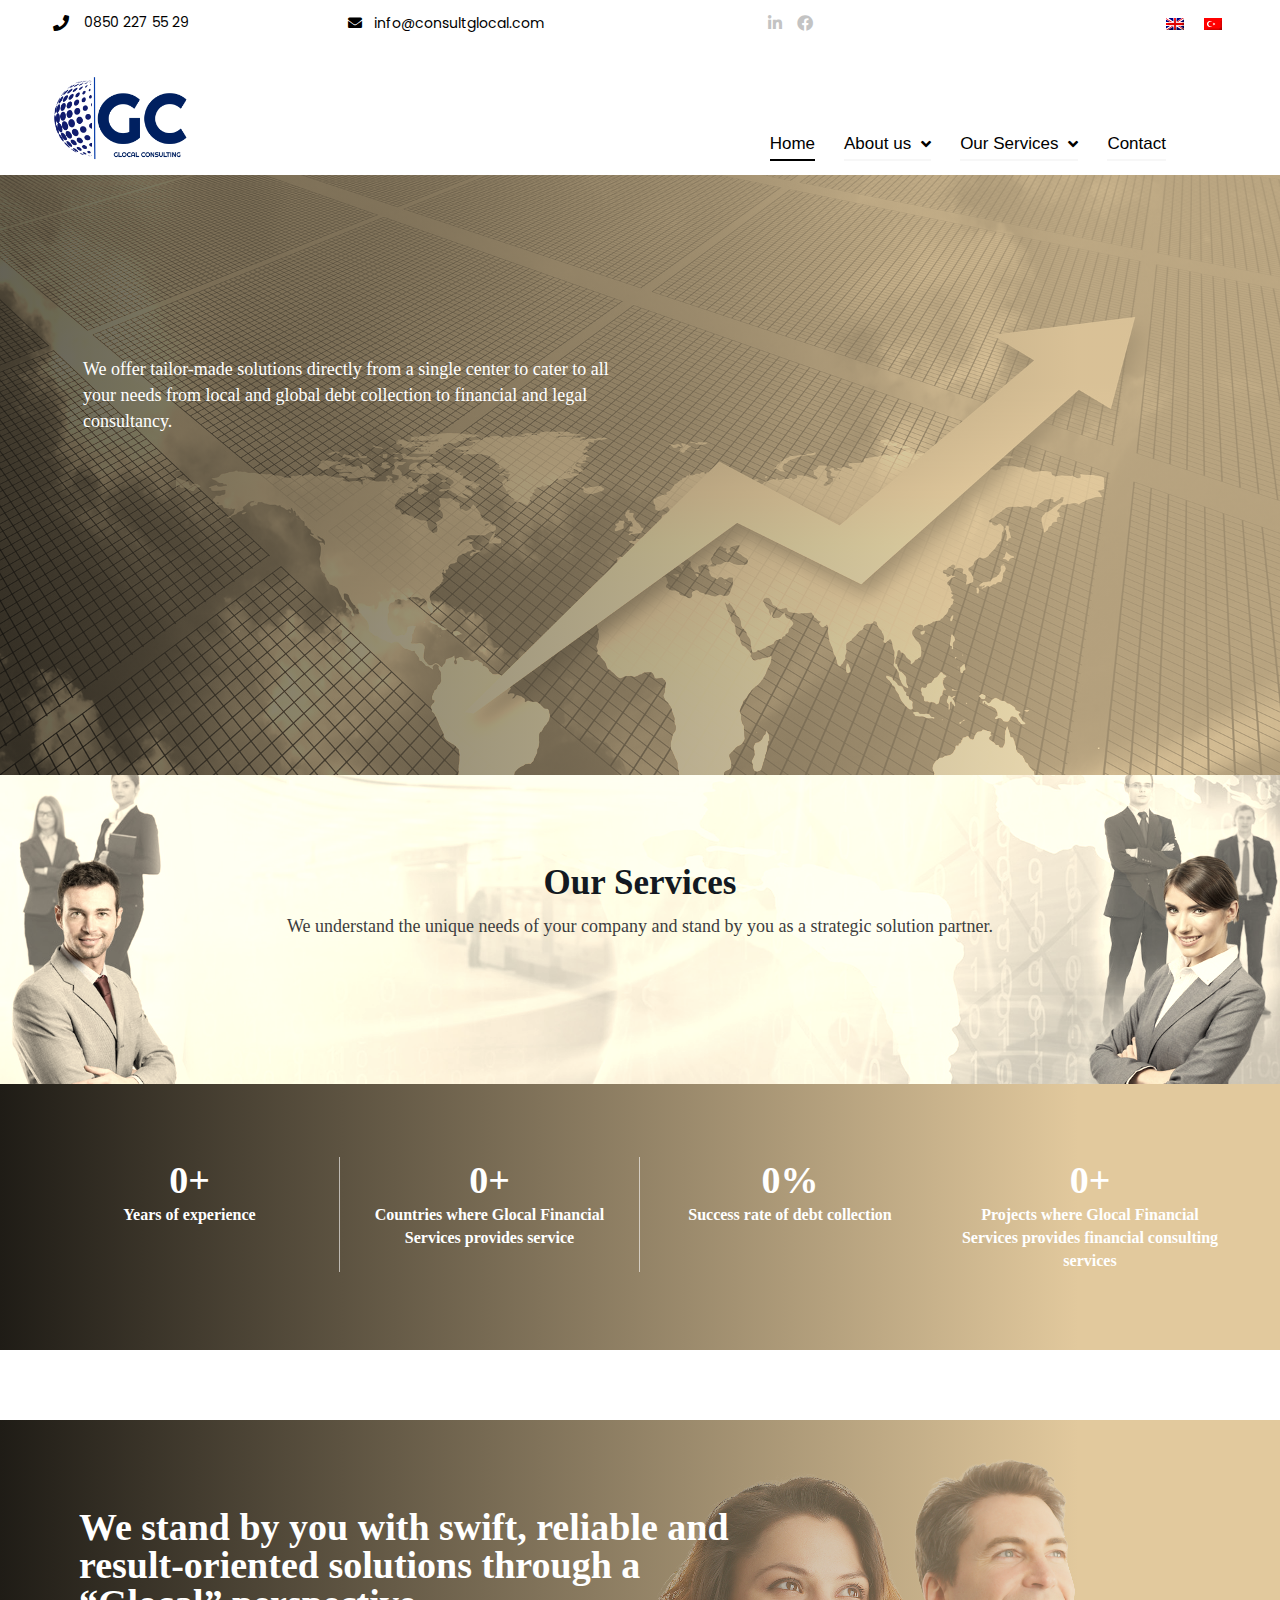
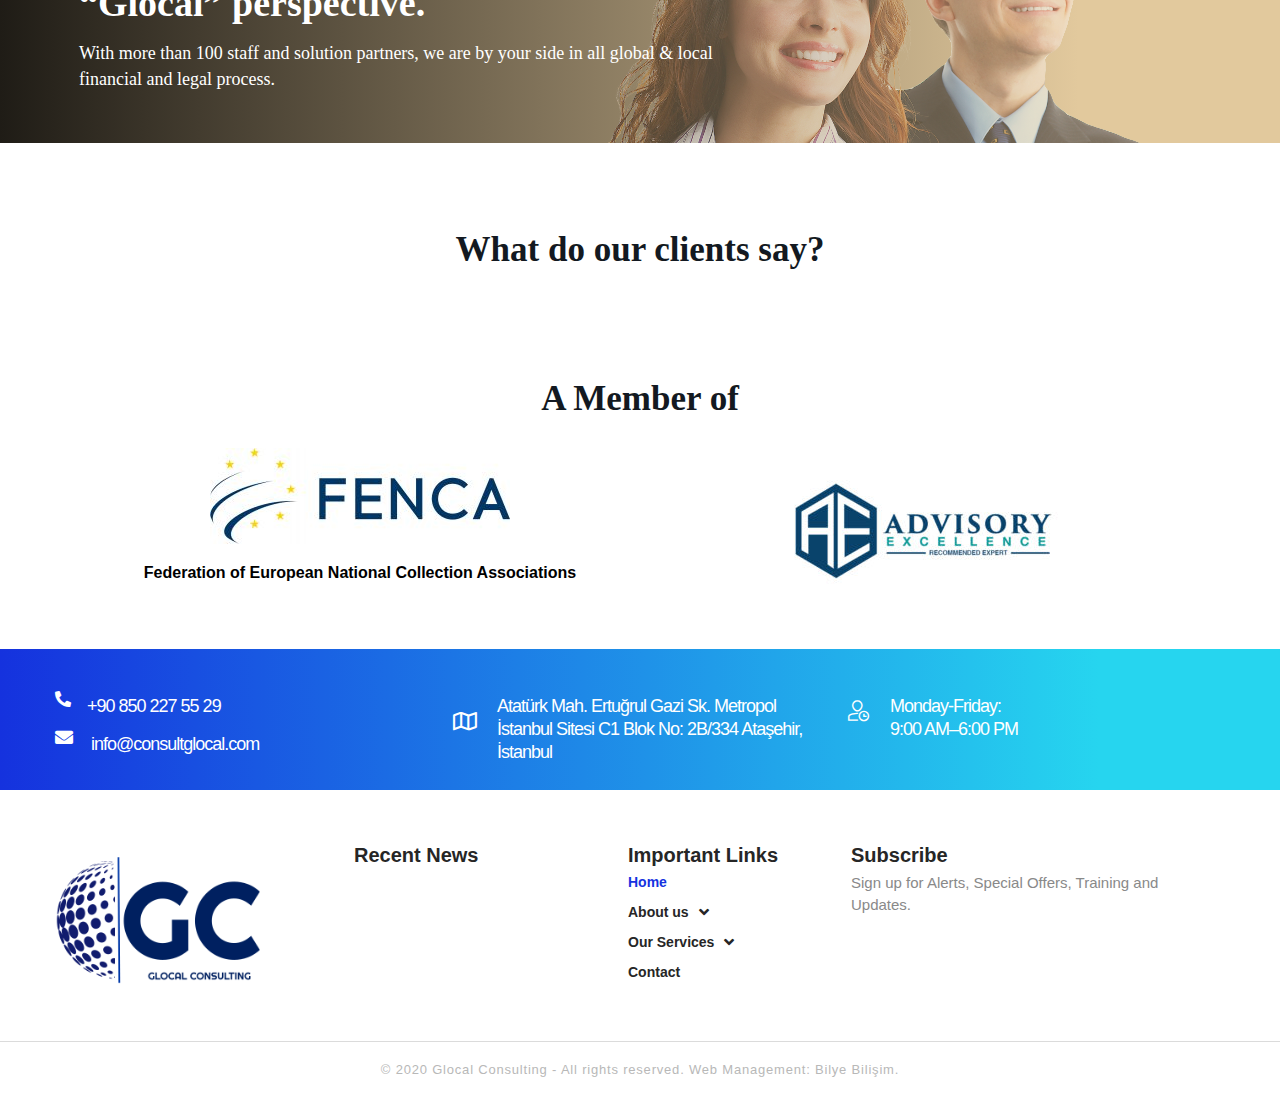
<file: index.html>
<!DOCTYPE html><html lang="en-US"><head>
<meta charset="UTF-8">
<link rel="profile" href="http://gmpg.org/xfn/11">
<link rel="pingback" href="https://www.consultglocal.com/xmlrpc.php">
<meta name="google-site-verification" content="gTFYdWUVbu96NJ45E-ER1IN1uAN4QTO_aiUzPhbLbgE">
<meta name="viewport" content="width=device-width, initial-scale=1">
<link rel="alternate" hreflang="en" href="https://www.consultglocal.com">
<link rel="alternate" hreflang="tr" href="https://www.consultglocal.com.tr">

	<!-- This site is optimized with the Yoast SEO plugin v15.6.2 - https://yoast.com/wordpress/plugins/seo/ -->
	<title>Home - Glocal Finansal Danışmanlık Hizmetleri</title>
	<meta name="robots" content="index, follow, max-snippet:-1, max-image-preview:large, max-video-preview:-1">
	<link rel="canonical" href="https://www.consultglocal.com/">
	<meta property="og:locale" content="en_US">
	<meta property="og:type" content="website">
	<meta property="og:title" content="Home - Glocal Finansal Danışmanlık Hizmetleri">
	<meta property="og:description" content="Glocal Financial ServicesDebt Collection, Financial Restructuring and Debt Management Services We offer tailor-made solutions directly from a single center to cater to all your needs from local and global debt collection to financial and legal consultancy. Our Services We understand the unique needs of your company and stand by you as a strategic solution partner. [&]">
	<meta property="og:url" content="https://www.consultglocal.com/">
	<meta property="og:site_name" content="Glocal Finansal Danışmanlık Hizmetleri">
	<meta property="article:modified_time" content="2022-09-26T08:29:25+00:00">
	<meta property="og:image" content="images/FENCA-logo_JPG-300x96.jpg">
	<meta name="twitter:card" content="summary_large_image">
	<meta name="twitter:label1" content="Est. reading time">
	<meta name="twitter:data1" content="4 minutes">
	<script type="application/ld+json" class="yoast-schema-graph">{"@context":"https://schema.org","@graph":[{"@type":"Organization","@id":"https://www.consultglocal.com/#organization","name":"Glocal Collection and Consulting Group Dan\u0131\u015fmanl\u0131k A.\u015e.","url":"https://www.consultglocal.com/","sameAs":[],"logo":{"@type":"ImageObject","@id":"https://www.consultglocal.com/#logo","inLanguage":"en-US","url":"https://www.consultglocal.com/wp-content/uploads/2018/10/GCCG-Logo-1-copy.png","width":1280,"height":906,"caption":"Glocal Collection and Consulting Group Dan\u0131\u015fmanl\u0131k A.\u015e."},"image":{"@id":"https://www.consultglocal.com/#logo"}},{"@type":"WebSite","@id":"https://www.consultglocal.com/#website","url":"https://www.consultglocal.com/","name":"Glocal Finansal Dan\u0131\u015fmanl\u0131k Hizmetleri","description":"Alacak Y\u00f6netimi","publisher":{"@id":"https://www.consultglocal.com/#organization"},"potentialAction":[{"@type":"SearchAction","target":"https://www.consultglocal.com/?s={search_term_string}","query-input":"required name=search_term_string"}],"inLanguage":"en-US"},{"@type":"ImageObject","@id":"https://www.consultglocal.com/#primaryimage","inLanguage":"en-US","url":"https://www.consultglocal.com/wp-content/uploads/2020/11/FENCA-logo_JPG-300x96.jpg"},{"@type":"WebPage","@id":"https://www.consultglocal.com/#webpage","url":"https://www.consultglocal.com/","name":"Home - Glocal Finansal Dan\u0131\u015fmanl\u0131k Hizmetleri","isPartOf":{"@id":"https://www.consultglocal.com/#website"},"about":{"@id":"https://www.consultglocal.com/#organization"},"primaryImageOfPage":{"@id":"https://www.consultglocal.com/#primaryimage"},"datePublished":"2020-05-23T16:11:04+00:00","dateModified":"2022-09-26T08:29:25+00:00","inLanguage":"en-US","potentialAction":[{"@type":"ReadAction","target":["https://www.consultglocal.com/"]}]}]}</script>
	<!-- / Yoast SEO plugin. -->


<link rel="dns-prefetch" href="//fonts.googleapis.com">
<link rel="dns-prefetch" href="//s.w.org">
<link rel="alternate" type="application/rss+xml" title="Glocal Finansal Danışmanlık Hizmetleri � Feed" href="https://www.consultglocal.com/feed/">
<link rel="alternate" type="application/rss+xml" title="Glocal Finansal Danışmanlık Hizmetleri � Comments Feed" href="https://www.consultglocal.com/comments/feed/">
<link rel="stylesheet" id="wp-block-library-css" href="css/style.min.css" type="text/css" media="all">
<link rel="stylesheet" id="contact-form-7-css" href="css/styles.css" type="text/css" media="all">
<link rel="stylesheet" id="wpml-legacy-horizontal-list-0-css" href="css/style.css" type="text/css" media="all">
<link rel="stylesheet" id="font-awesome-css" href="css/font-awesome.min.css" type="text/css" media="all">
<link rel="stylesheet" id="kava-theme-style-css" href="css/style_1.css" type="text/css" media="all">
<link rel="preconnect" href="https://fonts.googleapis.com">
<link rel="preconnect" href="https://fonts.gstatic.com" crossorigin>
<link href="https://fonts.googleapis.com/css2?family=Inter:ital,opsz,wght@0,14..32,100..900;1,14..32,100..900&display=swap" rel="stylesheet">
<link rel="stylesheet" id="kava-theme-main-style-css" href="css/theme.css" type="text/css" media="all">
<link rel="stylesheet" id="blog-layouts-module-css" href="css/blog-layouts-module.css" type="text/css" media="all">
<link rel="stylesheet" id="cx-google-fonts-kava-css" href="//fonts.googleapis.com/css?family=Inter%3A300%2C400%2C500%2C700%7CRoboto%3A400%2C900&subset=latin&ver=5.6.14" type="text/css" media="all">
<link rel="stylesheet" id="jet-blocks-css" href="css/custom-jet-blocks.css" type="text/css" media="all">
<link rel="stylesheet" id="elementor-icons-css" href="css/elementor-icons.min.css" type="text/css" media="all">
<link rel="stylesheet" id="elementor-frontend-legacy-css" href="css/frontend-legacy.min.css" type="text/css" media="all">
<link rel="stylesheet" id="elementor-frontend-css" href="css/frontend.min.css" type="text/css" media="all">
<link rel="stylesheet" id="elementor-post-1456-css" href="css/post-1456.css" type="text/css" media="all">
<link rel="stylesheet" id="jet-blog-css" href="css/jet-blog.css" type="text/css" media="all">
<link rel="stylesheet" id="elementor-post-1180-css" href="css/post-1180.css" type="text/css" media="all">
<link rel="stylesheet" id="elementor-post-1248-css" href="css/post-1248.css" type="text/css" media="all">
<link rel="stylesheet" id="elementor-post-1240-css" href="css/post-1240.css" type="text/css" media="all">
<link rel="stylesheet" id="kava-extra-nucleo-outline-css" href="css/nucleo-outline.css" type="text/css" media="all">
<link rel="stylesheet" id="google-fonts-1-css" href="https://fonts.googleapis.com/css?family=Roboto%3A100%2C100italic%2C200%2C200italic%2C300%2C300italic%2C400%2C400italic%2C500%2C500italic%2C600%2C600italic%2C700%2C700italic%2C800%2C800italic%2C900%2C900italic%7CRoboto+Slab%3A100%2C100italic%2C200%2C200italic%2C300%2C300italic%2C400%2C400italic%2C500%2C500italic%2C600%2C600italic%2C700%2C700italic%2C800%2C800italic%2C900%2C900italic%7CInter%3A100%2C100italic%2C200%2C200italic%2C300%2C300italic%2C400%2C400italic%2C500%2C500italic%2C600%2C600italic%2C700%2C700italic%2C800%2C800italic%2C900%2C900italic%7CPoppins%3A100%2C100italic%2C200%2C200italic%2C300%2C300italic%2C400%2C400italic%2C500%2C500italic%2C600%2C600italic%2C700%2C700italic%2C800%2C800italic%2C900%2C900italic&display=auto&ver=5.6.14" type="text/css" media="all">
<link rel="stylesheet" id="elementor-icons-shared-0-css" href="css/fontawesome.min.css" type="text/css" media="all">
<link rel="stylesheet" id="elementor-icons-fa-solid-css" href="css/solid.min.css" type="text/css" media="all">
<link rel="stylesheet" id="elementor-icons-fa-brands-css" href="css/brands.min.css" type="text/css" media="all">
<link rel="stylesheet" id="elementor-icons-fa-regular-css" href="css/regular.min.css" type="text/css" media="all">
<script type="text/javascript" src="js/jquery.min.js" id="jquery-core-js"></script>
<script type="text/javascript" src="js/jquery-migrate.min.js" id="jquery-migrate-js"></script>
<script type="text/javascript" id="wpml-xdomain-data-js-extra">
/* <![CDATA[ */
var wpml_xdomain_data = {"css_selector":"wpml-ls-item","ajax_url":"https:\/\/www.consultglocal.com\/wp-admin\/admin-ajax.php","current_lang":"en"};
/* ]]> */
</script>
<script type="text/javascript" src="js/xdomain-data.js" id="wpml-xdomain-data-js"></script>
<link rel="https://api.w.org/" href="https://www.consultglocal.com/wp-json/"><link rel="alternate" type="application/json" href="https://www.consultglocal.com/wp-json/wp/v2/pages/1180"><link rel="EditURI" type="application/rsd+xml" title="RSD" href="https://www.consultglocal.com/xmlrpc.php?rsd">
<link rel="wlwmanifest" type="application/wlwmanifest+xml" href="https://www.consultglocal.com/wp-includes/wlwmanifest.xml"> 
<meta name="generator" content="WordPress 5.6.14">
<link rel="shortlink" href="https://www.consultglocal.com/">
<link rel="alternate" type="application/json+oembed" href="https://www.consultglocal.com/wp-json/oembed/1.0/embed?url=https%3A%2F%2Fwww.consultglocal.com%2F">
<link rel="alternate" type="text/xml+oembed" href="https://www.consultglocal.com/wp-json/oembed/1.0/embed?url=https%3A%2F%2Fwww.consultglocal.com%2F&format=xml">
<meta name="generator" content="WPML ver:4.4.6 stt:1,53;">
<style type="text/css"> .ae_data .elementor-editor-element-setting {
            display:none !important;
            }
            </style>          
        <!-- Global site tag (gtag.js) - Google Analytics -->
        <script async="" src="https://www.googletagmanager.com/gtag/js?id=UA-178136380-2"></script>
        <script>
        window.dataLayer = window.dataLayer || [];
        function gtag(){dataLayer.push(arguments);}
        gtag('js', new Date());

        gtag('config', 'UA-178136380-2');
        </script>

  <style type="text/css">.recentcomments a{display:inline !important;padding:0 !important;margin:0 !important;}</style><link rel="icon" href="images/cropped-C-Logo-PNG-32x32.png" sizes="32x32">
<link rel="icon" href="images/cropped-C-Logo-PNG-192x192.png" sizes="192x192">
<link rel="apple-touch-icon" href="images/cropped-C-Logo-PNG-180x180.png">
<meta name="msapplication-TileImage" content="https://www.consultglocal.com/wp-content/uploads/2020/03/cropped-C-Logo-PNG-270x270.png">
		<style type="text/css" id="wp-custom-css">
			.leftborder {
    border-left: 3px solid #a7a7a7;
    padding-left: 10px;
}		</style>
		</head>

<body class="home page-template page-template-elementor_header_footer page page-id-1180 wp-custom-logo layout-fullwidth blog-grid elementor-default elementor-template-full-width elementor-kit-1456 elementor-page elementor-page-1180">
<div id="page" class="site">
	<a class="skip-link screen-reader-text" href="#content">Skip to content</a>
	<header id="masthead" class="site-header ">
				<div data-elementor-type="jet_header" data-elementor-id="1248" class="elementor elementor-1248 elementor-9">
						<div class="elementor-inner">
				<div class="elementor-section-wrap">
									<section class="elementor-section elementor-top-section elementor-element elementor-element-4c44050d elementor-section-boxed elementor-section-height-default elementor-section-height-default" data-id="4c44050d" data-element_type="section" data-settings="{" background_background":"classic"}"="">
						<div class="elementor-container elementor-column-gap-default">
							<div class="elementor-row">
					<div class="elementor-column elementor-col-25 elementor-top-column elementor-element elementor-element-79b2c56b" data-id="79b2c56b" data-element_type="column">
			<div class="elementor-column-wrap elementor-element-populated">
							<div class="elementor-widget-wrap">
						<div class="elementor-element elementor-element-449adf4c elementor-position-left elementor-hidden-phone elementor-vertical-align-middle elementor-view-default elementor-mobile-position-top elementor-widget elementor-widget-icon-box" data-id="449adf4c" data-element_type="widget" data-widget_type="icon-box.default">
				<div class="elementor-widget-container">
					<div class="elementor-icon-box-wrapper">
						<div class="elementor-icon-box-icon">
				<a class="elementor-icon elementor-animation-" href="tel:0850%20227%2055%2029">
				<i aria-hidden="true" class="fas fa-phone"></i>				</a>
			</div>
						<div class="elementor-icon-box-content">
				<div class="elementor-icon-box-title">
					<a href="tel:0850%20227%2055%2029">
						 0850 227 55 29					</a>
				</div>
							</div>
		</div>
				</div>
				</div>
						</div>
					</div>
		</div>
				<div class="elementor-column elementor-col-25 elementor-top-column elementor-element elementor-element-2a249a45" data-id="2a249a45" data-element_type="column">
			<div class="elementor-column-wrap elementor-element-populated">
							<div class="elementor-widget-wrap">
						<div class="elementor-element elementor-element-22e4fa83 elementor-position-left elementor-hidden-phone elementor-vertical-align-middle elementor-view-default elementor-mobile-position-top elementor-widget elementor-widget-icon-box" data-id="22e4fa83" data-element_type="widget" data-widget_type="icon-box.default">
				<div class="elementor-widget-container">
					<div class="elementor-icon-box-wrapper">
						<div class="elementor-icon-box-icon">
				<a class="elementor-icon elementor-animation-" href="mailto:info@consultglocal.com">
				<i aria-hidden="true" class="fas fa-envelope"></i>				</a>
			</div>
						<div class="elementor-icon-box-content">
				<div class="elementor-icon-box-title">
					<a href="mailto:info@consultglocal.com">
						info@consultglocal.com					</a>
				</div>
							</div>
		</div>
				</div>
				</div>
						</div>
					</div>
		</div>
				<div class="elementor-column elementor-col-25 elementor-top-column elementor-element elementor-element-f944409" data-id="f944409" data-element_type="column">
			<div class="elementor-column-wrap elementor-element-populated">
							<div class="elementor-widget-wrap">
						<div class="elementor-element elementor-element-3b84f281 elementor-shape-circle e-grid-align-mobile-left e-grid-align-tablet-center elementor-grid-0 e-grid-align-center elementor-widget elementor-widget-social-icons" data-id="3b84f281" data-element_type="widget" data-widget_type="social-icons.default">
				<div class="elementor-widget-container">
					<div class="elementor-social-icons-wrapper elementor-grid">
							<span class="elementor-grid-item">
					<a class="elementor-icon elementor-social-icon elementor-social-icon-linkedin-in elementor-repeater-item-acf16ae" href="https://www.linkedin.com/company/gccg-collection-and-consulting-group/" target="_blank">
						<span class="elementor-screen-only">Linkedin-in</span>
						<i class="fab fa-linkedin-in"></i>					</a>
				</span>
							<span class="elementor-grid-item">
					<a class="elementor-icon elementor-social-icon elementor-social-icon-facebook elementor-repeater-item-ac8d656" href="https://www.facebook.com/Glocal-Collection-and-Consulting-Group-101854135241253" target="_blank">
						<span class="elementor-screen-only">Facebook</span>
						<i class="fab fa-facebook"></i>					</a>
				</span>
					</div>
				</div>
				</div>
						</div>
					</div>
		</div>
				<div class="elementor-column elementor-col-25 elementor-top-column elementor-element elementor-element-4a369b37" data-id="4a369b37" data-element_type="column">
			<div class="elementor-column-wrap elementor-element-populated">
							<div class="elementor-widget-wrap">
						<div class="elementor-element elementor-element-37c1e6f elementor-widget__width-auto elementor-widget elementor-widget-wpml-language-switcher" data-id="37c1e6f" data-element_type="widget" data-widget_type="wpml-language-switcher.default">
				<div class="elementor-widget-container">
			<div class="wpml-elementor-ls">
<div class="wpml-ls-statics-shortcode_actions wpml-ls wpml-ls-legacy-list-horizontal">
	<ul><li class="wpml-ls-slot-shortcode_actions wpml-ls-item wpml-ls-item-en wpml-ls-current-language wpml-ls-first-item wpml-ls-item-legacy-list-horizontal">
				<a href="https://www.consultglocal.com" class="wpml-ls-link"><img class="wpml-ls-flag" src="images/en.png" alt="English"></a>
			</li><li class="wpml-ls-slot-shortcode_actions wpml-ls-item wpml-ls-item-tr wpml-ls-last-item wpml-ls-item-legacy-list-horizontal">
				<a href="https://www.consultglocal.com.tr" class="wpml-ls-link"><img class="wpml-ls-flag" src="images/tr.png" alt="Turkish"></a>
			</li></ul>
</div>
</div>		</div>
				</div>
						</div>
					</div>
		</div>
								</div>
					</div>
		</section>
				<section class="elementor-section elementor-top-section elementor-element elementor-element-3df89107 elementor-section-boxed elementor-section-height-default elementor-section-height-default" data-id="3df89107" data-element_type="section">
						<div class="elementor-container elementor-column-gap-default">
							<div class="elementor-row">
					<div class="elementor-column elementor-col-33 elementor-top-column elementor-element elementor-element-5921e85b" data-id="5921e85b" data-element_type="column">
			<div class="elementor-column-wrap elementor-element-populated">
							<div class="elementor-widget-wrap">
						<div class="elementor-element elementor-element-9efb7c9 elementor-widget elementor-widget-image" data-id="9efb7c9" data-element_type="widget" data-widget_type="image.default">
				<div class="elementor-widget-container">
								<div class="elementor-image">
												<img width="1024" height="576" src="images/Logolar_2_Saydam-1024x576.png" class="attachment-large size-large" alt="" loading="lazy" srcset="images/Logolar_2_Saydam-1024x576.png 1024w, images/Logolar_2_Saydam-300x169.png 300w, images/Logolar_2_Saydam-768x432.png 768w, images/Logolar_2_Saydam-150x85.png 150w, images/Logolar_2_Saydam-600x338.png 600w, images/Logolar_2_Saydam.png 1280w" sizes="(max-width: 1024px) 100vw, 1024px">														</div>
						</div>
				</div>
						</div>
					</div>
		</div>
				<div class="elementor-column elementor-col-33 elementor-top-column elementor-element elementor-element-39e5b805" data-id="39e5b805" data-element_type="column">
			<div class="elementor-column-wrap elementor-element-populated">
							<div class="elementor-widget-wrap">
						<div class="elementor-element elementor-element-9660dec jet-nav-align-flex-end elementor-widget elementor-widget-jet-nav-menu" data-id="9660dec" data-element_type="widget" data-widget_type="jet-nav-menu.default">
				<div class="elementor-widget-container">
			<nav class="jet-nav-wrap m-layout-mobile jet-mobile-menu jet-mobile-menu--default" data-mobile-trigger-device="mobile" data-mobile-layout="default">
<div class="jet-nav__mobile-trigger jet-nav-mobile-trigger-align-right">
	<span class="jet-nav__mobile-trigger-open jet-blocks-icon"><i aria-hidden="true" class="fas fa-bars"></i></span>	<span class="jet-nav__mobile-trigger-close jet-blocks-icon"><i aria-hidden="true" class="fas fa-times"></i></span></div><div class="menu-mainen-container"><div class="jet-nav m-layout-mobile jet-nav--horizontal"><div class="menu-item menu-item-type-post_type menu-item-object-page menu-item-home current-menu-item page_item page-item-1180 current_page_item jet-nav__item-1220 jet-nav__item"><a href="https://www.consultglocal.com/" class="menu-item-link menu-item-link-depth-0 menu-item-link-top"><span class="jet-nav-link-text">Home</span></a></div>
<div class="menu-item menu-item-type-post_type menu-item-object-page menu-item-has-children jet-nav__item-1222 jet-nav__item"><a href="https://www.consultglocal.com/about-us/" class="menu-item-link menu-item-link-depth-0 menu-item-link-top"><span class="jet-nav-link-text">About us</span><div class="jet-nav-arrow"><i aria-hidden="true" class="fa fa-angle-down"></i></div></a>
<div class="jet-nav__sub jet-nav-depth-0">
	<div class="menu-item menu-item-type-post_type menu-item-object-page jet-nav__item-1470 jet-nav__item jet-nav-item-sub"><a href="https://www.consultglocal.com/who-are-we/" class="menu-item-link menu-item-link-depth-1 menu-item-link-sub"><span class="jet-nav-link-text">Who are we?</span></a></div>
	<div class="menu-item menu-item-type-post_type menu-item-object-page jet-nav__item-1229 jet-nav__item jet-nav-item-sub"><a href="https://www.consultglocal.com/why-us/" class="menu-item-link menu-item-link-depth-1 menu-item-link-sub"><span class="jet-nav-link-text">Why us?</span></a></div>
</div>
</div>
<div class="menu-item menu-item-type-post_type menu-item-object-page menu-item-has-children jet-nav__item-1226 jet-nav__item"><a href="https://www.consultglocal.com/our-services/" class="menu-item-link menu-item-link-depth-0 menu-item-link-top"><span class="jet-nav-link-text">Our Services</span><div class="jet-nav-arrow"><i aria-hidden="true" class="fa fa-angle-down"></i></div></a>
<div class="jet-nav__sub jet-nav-depth-0">
	<div class="menu-item menu-item-type-post_type menu-item-object-page jet-nav__item-1227 jet-nav__item jet-nav-item-sub"><a href="https://www.consultglocal.com/receivables-management/" class="menu-item-link menu-item-link-depth-1 menu-item-link-sub"><span class="jet-nav-link-text">Receivables Management</span></a></div>
	<div class="menu-item menu-item-type-post_type menu-item-object-page jet-nav__item-1415 jet-nav__item jet-nav-item-sub"><a href="https://www.consultglocal.com/financial-consultancy/" class="menu-item-link menu-item-link-depth-1 menu-item-link-sub"><span class="jet-nav-link-text">Financial Consultancy</span></a></div>
	<div class="menu-item menu-item-type-post_type menu-item-object-page jet-nav__item-1225 jet-nav__item jet-nav-item-sub"><a href="https://www.consultglocal.com/legal-consulting-services/" class="menu-item-link menu-item-link-depth-1 menu-item-link-sub"><span class="jet-nav-link-text">Legal Consulting Services</span></a></div>
</div>
</div>
<div class="menu-item menu-item-type-post_type menu-item-object-page jet-nav__item-1223 jet-nav__item"><a href="https://www.consultglocal.com/contact/" class="menu-item-link menu-item-link-depth-0 menu-item-link-top"><span class="jet-nav-link-text">Contact</span></a></div>
</div></div></nav>		</div>
				</div>
						</div>
					</div>
		</div>
				<div class="elementor-column elementor-col-33 elementor-top-column elementor-element elementor-element-3d9d1aab" data-id="3d9d1aab" data-element_type="column">
			<div class="elementor-column-wrap">
							<div class="elementor-widget-wrap">
								</div>
					</div>
		</div>
								</div>
					</div>
		</section>
									</div>
			</div>
					</div>
			</header><!-- #masthead -->
		<div id="content" class="site-content ">
		<div data-elementor-type="wp-post" data-elementor-id="1180" class="elementor elementor-1180 elementor-7">
						<div class="elementor-inner">
				<div class="elementor-section-wrap">
									<section class="elementor-section elementor-top-section elementor-element elementor-element-7a9de7ca invert elementor-section-boxed elementor-section-height-default elementor-section-height-default" data-id="7a9de7ca" data-element_type="section" data-settings="{" background_background":"classic","animation":"none"}"="">
							<div class="elementor-background-overlay"></div>
							<div class="elementor-container elementor-column-gap-default">
							<div class="elementor-row">
					<div class="elementor-column elementor-col-50 elementor-top-column elementor-element elementor-element-7520565a" data-id="7520565a" data-element_type="column">
			<div class="elementor-column-wrap elementor-element-populated">
							<div class="elementor-widget-wrap">
						<div class="elementor-element elementor-element-2ffc89c2 elementor-widget elementor-widget-spacer" data-id="2ffc89c2" data-element_type="widget" data-widget_type="spacer.default">
				<div class="elementor-widget-container">
					<div class="elementor-spacer">
			<div class="elementor-spacer-inner"></div>
		</div>
				</div>
				</div>
				<div class="elementor-element elementor-element-51d5e247 elementor-widget elementor-widget-text-editor" data-id="51d5e247" data-element_type="widget" data-widget_type="text-editor.default">
				<div class="elementor-widget-container">
								<div class="elementor-text-editor elementor-clearfix">
				<p>We offer tailor-made solutions directly from a single center to cater to all your needs from local and global debt collection to financial and legal consultancy.</p>
					</div>
						</div>
				</div>
				<div class="elementor-element elementor-element-5ffcc22b elementor-widget elementor-widget-spacer" data-id="5ffcc22b" data-element_type="widget" data-widget_type="spacer.default">
				<div class="elementor-widget-container">
					<div class="elementor-spacer">
			<div class="elementor-spacer-inner"></div>
		</div>
				</div>
				</div>
						</div>
					</div>
		</div>
				<div class="elementor-column elementor-col-50 elementor-top-column elementor-element elementor-element-5b37428" data-id="5b37428" data-element_type="column">
			<div class="elementor-column-wrap elementor-element-populated">
							<div class="elementor-widget-wrap">
						<div class="elementor-element elementor-element-687648f elementor-widget elementor-widget-spacer" data-id="687648f" data-element_type="widget" data-widget_type="spacer.default">
				<div class="elementor-widget-container">
					<div class="elementor-spacer">
			<div class="elementor-spacer-inner"></div>
		</div>
				</div>
				</div>
						</div>
					</div>
		</div>
								</div>
					</div>
		</section>
				<section class="elementor-section elementor-top-section elementor-element elementor-element-3d2c2e46 elementor-section-boxed elementor-section-height-default elementor-section-height-default" data-id="3d2c2e46" data-element_type="section" data-settings="{" background_background":"classic"}"="">
						<div class="elementor-container elementor-column-gap-default">
							<div class="elementor-row">
					<div class="elementor-column elementor-col-100 elementor-top-column elementor-element elementor-element-506f7728" data-id="506f7728" data-element_type="column">
			<div class="elementor-column-wrap elementor-element-populated">
							<div class="elementor-widget-wrap">
						<div class="elementor-element elementor-element-12dfb5b5 elementor-widget elementor-widget-heading" data-id="12dfb5b5" data-element_type="widget" data-widget_type="heading.default">
				<div class="elementor-widget-container">
			<h2 class="elementor-heading-title elementor-size-default">Our Services</h2>		</div>
				</div>
				<div class="elementor-element elementor-element-60f32426 elementor-widget elementor-widget-spacer" data-id="60f32426" data-element_type="widget" data-widget_type="spacer.default">
				<div class="elementor-widget-container">
					<div class="elementor-spacer">
			<div class="elementor-spacer-inner"></div>
		</div>
				</div>
				</div>
				<div class="elementor-element elementor-element-11ed90b3 elementor-widget elementor-widget-text-editor" data-id="11ed90b3" data-element_type="widget" data-widget_type="text-editor.default">
				<div class="elementor-widget-container">
								<div class="elementor-text-editor elementor-clearfix">
				<p>We understand the unique needs of your company and stand by you as a strategic solution partner.</p>
					</div>
						</div>
				</div>
				<div class="elementor-element elementor-element-67849b35 elementor-widget elementor-widget-spacer" data-id="67849b35" data-element_type="widget" data-widget_type="spacer.default">
				<div class="elementor-widget-container">
					<div class="elementor-spacer">
			<div class="elementor-spacer-inner"></div>
		</div>
				</div>
				</div>
						</div>
					</div>
		</div>
								</div>
					</div>
		</section>
				<section class="elementor-section elementor-top-section elementor-element elementor-element-784678b1 invert elementor-section-boxed elementor-section-height-default elementor-section-height-default" data-id="784678b1" data-element_type="section" data-settings="{" background_background":"gradient"}"="">
						<div class="elementor-container elementor-column-gap-default">
							<div class="elementor-row">
					<div class="elementor-column elementor-col-25 elementor-top-column elementor-element elementor-element-5e920913" data-id="5e920913" data-element_type="column">
			<div class="elementor-column-wrap elementor-element-populated">
							<div class="elementor-widget-wrap">
						<div class="elementor-element elementor-element-6098b787 elementor-widget elementor-widget-counter" data-id="6098b787" data-element_type="widget" data-widget_type="counter.default">
				<div class="elementor-widget-container">
					<div class="elementor-counter">
			<div class="elementor-counter-number-wrapper">
				<span class="elementor-counter-number-prefix"></span>
				<span class="elementor-counter-number" data-duration="2000" data-to-value="25" data-from-value="0" data-delimiter=",">0</span>
				<span class="elementor-counter-number-suffix">+</span>
			</div>
							<div class="elementor-counter-title">Years of experience</div>
					</div>
				</div>
				</div>
						</div>
					</div>
		</div>
				<div class="elementor-column elementor-col-25 elementor-top-column elementor-element elementor-element-5a6adcfd" data-id="5a6adcfd" data-element_type="column">
			<div class="elementor-column-wrap elementor-element-populated">
							<div class="elementor-widget-wrap">
						<div class="elementor-element elementor-element-215c6efc elementor-widget elementor-widget-counter" data-id="215c6efc" data-element_type="widget" data-widget_type="counter.default">
				<div class="elementor-widget-container">
					<div class="elementor-counter">
			<div class="elementor-counter-number-wrapper">
				<span class="elementor-counter-number-prefix"></span>
				<span class="elementor-counter-number" data-duration="2000" data-to-value="150" data-from-value="0" data-delimiter=",">0</span>
				<span class="elementor-counter-number-suffix">+</span>
			</div>
							<div class="elementor-counter-title">Countries where Glocal Financial Services provides service</div>
					</div>
				</div>
				</div>
						</div>
					</div>
		</div>
				<div class="elementor-column elementor-col-25 elementor-top-column elementor-element elementor-element-822211b" data-id="822211b" data-element_type="column">
			<div class="elementor-column-wrap elementor-element-populated">
							<div class="elementor-widget-wrap">
						<div class="elementor-element elementor-element-3bdedb0 elementor-widget elementor-widget-counter" data-id="3bdedb0" data-element_type="widget" data-widget_type="counter.default">
				<div class="elementor-widget-container">
					<div class="elementor-counter">
			<div class="elementor-counter-number-wrapper">
				<span class="elementor-counter-number-prefix"></span>
				<span class="elementor-counter-number" data-duration="2000" data-to-value="80" data-from-value="0" data-delimiter=",">0</span>
				<span class="elementor-counter-number-suffix">%</span>
			</div>
							<div class="elementor-counter-title">Success rate of debt collection</div>
					</div>
				</div>
				</div>
						</div>
					</div>
		</div>
				<div class="elementor-column elementor-col-25 elementor-top-column elementor-element elementor-element-6291060d" data-id="6291060d" data-element_type="column">
			<div class="elementor-column-wrap elementor-element-populated">
							<div class="elementor-widget-wrap">
						<div class="elementor-element elementor-element-48216f3e elementor-widget elementor-widget-counter" data-id="48216f3e" data-element_type="widget" data-widget_type="counter.default">
				<div class="elementor-widget-container">
					<div class="elementor-counter">
			<div class="elementor-counter-number-wrapper">
				<span class="elementor-counter-number-prefix"></span>
				<span class="elementor-counter-number" data-duration="2000" data-to-value="100" data-from-value="0" data-delimiter=",">0</span>
				<span class="elementor-counter-number-suffix">+</span>
			</div>
							<div class="elementor-counter-title">Projects where Glocal Financial Services provides financial consulting services</div>
					</div>
				</div>
				</div>
						</div>
					</div>
		</div>
								</div>
					</div>
		</section>
				<section class="elementor-section elementor-top-section elementor-element elementor-element-0057e45 elementor-section-boxed elementor-section-height-default elementor-section-height-default" data-id="0057e45" data-element_type="section">
						<div class="elementor-container elementor-column-gap-default">
							<div class="elementor-row">
					<div class="elementor-column elementor-col-100 elementor-top-column elementor-element elementor-element-53f16ce" data-id="53f16ce" data-element_type="column">
			<div class="elementor-column-wrap elementor-element-populated">
							<div class="elementor-widget-wrap">
						<div class="elementor-element elementor-element-91c277c elementor-widget elementor-widget-spacer" data-id="91c277c" data-element_type="widget" data-widget_type="spacer.default">
				<div class="elementor-widget-container">
					<div class="elementor-spacer">
			<div class="elementor-spacer-inner"></div>
		</div>
				</div>
				</div>
						</div>
					</div>
		</div>
								</div>
					</div>
		</section>
				<section class="elementor-section elementor-top-section elementor-element elementor-element-6c24cdb0 elementor-section-boxed elementor-section-height-default elementor-section-height-default" data-id="6c24cdb0" data-element_type="section" data-settings="{" background_background":"gradient"}"="">
							<div class="elementor-background-overlay"></div>
							<div class="elementor-container elementor-column-gap-default">
							<div class="elementor-row">
					<div class="elementor-column elementor-col-50 elementor-top-column elementor-element elementor-element-496bde0c" data-id="496bde0c" data-element_type="column">
			<div class="elementor-column-wrap elementor-element-populated">
							<div class="elementor-widget-wrap">
						<div class="elementor-element elementor-element-75813b73 elementor-widget elementor-widget-heading" data-id="75813b73" data-element_type="widget" data-widget_type="heading.default">
				<div class="elementor-widget-container">
			<h1 class="elementor-heading-title elementor-size-default">We stand by you with swift, reliable and result-oriented solutions through a “Glocal” perspective. </h1>		</div>
				</div>
				<div class="elementor-element elementor-element-9de3040 elementor-widget elementor-widget-spacer" data-id="9de3040" data-element_type="widget" data-widget_type="spacer.default">
				<div class="elementor-widget-container">
					<div class="elementor-spacer">
			<div class="elementor-spacer-inner"></div>
		</div>
				</div>
				</div>
				<div class="elementor-element elementor-element-70b6f262 elementor-widget elementor-widget-text-editor" data-id="70b6f262" data-element_type="widget" data-widget_type="text-editor.default">
				<div class="elementor-widget-container">
								<div class="elementor-text-editor elementor-clearfix">
				<p>With more than 100 staff and solution partners, we are by your side in all global & local financial and legal process.</p>
					</div>
						</div>
				</div>
				<div class="elementor-element elementor-element-22e1c212 elementor-widget elementor-widget-spacer" data-id="22e1c212" data-element_type="widget" data-widget_type="spacer.default">
				<div class="elementor-widget-container">
					<div class="elementor-spacer">
			<div class="elementor-spacer-inner"></div>
		</div>
				</div>
				</div>
						</div>
					</div>
		</div>
				<div class="elementor-column elementor-col-50 elementor-top-column elementor-element elementor-element-334a73d7" data-id="334a73d7" data-element_type="column">
			<div class="elementor-column-wrap">
							<div class="elementor-widget-wrap">
								</div>
					</div>
		</div>
								</div>
					</div>
		</section>
				<section class="elementor-section elementor-top-section elementor-element elementor-element-221a82c2 elementor-section-boxed elementor-section-height-default elementor-section-height-default" data-id="221a82c2" data-element_type="section">
						<div class="elementor-container elementor-column-gap-default">
							<div class="elementor-row">
					<div class="elementor-column elementor-col-100 elementor-top-column elementor-element elementor-element-3ad64663" data-id="3ad64663" data-element_type="column">
			<div class="elementor-column-wrap elementor-element-populated">
							<div class="elementor-widget-wrap">
						<div class="elementor-element elementor-element-32cb7eeb elementor-widget elementor-widget-heading" data-id="32cb7eeb" data-element_type="widget" data-widget_type="heading.default">
				<div class="elementor-widget-container">
			<h2 class="elementor-heading-title elementor-size-default">What do our clients say?</h2>		</div>
				</div>
				<div class="elementor-element elementor-element-32ad898a elementor-widget elementor-widget-spacer" data-id="32ad898a" data-element_type="widget" data-widget_type="spacer.default">
				<div class="elementor-widget-container">
					<div class="elementor-spacer">
			<div class="elementor-spacer-inner"></div>
		</div>
				</div>
				</div>
						</div>
					</div>
		</div>
								</div>
					</div>
		</section>
				<section class="elementor-section elementor-top-section elementor-element elementor-element-36cb0dd elementor-section-boxed elementor-section-height-default elementor-section-height-default" data-id="36cb0dd" data-element_type="section">
						<div class="elementor-container elementor-column-gap-default">
							<div class="elementor-row">
					<div class="elementor-column elementor-col-100 elementor-top-column elementor-element elementor-element-7c919a0" data-id="7c919a0" data-element_type="column">
			<div class="elementor-column-wrap elementor-element-populated">
							<div class="elementor-widget-wrap">
						<div class="elementor-element elementor-element-0ddcf62 elementor-widget elementor-widget-heading" data-id="0ddcf62" data-element_type="widget" data-widget_type="heading.default">
				<div class="elementor-widget-container">
			<h2 class="elementor-heading-title elementor-size-default">A Member of</h2>		</div>
				</div>
				<section class="elementor-section elementor-inner-section elementor-element elementor-element-9365c23 elementor-section-boxed elementor-section-height-default elementor-section-height-default" data-id="9365c23" data-element_type="section">
						<div class="elementor-container elementor-column-gap-default">
							<div class="elementor-row">
					<div class="elementor-column elementor-col-50 elementor-inner-column elementor-element elementor-element-cadd88b" data-id="cadd88b" data-element_type="column">
			<div class="elementor-column-wrap elementor-element-populated">
							<div class="elementor-widget-wrap">
						<div class="elementor-element elementor-element-376b572 elementor-widget elementor-widget-image" data-id="376b572" data-element_type="widget" data-widget_type="image.default">
				<div class="elementor-widget-container">
								<div class="elementor-image">
												<img width="300" height="96" src="images/FENCA-logo_JPG-300x96.jpg" class="attachment-medium size-medium" alt="" loading="lazy" srcset="images/FENCA-logo_JPG-300x96.jpg 300w, images/FENCA-logo_JPG-1024x327.jpg 1024w, images/FENCA-logo_JPG-768x245.jpg 768w, images/FENCA-logo_JPG-1536x490.jpg 1536w, images/FENCA-logo_JPG-2048x654.jpg 2048w, images/FENCA-logo_JPG-600x192.jpg 600w" sizes="(max-width: 300px) 100vw, 300px">														</div>
						</div>
				</div>
				<div class="elementor-element elementor-element-3853014 elementor-widget elementor-widget-text-editor" data-id="3853014" data-element_type="widget" data-widget_type="text-editor.default">
				<div class="elementor-widget-container">
								<div class="elementor-text-editor elementor-clearfix">
				<p><strong>Federation of European National Collection Associations</strong></p>
					</div>
						</div>
				</div>
						</div>
					</div>
		</div>
				<div class="elementor-column elementor-col-50 elementor-inner-column elementor-element elementor-element-05f776a" data-id="05f776a" data-element_type="column">
			<div class="elementor-column-wrap elementor-element-populated">
							<div class="elementor-widget-wrap">
						<div class="elementor-element elementor-element-2b8a4cf elementor-widget elementor-widget-image" data-id="2b8a4cf" data-element_type="widget" data-widget_type="image.default">
				<div class="elementor-widget-container">
								<div class="elementor-image">
												<img width="300" height="151" src="images/AE-Recommended-Logo-300x151.jpg" class="attachment-medium size-medium" alt="" loading="lazy" srcset="images/AE-Recommended-Logo-300x151.jpg 300w, images/AE-Recommended-Logo-768x388.jpg 768w, images/AE-Recommended-Logo-600x303.jpg 600w, images/AE-Recommended-Logo.jpg 945w" sizes="(max-width: 300px) 100vw, 300px">														</div>
						</div>
				</div>
						</div>
					</div>
		</div>
								</div>
					</div>
		</section>
						</div>
					</div>
		</div>
								</div>
					</div>
		</section>
									</div>
			</div>
					</div>
		
	</div><!-- #content -->

	<footer id="colophon" class="site-footer ">
				<div data-elementor-type="jet_footer" data-elementor-id="1240" class="elementor elementor-1240 elementor-37">
						<div class="elementor-inner">
				<div class="elementor-section-wrap">
									<section class="elementor-section elementor-top-section elementor-element elementor-element-1643c920 elementor-section-boxed elementor-section-height-default elementor-section-height-default" data-id="1643c920" data-element_type="section" data-settings="{" background_background":"gradient"}"="">
						<div class="elementor-container elementor-column-gap-default">
							<div class="elementor-row">
					<div class="elementor-column elementor-col-33 elementor-top-column elementor-element elementor-element-21f65af3" data-id="21f65af3" data-element_type="column">
			<div class="elementor-column-wrap elementor-element-populated">
							<div class="elementor-widget-wrap">
						<div class="elementor-element elementor-element-349fe061 elementor-position-left elementor-vertical-align-middle elementor-view-default elementor-mobile-position-top elementor-widget elementor-widget-icon-box" data-id="349fe061" data-element_type="widget" data-widget_type="icon-box.default">
				<div class="elementor-widget-container">
					<div class="elementor-icon-box-wrapper">
						<div class="elementor-icon-box-icon">
				<span class="elementor-icon elementor-animation-">
				<i aria-hidden="true" class="fas fa-phone-alt"></i>				</span>
			</div>
						<div class="elementor-icon-box-content">
				<div class="elementor-icon-box-title">
					<span>
											</span>
				</div>
									<p class="elementor-icon-box-description">
						<a href="tel:+90 85022755294">+90 850 227 55 29</a>					</p>
							</div>
		</div>
				</div>
				</div>
				<div class="elementor-element elementor-element-5345430 elementor-position-left elementor-vertical-align-middle elementor-view-default elementor-mobile-position-top elementor-widget elementor-widget-icon-box" data-id="5345430" data-element_type="widget" data-widget_type="icon-box.default">
				<div class="elementor-widget-container">
					<div class="elementor-icon-box-wrapper">
						<div class="elementor-icon-box-icon">
				<span class="elementor-icon elementor-animation-">
				<i aria-hidden="true" class="fas fa-envelope"></i>				</span>
			</div>
						<div class="elementor-icon-box-content">
				<h3 class="elementor-icon-box-title">
					<span>
											</span>
				</h3>
									<p class="elementor-icon-box-description">
						<a href="mailto:info@consultglocal.com">info@consultglocal.com</a>					</p>
							</div>
		</div>
				</div>
				</div>
						</div>
					</div>
		</div>
				<div class="elementor-column elementor-col-33 elementor-top-column elementor-element elementor-element-b9a2bb5" data-id="b9a2bb5" data-element_type="column">
			<div class="elementor-column-wrap elementor-element-populated">
							<div class="elementor-widget-wrap">
						<div class="elementor-element elementor-element-1e5af9b elementor-position-left elementor-vertical-align-middle elementor-view-default elementor-mobile-position-top elementor-widget elementor-widget-icon-box" data-id="1e5af9b" data-element_type="widget" data-widget_type="icon-box.default">
				<div class="elementor-widget-container">
					<div class="elementor-icon-box-wrapper">
						<div class="elementor-icon-box-icon">
				<span class="elementor-icon elementor-animation-">
				<i aria-hidden="true" class="far fa-map"></i>				</span>
			</div>
						<div class="elementor-icon-box-content">
				<h3 class="elementor-icon-box-title">
					<span>
											</span>
				</h3>
									<p class="elementor-icon-box-description">
						Atatürk Mah. Ertuğrul Gazi Sk. Metropol İstanbul Sitesi C1 Blok No: 2B/334 Ataşehir, İstanbul					</p>
							</div>
		</div>
				</div>
				</div>
						</div>
					</div>
		</div>
				<div class="elementor-column elementor-col-33 elementor-top-column elementor-element elementor-element-34be2450" data-id="34be2450" data-element_type="column">
			<div class="elementor-column-wrap elementor-element-populated">
							<div class="elementor-widget-wrap">
						<div class="elementor-element elementor-element-1638d414 elementor-position-left elementor-vertical-align-middle elementor-view-default elementor-mobile-position-top elementor-widget elementor-widget-icon-box" data-id="1638d414" data-element_type="widget" data-widget_type="icon-box.default">
				<div class="elementor-widget-container">
					<div class="elementor-icon-box-wrapper">
						<div class="elementor-icon-box-icon">
				<span class="elementor-icon elementor-animation-">
				<i aria-hidden="true" class="nc-icon-outline users-2_a-time"></i>				</span>
			</div>
						<div class="elementor-icon-box-content">
				<h3 class="elementor-icon-box-title">
					<span>
											</span>
				</h3>
									<p class="elementor-icon-box-description">
						Monday-Friday:<br> 9:00 AM–6:00 PM					</p>
							</div>
		</div>
				</div>
				</div>
						</div>
					</div>
		</div>
								</div>
					</div>
		</section>
				<section class="elementor-section elementor-top-section elementor-element elementor-element-4c46ab2e invert elementor-section-boxed elementor-section-height-default elementor-section-height-default" data-id="4c46ab2e" data-element_type="section" data-settings="{" background_background":"classic"}"="">
						<div class="elementor-container elementor-column-gap-default">
							<div class="elementor-row">
					<div class="elementor-column elementor-col-25 elementor-top-column elementor-element elementor-element-6c044b4d" data-id="6c044b4d" data-element_type="column">
			<div class="elementor-column-wrap elementor-element-populated">
							<div class="elementor-widget-wrap">
						<div class="elementor-element elementor-element-6595e42f elementor-widget-mobile__width-initial elementor-widget elementor-widget-jet-logo" data-id="6595e42f" data-element_type="widget" data-widget_type="jet-logo.default">
				<div class="elementor-widget-container">
			<div class="elementor-jet-logo jet-blocks"><div class="jet-logo jet-logo-type-image jet-logo-display-block">
<a href="https://www.consultglocal.com/" class="jet-logo__link"><img src="images/Logolar_2_Saydam.png" class="jet-logo__img" alt="Glocal Finansal Danışmanlık Hizmetleri" width="1280" height="720" srcset="images/Logolar_2_Saydam.png 2x"></a></div>
</div>		</div>
				</div>
				<div class="elementor-element elementor-element-3fe7b598 elementor-widget elementor-widget-spacer" data-id="3fe7b598" data-element_type="widget" data-widget_type="spacer.default">
				<div class="elementor-widget-container">
					<div class="elementor-spacer">
			<div class="elementor-spacer-inner"></div>
		</div>
				</div>
				</div>
				<div class="elementor-element elementor-element-89ea70f elementor-widget elementor-widget-text-editor" data-id="89ea70f" data-element_type="widget" data-widget_type="text-editor.default">
				<div class="elementor-widget-container">
								<div class="elementor-text-editor elementor-clearfix">
									</div>
						</div>
				</div>
						</div>
					</div>
		</div>
				<div class="elementor-column elementor-col-25 elementor-top-column elementor-element elementor-element-3dbe0a3" data-id="3dbe0a3" data-element_type="column">
			<div class="elementor-column-wrap elementor-element-populated">
							<div class="elementor-widget-wrap">
						<div class="elementor-element elementor-element-4adfdb33 elementor-widget elementor-widget-heading" data-id="4adfdb33" data-element_type="widget" data-widget_type="heading.default">
				<div class="elementor-widget-container">
			<h4 class="elementor-heading-title elementor-size-default">Recent News</h4>		</div>
				</div>
				<div class="elementor-element elementor-element-5acd5c42 elementor-widget elementor-widget-spacer" data-id="5acd5c42" data-element_type="widget" data-widget_type="spacer.default">
				<div class="elementor-widget-container">
					<div class="elementor-spacer">
			<div class="elementor-spacer-inner"></div>
		</div>
				</div>
				</div>
						</div>
					</div>
		</div>
				<div class="elementor-column elementor-col-25 elementor-top-column elementor-element elementor-element-72537564" data-id="72537564" data-element_type="column">
			<div class="elementor-column-wrap elementor-element-populated">
							<div class="elementor-widget-wrap">
						<div class="elementor-element elementor-element-69737888 elementor-widget elementor-widget-heading" data-id="69737888" data-element_type="widget" data-widget_type="heading.default">
				<div class="elementor-widget-container">
			<h4 class="elementor-heading-title elementor-size-default">Important Links</h4>		</div>
				</div>
				<div class="elementor-element elementor-element-343ff207 elementor-widget elementor-widget-spacer" data-id="343ff207" data-element_type="widget" data-widget_type="spacer.default">
				<div class="elementor-widget-container">
					<div class="elementor-spacer">
			<div class="elementor-spacer-inner"></div>
		</div>
				</div>
				</div>
				<div class="elementor-element elementor-element-9c092b0 elementor-widget__width-auto jet-nav-align-flex-start elementor-widget elementor-widget-jet-nav-menu" data-id="9c092b0" data-element_type="widget" data-widget_type="jet-nav-menu.default">
				<div class="elementor-widget-container">
			<nav class="jet-nav-wrap m-layout-mobile"><div class="menu-mainen-container"><div class="jet-nav m-layout-mobile jet-nav--vertical jet-nav--vertical-sub-right-side"><div class="menu-item menu-item-type-post_type menu-item-object-page menu-item-home current-menu-item page_item page-item-1180 current_page_item jet-nav__item-1220 jet-nav__item"><a href="https://www.consultglocal.com/" class="menu-item-link menu-item-link-depth-0 menu-item-link-top"><span class="jet-nav-link-text">Home</span></a></div>
<div class="menu-item menu-item-type-post_type menu-item-object-page menu-item-has-children jet-nav__item-1222 jet-nav__item"><a href="https://www.consultglocal.com/about-us/" class="menu-item-link menu-item-link-depth-0 menu-item-link-top"><span class="jet-nav-link-text">About us</span><div class="jet-nav-arrow"><i aria-hidden="true" class="fa fa-angle-down"></i></div></a>
<div class="jet-nav__sub jet-nav-depth-0">
	<div class="menu-item menu-item-type-post_type menu-item-object-page jet-nav__item-1470 jet-nav__item jet-nav-item-sub"><a href="https://www.consultglocal.com/who-are-we/" class="menu-item-link menu-item-link-depth-1 menu-item-link-sub"><span class="jet-nav-link-text">Who are we?</span></a></div>
	<div class="menu-item menu-item-type-post_type menu-item-object-page jet-nav__item-1229 jet-nav__item jet-nav-item-sub"><a href="https://www.consultglocal.com/why-us/" class="menu-item-link menu-item-link-depth-1 menu-item-link-sub"><span class="jet-nav-link-text">Why us?</span></a></div>
</div>
</div>
<div class="menu-item menu-item-type-post_type menu-item-object-page menu-item-has-children jet-nav__item-1226 jet-nav__item"><a href="https://www.consultglocal.com/our-services/" class="menu-item-link menu-item-link-depth-0 menu-item-link-top"><span class="jet-nav-link-text">Our Services</span><div class="jet-nav-arrow"><i aria-hidden="true" class="fa fa-angle-down"></i></div></a>
<div class="jet-nav__sub jet-nav-depth-0">
	<div class="menu-item menu-item-type-post_type menu-item-object-page jet-nav__item-1227 jet-nav__item jet-nav-item-sub"><a href="https://www.consultglocal.com/receivables-management/" class="menu-item-link menu-item-link-depth-1 menu-item-link-sub"><span class="jet-nav-link-text">Receivables Management</span></a></div>
	<div class="menu-item menu-item-type-post_type menu-item-object-page jet-nav__item-1415 jet-nav__item jet-nav-item-sub"><a href="https://www.consultglocal.com/financial-consultancy/" class="menu-item-link menu-item-link-depth-1 menu-item-link-sub"><span class="jet-nav-link-text">Financial Consultancy</span></a></div>
	<div class="menu-item menu-item-type-post_type menu-item-object-page jet-nav__item-1225 jet-nav__item jet-nav-item-sub"><a href="https://www.consultglocal.com/legal-consulting-services/" class="menu-item-link menu-item-link-depth-1 menu-item-link-sub"><span class="jet-nav-link-text">Legal Consulting Services</span></a></div>
</div>
</div>
<div class="menu-item menu-item-type-post_type menu-item-object-page jet-nav__item-1223 jet-nav__item"><a href="https://www.consultglocal.com/contact/" class="menu-item-link menu-item-link-depth-0 menu-item-link-top"><span class="jet-nav-link-text">Contact</span></a></div>
</div></div></nav>		</div>
				</div>
						</div>
					</div>
		</div>
				<div class="elementor-column elementor-col-25 elementor-top-column elementor-element elementor-element-4b1d42cd" data-id="4b1d42cd" data-element_type="column">
			<div class="elementor-column-wrap elementor-element-populated">
							<div class="elementor-widget-wrap">
						<div class="elementor-element elementor-element-34552913 elementor-widget elementor-widget-heading" data-id="34552913" data-element_type="widget" data-widget_type="heading.default">
				<div class="elementor-widget-container">
			<h4 class="elementor-heading-title elementor-size-default">Subscribe</h4>		</div>
				</div>
				<div class="elementor-element elementor-element-7a5caa89 elementor-widget elementor-widget-spacer" data-id="7a5caa89" data-element_type="widget" data-widget_type="spacer.default">
				<div class="elementor-widget-container">
					<div class="elementor-spacer">
			<div class="elementor-spacer-inner"></div>
		</div>
				</div>
				</div>
				<div class="elementor-element elementor-element-4a9ba22a elementor-widget elementor-widget-text-editor" data-id="4a9ba22a" data-element_type="widget" data-widget_type="text-editor.default">
				<div class="elementor-widget-container">
								<div class="elementor-text-editor elementor-clearfix">
				<p>Sign up for Alerts, Special Offers, Training and Updates.</p>
					</div>
						</div>
				</div>
				<div class="elementor-element elementor-element-452ff71f elementor-widget elementor-widget-spacer" data-id="452ff71f" data-element_type="widget" data-widget_type="spacer.default">
				<div class="elementor-widget-container">
					<div class="elementor-spacer">
			<div class="elementor-spacer-inner"></div>
		</div>
				</div>
				</div>
						</div>
					</div>
		</div>
								</div>
					</div>
		</section>
				<section class="elementor-section elementor-top-section elementor-element elementor-element-242e4cf4 elementor-section-boxed elementor-section-height-default elementor-section-height-default" data-id="242e4cf4" data-element_type="section" data-settings="{" background_background":"classic"}"="">
						<div class="elementor-container elementor-column-gap-default">
							<div class="elementor-row">
					<div class="elementor-column elementor-col-100 elementor-top-column elementor-element elementor-element-467a931c" data-id="467a931c" data-element_type="column">
			<div class="elementor-column-wrap elementor-element-populated">
							<div class="elementor-widget-wrap">
						<div class="elementor-element elementor-element-603a6205 elementor-widget elementor-widget-heading" data-id="603a6205" data-element_type="widget" data-widget_type="heading.default">
				<div class="elementor-widget-container">
			<h6 class="elementor-heading-title elementor-size-default">© 2020 Glocal Consulting - All rights reserved.  Web Management: <a href="https://www.bilyebilisim.com">Bilye Bilişim</a>.</h6>		</div>
				</div>
						</div>
					</div>
		</div>
								</div>
					</div>
		</section>
									</div>
			</div>
					</div>
			</footer><!-- #colophon -->

</div><!-- #page -->

<script type="text/javascript">
/* <![CDATA[ */
var hasJetBlogPlaylist = 0;
/* ]]> */
</script>
<link rel="stylesheet" id="e-animations-css" href="css/animations.min.css" type="text/css" media="all">
<script type="text/javascript" id="contact-form-7-js-extra">
/* <![CDATA[ */
var wpcf7 = {"apiSettings":{"root":"https:\/\/www.consultglocal.com\/wp-json\/contact-form-7\/v1","namespace":"contact-form-7\/v1"},"cached":"1"};
/* ]]> */
</script>
<script type="text/javascript" src="js/scripts.js" id="contact-form-7-js"></script>
<script type="text/javascript" id="kava-theme-script-js-extra">
/* <![CDATA[ */
var kavaConfig = {"toTop":"1"};
/* ]]> */
</script>
<script type="text/javascript" src="js/theme-script.js" id="kava-theme-script-js"></script>
<script type="text/javascript" id="kava-theme-script-js-after">
function CxCSSCollector(){"use strict";var t,e=window.CxCollectedCSS;void 0!==e&&((t=document.createElement("style")).setAttribute("title",e.title),t.setAttribute("type",e.type),t.textContent=e.css,document.head.appendChild(t))}CxCSSCollector();
</script>
<script type="text/javascript" src="js/wp-embed.min.js" id="wp-embed-js"></script>
<script type="text/javascript" src="js/hoverIntent.min.js" id="hoverIntent-js"></script>
<script type="text/javascript" src="js/jquery-numerator.min.js" id="jquery-numerator-js"></script>
<script type="text/javascript" src="js/webpack.runtime.min.js" id="elementor-webpack-runtime-js"></script>
<script type="text/javascript" src="js/frontend-modules.min.js" id="elementor-frontend-modules-js"></script>
<script type="text/javascript" src="js/waypoints.min.js" id="elementor-waypoints-js"></script>
<script type="text/javascript" src="js/core.min.js" id="jquery-ui-core-js"></script>
<script type="text/javascript" src="js/swiper.min.js" id="swiper-js"></script>
<script type="text/javascript" src="js/share-link.min.js" id="share-link-js"></script>
<script type="text/javascript" src="js/dialog.min.js" id="elementor-dialog-js"></script>
<script type="text/javascript" id="elementor-frontend-js-before">
var elementorFrontendConfig = {"environmentMode":{"edit":false,"wpPreview":false,"isScriptDebug":false},"i18n":{"shareOnFacebook":"Share on Facebook","shareOnTwitter":"Share on Twitter","pinIt":"Pin it","download":"Download","downloadImage":"Download image","fullscreen":"Fullscreen","zoom":"Zoom","share":"Share","playVideo":"Play Video","previous":"Previous","next":"Next","close":"Close"},"is_rtl":false,"breakpoints":{"xs":0,"sm":480,"md":768,"lg":1025,"xl":1440,"xxl":1600},"responsive":{"breakpoints":{"mobile":{"label":"Mobile","value":767,"default_value":767,"direction":"max","is_enabled":true},"mobile_extra":{"label":"Mobile Extra","value":880,"default_value":880,"direction":"max","is_enabled":false},"tablet":{"label":"Tablet","value":1024,"default_value":1024,"direction":"max","is_enabled":true},"tablet_extra":{"label":"Tablet Extra","value":1200,"default_value":1200,"direction":"max","is_enabled":false},"laptop":{"label":"Laptop","value":1366,"default_value":1366,"direction":"max","is_enabled":false},"widescreen":{"label":"Widescreen","value":2400,"default_value":2400,"direction":"min","is_enabled":false}}},
"version":"3.6.0","is_static":false,"experimentalFeatures":{"e_import_export":true,"e_hidden_wordpress_widgets":true,"landing-pages":true,"elements-color-picker":true,"favorite-widgets":true,"admin-top-bar":true},"urls":{"assets":"https:\/\/www.consultglocal.com\/wp-content\/plugins\/elementor\/assets\/"},"settings":{"page":[],"editorPreferences":[]},"kit":{"global_image_lightbox":"yes","active_breakpoints":["viewport_mobile","viewport_tablet"],"lightbox_enable_counter":"yes","lightbox_enable_fullscreen":"yes","lightbox_enable_zoom":"yes","lightbox_enable_share":"yes","lightbox_title_src":"title","lightbox_description_src":"description"},"post":{"id":1180,"title":"Home%20-%20Glocal%20Finansal%20Dan%C4%B1%C5%9Fmanl%C4%B1k%20Hizmetleri","excerpt":"","featuredImage":false}};
</script>
<script type="text/javascript" src="js/frontend.min.js" id="elementor-frontend-js"></script>
<script type="text/javascript" id="jet-blocks-js-extra">
/* <![CDATA[ */
var jetBlocksData = {"recaptchaConfig":""};
var JetHamburgerPanelSettings = {"ajaxurl":"https:\/\/www.consultglocal.com\/wp-admin\/admin-ajax.php","isMobile":"false","templateApiUrl":"https:\/\/www.consultglocal.com\/wp-json\/jet-blocks-api\/v1\/elementor-template","devMode":"false","restNonce":"3ba183c411"};
/* ]]> */
</script>
<script type="text/javascript" src="js/jet-blocks.min.js" id="jet-blocks-js"></script>
<script type="text/javascript" src="js/preloaded-modules.min.js" id="preloaded-modules-js"></script>
<script type="text/javascript" id="jet-blog-js-extra">
/* <![CDATA[ */
var JetBlogSettings = {"ajaxurl":"https:\/\/www.consultglocal.com\/?nocache=1750290001&jet_blog_ajax=1"};
/* ]]> */
</script>
<script type="text/javascript" src="js/jet-blog.min.js" id="jet-blog-js"></script>




</body></html><!-- Page generated by LiteSpeed Cache 3.6.1 on 2025-06-19 02:40:01 -->
</file>
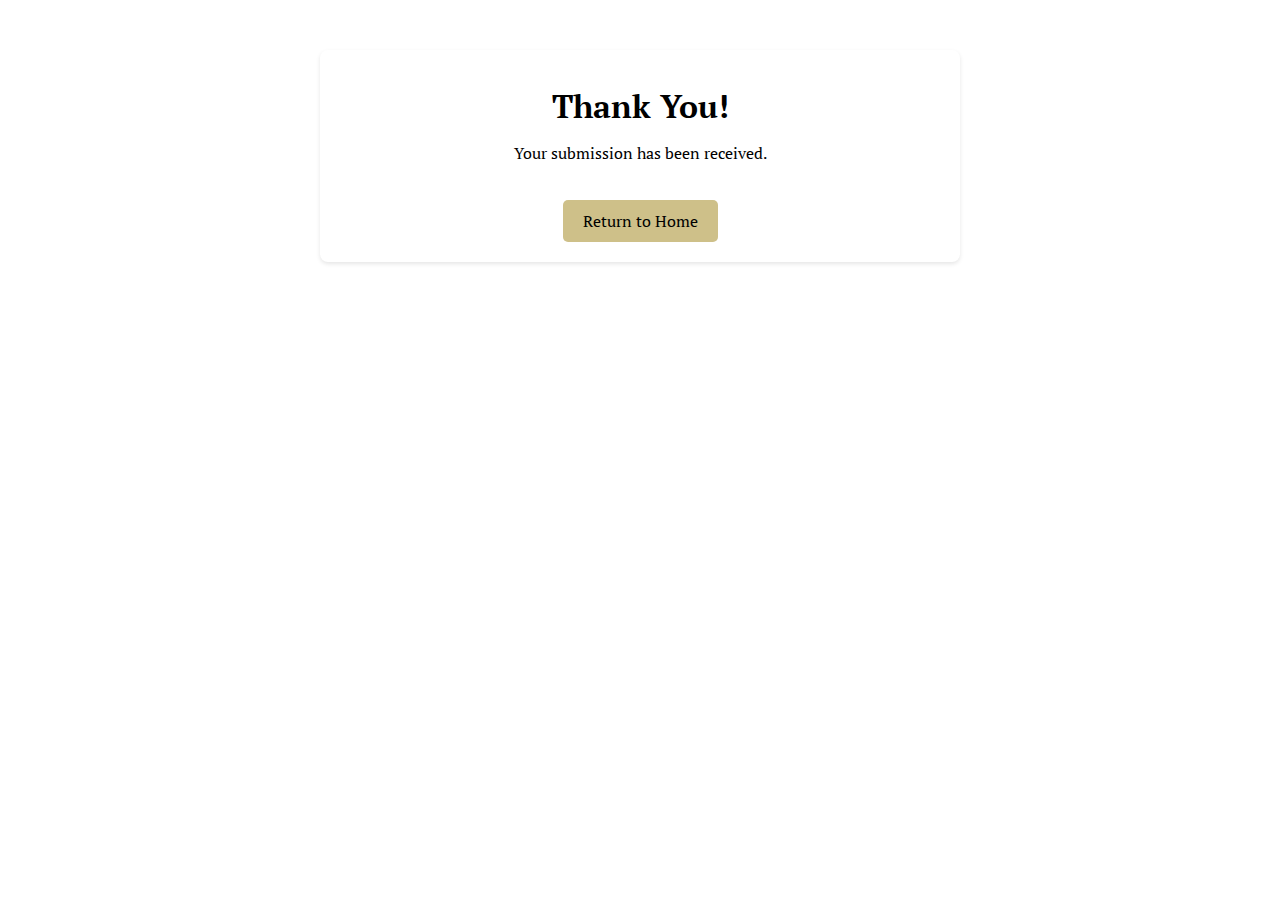
<file: thanks.html>
<!DOCTYPE html>
<html lang="en">

<head>
  <meta charset="UTF-8">
  <meta name="viewport" content="width=device-width, initial-scale=1.0">
    <link rel="preconnect" href="https://fonts.googleapis.com">
  <link rel="preconnect" href="https://fonts.gstatic.com" crossorigin>
  <link href="https://fonts.googleapis.com/css2?family=PT+Serif:ital,wght@0,400;0,700;1,400;1,700&display=swap"
    rel="stylesheet">
  <link rel="stylesheet" href="css/theme.css">
  <title>Thank You</title>
  <style>
    body {
     
      font-family: "PT Serif", sans-serif;
      text-align: center;
      margin: 0;
      padding: 0;
      background-color: var(--bg-secondary);
    }

    .container {

      max-width: 600px;
      margin: 50px auto;
      padding: 20px;
      background-color: #fff;
      border-radius: 8px;
      box-shadow: 0 2px 4px rgba(0, 0, 0, 0.1);
      color: var(--color-primary);
      background-color: var(--bg-primary);
    }

    .button {
      display: inline-block;
      margin-top: 20px;
      padding: 10px 20px;
      color: #fff;
      background-color: #cec089;
      color: var(--bg-primary );
      border-radius: 5px;
      text-decoration: none;
    }

    .button:hover {
      background-color: #e2d085;
      color: var(--bg-primary);
    }
  </style>
</head>

<body>
  <div class="container">
    <h1>Thank You!</h1>
    <p>Your submission has been received.</p>
    <a href="./index.html" class="button">Return to Home</a>
  </div>
</body>

</html>
</file>
<file: css/styles.css>
.wpcf7 .screen-reader-response {
	position: absolute;
	overflow: hidden;
	clip: rect(1px, 1px, 1px, 1px);
	height: 1px;
	width: 1px;
	margin: 0;
	padding: 0;
	border: 0;
}

.wpcf7 form .wpcf7-response-output {
	margin: 2em 0.5em 1em;
	padding: 0.2em 1em;
	border: 2px solid #00a0d2; /* Blue */
}

.wpcf7 form.init .wpcf7-response-output {
	display: none;
}

.wpcf7 form.sent .wpcf7-response-output {
	border-color: #46b450; /* Green */
}

.wpcf7 form.failed .wpcf7-response-output,
.wpcf7 form.aborted .wpcf7-response-output {
	border-color: #dc3232; /* Red */
}

.wpcf7 form.spam .wpcf7-response-output {
	border-color: #f56e28; /* Orange */
}

.wpcf7 form.invalid .wpcf7-response-output,
.wpcf7 form.unaccepted .wpcf7-response-output {
	border-color: #ffb900; /* Yellow */
}

.wpcf7-form-control-wrap {
	position: relative;
}

.wpcf7-not-valid-tip {
	color: #dc3232;
	font-size: 1em;
	font-weight: normal;
	display: block;
}

.use-floating-validation-tip .wpcf7-not-valid-tip {
	position: absolute;
	top: 20%;
	left: 20%;
	z-index: 100;
	border: 1px solid #dc3232;
	background: #fff;
	padding: .2em .8em;
}

span.wpcf7-list-item {
	display: inline-block;
	margin: 0 0 0 1em;
}

span.wpcf7-list-item-label::before,
span.wpcf7-list-item-label::after {
	content: " ";
}

div.wpcf7 .ajax-loader {
	visibility: hidden;
	display: inline-block;
	background-image: url('../images/ajax-loader.gif');
	width: 16px;
	height: 16px;
	border: none;
	padding: 0;
	margin: 0 0 0 4px;
	vertical-align: middle;
}

div.wpcf7 .ajax-loader.is-active {
	visibility: visible;
}

div.wpcf7 div.ajax-error {
	display: none;
}

div.wpcf7 .placeheld {
	color: #888;
}

div.wpcf7 input[type="file"] {
	cursor: pointer;
}

div.wpcf7 input[type="file"]:disabled {
	cursor: default;
}

div.wpcf7 .wpcf7-submit:disabled {
	cursor: not-allowed;
}

.wpcf7 input[type="url"],
.wpcf7 input[type="email"],
.wpcf7 input[type="tel"] {
	direction: ltr;
}
</file>
<file: css/style.css>
.wpml-ls-legacy-list-horizontal{border:1px solid transparent;padding:7px;clear:both}.wpml-ls-legacy-list-horizontal>ul{padding:0;margin:0 !important;list-style-type:none}.wpml-ls-legacy-list-horizontal .wpml-ls-item{padding:0;margin:0;list-style-type:none;display:inline-block}.wpml-ls-legacy-list-horizontal a{display:block;text-decoration:none;padding:5px 10px;line-height:1}.wpml-ls-legacy-list-horizontal a span{vertical-align:middle}.wpml-ls-legacy-list-horizontal .wpml-ls-flag{display:inline;vertical-align:middle;width:18px;height:12px}.wpml-ls-legacy-list-horizontal .wpml-ls-flag+span{margin-left:.4em}.rtl .wpml-ls-legacy-list-horizontal .wpml-ls-flag+span{margin-left:0;margin-right:.4em}.wpml-ls-legacy-list-horizontal.wpml-ls-statics-footer{margin-bottom:30px}.wpml-ls-legacy-list-horizontal.wpml-ls-statics-footer>ul{text-align:center}
</file>
<file: css/style_1.css>
/*!
Theme Name: Kava
Theme URI: https://crocoblock.com/kava/
Author: Crocoblock
Author URI: https://crocoblock.com/
Description: Kava is a perfectly balanced clean WordPress theme, fully compatible with Elementor. It is perfect for blogging, providing lots of blog variations and even more style settings, allowing everyone to customize its appearance: change logo, add sidebars and display widgets, select color schemes, etc. One of its main features is  full responsiveness, so it will look great on all kinds of devices. Kava theme works just fine with WooCommerce plugin, and will be a great choice for creating a web store. It possesses immaculate typography, and its stylish appearance will satisfy even the most demanding. Kava theme is easy-to-use and customize, providing the best experience for everyone.
Version: 2.1.0
License: GNU General Public License v2 or later
License URI: LICENSE
Text Domain: kava
Tags: custom-background, custom-logo, custom-menu, featured-images, threaded-comments, translation-ready

This theme, like WordPress, is licensed under the GPL.
Use it to make something cool, have fun, and share what you've learned with others.

Kava is based on Underscores https://underscores.me/, (C) 2012-2017 Automattic, Inc.
Underscores is distributed under the terms of the GNU GPL v2 or later.

Normalizing styles have been helped along thanks to the fine work of
Nicolas Gallagher and Jonathan Neal https://necolas.github.io/normalize.css/
*/
/*--------------------------------------------------------------
# Normalize
--------------------------------------------------------------*/
html {
	font-family: sans-serif;
	-webkit-text-size-adjust: 100%;
	-ms-text-size-adjust: 100%;
}

body {
	margin: 0;
	background-color: var(--bg-secondary);
}

article,
aside,
details,
figcaption,
figure,
footer,
header,
main,
menu,
nav,
section,
summary {
	display: block;
}

audio,
canvas,
progress,
video {
	display: inline-block;
	vertical-align: baseline;
}

audio:not([controls]) {
	display: none;
	height: 0;
}

[hidden],
template {
	display: none;
}

a {
	background-color: transparent;
	text-decoration: none;
}

a:active,
a:hover {
	outline: 0;
}

abbr[title] {
	border-bottom: 1px dotted;
}

b,
strong {
	font-weight: bold;
}

dfn {
	font-style: italic;
}

h1 {
	font-size: 2em;
	margin: 0.67em 0;
}

mark {
	background: #ff0;
	color: #000;
}

small {
	font-size: 80%;
}

sub,
sup {
	font-size: 75%;
	line-height: 0;
	position: relative;
	vertical-align: baseline;
}

sup {
	top: -0.5em;
}

sub {
	bottom: -0.25em;
}

img {
	border: 0;
}

svg:not(:root) {
	overflow: hidden;
}

figure {
	margin: 0px;
}

hr {
	-webkit-box-sizing: content-box;
	box-sizing: content-box;
	height: 0;
}

pre {
	overflow: auto;
}

code,
kbd,
pre,
samp {
	font-family: monospace, monospace;
	font-size: 1em;
}

button,
input,
optgroup,
select,
textarea {
	color: inherit;
	font: inherit;
	margin: 0;
}

button {
	overflow: visible;
}

button,
select {
	text-transform: none;
}

button,
html input[type="button"],
input[type="reset"],
input[type="submit"] {
	-webkit-appearance: button;
	cursor: pointer;
}

button[disabled],
html input[disabled] {
	cursor: default;
}

button::-moz-focus-inner,
input::-moz-focus-inner {
	border: 0;
	padding: 0;
}

input {
	line-height: normal;
}

input[type="checkbox"],
input[type="radio"] {
	-webkit-box-sizing: border-box;
	box-sizing: border-box;
	padding: 0;
}

input[type="number"]::-webkit-inner-spin-button,
input[type="number"]::-webkit-outer-spin-button {
	height: auto;
}

input[type="search"] {
	-webkit-appearance: textfield;
	-webkit-box-sizing: content-box;
	box-sizing: content-box;
}

input[type="search"]::-webkit-search-cancel-button,
input[type="search"]::-webkit-search-decoration {
	-webkit-appearance: none;
}

fieldset {
	border: 1px solid #c0c0c0;
	margin: 0 2px;
	padding: 0.35em 0.625em 0.75em;
}

legend {
	border: 0;
	padding: 0;
}

textarea {
	overflow: auto;
}

optgroup {
	font-weight: bold;
}

table {
	border-collapse: collapse;
	border-spacing: 0;
}

td,
th {
	padding: 0;
}

/*--------------------------------------------------------------
# Base Elements
--------------------------------------------------------------*/
html {
	-webkit-box-sizing: border-box;
	box-sizing: border-box;
}

*,
*:before,
*:after {
	/* Inherit box-sizing to make it easier to change the property for components that leverage other behavior; see http://css-tricks.com/inheriting-box-sizing-probably-slightly-better-best-practice/ */
	-webkit-box-sizing: inherit;
	box-sizing: inherit;
}

/*--------------------------------------------------------------
# Grid
--------------------------------------------------------------*/
.container {
	margin-left: auto;
	margin-right: auto;
	padding-left: 0.9375rem;
	padding-right: 0.9375rem;
}

@media (min-width: 640px) {
	.container {
		max-width: 640px;
	}
}

@media (min-width: 940px) {
	.container {
		max-width: 940px;
	}
}

@media (min-width: 1120px) {
	.container {
		max-width: 1120px;
	}
}

@media (min-width: 1200px) {
	.container {
		max-width: 1200px;
	}
}

.container-fluid {
	margin-left: auto;
	margin-right: auto;
	padding-left: 0.9375rem;
	padding-right: 0.9375rem;
}

.row {
	display: -webkit-box;
	display: -webkit-flex;
	display: -ms-flexbox;
	display: flex;
	-webkit-flex-wrap: wrap;
	-ms-flex-wrap: wrap;
	flex-wrap: wrap;
	margin-left: -0.9375rem;
	margin-right: -0.9375rem;
}

.col-xs-1, .col-xs-2, .col-xs-3, .col-xs-4, .col-xs-5, .col-xs-6, .col-xs-7, .col-xs-8, .col-xs-9, .col-xs-10, .col-xs-11, .col-xs-12, .col-sm-1, .col-sm-2, .col-sm-3, .col-sm-4, .col-sm-5, .col-sm-6, .col-sm-7, .col-sm-8, .col-sm-9, .col-sm-10, .col-sm-11, .col-sm-12, .col-md-1, .col-md-2, .col-md-3, .col-md-4, .col-md-5, .col-md-6, .col-md-7, .col-md-8, .col-md-9, .col-md-10, .col-md-11, .col-md-12, .col-lg-1, .col-lg-2, .col-lg-3, .col-lg-4, .col-lg-5, .col-lg-6, .col-lg-7, .col-lg-8, .col-lg-9, .col-lg-10, .col-lg-11, .col-lg-12, .col-xl-1, .col-xl-2, .col-xl-3, .col-xl-4, .col-xl-5, .col-xl-6, .col-xl-7, .col-xl-8, .col-xl-9, .col-xl-10, .col-xl-11, .col-xl-12 {
	position: relative;
	min-height: 1px;
	padding-left: 0.9375rem;
	padding-right: 0.9375rem;
}

.col-xs-1 {
	-webkit-box-flex: 0;
	-webkit-flex: 0 0 8.33333%;
	-ms-flex: 0 0 8.33333%;
	flex: 0 0 8.33333%;
	max-width: 8.33333%;
}

.col-xs-2 {
	-webkit-box-flex: 0;
	-webkit-flex: 0 0 16.66667%;
	-ms-flex: 0 0 16.66667%;
	flex: 0 0 16.66667%;
	max-width: 16.66667%;
}

.col-xs-3 {
	-webkit-box-flex: 0;
	-webkit-flex: 0 0 25%;
	-ms-flex: 0 0 25%;
	flex: 0 0 25%;
	max-width: 25%;
}

.col-xs-4 {
	-webkit-box-flex: 0;
	-webkit-flex: 0 0 33.33333%;
	-ms-flex: 0 0 33.33333%;
	flex: 0 0 33.33333%;
	max-width: 33.33333%;
}

.col-xs-5 {
	-webkit-box-flex: 0;
	-webkit-flex: 0 0 41.66667%;
	-ms-flex: 0 0 41.66667%;
	flex: 0 0 41.66667%;
	max-width: 41.66667%;
}

.col-xs-6 {
	-webkit-box-flex: 0;
	-webkit-flex: 0 0 50%;
	-ms-flex: 0 0 50%;
	flex: 0 0 50%;
	max-width: 50%;
}

.col-xs-7 {
	-webkit-box-flex: 0;
	-webkit-flex: 0 0 58.33333%;
	-ms-flex: 0 0 58.33333%;
	flex: 0 0 58.33333%;
	max-width: 58.33333%;
}

.col-xs-8 {
	-webkit-box-flex: 0;
	-webkit-flex: 0 0 66.66667%;
	-ms-flex: 0 0 66.66667%;
	flex: 0 0 66.66667%;
	max-width: 66.66667%;
}

.col-xs-9 {
	-webkit-box-flex: 0;
	-webkit-flex: 0 0 75%;
	-ms-flex: 0 0 75%;
	flex: 0 0 75%;
	max-width: 75%;
}

.col-xs-10 {
	-webkit-box-flex: 0;
	-webkit-flex: 0 0 83.33333%;
	-ms-flex: 0 0 83.33333%;
	flex: 0 0 83.33333%;
	max-width: 83.33333%;
}

.col-xs-11 {
	-webkit-box-flex: 0;
	-webkit-flex: 0 0 91.66667%;
	-ms-flex: 0 0 91.66667%;
	flex: 0 0 91.66667%;
	max-width: 91.66667%;
}

.col-xs-12 {
	-webkit-box-flex: 0;
	-webkit-flex: 0 0 100%;
	-ms-flex: 0 0 100%;
	flex: 0 0 100%;
	max-width: 100%;
}

.col-xs-pull-0 {
	right: auto;
}

.col-xs-pull-1 {
	right: 8.33333%;
}

.col-xs-pull-2 {
	right: 16.66667%;
}

.col-xs-pull-3 {
	right: 25%;
}

.col-xs-pull-4 {
	right: 33.33333%;
}

.col-xs-pull-5 {
	right: 41.66667%;
}

.col-xs-pull-6 {
	right: 50%;
}

.col-xs-pull-7 {
	right: 58.33333%;
}

.col-xs-pull-8 {
	right: 66.66667%;
}

.col-xs-pull-9 {
	right: 75%;
}

.col-xs-pull-10 {
	right: 83.33333%;
}

.col-xs-pull-11 {
	right: 91.66667%;
}

.col-xs-pull-12 {
	right: 100%;
}

.col-xs-push-0 {
	left: auto;
}

.col-xs-push-1 {
	left: 8.33333%;
}

.col-xs-push-2 {
	left: 16.66667%;
}

.col-xs-push-3 {
	left: 25%;
}

.col-xs-push-4 {
	left: 33.33333%;
}

.col-xs-push-5 {
	left: 41.66667%;
}

.col-xs-push-6 {
	left: 50%;
}

.col-xs-push-7 {
	left: 58.33333%;
}

.col-xs-push-8 {
	left: 66.66667%;
}

.col-xs-push-9 {
	left: 75%;
}

.col-xs-push-10 {
	left: 83.33333%;
}

.col-xs-push-11 {
	left: 91.66667%;
}

.col-xs-push-12 {
	left: 100%;
}

.col-xs-offset-0 {
	margin-left: 0%;
}

.col-xs-offset-1 {
	margin-left: 8.33333%;
}

.col-xs-offset-2 {
	margin-left: 16.66667%;
}

.col-xs-offset-3 {
	margin-left: 25%;
}

.col-xs-offset-4 {
	margin-left: 33.33333%;
}

.col-xs-offset-5 {
	margin-left: 41.66667%;
}

.col-xs-offset-6 {
	margin-left: 50%;
}

.col-xs-offset-7 {
	margin-left: 58.33333%;
}

.col-xs-offset-8 {
	margin-left: 66.66667%;
}

.col-xs-offset-9 {
	margin-left: 75%;
}

.col-xs-offset-10 {
	margin-left: 83.33333%;
}

.col-xs-offset-11 {
	margin-left: 91.66667%;
}

.col-xs-offset-12 {
	margin-left: 100%;
}

@media (min-width: 640px) {
	.col-sm-1 {
		-webkit-box-flex: 0;
		-webkit-flex: 0 0 8.33333%;
		-ms-flex: 0 0 8.33333%;
		flex: 0 0 8.33333%;
		max-width: 8.33333%;
	}
	.col-sm-2 {
		-webkit-box-flex: 0;
		-webkit-flex: 0 0 16.66667%;
		-ms-flex: 0 0 16.66667%;
		flex: 0 0 16.66667%;
		max-width: 16.66667%;
	}
	.col-sm-3 {
		-webkit-box-flex: 0;
		-webkit-flex: 0 0 25%;
		-ms-flex: 0 0 25%;
		flex: 0 0 25%;
		max-width: 25%;
	}
	.col-sm-4 {
		-webkit-box-flex: 0;
		-webkit-flex: 0 0 33.33333%;
		-ms-flex: 0 0 33.33333%;
		flex: 0 0 33.33333%;
		max-width: 33.33333%;
	}
	.col-sm-5 {
		-webkit-box-flex: 0;
		-webkit-flex: 0 0 41.66667%;
		-ms-flex: 0 0 41.66667%;
		flex: 0 0 41.66667%;
		max-width: 41.66667%;
	}
	.col-sm-6 {
		-webkit-box-flex: 0;
		-webkit-flex: 0 0 50%;
		-ms-flex: 0 0 50%;
		flex: 0 0 50%;
		max-width: 50%;
	}
	.col-sm-7 {
		-webkit-box-flex: 0;
		-webkit-flex: 0 0 58.33333%;
		-ms-flex: 0 0 58.33333%;
		flex: 0 0 58.33333%;
		max-width: 58.33333%;
	}
	.col-sm-8 {
		-webkit-box-flex: 0;
		-webkit-flex: 0 0 66.66667%;
		-ms-flex: 0 0 66.66667%;
		flex: 0 0 66.66667%;
		max-width: 66.66667%;
	}
	.col-sm-9 {
		-webkit-box-flex: 0;
		-webkit-flex: 0 0 75%;
		-ms-flex: 0 0 75%;
		flex: 0 0 75%;
		max-width: 75%;
	}
	.col-sm-10 {
		-webkit-box-flex: 0;
		-webkit-flex: 0 0 83.33333%;
		-ms-flex: 0 0 83.33333%;
		flex: 0 0 83.33333%;
		max-width: 83.33333%;
	}
	.col-sm-11 {
		-webkit-box-flex: 0;
		-webkit-flex: 0 0 91.66667%;
		-ms-flex: 0 0 91.66667%;
		flex: 0 0 91.66667%;
		max-width: 91.66667%;
	}
	.col-sm-12 {
		-webkit-box-flex: 0;
		-webkit-flex: 0 0 100%;
		-ms-flex: 0 0 100%;
		flex: 0 0 100%;
		max-width: 100%;
	}
	.col-sm-pull-0 {
		right: auto;
	}
	.col-sm-pull-1 {
		right: 8.33333%;
	}
	.col-sm-pull-2 {
		right: 16.66667%;
	}
	.col-sm-pull-3 {
		right: 25%;
	}
	.col-sm-pull-4 {
		right: 33.33333%;
	}
	.col-sm-pull-5 {
		right: 41.66667%;
	}
	.col-sm-pull-6 {
		right: 50%;
	}
	.col-sm-pull-7 {
		right: 58.33333%;
	}
	.col-sm-pull-8 {
		right: 66.66667%;
	}
	.col-sm-pull-9 {
		right: 75%;
	}
	.col-sm-pull-10 {
		right: 83.33333%;
	}
	.col-sm-pull-11 {
		right: 91.66667%;
	}
	.col-sm-pull-12 {
		right: 100%;
	}
	.col-sm-push-0 {
		left: auto;
	}
	.col-sm-push-1 {
		left: 8.33333%;
	}
	.col-sm-push-2 {
		left: 16.66667%;
	}
	.col-sm-push-3 {
		left: 25%;
	}
	.col-sm-push-4 {
		left: 33.33333%;
	}
	.col-sm-push-5 {
		left: 41.66667%;
	}
	.col-sm-push-6 {
		left: 50%;
	}
	.col-sm-push-7 {
		left: 58.33333%;
	}
	.col-sm-push-8 {
		left: 66.66667%;
	}
	.col-sm-push-9 {
		left: 75%;
	}
	.col-sm-push-10 {
		left: 83.33333%;
	}
	.col-sm-push-11 {
		left: 91.66667%;
	}
	.col-sm-push-12 {
		left: 100%;
	}
	.col-sm-offset-0 {
		margin-left: 0%;
	}
	.col-sm-offset-1 {
		margin-left: 8.33333%;
	}
	.col-sm-offset-2 {
		margin-left: 16.66667%;
	}
	.col-sm-offset-3 {
		margin-left: 25%;
	}
	.col-sm-offset-4 {
		margin-left: 33.33333%;
	}
	.col-sm-offset-5 {
		margin-left: 41.66667%;
	}
	.col-sm-offset-6 {
		margin-left: 50%;
	}
	.col-sm-offset-7 {
		margin-left: 58.33333%;
	}
	.col-sm-offset-8 {
		margin-left: 66.66667%;
	}
	.col-sm-offset-9 {
		margin-left: 75%;
	}
	.col-sm-offset-10 {
		margin-left: 83.33333%;
	}
	.col-sm-offset-11 {
		margin-left: 91.66667%;
	}
	.col-sm-offset-12 {
		margin-left: 100%;
	}
}

@media (min-width: 940px) {
	.col-md-1 {
		-webkit-box-flex: 0;
		-webkit-flex: 0 0 8.33333%;
		-ms-flex: 0 0 8.33333%;
		flex: 0 0 8.33333%;
		max-width: 8.33333%;
	}
	.col-md-2 {
		-webkit-box-flex: 0;
		-webkit-flex: 0 0 16.66667%;
		-ms-flex: 0 0 16.66667%;
		flex: 0 0 16.66667%;
		max-width: 16.66667%;
	}
	.col-md-3 {
		-webkit-box-flex: 0;
		-webkit-flex: 0 0 25%;
		-ms-flex: 0 0 25%;
		flex: 0 0 25%;
		max-width: 25%;
	}
	.col-md-4 {
		-webkit-box-flex: 0;
		-webkit-flex: 0 0 33.33333%;
		-ms-flex: 0 0 33.33333%;
		flex: 0 0 33.33333%;
		max-width: 33.33333%;
	}
	.col-md-5 {
		-webkit-box-flex: 0;
		-webkit-flex: 0 0 41.66667%;
		-ms-flex: 0 0 41.66667%;
		flex: 0 0 41.66667%;
		max-width: 41.66667%;
	}
	.col-md-6 {
		-webkit-box-flex: 0;
		-webkit-flex: 0 0 50%;
		-ms-flex: 0 0 50%;
		flex: 0 0 50%;
		max-width: 50%;
	}
	.col-md-7 {
		-webkit-box-flex: 0;
		-webkit-flex: 0 0 58.33333%;
		-ms-flex: 0 0 58.33333%;
		flex: 0 0 58.33333%;
		max-width: 58.33333%;
	}
	.col-md-8 {
		-webkit-box-flex: 0;
		-webkit-flex: 0 0 66.66667%;
		-ms-flex: 0 0 66.66667%;
		flex: 0 0 66.66667%;
		max-width: 66.66667%;
	}
	.col-md-9 {
		-webkit-box-flex: 0;
		-webkit-flex: 0 0 75%;
		-ms-flex: 0 0 75%;
		flex: 0 0 75%;
		max-width: 75%;
	}
	.col-md-10 {
		-webkit-box-flex: 0;
		-webkit-flex: 0 0 83.33333%;
		-ms-flex: 0 0 83.33333%;
		flex: 0 0 83.33333%;
		max-width: 83.33333%;
	}
	.col-md-11 {
		-webkit-box-flex: 0;
		-webkit-flex: 0 0 91.66667%;
		-ms-flex: 0 0 91.66667%;
		flex: 0 0 91.66667%;
		max-width: 91.66667%;
	}
	.col-md-12 {
		-webkit-box-flex: 0;
		-webkit-flex: 0 0 100%;
		-ms-flex: 0 0 100%;
		flex: 0 0 100%;
		max-width: 100%;
	}
	.col-md-pull-0 {
		right: auto;
	}
	.col-md-pull-1 {
		right: 8.33333%;
	}
	.col-md-pull-2 {
		right: 16.66667%;
	}
	.col-md-pull-3 {
		right: 25%;
	}
	.col-md-pull-4 {
		right: 33.33333%;
	}
	.col-md-pull-5 {
		right: 41.66667%;
	}
	.col-md-pull-6 {
		right: 50%;
	}
	.col-md-pull-7 {
		right: 58.33333%;
	}
	.col-md-pull-8 {
		right: 66.66667%;
	}
	.col-md-pull-9 {
		right: 75%;
	}
	.col-md-pull-10 {
		right: 83.33333%;
	}
	.col-md-pull-11 {
		right: 91.66667%;
	}
	.col-md-pull-12 {
		right: 100%;
	}
	.col-md-push-0 {
		left: auto;
	}
	.col-md-push-1 {
		left: 8.33333%;
	}
	.col-md-push-2 {
		left: 16.66667%;
	}
	.col-md-push-3 {
		left: 25%;
	}
	.col-md-push-4 {
		left: 33.33333%;
	}
	.col-md-push-5 {
		left: 41.66667%;
	}
	.col-md-push-6 {
		left: 50%;
	}
	.col-md-push-7 {
		left: 58.33333%;
	}
	.col-md-push-8 {
		left: 66.66667%;
	}
	.col-md-push-9 {
		left: 75%;
	}
	.col-md-push-10 {
		left: 83.33333%;
	}
	.col-md-push-11 {
		left: 91.66667%;
	}
	.col-md-push-12 {
		left: 100%;
	}
	.col-md-offset-0 {
		margin-left: 0%;
	}
	.col-md-offset-1 {
		margin-left: 8.33333%;
	}
	.col-md-offset-2 {
		margin-left: 16.66667%;
	}
	.col-md-offset-3 {
		margin-left: 25%;
	}
	.col-md-offset-4 {
		margin-left: 33.33333%;
	}
	.col-md-offset-5 {
		margin-left: 41.66667%;
	}
	.col-md-offset-6 {
		margin-left: 50%;
	}
	.col-md-offset-7 {
		margin-left: 58.33333%;
	}
	.col-md-offset-8 {
		margin-left: 66.66667%;
	}
	.col-md-offset-9 {
		margin-left: 75%;
	}
	.col-md-offset-10 {
		margin-left: 83.33333%;
	}
	.col-md-offset-11 {
		margin-left: 91.66667%;
	}
	.col-md-offset-12 {
		margin-left: 100%;
	}
}

@media (min-width: 1120px) {
	.col-lg-1 {
		-webkit-box-flex: 0;
		-webkit-flex: 0 0 8.33333%;
		-ms-flex: 0 0 8.33333%;
		flex: 0 0 8.33333%;
		max-width: 8.33333%;
	}
	.col-lg-2 {
		-webkit-box-flex: 0;
		-webkit-flex: 0 0 16.66667%;
		-ms-flex: 0 0 16.66667%;
		flex: 0 0 16.66667%;
		max-width: 16.66667%;
	}
	.col-lg-3 {
		-webkit-box-flex: 0;
		-webkit-flex: 0 0 25%;
		-ms-flex: 0 0 25%;
		flex: 0 0 25%;
		max-width: 25%;
	}
	.col-lg-4 {
		-webkit-box-flex: 0;
		-webkit-flex: 0 0 33.33333%;
		-ms-flex: 0 0 33.33333%;
		flex: 0 0 33.33333%;
		max-width: 33.33333%;
	}
	.col-lg-5 {
		-webkit-box-flex: 0;
		-webkit-flex: 0 0 41.66667%;
		-ms-flex: 0 0 41.66667%;
		flex: 0 0 41.66667%;
		max-width: 41.66667%;
	}
	.col-lg-6 {
		-webkit-box-flex: 0;
		-webkit-flex: 0 0 50%;
		-ms-flex: 0 0 50%;
		flex: 0 0 50%;
		max-width: 50%;
	}
	.col-lg-7 {
		-webkit-box-flex: 0;
		-webkit-flex: 0 0 58.33333%;
		-ms-flex: 0 0 58.33333%;
		flex: 0 0 58.33333%;
		max-width: 58.33333%;
	}
	.col-lg-8 {
		-webkit-box-flex: 0;
		-webkit-flex: 0 0 66.66667%;
		-ms-flex: 0 0 66.66667%;
		flex: 0 0 66.66667%;
		max-width: 66.66667%;
	}
	.col-lg-9 {
		-webkit-box-flex: 0;
		-webkit-flex: 0 0 75%;
		-ms-flex: 0 0 75%;
		flex: 0 0 75%;
		max-width: 75%;
	}
	.col-lg-10 {
		-webkit-box-flex: 0;
		-webkit-flex: 0 0 83.33333%;
		-ms-flex: 0 0 83.33333%;
		flex: 0 0 83.33333%;
		max-width: 83.33333%;
	}
	.col-lg-11 {
		-webkit-box-flex: 0;
		-webkit-flex: 0 0 91.66667%;
		-ms-flex: 0 0 91.66667%;
		flex: 0 0 91.66667%;
		max-width: 91.66667%;
	}
	.col-lg-12 {
		-webkit-box-flex: 0;
		-webkit-flex: 0 0 100%;
		-ms-flex: 0 0 100%;
		flex: 0 0 100%;
		max-width: 100%;
	}
	.col-lg-pull-0 {
		right: auto;
	}
	.col-lg-pull-1 {
		right: 8.33333%;
	}
	.col-lg-pull-2 {
		right: 16.66667%;
	}
	.col-lg-pull-3 {
		right: 25%;
	}
	.col-lg-pull-4 {
		right: 33.33333%;
	}
	.col-lg-pull-5 {
		right: 41.66667%;
	}
	.col-lg-pull-6 {
		right: 50%;
	}
	.col-lg-pull-7 {
		right: 58.33333%;
	}
	.col-lg-pull-8 {
		right: 66.66667%;
	}
	.col-lg-pull-9 {
		right: 75%;
	}
	.col-lg-pull-10 {
		right: 83.33333%;
	}
	.col-lg-pull-11 {
		right: 91.66667%;
	}
	.col-lg-pull-12 {
		right: 100%;
	}
	.col-lg-push-0 {
		left: auto;
	}
	.col-lg-push-1 {
		left: 8.33333%;
	}
	.col-lg-push-2 {
		left: 16.66667%;
	}
	.col-lg-push-3 {
		left: 25%;
	}
	.col-lg-push-4 {
		left: 33.33333%;
	}
	.col-lg-push-5 {
		left: 41.66667%;
	}
	.col-lg-push-6 {
		left: 50%;
	}
	.col-lg-push-7 {
		left: 58.33333%;
	}
	.col-lg-push-8 {
		left: 66.66667%;
	}
	.col-lg-push-9 {
		left: 75%;
	}
	.col-lg-push-10 {
		left: 83.33333%;
	}
	.col-lg-push-11 {
		left: 91.66667%;
	}
	.col-lg-push-12 {
		left: 100%;
	}
	.col-lg-offset-0 {
		margin-left: 0%;
	}
	.col-lg-offset-1 {
		margin-left: 8.33333%;
	}
	.col-lg-offset-2 {
		margin-left: 16.66667%;
	}
	.col-lg-offset-3 {
		margin-left: 25%;
	}
	.col-lg-offset-4 {
		margin-left: 33.33333%;
	}
	.col-lg-offset-5 {
		margin-left: 41.66667%;
	}
	.col-lg-offset-6 {
		margin-left: 50%;
	}
	.col-lg-offset-7 {
		margin-left: 58.33333%;
	}
	.col-lg-offset-8 {
		margin-left: 66.66667%;
	}
	.col-lg-offset-9 {
		margin-left: 75%;
	}
	.col-lg-offset-10 {
		margin-left: 83.33333%;
	}
	.col-lg-offset-11 {
		margin-left: 91.66667%;
	}
	.col-lg-offset-12 {
		margin-left: 100%;
	}
}

@media (min-width: 1200px) {
	.col-xl-1 {
		-webkit-box-flex: 0;
		-webkit-flex: 0 0 8.33333%;
		-ms-flex: 0 0 8.33333%;
		flex: 0 0 8.33333%;
		max-width: 8.33333%;
	}
	.col-xl-2 {
		-webkit-box-flex: 0;
		-webkit-flex: 0 0 16.66667%;
		-ms-flex: 0 0 16.66667%;
		flex: 0 0 16.66667%;
		max-width: 16.66667%;
	}
	.col-xl-3 {
		-webkit-box-flex: 0;
		-webkit-flex: 0 0 25%;
		-ms-flex: 0 0 25%;
		flex: 0 0 25%;
		max-width: 25%;
	}
	.col-xl-4 {
		-webkit-box-flex: 0;
		-webkit-flex: 0 0 33.33333%;
		-ms-flex: 0 0 33.33333%;
		flex: 0 0 33.33333%;
		max-width: 33.33333%;
	}
	.col-xl-5 {
		-webkit-box-flex: 0;
		-webkit-flex: 0 0 41.66667%;
		-ms-flex: 0 0 41.66667%;
		flex: 0 0 41.66667%;
		max-width: 41.66667%;
	}
	.col-xl-6 {
		-webkit-box-flex: 0;
		-webkit-flex: 0 0 50%;
		-ms-flex: 0 0 50%;
		flex: 0 0 50%;
		max-width: 50%;
	}
	.col-xl-7 {
		-webkit-box-flex: 0;
		-webkit-flex: 0 0 58.33333%;
		-ms-flex: 0 0 58.33333%;
		flex: 0 0 58.33333%;
		max-width: 58.33333%;
	}
	.col-xl-8 {
		-webkit-box-flex: 0;
		-webkit-flex: 0 0 66.66667%;
		-ms-flex: 0 0 66.66667%;
		flex: 0 0 66.66667%;
		max-width: 66.66667%;
	}
	.col-xl-9 {
		-webkit-box-flex: 0;
		-webkit-flex: 0 0 75%;
		-ms-flex: 0 0 75%;
		flex: 0 0 75%;
		max-width: 75%;
	}
	.col-xl-10 {
		-webkit-box-flex: 0;
		-webkit-flex: 0 0 83.33333%;
		-ms-flex: 0 0 83.33333%;
		flex: 0 0 83.33333%;
		max-width: 83.33333%;
	}
	.col-xl-11 {
		-webkit-box-flex: 0;
		-webkit-flex: 0 0 91.66667%;
		-ms-flex: 0 0 91.66667%;
		flex: 0 0 91.66667%;
		max-width: 91.66667%;
	}
	.col-xl-12 {
		-webkit-box-flex: 0;
		-webkit-flex: 0 0 100%;
		-ms-flex: 0 0 100%;
		flex: 0 0 100%;
		max-width: 100%;
	}
	.col-xl-pull-0 {
		right: auto;
	}
	.col-xl-pull-1 {
		right: 8.33333%;
	}
	.col-xl-pull-2 {
		right: 16.66667%;
	}
	.col-xl-pull-3 {
		right: 25%;
	}
	.col-xl-pull-4 {
		right: 33.33333%;
	}
	.col-xl-pull-5 {
		right: 41.66667%;
	}
	.col-xl-pull-6 {
		right: 50%;
	}
	.col-xl-pull-7 {
		right: 58.33333%;
	}
	.col-xl-pull-8 {
		right: 66.66667%;
	}
	.col-xl-pull-9 {
		right: 75%;
	}
	.col-xl-pull-10 {
		right: 83.33333%;
	}
	.col-xl-pull-11 {
		right: 91.66667%;
	}
	.col-xl-pull-12 {
		right: 100%;
	}
	.col-xl-push-0 {
		left: auto;
	}
	.col-xl-push-1 {
		left: 8.33333%;
	}
	.col-xl-push-2 {
		left: 16.66667%;
	}
	.col-xl-push-3 {
		left: 25%;
	}
	.col-xl-push-4 {
		left: 33.33333%;
	}
	.col-xl-push-5 {
		left: 41.66667%;
	}
	.col-xl-push-6 {
		left: 50%;
	}
	.col-xl-push-7 {
		left: 58.33333%;
	}
	.col-xl-push-8 {
		left: 66.66667%;
	}
	.col-xl-push-9 {
		left: 75%;
	}
	.col-xl-push-10 {
		left: 83.33333%;
	}
	.col-xl-push-11 {
		left: 91.66667%;
	}
	.col-xl-push-12 {
		left: 100%;
	}
	.col-xl-offset-0 {
		margin-left: 0%;
	}
	.col-xl-offset-1 {
		margin-left: 8.33333%;
	}
	.col-xl-offset-2 {
		margin-left: 16.66667%;
	}
	.col-xl-offset-3 {
		margin-left: 25%;
	}
	.col-xl-offset-4 {
		margin-left: 33.33333%;
	}
	.col-xl-offset-5 {
		margin-left: 41.66667%;
	}
	.col-xl-offset-6 {
		margin-left: 50%;
	}
	.col-xl-offset-7 {
		margin-left: 58.33333%;
	}
	.col-xl-offset-8 {
		margin-left: 66.66667%;
	}
	.col-xl-offset-9 {
		margin-left: 75%;
	}
	.col-xl-offset-10 {
		margin-left: 83.33333%;
	}
	.col-xl-offset-11 {
		margin-left: 91.66667%;
	}
	.col-xl-offset-12 {
		margin-left: 100%;
	}
}

.col-xs-first {
	-webkit-box-ordinal-group: 0;
	-webkit-order: -1;
	-ms-flex-order: -1;
	order: -1;
}

.col-xs-last {
	-webkit-box-ordinal-group: 2;
	-webkit-order: 1;
	-ms-flex-order: 1;
	order: 1;
}

@media (min-width: 640px) {
	.col-sm-first {
		-webkit-box-ordinal-group: 0;
		-webkit-order: -1;
		-ms-flex-order: -1;
		order: -1;
	}
	.col-sm-last {
		-webkit-box-ordinal-group: 2;
		-webkit-order: 1;
		-ms-flex-order: 1;
		order: 1;
	}
}

@media (min-width: 940px) {
	.col-md-first {
		-webkit-box-ordinal-group: 0;
		-webkit-order: -1;
		-ms-flex-order: -1;
		order: -1;
	}
	.col-md-last {
		-webkit-box-ordinal-group: 2;
		-webkit-order: 1;
		-ms-flex-order: 1;
		order: 1;
	}
}

@media (min-width: 1120px) {
	.col-lg-first {
		-webkit-box-ordinal-group: 0;
		-webkit-order: -1;
		-ms-flex-order: -1;
		order: -1;
	}
	.col-lg-last {
		-webkit-box-ordinal-group: 2;
		-webkit-order: 1;
		-ms-flex-order: 1;
		order: 1;
	}
}

@media (min-width: 1200px) {
	.col-xl-first {
		-webkit-box-ordinal-group: 0;
		-webkit-order: -1;
		-ms-flex-order: -1;
		order: -1;
	}
	.col-xl-last {
		-webkit-box-ordinal-group: 2;
		-webkit-order: 1;
		-ms-flex-order: 1;
		order: 1;
	}
}

.row-xs-top {
	-webkit-box-align: start;
	-webkit-align-items: flex-start;
	-ms-flex-align: start;
	align-items: flex-start;
}

.row-xs-center {
	-webkit-box-align: center;
	-webkit-align-items: center;
	-ms-flex-align: center;
	align-items: center;
}

.row-xs-bottom {
	-webkit-box-align: end;
	-webkit-align-items: flex-end;
	-ms-flex-align: end;
	align-items: flex-end;
}

@media (min-width: 640px) {
	.row-sm-top {
		-webkit-box-align: start;
		-webkit-align-items: flex-start;
		-ms-flex-align: start;
		align-items: flex-start;
	}
	.row-sm-center {
		-webkit-box-align: center;
		-webkit-align-items: center;
		-ms-flex-align: center;
		align-items: center;
	}
	.row-sm-bottom {
		-webkit-box-align: end;
		-webkit-align-items: flex-end;
		-ms-flex-align: end;
		align-items: flex-end;
	}
}

@media (min-width: 940px) {
	.row-md-top {
		-webkit-box-align: start;
		-webkit-align-items: flex-start;
		-ms-flex-align: start;
		align-items: flex-start;
	}
	.row-md-center {
		-webkit-box-align: center;
		-webkit-align-items: center;
		-ms-flex-align: center;
		align-items: center;
	}
	.row-md-bottom {
		-webkit-box-align: end;
		-webkit-align-items: flex-end;
		-ms-flex-align: end;
		align-items: flex-end;
	}
}

@media (min-width: 1120px) {
	.row-lg-top {
		-webkit-box-align: start;
		-webkit-align-items: flex-start;
		-ms-flex-align: start;
		align-items: flex-start;
	}
	.row-lg-center {
		-webkit-box-align: center;
		-webkit-align-items: center;
		-ms-flex-align: center;
		align-items: center;
	}
	.row-lg-bottom {
		-webkit-box-align: end;
		-webkit-align-items: flex-end;
		-ms-flex-align: end;
		align-items: flex-end;
	}
}

@media (min-width: 1200px) {
	.row-xl-top {
		-webkit-box-align: start;
		-webkit-align-items: flex-start;
		-ms-flex-align: start;
		align-items: flex-start;
	}
	.row-xl-center {
		-webkit-box-align: center;
		-webkit-align-items: center;
		-ms-flex-align: center;
		align-items: center;
	}
	.row-xl-bottom {
		-webkit-box-align: end;
		-webkit-align-items: flex-end;
		-ms-flex-align: end;
		align-items: flex-end;
	}
}

.col-xs-top {
	-webkit-align-self: flex-start;
	-ms-flex-item-align: start;
	align-self: flex-start;
}

.col-xs-center {
	-webkit-align-self: center;
	-ms-flex-item-align: center;
	align-self: center;
}

.col-xs-bottom {
	-webkit-align-self: flex-end;
	-ms-flex-item-align: end;
	align-self: flex-end;
}

@media (min-width: 640px) {
	.col-sm-top {
		-webkit-align-self: flex-start;
		-ms-flex-item-align: start;
		align-self: flex-start;
	}
	.col-sm-center {
		-webkit-align-self: center;
		-ms-flex-item-align: center;
		align-self: center;
	}
	.col-sm-bottom {
		-webkit-align-self: flex-end;
		-ms-flex-item-align: end;
		align-self: flex-end;
	}
}

@media (min-width: 940px) {
	.col-md-top {
		-webkit-align-self: flex-start;
		-ms-flex-item-align: start;
		align-self: flex-start;
	}
	.col-md-center {
		-webkit-align-self: center;
		-ms-flex-item-align: center;
		align-self: center;
	}
	.col-md-bottom {
		-webkit-align-self: flex-end;
		-ms-flex-item-align: end;
		align-self: flex-end;
	}
}

@media (min-width: 1120px) {
	.col-lg-top {
		-webkit-align-self: flex-start;
		-ms-flex-item-align: start;
		align-self: flex-start;
	}
	.col-lg-center {
		-webkit-align-self: center;
		-ms-flex-item-align: center;
		align-self: center;
	}
	.col-lg-bottom {
		-webkit-align-self: flex-end;
		-ms-flex-item-align: end;
		align-self: flex-end;
	}
}

@media (min-width: 1200px) {
	.col-xl-top {
		-webkit-align-self: flex-start;
		-ms-flex-item-align: start;
		align-self: flex-start;
	}
	.col-xl-center {
		-webkit-align-self: center;
		-ms-flex-item-align: center;
		align-self: center;
	}
	.col-xl-bottom {
		-webkit-align-self: flex-end;
		-ms-flex-item-align: end;
		align-self: flex-end;
	}
}
</file>
<file: css/theme.css>
/*--------------------------------------------------------------
# Typography
--------------------------------------------------------------*/
html {
	font-size: 16px;
	font-size: 1rem;
}

h1, h2, h3, h4, h5, h6 {
	margin: 15px 0;
}

p {
	margin: 0 0 1em;
}

dfn, cite, em, i {
	font-style: italic;
}

blockquote {
	font-size: 20px;
	font-size: 1.25rem;
}

blockquote cite {
	font-size: 14px;
	font-size: 0.875rem;
}

address {
	margin: 0 0 1.5em;
}

pre {
	font-family: "Courier 10 Pitch", Courier, monospace;
	line-height: 1.6;
	overflow: auto;
	max-width: 100%;
	margin: 0 0 1.5em;
	padding: 1.5em;
	background: #eee;
	border: 1px solid #d5d5d5;
	white-space: pre;
	white-space: pre-wrap;
	word-wrap: break-word;
	font-size: 16px;
	font-size: 1rem;
}

code, kbd, tt, var {
	font-family: Monaco, Consolas, "Andale Mono", "DejaVu Sans Mono", monospace;
	font-size: 15px;
	font-size: 0.9375rem;
}

code {
	padding: 2px 5px;
	border: 1px solid #ebeced;
}

abbr, acronym {
	cursor: help;
	border-bottom: 1px dotted #666;
}

mark, ins {
	font-style: italic;
	text-decoration: none;
	border-bottom: 1px solid;
}

big {
	font-size: 125%;
}

/*--------------------------------------------------------------
# Elements
--------------------------------------------------------------*/
img {
	height: auto;
	/* Make sure images are scaled correctly. */
	max-width: 100%;
	/* Adhere to container width. */
}

blockquote,
q {
	quotes: none;
}

blockquote:before, blockquote:after,
q:before,
q:after {
	content: '';
}

blockquote {
	position: relative;
	margin: 35px 0;
	padding: 0 0 0 60px;
	font-size: 18px;
	font-size: 1.125rem;
	font-weight: 400;
	line-height: 1.45;
	font-style: italic;
}

@media (min-width: 640px) {
	blockquote {
		font-size: 22px;
		font-size: 1.375rem;
	}
}

@media (min-width: 940px) {
	blockquote {
		font-size: 28px;
		font-size: 1.75rem;
	}
}

blockquote p {
	margin: 0;
}

blockquote p + p {
	margin-top: 1em;
}

blockquote cite {
	display: block;
	margin-top: 5px;
	font-style: normal;
}

blockquote cite:before {
	content: "- ";
}

blockquote:before {
	content: "\f10d";
	display: inline-block;
	font: normal normal normal 14px/1 FontAwesome;
	font-size: inherit;
	-webkit-font-smoothing: antialiased;
	-moz-osx-font-smoothing: grayscale;
	position: absolute;
	font-size: 30px;
	top: 0;
	left: 10px;
}

hr {
	background-color: #ebeced;
	border: 0;
	height: 1px;
	margin: 1.5em 0;
}

.edit-link {
	display: inline-block;
	margin-top: 15px;
}

/*--------------------------------------------------------------
## Lists
--------------------------------------------------------------*/
ul, ol {
	margin: 0 0 1.5em 1.5em;
	padding-left: 0;
	padding-right: 0;
}

ul {
	list-style: disc;
}

ol {
	list-style: decimal;
}

li > ul,
li > ol {
	margin-bottom: 0;
	margin-left: 1.5em;
}

dt {
	font-weight: bold;
}

dd {
	margin: 0 1.5em 1.5em;
}

/* Inline list */
.inline-list {
	padding: 0;
	margin: 0;
	list-style: none;
}

.inline-list li {
	display: inline-block;
	vertical-align: top;
}

/*--------------------------------------------------------------
## ToTop
--------------------------------------------------------------*/
#toTop {
	overflow: hidden;
	display: none;
	text-decoration: none;
	position: fixed;
	bottom: 15px;
	right: -999em;
	z-index: 999;
	-webkit-transition: color 0.3s, background-color 0.3s;
	-o-transition: color 0.3s, background-color 0.3s;
	transition: color 0.3s, background-color 0.3s;
}

#toTop:before {
	content: "\f106";
	display: inline-block;
	font: normal normal normal 14px/1 FontAwesome;
	font-size: inherit;
	-webkit-font-smoothing: antialiased;
	-moz-osx-font-smoothing: grayscale;
	width: 100%;
	font-size: 25px;
}

#toTop:focus {
	outline: none;
}

@media (min-width: 640px) {
	#toTop {
		right: 20px;
	}
}

/*--------------------------------------------------------------
## Page preloader
--------------------------------------------------------------*/
.page-preloader-cover {
	position: fixed;
	z-index: 1200;
	top: 0;
	left: 0;
	display: block;
	width: 100%;
	height: 100%;
	background-color: #fff;
}

.page-preloader {
	position: relative;
	display: block;
	left: 50%;
	top: 50%;
	-webkit-border-radius: 50%;
	border-radius: 50%;
	width: 30px;
	height: 30px;
	border: 3px solid transparent;
	margin: -16.5px 0 0 -16.5px;
	-webkit-animation: tm_spin 1s linear infinite;
	animation: tm_spin 1s linear infinite;
	z-index: 11;
}

@-webkit-keyframes tm_spin {
	0% {
		-webkit-transform: rotate(0deg);
		transform: rotate(0deg);
	}
	100% {
		-webkit-transform: rotate(360deg);
		transform: rotate(360deg);
	}
}

@keyframes tm_spin {
	0% {
		-webkit-transform: rotate(0deg);
		transform: rotate(0deg);
	}
	100% {
		-webkit-transform: rotate(360deg);
		transform: rotate(360deg);
	}
}

/*--------------------------------------------------------------
# Forms
--------------------------------------------------------------*/
button,
input[type='button'],
input[type='reset'],
input[type='submit'] {
	display: inline-block;
	max-width: 100%;
	padding: 12px 20px;
	cursor: pointer;
	text-align: center;
	white-space: nowrap;
	text-transform: uppercase;
	-o-text-overflow: ellipsis;
	text-overflow: ellipsis;
	text-decoration: none;
	border: none;
	-webkit-border-radius: 4px;
	border-radius: 4px;
	-webkit-box-shadow: none;
	box-shadow: none;
	-webkit-transition: all 0.3s ease;
	-o-transition: all 0.3s ease;
	transition: all 0.3s ease;
}

.btn {
	text-decoration: none;
	display: inline-block;
	max-width: 100%;
	padding: 12px 20px;
	cursor: pointer;
	text-align: center;
	white-space: nowrap;
	text-transform: uppercase;
	-o-text-overflow: ellipsis;
	text-overflow: ellipsis;
	text-decoration: none;
	border: none;
	-webkit-border-radius: 4px;
	border-radius: 4px;
	-webkit-box-shadow: none;
	box-shadow: none;
	-webkit-transition: all 0.3s ease;
	-o-transition: all 0.3s ease;
	transition: all 0.3s ease;
}

.btn.invert-button {
	border: 1px solid #fff;
	background: none;
}

.posts-list .btn-icon:before {
	display: inline-block;
	font: normal normal normal 14px/1 FontAwesome;
	font-size: inherit;
	-webkit-font-smoothing: antialiased;
	-moz-osx-font-smoothing: grayscale;
	font-size: 35px;
	font-size: 2.1875rem;
	content: '\f178';
}

.btn-text-icon {
	font-size: 14px;
	font-size: 0.875rem;
	text-transform: uppercase;
	font-weight: 500;
}

.btn-text-icon:after {
	-webkit-transform: translateY(-1px);
	-ms-transform: translateY(-1px);
	transform: translateY(-1px);
	display: inline-block;
	font: normal normal normal 14px/1 FontAwesome;
	font-size: inherit;
	-webkit-font-smoothing: antialiased;
	-moz-osx-font-smoothing: grayscale;
	font-size: 12px;
	font-size: 0.75rem;
	content: '\f061';
	margin-left: 6px;
}

.mfp-close:hover {
	background: none;
}

input[type='text'],
input[type='email'],
input[type='url'],
input[type='password'],
input[type='search'],
input[type='number'],
input[type='tel'],
input[type='range'],
input[type='date'],
input[type='month'],
input[type='week'],
input[type='time'],
input[type='datetime'],
input[type='datetime-local'],
select,
textarea {
	width: 100%;
	-webkit-box-sizing: border-box;
	box-sizing: border-box;
	padding: 8px 12px;
	border: 1px solid #ebeced;
	background-color: #fff;
	-webkit-border-radius: 4px;
	border-radius: 4px;
}

input[type='text']:focus,
input[type='email']:focus,
input[type='url']:focus,
input[type='password']:focus,
input[type='search']:focus,
input[type='number']:focus,
input[type='tel']:focus,
input[type='range']:focus,
input[type='date']:focus,
input[type='month']:focus,
input[type='week']:focus,
input[type='time']:focus,
input[type='datetime']:focus,
input[type='datetime-local']:focus,
select:focus,
textarea:focus {
	outline: none;
	-webkit-box-shadow: 0 5px 32px rgba(103, 122, 141, 0.17);
	box-shadow: 0 5px 32px rgba(103, 122, 141, 0.17);
}

button:focus,
input[type='submit']:focus,
input[type='reset']:focus {
	outline: none;
}

input[type='submit'],
input[type='reset'] {
	font-size: 11px;
	font-size: 0.6875rem;
	font-weight: 600;
}

select {
	border: 1px solid #ebeced;
}

textarea {
	min-height: 150px;
	resize: vertical;
	overflow: auto;
}

::-moz-placeholder {
	opacity: 1;
}

:-moz-placeholder {
	opacity: 1;
}

.search-form {
	display: -webkit-box;
	display: -webkit-flex;
	display: -ms-flexbox;
	display: flex;
	-webkit-box-align: center;
	-webkit-align-items: center;
	-ms-flex-align: center;
	align-items: center;
}

.search-form label {
	width: 100%;
}

.search-form__field[type='search'] {
	-webkit-box-sizing: border-box;
	box-sizing: border-box;
}

.search-form__submit.btn {
	padding: 11px;
	margin-left: 10px;
	font-size: 13px;
	font-size: 0.8125rem;
}

.post-password-form label {
	display: inline-block;
}

/*--------------------------------------------------------------
# Navigation
--------------------------------------------------------------*/
/*--------------------------------------------------------------
## Links
--------------------------------------------------------------*/
a {
	text-decoration: none;
	-webkit-transition: all 0.3s ease;
	-o-transition: all 0.3s ease;
	transition: all 0.3s ease;
}

a:focus {
	outline: none;
}

a:hover, a:active {
	text-decoration: none;
}

h1 a, h2 a, h3 a, h4 a, h5 a, h6 a {
	color: inherit;
}

/*--------------------------------------------------------------
## Menus
--------------------------------------------------------------*/
.main-navigation .menu {
	list-style: none;
	margin: 0;
	padding-left: 0;
	/* Item submenu arrow */
}

.main-navigation .menu .menu-item {
	position: relative;
	display: inline-block;
}

.main-navigation .menu .menu-item:hover > ul,
.main-navigation .menu .menu-item.focus > ul {
	left: auto;
}

.main-navigation .menu .sub-menu {
	position: absolute;
	top: 100%;
	left: -999em;
	z-index: 99999;
	margin: 0;
	padding-top: 10px;
	padding-bottom: 10px;
	list-style: none;
	background-color: #fff;
	-webkit-box-shadow: 0 3px 18px rgba(0, 0, 0, 0.15);
	box-shadow: 0 3px 18px rgba(0, 0, 0, 0.15);
}

.main-navigation .menu .sub-menu ul {
	top: -10px;
	left: -999em;
}

.main-navigation .menu .sub-menu li {
	padding: 5px 20px;
}

.main-navigation .menu .sub-menu li:hover > ul,
.main-navigation .menu .sub-menu li.focus > ul {
	left: 100%;
}

.main-navigation .menu .sub-menu a {
	width: 150px;
}

.main-navigation .menu > .menu-item {
	padding: 3px 3px 2px;
	margin-left: 10px;
}

.main-navigation .menu > .menu-item:first-child {
	margin-left: 0;
}

.main-navigation .menu > .menu-item.menu-item-has-children {
	padding-right: 15px;
}

.main-navigation .menu a {
	display: inline-block;
	text-decoration: none;
}

.main-navigation .menu .menu-item-has-children:before {
	position: absolute;
	top: 6px;
	right: 3px;
	display: inline-block;
	font: normal normal normal 14px/1 FontAwesome;
	font-size: inherit;
	-webkit-font-smoothing: antialiased;
	-moz-osx-font-smoothing: grayscale;
	content: '\f107';
}

.main-navigation .menu .sub-menu .menu-item-has-children:before {
	content: '\f105';
	top: 7px;
	right: 12px;
}

/*--------------------------------------------------------------
## Mobile menu
--------------------------------------------------------------*/
.main-navigation.mobile-menu {
	position: fixed;
	top: 0;
	right: -70%;
	width: 70%;
	height: 100vh;
	margin: 0;
	background-color: #f1f4f6;
	z-index: 998;
	-webkit-transition: all 0.3s cubic-bezier(0.35, 0.19, 0.45, 0.91);
	-o-transition: all 0.3s cubic-bezier(0.35, 0.19, 0.45, 0.91);
	transition: all 0.3s cubic-bezier(0.35, 0.19, 0.45, 0.91);
}

.main-navigation.mobile-menu.mobile-menu-open {
	right: 0;
}

.main-navigation.mobile-menu .main-navigation-inner {
	overflow-y: scroll;
	height: 100%;
}

.main-navigation.mobile-menu .menu {
	margin: 20px;
}

body.admin-bar .main-navigation.mobile-menu .menu {
	margin-top: 66px;
}

.main-navigation.mobile-menu .menu li {
	display: block;
	margin: 5px 15px;
	padding: 0;
}

.main-navigation.mobile-menu .sub-menu {
	position: initial;
	padding: 0;
	background: none;
	-webkit-box-shadow: none;
	box-shadow: none;
}

.main-navigation.mobile-menu .sub-menu li a {
	width: auto;
}

.main-navigation.mobile-menu .menu-item-has-children:before {
	content: none;
}

/* Toogle button styles */
.mobile-menu-toggle-button {
	position: absolute;
	width: 35px;
	height: 35px;
	left: -45px;
	top: 10px;
	padding: 0;
	-webkit-box-shadow: -2px 2px 7px rgba(0, 0, 0, 0.3);
	box-shadow: -2px 2px 7px rgba(0, 0, 0, 0.3);
}

body.admin-bar .mobile-menu-toggle-button {
	top: 56px;
}

body.admin-bar .mobile-menu-toggle-button {
	top: 56px;
}

body.admin-bar .mobile-menu .menu {
	margin-top: 46px;
}

/*--------------------------------------------------------------
## Posts navigation
--------------------------------------------------------------*/
.comment-navigation,
.posts-list-navigation {
	overflow: hidden;
	padding-top: 40px;
	border-top: 1px solid #ebeced;
}

.comment-navigation .nav-links,
.posts-list-navigation .nav-links {
	font-weight: 400;
}

.posts-list-navigation .pagination .page-numbers {
	outline: none;
	margin-right: 7px;
}

.posts-list-navigation .pagination .page-numbers:last-child {
	margin-right: 0;
}

.posts-list-navigation .pagination .page-numbers.prev {
	margin-right: 20px;
}

.posts-list-navigation .pagination .page-numbers.next {
	margin-left: 10px;
}

.posts-list-navigation .pagination .page-numbers:not(.prev):not(.next):not(.dots) {
	-webkit-border-radius: 4px;
	border-radius: 4px;
	display: inline-block;
	width: 33px;
	height: 33px;
	text-align: center;
	line-height: 33px;
	border: 1px solid #ebeced;
}

.posts-list-navigation .pagination .page-numbers:not(.prev):not(.next):not(.dots):hover, .posts-list-navigation .pagination .page-numbers:not(.prev):not(.next):not(.dots).current {
	background-color: #ebeced;
}

.page-links > span,
.page-links > a {
	-webkit-border-radius: 4px;
	border-radius: 4px;
	display: inline-block;
	width: 33px;
	height: 33px;
	text-align: center;
	font-size: 14px;
	font-size: 0.875rem;
	line-height: 33px;
	border: 1px solid #ebeced;
	margin: 5px 5px 5px 0;
}

.page-links > span:last-child,
.page-links > a:last-child {
	margin-right: 0;
}

.page-links > span,
.page-links > a:hover {
	background-color: #ebeced;
}

.comment-navigation .nav-previous,
.posts-list-navigation .posts-navigation .nav-previous {
	float: left;
	width: 50%;
}

.comment-navigation .nav-previous i,
.posts-list-navigation .posts-navigation .nav-previous i {
	margin-right: 2px;
}

.comment-navigation .nav-next,
.posts-list-navigation .posts-navigation .nav-next {
	float: right;
	text-align: right;
	width: 50%;
}

.comment-navigation .nav-next i,
.posts-list-navigation .posts-navigation .nav-next i {
	margin-left: 2px;
}

.posts-list--creative.list-style-default + .posts-list-navigation,
.posts-list--default.list-style-v9 + .posts-list-navigation,
.posts-list--grid.list-style-v9 + .posts-list-navigation,
.posts-list--vertical-justify.list-style-v6 + .posts-list-navigation {
	border: none;
	margin-top: 0;
}

.posts-list--creative.list-style-default + .posts-list-navigation .nav-links,
.posts-list--default.list-style-v9 + .posts-list-navigation .nav-links,
.posts-list--creative.list-style-v2 + .posts-list-navigation .nav-links,
.posts-list--grid.list-style-v4 + .posts-list-navigation .nav-links,
.posts-list--grid.list-style-v5 + .posts-list-navigation .nav-links,
.posts-list--grid.list-style-v9 + .posts-list-navigation .nav-links,
.posts-list--masonry.list-style-v4 + .posts-list-navigation .nav-links,
.posts-list--masonry.list-style-v9 + .posts-list-navigation .nav-links,
.posts-list--vertical-justify.list-style-v4 + .posts-list-navigation .nav-links,
.posts-list--vertical-justify.list-style-v5 + .posts-list-navigation .nav-links,
.posts-list--vertical-justify.list-style-v6 + .posts-list-navigation .nav-links,
.posts-list--vertical-justify.list-style-v9 + .posts-list-navigation .nav-links,
.posts-list--vertical-justify.list-style-v10 + .posts-list-navigation .nav-links {
	max-width: 1200px;
	margin-left: auto;
	margin-right: auto;
	padding-left: 0.9375rem;
	padding-right: 0.9375rem;
}

.post-navigation-container {
	overflow: hidden;
	margin: 45px 0 40px;
	padding-bottom: 45px;
	border-bottom: 1px solid #ebeced;
}

.post-navigation-container .nav-links {
	font-weight: 400;
}

.post-navigation-container .nav-links .post-title {
	margin: 0;
}

@media (max-width: 639px) {
	.post-navigation-container .nav-links .post-title {
		font-size: 16px;
		font-size: 1rem;
	}
}

.post-navigation-container .nav-links i {
	position: absolute;
	top: 32px;
}

@media (min-width: 640px) {
	.post-navigation-container .nav-links i {
		top: 35px;
	}
}

.post-navigation-container .nav-text {
	margin-bottom: 10px;
	font-size: 11px;
	font-size: 0.6875rem;
	font-weight: 600;
	text-transform: uppercase;
}

.post-navigation-container .nav-previous, .post-navigation-container .nav-next {
	position: relative;
}

@media (min-width: 640px) {
	.post-navigation-container .nav-previous, .post-navigation-container .nav-next {
		width: 50%;
	}
}

.post-navigation-container .nav-previous {
	padding: 0 15px 0 35px;
}

@media (min-width: 640px) {
	.post-navigation-container .nav-previous {
		float: left;
	}
}

.post-navigation-container .nav-previous i {
	left: 0;
}

.post-navigation-container .nav-next {
	text-align: right;
	padding: 0 35px 0 15px;
}

@media (min-width: 640px) {
	.post-navigation-container .nav-next {
		float: right;
	}
}

.post-navigation-container .nav-next i {
	right: 0;
}

@media (max-width: 639px) {
	.post-navigation-container .nav-previous + .nav-next {
		margin-top: 30px;
	}
}

/*--------------------------------------------------------------
## Social
--------------------------------------------------------------*/
.social-list .menu-item > a {
	display: block;
	text-decoration: none;
	text-align: center;
}

.social-list .menu-item > a:hover {
	text-decoration: none;
}

.social-list .menu-item > a:focus {
	outline: none;
}

.social-list .menu-item > a[href*="500px.com"]::before {
	content: '\f26e';
}

.social-list .menu-item > a[href*="angel.co"]::before {
	content: '\f209';
}

.social-list .menu-item > a[href*="codepen.io"]::before {
	content: '\f1cb';
}

.social-list .menu-item > a[href*="del.icio"]::before, .social-list .menu-item > a[href*="delicious.com"]::before {
	content: '\f1a5';
}

.social-list .menu-item > a[href*="digg.com"]::before {
	content: '\f1a6';
}

.social-list .menu-item > a[href*="dribbble.com"]::before {
	content: '\f17d';
}

.social-list .menu-item > a[href*="dropbox.com"]::before {
	content: '\f16b';
}

.social-list .menu-item > a[href*="facebook.com"]::before {
	content: '\f09a';
}

.social-list .menu-item > a[href*="foursquare.com"]::before {
	content: '\f180';
}

.social-list .menu-item > a[href*="flickr.com"]::before {
	content: '\f16e';
}

.social-list .menu-item > a[href*="plus.google.com"]::before {
	content: '\f0d5';
}

.social-list .menu-item > a[href*="github.com"]::before {
	content: '\f09b';
}

.social-list .menu-item > a[href*="instagram.com"]::before {
	content: '\f16d';
}

.social-list .menu-item > a[href*="linkedin.com"]::before {
	content: '\f0e1';
}

.social-list .menu-item > a[href*="pinterest.com"]::before {
	content: '\f0d2';
}

.social-list .menu-item > a[href*="getpocket.com"]::before {
	content: '\f265';
}

.social-list .menu-item > a[href*="reddit.com"]::before {
	content: '\f1a1';
}

.social-list .menu-item > a[href*="skype.com"]::before, .social-list .menu-item > a[href*="skype:"]::before {
	content: '\f17e';
}

.social-list .menu-item > a[href*="stumbleupon.com"]::before {
	content: '\f1a4';
}

.social-list .menu-item > a[href*="tumblr.com"]::before {
	content: '\f173';
}

.social-list .menu-item > a[href*="twitter.com"]::before {
	content: '\f099';
}

.social-list .menu-item > a[href*="vimeo.com"]::before {
	content: '\f27d';
}

.social-list .menu-item > a[href*="wordpress.org"]::before, .social-list .menu-item > a[href*="wordpress.com"]::before {
	content: '\f19a';
}

.social-list .menu-item > a[href*="youtube.com"]::before {
	content: '\f167';
}

.social-list .menu-item > a[href*="amazon.com"]::before {
	content: '\f270';
}

.social-list .menu-item > a[href*="tripadvisor"]::before {
	content: '\f262';
}

.social-list .menu-item > a[href*="ycombinator.com"]::before {
	content: '\f23b';
}

.social-list .menu-item > a[href*="xing.com"]::before {
	content: '\f168';
}

.social-list .menu-item > a[href*="yahoo."]::before {
	content: '\f19e';
}

.social-list .menu-item > a[href*="vine.co"]::before {
	content: '\f1ca';
}

.social-list .menu-item > a[href*="weibo.com"]::before {
	content: '\f18a';
}

.social-list .menu-item > a[href*="trello.com"]::before {
	content: '\f181';
}

.social-list .menu-item > a[href*="steampowered.com"]::before {
	content: '\f1b6';
}

.social-list .menu-item > a[href*="soundcloud.com"]::before {
	content: '\f1be';
}

.social-list .menu-item > a[href*="spotify.com"]::before {
	content: '\f1bc';
}

.social-list .menu-item > a[href*="stackexchange.com"]::before {
	content: '\f18d';
}

.social-list .menu-item > a[href*="stackoverflow.com"]::before {
	content: '\f16c';
}

.social-list .menu-item > a[href*="slideshare.net"]::before {
	content: '\f1e7';
}

.social-list .menu-item > a[href*="slack.com"]::before {
	content: '\f198';
}

.social-list .menu-item > a[href*="skyatlas.com"]::before {
	content: '\f216';
}

.social-list .menu-item > a[href*="last.fm"]::before {
	content: '\f202';
}

.social-list .menu-item > a[href*="jsfiddle.net"]::before {
	content: '\f1cc';
}

.social-list .menu-item > a[href*="behance.net"]::before {
	content: '\f1b4';
}

.social-list .menu-item > a[href*="bitbucket.org"]::before {
	content: '\f171';
}

.social-list .menu-item > a[href*="codepen.io"]::before {
	content: '\f1cb';
}

.social-list .menu-item > a[href*="codiepie.com"]::before {
	content: '\f284';
}

.social-list .menu-item > a[href*="connectdevelop.com"]::before {
	content: '\f20e';
}

.social-list .menu-item > a[href*="dashcube.com"]::before {
	content: '\f210';
}

.social-list .menu-item > a[href*="contao.org"]::before {
	content: '\f26d';
}

.social-list .menu-item > a[href*="deviantart.com"]::before {
	content: '\f1bd';
}

.social-list .menu-item > a[href*="vk.com"]::before {
	content: '\f189';
}

.social-list .menu-item > a[href*="ok.ru"]::before {
	content: '\f263';
}

.social-list .menu-item > a::before {
	display: inline-block;
	font: normal normal normal 14px/1 FontAwesome;
	font-size: inherit;
	-webkit-font-smoothing: antialiased;
	-moz-osx-font-smoothing: grayscale;
	font-size: 12px;
	font-size: 0.75rem;
	display: block;
	width: 20px;
	height: 20px;
	line-height: 20px;
}

.social-list--text .social-list .menu-item > a::before {
	display: none;
}

/*--------------------------------------------------------------
## Breadcrumbs
--------------------------------------------------------------*/
.breadcrumbs {
	position: relative;
	padding-top: 17px;
	padding-bottom: 17px;
	border-top: 1px solid #ebeced;
}

.breadcrumbs .page-title {
	text-align: left;
	margin-top: 5px;
	font-size: 18px;
	font-size: 1.125rem;
}

.breadcrumbs_wrap {
	overflow: hidden;
}

.breadcrumbs_item {
	float: left;
}

.breadcrumbs_item_link:hover {
	text-decoration: underline;
}

.breadcrumbs_item_sep {
	margin: 0 .5em;
}

/*--------------------------------------------------------------
# Accessibility
--------------------------------------------------------------*/
/* Text meant only for screen readers. */
.screen-reader-text {
	clip: rect(1px, 1px, 1px, 1px);
	position: absolute !important;
	height: 1px;
	width: 1px;
	overflow: hidden;
}

.screen-reader-text:focus {
	background-color: #f1f1f1;
	-webkit-border-radius: 3px;
	border-radius: 3px;
	-webkit-box-shadow: 0 0 2px 2px rgba(0, 0, 0, 0.6);
	box-shadow: 0 0 2px 2px rgba(0, 0, 0, 0.6);
	clip: auto !important;
	color: #21759b;
	display: block;
	font-size: 14px;
	font-size: 0.875rem;
	font-weight: bold;
	height: auto;
	left: 5px;
	line-height: normal;
	padding: 15px 23px 14px;
	text-decoration: none;
	top: 5px;
	width: auto;
	z-index: 100000;
}

/* Do not show the outline on the skip link target. */
#content[tabindex="-1"]:focus {
	outline: 0;
}

/*--------------------------------------------------------------
# Alignments
--------------------------------------------------------------*/
.alignleft {
	float: left;
	margin-right: 30px;
	margin-bottom: 15px;
}

.alignright {
	float: right;
	margin-left: 30px;
	margin-bottom: 15px;
}

.aligncenter {
	clear: both;
	display: block;
	margin-left: auto;
	margin-right: auto;
	margin-bottom: 15px;
}

/*--------------------------------------------------------------
# Clearings
--------------------------------------------------------------*/
.clear:before,
.clear:after,
.comment-body:before,
.comment-body:after,
.entry-content:before,
.entry-content:after,
.entry-footer:before,
.entry-footer:after,
.comment-content:before,
.comment-content:after,
.site-header:before,
.site-header:after,
.site-content:before,
.site-content:after,
.site-footer:before,
.site-footer:after {
	content: "";
	display: table;
	table-layout: fixed;
}

.clear:after,
.comment-body:after,
.entry-content:after,
.entry-footer:after,
.comment-content:after,
.site-header:after,
.site-content:after,
.site-footer:after {
	clear: both;
}

.hidden {
	display: none;
}

/*--------------------------------------------------------------
# Comments
--------------------------------------------------------------*/
.comments-area {
	position: relative;
	margin: 45px 0 40px;
}

.comments-title {
	margin: 0 0 40px;
}

.comment-list {
	margin: 0 0 45px;
	padding: 0 0 8px;
	list-style: none;
	border-bottom: 1px solid #ebeced;
}

.comment-list .children {
	margin-top: 18px;
	margin-left: 30px;
	list-style: none;
}

@media (min-width: 1120px) {
	.comment-list .children {
		margin-left: 70px;
	}
}

.comment-list .comment,
.comment-list .pingback {
	margin-bottom: 36px;
}

.comment-body {
	display: -webkit-box;
	display: -webkit-flex;
	display: -ms-flexbox;
	display: flex;
}

.comment-author {
	-webkit-flex-shrink: 0;
	-ms-flex-negative: 0;
	flex-shrink: 0;
	width: 50px;
	margin: 0 20px 0 0;
}

.comment-author .avatar {
	-webkit-border-radius: 50%;
	border-radius: 50%;
}

.comment-meta {
	margin-bottom: 2px;
}

.comment-meta .fn {
	margin-right: 12px;
}

.comment-date {
	display: inline-block;
}

.comment-date__time {
	display: inline-block;
	vertical-align: top;
}

.comment-content p {
	margin-bottom: 1px;
}

.comment-content a {
	word-wrap: break-word;
}

.comment-reply-link {
	text-transform: uppercase;
}

.comment-reply-link i {
	margin-right: 5px;
}

.comment-respond .comment-reply-title {
	margin-bottom: 20px;
}

.comment-respond .comment-notes {
	margin-bottom: 25px;
}

.comment-form-author, .comment-form-email, .comment-form-url {
	margin: 10px 0 0 0;
}

.comment-form-comment {
	margin-bottom: 30px;
}

.comment-form .form-submit {
	margin: 30px 0 0 0;
}

.comment-form__field {
	vertical-align: top;
}

.comment-form .submit {
	width: 100%;
}

.comment-form-cookies-consent {
	margin-top: 25px;
	-webkit-user-select: none;
	-moz-user-select: none;
	-ms-user-select: none;
	user-select: none;
}

.comment-form-cookies-consent input[type='checkbox'] {
	position: absolute;
	width: 0;
	height: 0;
	visibility: hidden;
}

.comment-form-cookies-consent label[for=wp-comment-cookies-consent]:before {
	content: '';
	position: relative;
	top: -1px;
	display: inline-block;
	display: inline-block;
	font: normal normal normal 14px/1 FontAwesome;
	font-size: inherit;
	-webkit-font-smoothing: antialiased;
	-moz-osx-font-smoothing: grayscale;
	width: 20px;
	height: 20px;
	line-height: 18px;
	text-align: center;
	margin-right: 10px;
	vertical-align: middle;
	-webkit-border-radius: 4px;
	border-radius: 4px;
	border: 1px solid #ebeced;
}

.comment-form-cookies-consent input[type='checkbox']:checked ~ label[for=wp-comment-cookies-consent]:before {
	content: '\f00c';
}

.bypostauthor {
	display: block;
}

/*--------------------------------------------------------------
# Author Bio
--------------------------------------------------------------*/
.post-author-bio {
	display: -webkit-box;
	display: -webkit-flex;
	display: -ms-flexbox;
	display: flex;
	-webkit-box-align: center;
	-webkit-align-items: center;
	-ms-flex-align: center;
	align-items: center;
	margin: 40px 0;
	padding-bottom: 40px;
	margin-left: -12px;
	margin-right: -12px;
	border-bottom: 1px solid #ebeced;
}

.post-author-bio > * {
	padding-left: 12px;
	padding-right: 12px;
}

.post-author__avatar .avatar {
	-webkit-border-radius: 50%;
	border-radius: 50%;
}

.post-author__content {
	margin-bottom: 10px;
}

.post-author__title {
	margin: 0;
	text-transform: uppercase;
}

/*--------------------------------------------------------------
# Content
--------------------------------------------------------------*/
.site {
	word-wrap: break-word;
	-webkit-hyphens: auto;
	-ms-hyphens: auto;
	-o-hyphens: auto;
	hyphens: auto;
	overflow: hidden;
}

.site-logo {
	margin: 0;
	font-size: 32px;
	font-size: 2rem;
	line-height: 1.2;
	text-transform: lowercase;
	font-weight: 700;
}

.site-header.container, .site-breadcrumbs.container, .site-content.container, .site-footer.container {
	padding-left: 0;
	padding-right: 0;
}

.site-breadcrumbs {
	margin-top: 20px;
}

body:not(.page-template-fullwidth-content) .site-content {
	margin-top: 30px;
	margin-bottom: 30px;
}

.site-main > *:last-child {
	margin-bottom: 0;
}

@media (max-width: 939px) {
	#secondary {
		margin-top: 40px;
	}
}

.space-between-content {
	display: -webkit-box;
	display: -webkit-flex;
	display: -ms-flexbox;
	display: flex;
	-webkit-box-pack: justify;
	-webkit-justify-content: space-between;
	-ms-flex-pack: justify;
	justify-content: space-between;
	-webkit-box-align: start;
	-webkit-align-items: flex-start;
	-ms-flex-align: start;
	align-items: flex-start;
	margin-left: -0.9375rem;
	margin-right: -0.9375rem;
}

.space-between-content > * {
	margin-left: 0.9375rem;
	margin-right: 0.9375rem;
}

/*--------------------------------------------------------------
## Header
--------------------------------------------------------------*/
.site-header__wrap {
	padding-top: 15px;
	padding-bottom: 15px;
}

@media (min-width: 940px) {
	.site-header__wrap.isStick {
		position: fixed;
		z-index: 1000;
		right: 0;
		left: 0;
	}
}

.site-header__wrap .space-between-content {
	-webkit-box-align: center;
	-webkit-align-items: center;
	-ms-flex-align: center;
	align-items: center;
}

.site-branding .custom-logo {
	display: block;
}

.pseudoStickyBlock {
	display: none;
}

@media (min-width: 940px) {
	.pseudoStickyBlock {
		display: block;
	}
}

/*--------------------------------------------------------------
## Top panel
--------------------------------------------------------------*/
.top-panel {
	padding-top: 10px;
	padding-bottom: 10px;
	font-size: 11px;
	font-size: 0.6875rem;
	line-height: 20px;
}

.top-panel .space-between-content {
	-webkit-box-align: center;
	-webkit-align-items: center;
	-ms-flex-align: center;
	align-items: center;
}

@media (max-width: 639px) {
	.top-panel .space-between-content {
		display: block;
		text-align: center;
	}
}

.top-panel-content__left > *, .top-panel-content__right > * {
	display: inline-block;
	vertical-align: middle;
}

.top-panel-content__left > * {
	margin-right: 10px;
}

.top-panel-content__right > * {
	margin-left: 10px;
}

/*--------------------------------------------------------------
## Footer
--------------------------------------------------------------*/
.site-footer__wrap {
	font-size: 11px;
	font-size: 0.6875rem;
	line-height: 20px;
}

.site-footer__wrap .space-between-content {
	-webkit-box-align: center;
	-webkit-align-items: center;
	-ms-flex-align: center;
	align-items: center;
}

.site-footer__wrap .space-between-content:not(:empty) {
	padding-top: 30px;
	padding-bottom: 30px;
}

@media (max-width: 639px) {
	.site-footer__wrap .space-between-content {
		display: block;
		text-align: center;
	}
}

.footer-area {
	margin-left: auto;
	margin-right: auto;
	padding-left: 0.9375rem;
	padding-right: 0.9375rem;
	display: -webkit-box;
	display: -webkit-flex;
	display: -ms-flexbox;
	display: flex;
	-webkit-flex-wrap: wrap;
	-ms-flex-wrap: wrap;
	flex-wrap: wrap;
}

@media (min-width: 640px) {
	.footer-area {
		max-width: 640px;
	}
}

@media (min-width: 940px) {
	.footer-area {
		max-width: 940px;
	}
}

@media (min-width: 1120px) {
	.footer-area {
		max-width: 1120px;
	}
}

@media (min-width: 1200px) {
	.footer-area {
		max-width: 1200px;
	}
}

.footer-area > .widget {
	width: 25%;
}

/*--------------------------------------------------------------
## Posts and pages
--------------------------------------------------------------*/
/*--------------------------------------------------------------
### Entry
--------------------------------------------------------------*/
.entry-title {
	margin-top: 0;
}

.posts-list--default .entry-title {
	margin-bottom: 18px;
}

.grid-item .entry-title {
	margin-bottom: 10px;
}

.entry-meta {
	font-size: 14px;
	font-size: 0.875rem;
}

.entry-header .entry-meta {
	margin-left: -8px;
	margin-right: -8px;
}

.entry-header .entry-meta > * {
	padding-left: 8px;
	padding-right: 8px;
}

.posts-list--default .entry-header .entry-meta {
	margin-bottom: 28px;
}

.grid-item .entry-header .entry-meta {
	margin-bottom: 3px;
}

.entry-footer .entry-meta > * {
	margin-top: 18px;
}

.entry-footer .entry-meta > *:first-child {
	margin-top: 0;
}

.grid-item .entry-content {
	margin-bottom: 5px;
}

/*--------------------------------------------------------------
### Meta
--------------------------------------------------------------*/
span.posted-on,
span.byline,
span.cat-links,
span.tags-links {
	display: inline-block;
}

.tags-links {
	text-transform: capitalize;
}

.comments-link,
.comments-button {
	display: inline-block;
	white-space: nowrap;
	vertical-align: top;
}

.comments-link i,
.comments-button i {
	font-size: 14px;
	font-size: 0.875rem;
	margin-right: 2px;
}

.comments-button {
	-webkit-border-radius: 4px;
	border-radius: 4px;
	padding: 10px 12px;
	font-size: 11px;
	font-size: 0.6875rem;
	line-height: 1.2;
	background-color: #f1f4f6;
}

.post-categories {
	padding: 0;
	margin: 0;
	list-style: none;
	display: inline-block;
}

.btn-style .post-categories li {
	display: inline-block;
	margin-right: 3px;
	margin-bottom: 4px;
}

.btn-style .post-categories a {
	display: inline-block;
	padding: 6px 10px;
	-webkit-border-radius: 4px;
	border-radius: 4px;
}

/*--------------------------------------------------------------
### Posts list
--------------------------------------------------------------*/
.posts-list {
	margin-bottom: 50px;
}

/*--------------------------------------------------------------
### Post default item
--------------------------------------------------------------*/
.post-default + .post-default {
	margin-top: 50px;
	padding-top: 40px;
	border-top: 1px solid #ebeced;
}

body:not(.sidebar_enabled) .post-default {
	max-width: 770px;
	margin-left: auto;
	margin-right: auto;
}

.post-default .post-thumbnail,
.post-default .entry-meta {
	margin-bottom: 15px;
}

@media (min-width: 640px) {
	.post-default .entry-content {
		font-size: 18px;
		font-size: 1.125rem;
	}
}

.post-default .entry-footer .entry-meta .tags-links + div:not(:empty) {
	margin-top: 28px;
}

.post-default .entry-footer .entry-meta > div {
	display: -webkit-box;
	display: -webkit-flex;
	display: -ms-flexbox;
	display: flex;
	-webkit-box-pack: justify;
	-webkit-justify-content: space-between;
	-ms-flex-pack: justify;
	justify-content: space-between;
	-webkit-box-align: start;
	-webkit-align-items: flex-start;
	-ms-flex-align: start;
	align-items: flex-start;
	margin-left: -0.9375rem;
	margin-right: -0.9375rem;
}

.post-default .entry-footer .entry-meta > div > * {
	margin-left: 0.9375rem;
	margin-right: 0.9375rem;
}

/*--------------------------------------------------------------
### Post-thumbnail
--------------------------------------------------------------*/
.post-thumbnail__link {
	display: inline-block;
}

.post-thumbnail img {
	display: block;
	-webkit-border-radius: 4px;
	border-radius: 4px;
}

.grid-item .post-thumbnail {
	margin-bottom: 20px;
}

/*--------------------------------------------------------------
### Related posts
--------------------------------------------------------------*/
.related-posts {
	margin: 45px 0 40px;
	padding-bottom: 22px;
	border-bottom: 1px solid #ebeced;
}

.related-posts .entry-title {
	margin: 0 0 20px;
}

.related-posts .related-post {
	overflow: hidden;
	margin-bottom: 13px;
}

.related-posts .related-post.col-lg-6 .post-thumbnail {
	width: 120px;
	float: left;
	margin: 0 20px 15px 0;
}

.related-posts .related-post .entry-header {
	margin-bottom: 5px;
}

.related-posts .related-post .entry-title {
	margin: 0;
}

.related-posts .related-post .entry-meta .posted-on,
.related-posts .related-post .entry-meta .byline {
	display: block;
}

.related-posts .related-post .entry-content {
	font-size: 14px;
	font-size: 0.875rem;
}

/*--------------------------------------------------------------
### Page
--------------------------------------------------------------*/
.page-header {
	margin: 0 0 40px;
}

.page-header > * + * {
	margin-top: 20px;
}

.page-title {
	margin: 0;
	text-align: center;
}

/*--------------------------------------------------------------
### Search Results
--------------------------------------------------------------*/
.search-item {
	margin-bottom: 50px;
}

.search-item .entry-title, .search-item .entry-meta {
	margin-bottom: 5px;
}

/*--------------------------------------------------------------
### Not found Section
--------------------------------------------------------------*/
.not-found.error-404, .not-found.no-results {
	max-width: 770px;
	margin-left: auto;
	margin-right: auto;
	text-align: center;
}

/*--------------------------------------------------------------
## Post Formats
--------------------------------------------------------------*/
/* Image Post Format */
.post_format-post-format-image .post-thumbnail {
	margin-bottom: 26px;
}

.post_format-post-format-image .post-thumbnail__link {
	position: relative;
	display: block;
}

.post_format-post-format-image .post-thumbnail__link:before {
	display: inline-block;
	font: normal normal normal 14px/1 FontAwesome;
	font-size: inherit;
	-webkit-font-smoothing: antialiased;
	-moz-osx-font-smoothing: grayscale;
	content: '\f00e';
	position: absolute;
	top: 50%;
	left: 50%;
	width: 70px;
	height: 70px;
	margin: -35px 0 0 -35px;
	font-size: 35px;
	line-height: 70px;
	text-align: center;
	-webkit-border-radius: 50%;
	border-radius: 50%;
	-webkit-box-shadow: 0px 0px 35px 0px rgba(0, 0, 0, 0.7);
	box-shadow: 0px 0px 35px 0px rgba(0, 0, 0, 0.7);
	-webkit-transition: opacity 0.2s ease, -webkit-transform 0.2s ease;
	transition: opacity 0.2s ease, -webkit-transform 0.2s ease;
	-o-transition: opacity 0.2s ease, transform 0.2s ease;
	transition: opacity 0.2s ease, transform 0.2s ease;
	transition: opacity 0.2s ease, transform 0.2s ease, -webkit-transform 0.2s ease;
	-webkit-transform: scale(0.35);
	-ms-transform: scale(0.35);
	transform: scale(0.35);
	opacity: 0;
}

.post_format-post-format-image .post-thumbnail__link:hover:before {
	-webkit-transform: scale(1);
	-ms-transform: scale(1);
	transform: scale(1);
	opacity: 1;
}

/* Gallery Post Format */
.post-format-gallery-wrapper {
	margin-bottom: 26px;
}

.post_format-post-format-gallery .post-thumbnail {
	display: block;
	margin-bottom: 26px;
}

.post_format-post-format-gallery .post-thumbnail__link {
	display: block;
}

.post_format-post-format-gallery .swiper-button-prev,
.post_format-post-format-gallery .swiper-button-next {
	width: 45px;
	height: 45px;
	margin-top: -35px;
	text-align: center;
	display: inline-block;
	font: normal normal normal 14px/1 FontAwesome;
	font-size: inherit;
	-webkit-font-smoothing: antialiased;
	-moz-osx-font-smoothing: grayscale;
	font-size: 18px;
	font-size: 1.125rem;
	-webkit-border-radius: 50%;
	border-radius: 50%;
	background-image: none;
	background-color: #fff;
	-webkit-box-shadow: 0px 0px 20px 0px rgba(59, 61, 66, 0.1);
	box-shadow: 0px 0px 20px 0px rgba(59, 61, 66, 0.1);
}

.post_format-post-format-gallery .swiper-button-prev:before,
.post_format-post-format-gallery .swiper-button-next:before {
	line-height: 45px;
}

.post_format-post-format-gallery .swiper-button-prev:before {
	content: '\f104';
}

.post_format-post-format-gallery .swiper-button-next:before {
	content: '\f105';
}

/* Link Post Format */
.post_format-post-format-link .post-format-link {
	font-size: 20px;
	font-size: 1.25rem;
	font-weight: 400;
}

.post_format-post-format-link .post-format-link:before {
	-webkit-transform: translateY(1px);
	-ms-transform: translateY(1px);
	transform: translateY(1px);
	content: '\f0c1';
	margin-right: 8px;
	display: inline-block;
	font: normal normal normal 14px/1 FontAwesome;
	font-size: inherit;
	-webkit-font-smoothing: antialiased;
	-moz-osx-font-smoothing: grayscale;
}

.post_format-post-format-link .post-format-link-wrapper {
	margin-bottom: 24px;
	padding: 35px 40px;
	-webkit-border-radius: 4px;
	border-radius: 4px;
	background-color: #f1f4f6;
}

/* Link Post Format */
.post_format-post-format-quote .post-format-quote {
	padding: 50px 8%;
	-webkit-border-radius: 4px;
	border-radius: 4px;
	text-align: center;
}

.post_format-post-format-quote .post-format-quote:before {
	position: static;
	margin: 0 auto 17px;
	display: block;
	text-align: center;
	width: 62px;
	height: 62px;
	line-height: 62px;
	-webkit-border-radius: 28px;
	border-radius: 28px;
}

.post_format-post-format-quote .post-format-quote cite {
	margin-top: 15px;
}

/* Link Post Format */
.post_format-post-format-audio .mejs-audio {
	margin-bottom: 24px;
}

/* Link Post Format */
.post_format-post-format-video .wp-video {
	margin-bottom: 24px;
	margin-left: auto;
	margin-right: auto;
}

/*--------------------------------------------------------------
## Single post
--------------------------------------------------------------*/
/*--------------------------------------------------------------
### Single Post
--------------------------------------------------------------*/
.single-post article.post {
	margin-bottom: 50px;
	padding-bottom: 45px;
	border-bottom: 1px solid #ebeced;
}

.single-post .post > .entry-header {
	margin-bottom: 35px;
}

@media (min-width: 640px) {
	.single-post .post > .entry-content {
		font-size: 18px;
		font-size: 1.125rem;
	}
}

.single-post .post > .entry-footer .entry-meta:not(:empty) {
	margin-top: 13px;
}

.single-post .entry-header .tags-links a {
	display: inline-block;
	margin-left: 5px;
}

.single-post .entry-footer .tags-links a {
	display: inline-block;
	margin-left: 5px;
	margin-bottom: 5px;
	padding: 6px 10px;
	-webkit-border-radius: 4px;
	border-radius: 4px;
	border: 1px solid #ebeced;
}

.single-post .entry-footer .tags-links a:hover {
	background-color: #ebeced;
}

.single-post .entry-title {
	margin-top: 0;
}

.single-post .post-thumbnail {
	margin-bottom: 15px;
}

.single-post .overlay-thumbnail {
	position: absolute;
	top: 0;
	left: 0;
	right: 0;
	bottom: 0;
	z-index: -1;
	-webkit-background-size: cover;
	background-size: cover;
	background-position: center;
}

.single-post blockquote:not(.post-format-quote) {
	border-top: 3px solid #ebeced;
	border-bottom: 3px solid #ebeced;
	text-align: center;
	padding: 30px 10%;
}

.single-post blockquote:not(.post-format-quote):before, .single-post blockquote:not(.post-format-quote):after {
	content: none;
}

.single-post blockquote:not(.post-format-quote) cite {
	margin-top: 20px;
}

/*--------------------------------------------------------------
### Post Template
--------------------------------------------------------------*/
.post-template-single-layout-2.post-template .site-content {
	margin-top: 0;
}

.post-template-single-layout-2 .single-header-2 {
	margin-top: 40px;
	margin-bottom: 25px;
	text-align: center;
}

@media (min-width: 640px) {
	.post-template-single-layout-2 .single-header-2 {
		margin-bottom: 55px;
	}
}

.post-template-single-layout-2 .post-thumbnail {
	margin-bottom: 25px;
}

@media (min-width: 640px) {
	.post-template-single-layout-2 .post-thumbnail {
		margin-bottom: 55px;
	}
}

.post-template-single-layout-2 .post-thumbnail .size-kava-thumb-xl {
	-webkit-border-radius: 0;
	border-radius: 0;
	-o-object-fit: cover;
	object-fit: cover;
	width: 100%;
	max-width: none;
	max-height: 550px;
}

.post-template-single-layout-3.post-template .site-content {
	margin-top: 0;
}

.post-template-single-layout-3 .single-header-3 {
	position: relative;
	margin-bottom: 35px;
	padding-top: 35px;
	z-index: 1;
}

.post-template-single-layout-3 .single-header-3.invert {
	padding: 50px 0 45px;
}

@media (min-width: 640px) {
	.post-template-single-layout-3 .single-header-3.invert {
		padding: 80px 0 75px;
	}
}

@media (min-width: 940px) {
	.post-template-single-layout-3 .single-header-3.invert {
		padding: 130px 0 115px;
	}
}

.post-template-single-layout-3 .single-header-3.invert .entry-title,
.post-template-single-layout-3 .single-header-3.invert p {
	text-shadow: 2px 2px 5px rgba(0, 0, 0, 0.35);
}

.post-template-single-layout-3 .single-header-3 .cat-links {
	margin-bottom: 30px;
}

.post-template-single-layout-3 .single-header-3 .entry-title {
	margin-bottom: 10px;
}

.post-template-single-layout-3 .single-header-3 .entry-header-bottom {
	margin-top: 40px;
	display: -webkit-box;
	display: -webkit-flex;
	display: -ms-flexbox;
	display: flex;
	-webkit-box-pack: justify;
	-webkit-justify-content: space-between;
	-ms-flex-pack: justify;
	justify-content: space-between;
	-webkit-box-align: start;
	-webkit-align-items: flex-start;
	-ms-flex-align: start;
	align-items: flex-start;
	margin-left: -0.9375rem;
	margin-right: -0.9375rem;
	-webkit-box-align: center;
	-webkit-align-items: center;
	-ms-flex-align: center;
	align-items: center;
}

.post-template-single-layout-3 .single-header-3 .entry-header-bottom > * {
	margin-left: 0.9375rem;
	margin-right: 0.9375rem;
}

.post-template-single-layout-3 .single-header-3 .post-author {
	display: -webkit-box;
	display: -webkit-flex;
	display: -ms-flexbox;
	display: flex;
	-webkit-box-align: center;
	-webkit-align-items: center;
	-ms-flex-align: center;
	align-items: center;
}

.post-template-single-layout-3 .single-header-3 .post-author__avatar {
	margin-right: 20px;
}

.post-template-single-layout-3 .single-header-3 .comments-button {
	background: none;
}

@media (min-width: 640px) {
	.post-template-single-layout-3 .single-header-3 p {
		font-size: 18px;
		font-size: 1.125rem;
	}
}

.post-template-single-layout-3 .single-header-3 .overlay-thumbnail:before {
	content: '';
	position: absolute;
	top: 0;
	left: 0;
	right: 0;
	bottom: 0;
	background-color: rgba(0, 0, 0, 0.5);
}

.post-template-single-layout-4.post-template .site-content {
	margin-top: 0;
}

.post-template-single-layout-4 .site-content__wrap {
	position: relative;
}

.post-template-single-layout-4 .header-post-thumbnail {
	position: absolute;
	top: 0;
	left: 0;
	right: 0;
}

.post-template-single-layout-4 .header-post-thumbnail img {
	width: 100%;
	-o-object-fit: cover;
	object-fit: cover;
	max-width: none;
	max-height: 1080px;
}

.post-template-single-layout-4 .site-main {
	padding: 20px;
	background-color: #fff;
}

@media (min-width: 640px) {
	.post-template-single-layout-4 .site-main {
		padding: 65px 100px;
	}
}

.post-template-single-layout-4 .single-header-4 {
	position: relative;
	padding-top: 30px;
	text-align: center;
}

.post-template-single-layout-4 .single-header-4 .overlay-thumbnail {
	bottom: -100px;
}

@media (min-width: 640px) {
	.post-template-single-layout-4 .single-header-4 .overlay-thumbnail {
		bottom: -150px;
	}
}

@media (min-width: 940px) {
	.post-template-single-layout-4 .single-header-4 .overlay-thumbnail {
		bottom: -200px;
	}
}

@media (min-width: 1120px) {
	.post-template-single-layout-4 .single-header-4 .overlay-thumbnail {
		bottom: -270px;
	}
}

@media (min-width: 1200px) {
	.post-template-single-layout-4 .single-header-4 .overlay-thumbnail {
		bottom: -430px;
	}
}

.post-template-single-layout-4 .single-header-4.invert {
	padding: 50px 0 35px;
}

@media (min-width: 640px) {
	.post-template-single-layout-4 .single-header-4.invert {
		padding: 103px 0 95px;
	}
}

.post-template-single-layout-4 .single-header-4.invert .entry-title,
.post-template-single-layout-4 .single-header-4.invert p {
	text-shadow: 2px 2px 5px rgba(0, 0, 0, 0.35);
}

.post-template-single-layout-4 .single-header-4 .cat-links {
	margin-bottom: 30px;
}

.post-template-single-layout-4 .single-header-4 .post-author {
	margin-top: 32px;
}

.post-template-single-layout-4 .single-header-4 .post-author__avatar {
	margin-bottom: 2px;
}

.post-template-single-layout-4 .single-header-4 .entry-meta:not(:empty) {
	margin-left: -12px;
	margin-right: -12px;
	margin-top: 27px;
}

.post-template-single-layout-4 .single-header-4 .entry-meta:not(:empty) > * {
	padding-left: 12px;
	padding-right: 12px;
}

@media (min-width: 640px) {
	.post-template-single-layout-4 .single-header-4 p {
		font-size: 18px;
		font-size: 1.125rem;
	}
}

.post-template-single-layout-4 .single-header-4 i {
	font-size: 12px;
	font-size: 0.75rem;
}

@media (max-width: 939px) {
	.post-template-single-layout-5 .single-header-5 {
		text-align: center;
	}
}

.post-template-single-layout-5 .single-header-5.invert .entry-header {
	padding: 25px;
}

@media (min-width: 940px) {
	.post-template-single-layout-5 .single-header-5.invert .entry-header {
		padding: 40px;
		min-height: 730px;
	}
}

.post-template-single-layout-5 .single-header-5 .entry-header {
	padding-top: 20px;
	margin-bottom: 35px;
	position: relative;
}

@media (min-width: 940px) {
	.post-template-single-layout-5 .single-header-5 .entry-header-top {
		display: -webkit-box;
		display: -webkit-flex;
		display: -ms-flexbox;
		display: flex;
		-webkit-box-pack: justify;
		-webkit-justify-content: space-between;
		-ms-flex-pack: justify;
		justify-content: space-between;
		-webkit-box-align: start;
		-webkit-align-items: flex-start;
		-ms-flex-align: start;
		align-items: flex-start;
		margin-left: -0.9375rem;
		margin-right: -0.9375rem;
	}
	.post-template-single-layout-5 .single-header-5 .entry-header-top > * {
		margin-left: 0.9375rem;
		margin-right: 0.9375rem;
	}
}

@media (min-width: 640px) {
	.post-template-single-layout-5 .single-header-5 .entry-header p {
		font-size: 18px;
		font-size: 1.125rem;
	}
}

@media (min-width: 940px) {
	.post-template-single-layout-5 .single-header-5 .entry-header p, .post-template-single-layout-5 .single-header-5 .entry-title {
		width: 70%;
	}
}

.post-template-single-layout-5 .single-header-5 .entry-meta:not(:empty) {
	margin-top: 5px;
}

.post-template-single-layout-5 .single-header-5 .entry-meta:not(:empty) > * {
	margin-bottom: 30px;
}

.post-template-single-layout-5 .single-header-5 .comments-link {
	vertical-align: baseline;
}

@media (min-width: 940px) {
	.post-template-single-layout-5 .single-header-5 .post-author {
		display: -webkit-box;
		display: -webkit-flex;
		display: -ms-flexbox;
		display: flex;
		-webkit-box-align: center;
		-webkit-align-items: center;
		-ms-flex-align: center;
		align-items: center;
	}
	.post-template-single-layout-5 .single-header-5 .post-author__avatar {
		margin-left: 15px;
	}
	.post-template-single-layout-5 .single-header-5 .post-author__content {
		margin-bottom: 5px;
		text-align: right;
	}
}

@media (max-width: 939px) {
	.post-template-single-layout-5 .single-header-5 .post-author {
		margin-bottom: 15px;
	}
}

@media (max-width: 939px) {
	.post-template-single-layout-6 #author-block {
		margin-bottom: 50px;
	}
}

.post-template-single-layout-6 .single-header-6 .cat-links {
	margin-bottom: 18px;
}

.post-template-single-layout-6 .single-header-6 .cat-links.btn-style a {
	padding: 3px 8px;
	-webkit-border-radius: 0;
	border-radius: 0;
}

.post-template-single-layout-6 .post-author-bio {
	display: block;
	text-align: center;
	margin: 0 5% 20px;
	padding: 0;
	border: none;
}

.post-template-single-layout-6 .post-author__avatar {
	margin-bottom: 15px;
}

.post-template-single-layout-6 .post-author__avatar, .post-template-single-layout-6 .post-author__content {
	padding: 0;
}

.post-template-single-layout-6 .posted-on {
	text-align: center;
}

.post-template-single-layout-6.post-template .site-content {
	margin-top: 0;
}

.post-template-single-layout-6 .site-content__wrap {
	margin-top: 50px;
}

.post-template-single-layout-7.post-template .site-content {
	margin-top: 0;
}

.post-template-single-layout-7 .single-header-7 {
	position: relative;
	padding: 30px 0;
	margin-bottom: 60px;
	text-align: center;
}

@media (min-width: 640px) {
	.post-template-single-layout-7 .single-header-7 .entry-header-top:not(:empty) {
		display: -webkit-box;
		display: -webkit-flex;
		display: -ms-flexbox;
		display: flex;
		-webkit-box-pack: justify;
		-webkit-justify-content: space-between;
		-ms-flex-pack: justify;
		justify-content: space-between;
		-webkit-box-align: start;
		-webkit-align-items: flex-start;
		-ms-flex-align: start;
		align-items: flex-start;
		margin-left: -0.9375rem;
		margin-right: -0.9375rem;
	}
	.post-template-single-layout-7 .single-header-7 .entry-header-top:not(:empty) > * {
		margin-left: 0.9375rem;
		margin-right: 0.9375rem;
	}
}

.post-template-single-layout-7 .single-header-7 .entry-header-top:not(:empty) .cat-links,
.post-template-single-layout-7 .single-header-7 .entry-header-top:not(:empty) .posted-on {
	margin-bottom: 20px;
}

.post-template-single-layout-7 .single-header-7 .entry-header-bottom .entry-meta {
	margin-left: -12px;
	margin-right: -12px;
}

.post-template-single-layout-7 .single-header-7 .entry-header-bottom .entry-meta > * {
	padding-left: 12px;
	padding-right: 12px;
}

.post-template-single-layout-7 .single-header-7 .entry-title {
	margin-bottom: 60px;
}

.post-template-single-layout-7 .single-header-7 .post-author-bio {
	display: block;
	text-align: center;
	margin: 0 0 20px;
	padding: 0;
	border: none;
}

.post-template-single-layout-7 .single-header-7 .post-author__avatar {
	margin-bottom: 15px;
}

.post-template-single-layout-7 .single-header-7 .post-author__avatar, .post-template-single-layout-7 .single-header-7 .post-author__content {
	padding: 0;
}

.post-template-single-layout-7 .single-header-7 i {
	font-size: 12px;
	font-size: 0.75rem;
}

.post-template-single-layout-8.post-template .site-content {
	margin-top: 0;
}

.post-template-single-layout-8 .single-header-8 {
	margin-bottom: 60px;
	padding: 60px 0 0;
	text-align: center;
}

@media (min-width: 940px) {
	.post-template-single-layout-8 .single-header-8 {
		padding: 60px 0 30px;
	}
}

@media (min-width: 1120px) {
	.post-template-single-layout-8 .single-header-8 {
		padding: 60px 0;
	}
}

.post-template-single-layout-8 .single-header-8.with_author_block {
	margin-top: 120px;
}

.post-template-single-layout-8 .single-header-8.with_author_block .post-author-bio {
	margin-top: -130px;
}

.post-template-single-layout-8 .single-header-8 .post-author-bio {
	display: block;
	text-align: center;
	margin: 0 0 32px;
	padding: 0;
	border: none;
}

.post-template-single-layout-8 .single-header-8 .post-author__avatar {
	margin-bottom: 15px;
}

.post-template-single-layout-8 .single-header-8 .post-author__avatar, .post-template-single-layout-8 .single-header-8 .post-author__content {
	padding: 0;
}

.post-template-single-layout-8 .single-header-8 .entry-title {
	margin-top: 30px;
	margin-bottom: 30px;
	text-transform: uppercase;
}

.post-template-single-layout-8 .single-header-8 .entry-meta:not(:empty) {
	margin-top: 35px;
	margin-bottom: 50px;
}

.post-template-single-layout-9.post-template .site-content {
	margin-top: 0;
}

.post-template-single-layout-9 .single-header-9 {
	margin-top: 20px;
	margin-bottom: 30px;
	text-align: center;
}

@media (min-width: 640px) {
	.post-template-single-layout-9 .single-header-9 {
		margin-top: 40px;
		margin-bottom: 60px;
	}
}

.post-template-single-layout-9 .single-header-9 .post-thumbnail {
	margin-top: 25px;
	margin-bottom: 0;
}

@media (min-width: 640px) {
	.post-template-single-layout-9 .single-header-9 .post-thumbnail {
		margin-top: 55px;
	}
}

.post-template-single-layout-9 .single-header-9 .post-thumbnail img {
	-webkit-border-radius: 0;
	border-radius: 0;
	-o-object-fit: cover;
	object-fit: cover;
	width: 100%;
	max-width: none;
	max-height: 730px;
}

.post-template-single-layout-9 .post-author-bio {
	margin-top: 0;
	margin-bottom: 30px;
	padding: 0;
	border: none;
}

.post-template-single-layout-10.post-template .site-content {
	margin-top: 0;
}

.post-template-single-layout-10 .single-header-10 .entry-header {
	-webkit-border-radius: 4px;
	border-radius: 4px;
	padding: 32px 40px 25px;
	margin-top: 30px;
	margin-bottom: 55px;
}

@media (max-width: 639px) {
	.post-template-single-layout-10 .single-header-10 .entry-header {
		text-align: center;
	}
}

@media (min-width: 640px) {
	.post-template-single-layout-10 .single-header-10 .entry-header-bottom {
		display: -webkit-box;
		display: -webkit-flex;
		display: -ms-flexbox;
		display: flex;
		-webkit-box-pack: justify;
		-webkit-justify-content: space-between;
		-ms-flex-pack: justify;
		justify-content: space-between;
		-webkit-box-align: start;
		-webkit-align-items: flex-start;
		-ms-flex-align: start;
		align-items: flex-start;
		margin-left: -0.9375rem;
		margin-right: -0.9375rem;
		-webkit-box-align: end;
		-webkit-align-items: flex-end;
		-ms-flex-align: end;
		align-items: flex-end;
	}
	.post-template-single-layout-10 .single-header-10 .entry-header-bottom > * {
		margin-left: 0.9375rem;
		margin-right: 0.9375rem;
	}
}

.post-template-single-layout-10 .single-header-10 .entry-header .post-author,
.post-template-single-layout-10 .single-header-10 .entry-header .cat-links,
.post-template-single-layout-10 .single-header-10 .entry-header .posted-on {
	padding: 0 18px 15px 0;
	display: inline-block;
}

@media (max-width: 939px) {
	.post-template-single-layout-10 .single-header-10 .entry-header .post-author {
		display: block;
	}
}

.post-template-single-layout-10 .single-header-10 .entry-title {
	max-width: 700px;
	margin-bottom: 17px;
}

.post-template-single-layout-10 .single-header-10.has-post-thumbnail .entry-header {
	margin-top: -100px;
}

.post-template-single-layout-10 .single-header-10 .post-author__avatar {
	margin-right: 12px;
}

.post-template-single-layout-10 .single-header-10 .post-author__avatar img {
	vertical-align: middle;
}

.post-template-single-layout-10 .single-header-10 .post-thumbnail {
	margin-bottom: 0;
}

.post-template-single-layout-10 .single-header-10 .post-thumbnail img {
	-webkit-border-radius: 0;
	border-radius: 0;
	-o-object-fit: cover;
	object-fit: cover;
	width: 100%;
	max-width: none;
	max-height: 730px;
}

.post-template-single-layout-10 .single-header-10 .comments-button {
	background: none;
	margin-bottom: 15px;
}

/*--------------------------------------------------------------
## Sticky 
--------------------------------------------------------------*/
.sticky-label {
	display: inline-block;
	vertical-align: top;
	margin-top: 3px;
	margin-bottom: 3px;
	margin-right: 10px;
	padding: 3px 7px 1px;
	text-align: center;
	font-size: 12px;
	line-height: 1.6;
	-webkit-border-radius: 4px;
	border-radius: 4px;
}

@media (min-width: 1200px) {
	.sticky-label {
		font-size: 14px;
		padding: 6px 10px 3px;
	}
}

.posts-list--default.list-style-v6 .sticky-label,
.posts-list--default.list-style-v8 .sticky-label,
.posts-list--creative.list-style-v2 .sticky-label,
.posts-list--creative.list-style-v9 .sticky-label,
.posts-list--grid .sticky-label,
.posts-list--masonry .sticky-label,
.posts-list--vertical-justify:not(.list-style-v10) .sticky-label {
	padding: 4px 8px 1px;
}

@media (min-width: 1200px) {
	.posts-list--default.list-style-v6 .sticky-label,
	.posts-list--default.list-style-v8 .sticky-label,
	.posts-list--creative.list-style-v2 .sticky-label,
	.posts-list--creative.list-style-v9 .sticky-label,
	.posts-list--grid .sticky-label,
	.posts-list--masonry .sticky-label,
	.posts-list--vertical-justify:not(.list-style-v10) .sticky-label {
		margin-top: 1px;
		margin-bottom: 1px;
	}
}

.sticky-label.type-both i {
	margin-right: 8px;
}

/*--------------------------------------------------------------
# Widgets
--------------------------------------------------------------*/
.widget-title {
	text-transform: uppercase;
	margin-top: 0;
	margin-bottom: 25px;
}

.widget + .widget {
	margin-top: 50px;
	padding-top: 40px;
	border-top: 1px solid #ebeced;
}

.sidebar .widget,
.footer-area .widget {
	margin-top: 1.5em;
}

@media (min-width: 940px) {
	.sidebar .widget,
	.footer-area .widget {
		margin-top: 3em;
	}
}

.widget select {
	width: 100%;
}

.widget ul {
	list-style: none;
	margin-left: 0;
}

.widget ul li {
	margin-bottom: 4px;
}

.widget li > ul,
.widget li > ol {
	margin-top: 4px;
	margin-left: 1.2em;
}

.widget_recent_entries ul li {
	margin-bottom: 20px;
}

.widget_recent_entries .post-date {
	display: block;
}

.widget_recent_entries .post-date:before {
	content: '\f133';
	margin-right: 5px;
	display: inline-block;
	font: normal normal normal 14px/1 FontAwesome;
	font-size: inherit;
	-webkit-font-smoothing: antialiased;
	-moz-osx-font-smoothing: grayscale;
}

.widget_recent_comments .recentcomments {
	margin-bottom: 20px;
}

.widget_recent_comments .recentcomments:before {
	content: '\f075';
	display: inline-block;
	font: normal normal normal 14px/1 FontAwesome;
	font-size: inherit;
	-webkit-font-smoothing: antialiased;
	-moz-osx-font-smoothing: grayscale;
	font-size: 14px;
	font-size: 0.875rem;
	margin-right: 5px;
}

.widget_recent_comments .recentcomments .comment-author-link a {
	font-weight: initial;
}

.widget_recent_comments .recentcomments .comment-author-link a:before {
	content: none;
}

.widget_recent_comments .recentcomments a:before {
	content: '';
	display: block;
}

.widget_tag_cloud .tag-cloud-link {
	display: inline-block;
	margin-right: 2px;
	margin-bottom: 5px;
	padding: 6px 10px;
	font-size: 14px !important;
	-webkit-border-radius: 4px;
	border-radius: 4px;
	border: 1px solid #ebeced;
}

.widget_tag_cloud .tag-cloud-link:hover {
	background-color: #ebeced;
}

.widget_calendar .calendar_wrap {
	border: 1px solid #ebeced;
}

.widget_calendar table {
	margin-bottom: 0;
	padding-left: 5.5%;
	padding-right: 5.5%;
	padding-bottom: 4%;
	table-layout: fixed;
	width: 100%;
	position: relative;
	border-collapse: initial;
}

.widget_calendar table th,
.widget_calendar table td,
.widget_calendar table thead th,
.widget_calendar table tbody + tbody {
	border: none;
}

.widget_calendar thead {
	text-align: center;
}

.widget_calendar caption {
	padding: 20px 0;
	font-size: 20px;
	font-size: 1.25rem;
	text-align: center;
	font-weight: 400;
}

.widget_calendar th {
	padding: 0 0 40px;
	font-weight: inherit;
}

.widget_calendar tbody:before {
	position: absolute;
	content: '';
	left: 0;
	right: 0;
	height: 1px;
	margin-top: -15px;
	background-color: #ebeced;
}

.widget_calendar tbody td {
	position: relative;
	text-align: center;
	line-height: 44px;
	height: 44px;
}

.widget_calendar tbody td a {
	display: inline-block;
	width: 45px;
	max-width: 100%;
	height: 45px;
	line-height: 45px;
	background-color: #ebeced;
	-webkit-border-radius: 50%;
	border-radius: 50%;
}

.widget_calendar tfoot td {
	position: absolute;
	top: 26px;
}

.widget_calendar tfoot td#prev {
	left: 10%;
}

.widget_calendar tfoot td#next {
	right: 10%;
}

.widget_calendar td#today {
	font-weight: 900;
}

.widget_calendar #next {
	text-align: right;
}

/*--------------------------------------------------------------
# Media
--------------------------------------------------------------*/
.page-content .wp-smiley,
.entry-content .wp-smiley,
.comment-content .wp-smiley {
	margin-top: 0;
	margin-bottom: 0;
	padding: 0;
	border: none;
}

/* Make sure embeds and iframes fit their containers. */
embed,
iframe,
object {
	max-width: 100%;
}

.img-pull-left {
	float: left;
	width: 50%;
	margin: 0 4% 1% 0;
}

.img-pull-right {
	float: right;
	width: 50%;
	margin: 0 0 1% 4%;
}

.alignleft {
	margin: 15px 30px 15px 0;
}

.alignright {
	margin: 15px 0 15px 30px;
}

/*--------------------------------------------------------------
## Captions
--------------------------------------------------------------*/
.wp-caption {
	margin-bottom: 1.5em;
	max-width: 100%;
}

.wp-caption img[class*="wp-image-"] {
	display: block;
	margin-left: auto;
	margin-right: auto;
}

.wp-caption .wp-caption-text {
	margin: 0.8075em 0;
	font-size: 12px;
	font-size: 0.75rem;
}

.wp-caption-text {
	text-align: center;
}

/*--------------------------------------------------------------
## Galleries
--------------------------------------------------------------*/
.gallery {
	margin-left: -0.9375rem;
	margin-right: -0.9375rem;
}

.gallery > * {
	padding-left: 0.9375rem;
	padding-right: 0.9375rem;
}

.gallery-item {
	margin-top: 0.9375rem;
	margin-bottom: 0.9375rem;
}

.gallery img {
	display: block;
	width: 100%;
	height: auto;
	-webkit-border-radius: 4px;
	border-radius: 4px;
}

.gallery-item {
	display: inline-block;
	text-align: center;
	vertical-align: top;
	width: 100%;
}

.gallery-columns-2 .gallery-item {
	max-width: 50%;
}

.gallery-columns-3 .gallery-item {
	max-width: 33.33%;
}

.gallery-columns-4 .gallery-item {
	max-width: 25%;
}

.gallery-columns-5 .gallery-item {
	max-width: 20%;
}

.gallery-columns-6 .gallery-item {
	max-width: 16.66%;
}

.gallery-columns-7 .gallery-item {
	max-width: 14.28%;
}

.gallery-columns-8 .gallery-item {
	max-width: 12.5%;
}

.gallery-columns-9 .gallery-item {
	max-width: 11.11%;
}

.gallery-caption {
	display: block;
}

/*--------------------------------------------------------------
## Embeds
--------------------------------------------------------------*/
.embed-responsive {
	position: relative;
	display: block;
	padding: 0;
}

.embed-responsive .embed-responsive-item,
.embed-responsive iframe,
.embed-responsive embed,
.embed-responsive object {
	position: absolute;
	top: 0;
	left: 0;
	bottom: 0;
	height: 100%;
	width: 100%;
	border: 0;
}

.embed-responsive.embed-responsive-16by9 {
	padding-bottom: 62.33%;
}

.embed-responsive.embed-responsive-4by3 {
	padding-bottom: 75%;
}

/* Facebook embed */
.fb_iframe_widget {
	max-width: 100%;
}

.fb_iframe_widget > span {
	max-width: 100%;
}

/*--------------------------------------------------------------
# Plugins
--------------------------------------------------------------*/
/*--------------------------------------------------------------
## Elementor
--------------------------------------------------------------*/
/*--------------------------------------------------------------
## Carousel
--------------------------------------------------------------*/
.slick-slide:focus {
	outline: none;
}

/*--------------------------------------------------------------
## Jet plugins
--------------------------------------------------------------*/
/*--------------------------------------------------------------
## Jet Blog
--------------------------------------------------------------*/
.jet-smart-listing-wrap.jet-processing + div.jet-smart-listing-loading {
	width: 30px;
	height: 30px;
	border: 3px solid transparent;
	border-top-color: red;
	border-right-color: red;
}

/*--------------------------------------------------------------
## Jet mobile
--------------------------------------------------------------*/
.jet-mobile-menu-active .jet-mobile-menu-cover {
	z-index: 1;
}

/*--------------------------------------------------------------
## WPCF7
--------------------------------------------------------------*/
div.wpcf7 .ajax-loader {
	position: relative;
	-webkit-border-radius: 50%;
	border-radius: 50%;
	width: 20px;
	height: 20px;
	border: 3px solid transparent;
	margin: 0 15px;
	background: none;
	-webkit-animation: tm_spin 1s linear infinite;
	animation: tm_spin 1s linear infinite;
	z-index: 11;
}

@keyframes tm_spin {
	0% {
		-webkit-transform: rotate(0deg);
		transform: rotate(0deg);
	}
	100% {
		-webkit-transform: rotate(360deg);
		transform: rotate(360deg);
	}
}

/*--------------------------------------------------------------
## WPML
--------------------------------------------------------------*/
.main-navigation .sub-menu li.wpml-ls-item {
	margin: 3px 10px;
	padding: 2px 10px;
}

.main-navigation .sub-menu li.wpml-ls-item a {
	-webkit-transition: none;
	-o-transition: none;
	transition: none;
}

.main-navigation.mobile-menu .menu li.wpml-ls-item {
	display: block;
	margin: 1px 8px;
	padding: 4px 7px;
}

/*--------------------------------------------------------------
## Ecwid
--------------------------------------------------------------*/
html#ecwid_html body#ecwid_body {
	/* Horizontal categories styles */
}

html#ecwid_html body#ecwid_body .ecwid.horizontal-menu-container.horizontal-desktop .horizontal-menu.horizontal-menu--desktop .horizontal-menu-item {
	margin-right: 10px;
}

html#ecwid_html body#ecwid_body .ec-size.ecwid-lte-600px div.ecwid-productBrowser {
	padding: 0 0.9375rem 20px;
}

html#ecwid_html body#ecwid_body .ec-size div.ecwid-productBrowser {
	padding: 0 1.875rem 20px;
	background-color: transparent;
}

html#ecwid_html body#ecwid_body .ec-size .ec-wrapper .ec-store .grid__products--medium-items {
	margin-right: -0.9375rem;
	margin-left: -0.9375rem;
}

html#ecwid_html body#ecwid_body .ec-size .ec-wrapper .ec-store .grid__products--medium-items .grid-product__wrap {
	padding: 0.9375rem;
}

html#ecwid_html body#ecwid_body .ec-size .ec-wrapper .ec-store .product-details-module__content .product-details__product-description {
	/* Kava default typography margin */
}

html#ecwid_html body#ecwid_body .ec-size .ec-wrapper .ec-store .product-details-module__content .product-details__product-description p {
	margin: 0 0 1em;
}

html#ecwid_html body#ecwid_body .ec-size .ec-wrapper .ec-store .grid__sort {
	margin-bottom: 22px;
}

html#ecwid_html body#ecwid_body .ec-size .ec-wrapper .ec-store .ec-grid .page-title__name {
	margin-bottom: 22px;
}

html#ecwid_html body#ecwid_body .ec-size .ec-wrapper .ec-store .details-product-option--radio .product-details-module__content {
	display: -webkit-box;
	display: -webkit-flex;
	display: -ms-flexbox;
	display: flex;
	-webkit-box-orient: horizontal;
	-webkit-box-direction: normal;
	-webkit-flex-direction: row;
	-ms-flex-direction: row;
	flex-direction: row;
	-webkit-flex-wrap: wrap;
	-ms-flex-wrap: wrap;
	flex-wrap: wrap;
	-webkit-box-pack: start;
	-webkit-justify-content: flex-start;
	-ms-flex-pack: start;
	justify-content: flex-start;
	-webkit-align-content: flex-start;
	-ms-flex-line-pack: start;
	align-content: flex-start;
}

html#ecwid_html body#ecwid_body .ec-size .ec-wrapper .ec-store .details-product-option--radio .product-details-module__content .form-control--radio {
	padding: 5px;
	width: auto;
}

html#ecwid_html body#ecwid_body .ec-size .ec-wrapper .ec-store .grid-product__wrap-inner > *:last-child:not(.grid-product__image) {
	padding-top: 6px;
}

html#ecwid_html body#ecwid_body .ec-size .ec-wrapper .ec-store .grid__products--layout-left .grid-product__price {
	padding-top: .1em;
}

html#ecwid_html body#ecwid_body .ec-size .ec-wrapper .ec-store .form-control__button {
	/* Default kava border-radius styles */
	-webkit-border-radius: 4px;
	border-radius: 4px;
}

html#ecwid_html body#ecwid_body .ec-size.ec-size--l .ec-wrapper .ec-store {
	/* Add To Cart small state */
	/* Add To Cart medium state */
	/* Add To Cart large state */
}

html#ecwid_html body#ecwid_body .ec-size.ec-size--l .ec-wrapper .ec-store .form-control--small .form-control__button {
	min-height: 36px;
}

html#ecwid_html body#ecwid_body .ec-size.ec-size--l .ec-wrapper .ec-store .form-control .form-control__button {
	min-height: 40px;
}

html#ecwid_html body#ecwid_body .ec-size.ec-size--l .ec-wrapper .ec-store .form-control--medium .form-control__button {
	min-height: 46px;
}
</file>
<file: css/blog-layouts-module.css>
.default-item .post-thumbnail{margin-bottom:26px}.posts-list--default.list-style-default .default-item+.default-item,.posts-list--default.list-style-v2 .default-item+.default-item,.posts-list--default.list-style-v4 .default-item+.default-item{margin-top:50px;padding-top:40px;border-top:1px solid #ebeced}.posts-list--default.list-style-v3 .default-item+.default-item,.posts-list--default.list-style-v5 .default-item+.default-item,.posts-list--default.list-style-v6 .default-item+.default-item,.posts-list--default.list-style-v7 .default-item+.default-item{margin-top:30px}.posts-list--default.list-style-v8 .default-item+.default-item{margin-top:60px}.posts-list--default.list-style-v10 .default-item+.default-item{margin-top:50px}body:not(.sidebar_enabled) .list-style-default .default-item{max-width:770px;margin-left:auto;margin-right:auto}@media (min-width: 640px){.list-style-default .default-item .entry-content{font-size:18px;font-size:1.125rem}}.list-style-default .default-item .entry-footer .entry-meta .tags-links+div:not(:empty){margin-top:28px}.list-style-default .default-item .entry-footer .entry-meta>div{display:-webkit-box;display:-webkit-flex;display:-ms-flexbox;display:flex;-webkit-box-pack:justify;-webkit-justify-content:space-between;-ms-flex-pack:justify;justify-content:space-between;-webkit-box-align:start;-webkit-align-items:flex-start;-ms-flex-align:start;align-items:flex-start;margin-left:-.9375rem;margin-right:-.9375rem}.list-style-default .default-item .entry-footer .entry-meta>div>*{margin-left:.9375rem;margin-right:.9375rem}body:not(.sidebar_enabled) .list-style-v2 .default-item{max-width:770px;margin-left:auto;margin-right:auto}.list-style-v2 .default-item .post-thumbnail{text-align:center}.list-style-v2 .default-item .entry-header,.list-style-v2 .default-item .entry-content{text-align:center;margin-left:45px;margin-right:45px}@media (min-width: 640px){.list-style-v2 .default-item .entry-content{font-size:18px;font-size:1.125rem}}.list-style-v2 .default-item .entry-footer .entry-meta>div:not(:empty)+.btn{margin-top:32px}.list-style-v2 .default-item .entry-footer .entry-meta{margin-top:10px;text-align:center}.list-style-v2 .default-item .entry-footer .entry-meta>div{margin-left:-8px;margin-right:-8px}.list-style-v2 .default-item .entry-footer .entry-meta>div>*{margin-left:8px;margin-right:8px}.list-style-v3 .default-item{padding:20px;-webkit-border-radius:4px;border-radius:4px;border:1px solid #ebeced}@media (min-width: 640px){.list-style-v3 .default-item{padding:32px 40px 30px}}body:not(.sidebar_enabled) .list-style-v3 .default-item{max-width:770px;margin-left:auto;margin-right:auto}.list-style-v3 .default-item .post-thumbnail{text-align:center}.list-style-v3 .default-item .post-thumbnail img{-webkit-border-radius:0;border-radius:0}.list-style-v3 .default-item .entry-header,.list-style-v3 .default-item .entry-content{text-align:center;margin-left:15px;margin-right:15px}@media (min-width: 640px){.list-style-v3 .default-item .entry-header,.list-style-v3 .default-item .entry-content{font-size:18px;font-size:1.125rem}}.list-style-v3 .default-item .entry-footer .entry-meta{text-align:center}.list-style-v3 .default-item .entry-footer .entry-meta .tags-links+div:not(:empty){margin-top:28px}.list-style-v3 .default-item .entry-footer .entry-meta>div{display:-webkit-box;display:-webkit-flex;display:-ms-flexbox;display:flex;-webkit-box-pack:center;-webkit-justify-content:center;-ms-flex-pack:center;justify-content:center}.list-style-v3 .default-item .entry-footer .entry-meta>div>*{margin-left:auto;margin-right:auto}.list-style-v3 .default-item .entry-footer .entry-meta>div>*:first-child{margin-left:0}.list-style-v3 .default-item .entry-footer .entry-meta>div>*:last-child{margin-right:0}.list-style-v4 .default-item .post-thumbnail__link{display:block}.list-style-v4 .default-item .post-thumbnail__link img{width:100%}@media (min-width: 640px){.list-style-v4 .default-item,.list-style-v5 .default-item{display:-webkit-box;display:-webkit-flex;display:-ms-flexbox;display:flex;-webkit-box-pack:justify;-webkit-justify-content:space-between;-ms-flex-pack:justify;justify-content:space-between}}@media (min-width: 640px){.list-style-v4 .default-item .post-thumbnail,.list-style-v4 .default-item.has-post-thumbnail .default-item__content,.list-style-v5 .default-item .post-thumbnail,.list-style-v5 .default-item.has-post-thumbnail .default-item__content{width:50%}}.list-style-v4 .default-item .post-thumbnail,.list-style-v5 .default-item .post-thumbnail{margin:7px 0 30px}@media (min-width: 640px){.list-style-v4 .default-item .post-thumbnail,.list-style-v5 .default-item .post-thumbnail{margin:7px 1.875rem 0 0}}.list-style-v4 .default-item .entry-meta,.list-style-v5 .default-item .entry-meta{margin-bottom:22px}@media (min-width: 640px){.list-style-v4 .default-item .entry-content,.list-style-v5 .default-item .entry-content{font-size:18px;font-size:1.125rem}}.list-style-v4 .default-item .entry-footer .entry-meta,.list-style-v5 .default-item .entry-footer .entry-meta{margin-bottom:0}.list-style-v4 .default-item .entry-footer .entry-meta .tags-links+div:not(:empty),.list-style-v5 .default-item .entry-footer .entry-meta .tags-links+div:not(:empty){margin-top:28px}.list-style-v4 .default-item .entry-footer .entry-meta>div,.list-style-v5 .default-item .entry-footer .entry-meta>div{margin-left:-10px;margin-right:-10px}.list-style-v4 .default-item .entry-footer .entry-meta>div>*,.list-style-v5 .default-item .entry-footer .entry-meta>div>*{margin-left:10px;margin-right:10px}.list-style-v5 .default-item{padding:20px;-webkit-border-radius:4px;border-radius:4px;border:1px solid #ebeced;-webkit-box-align:stretch;-webkit-align-items:stretch;-ms-flex-align:stretch;align-items:stretch}@media (min-width: 640px){.list-style-v5 .default-item{padding:28px 40px 40px}}@media (min-width: 640px){.list-style-v5 .default-item:nth-child(odd) .default-item__thumbnail{margin-right:40px}}.list-style-v5 .default-item:nth-child(even).has-post-thumbnail{-webkit-box-orient:horizontal;-webkit-box-direction:reverse;-webkit-flex-direction:row-reverse;-ms-flex-direction:row-reverse;flex-direction:row-reverse}@media (min-width: 640px){.list-style-v5 .default-item:nth-child(even) .default-item__thumbnail{margin-left:40px}}.list-style-v5 .default-item__thumbnail{margin-bottom:30px;max-height:450px;min-height:200px;-webkit-background-size:cover;background-size:cover;background-position:center}@media (min-width: 640px){.list-style-v5 .default-item__thumbnail{width:53%;margin-top:10px;margin-bottom:0}}.list-style-v6 .default-item{padding:20px;-webkit-border-radius:4px;border-radius:4px;border:1px solid #ebeced}@media (min-width: 640px){.list-style-v6 .default-item{padding:28px 40px 40px;display:-webkit-box;display:-webkit-flex;display:-ms-flexbox;display:flex}}.list-style-v6 .default-item .post-thumbnail{margin:7px 0 30px}.list-style-v6 .default-item .post-thumbnail img{-webkit-border-radius:0;border-radius:0;width:100%}@media (min-width: 640px){.list-style-v6 .default-item .post-thumbnail{-webkit-flex-shrink:0;-ms-flex-negative:0;flex-shrink:0;max-width:230px;margin:7px 1.875rem 0 0}}.list-style-v6 .default-item .entry-content{margin-bottom:8px}.list-style-v6 .default-item .entry-footer .entry-meta .tags-links+div:not(:empty){margin-top:28px}.list-style-v6 .default-item .entry-footer .entry-meta>div{display:-webkit-box;display:-webkit-flex;display:-ms-flexbox;display:flex;-webkit-box-pack:justify;-webkit-justify-content:space-between;-ms-flex-pack:justify;justify-content:space-between;-webkit-box-align:start;-webkit-align-items:flex-start;-ms-flex-align:start;align-items:flex-start;margin-left:-.9375rem;margin-right:-.9375rem}.list-style-v6 .default-item .entry-footer .entry-meta>div>*{margin-left:.9375rem;margin-right:.9375rem}.list-style-v7 .default-item .post-thumbnail{margin:0}.list-style-v7 .default-item .post-thumbnail__link{display:block}.list-style-v7 .default-item .post-thumbnail img{width:100%;max-height:430px;-o-object-fit:cover;object-fit:cover}.list-style-v7 .default-item.has-post-thumbnail .default-item__content{margin-top:-70px}.list-style-v7 .default-item .entry-content{margin-bottom:10px}@media (min-width: 640px){.list-style-v7 .default-item .entry-content{font-size:18px;font-size:1.125rem}}.list-style-v7 .default-item .entry-footer .entry-meta .tags-links+div:not(:empty){margin-top:28px}.list-style-v7 .default-item .entry-footer .entry-meta>div{margin-left:-10px;margin-right:-10px}.list-style-v7 .default-item .entry-footer .entry-meta>div>*{margin-left:10px;margin-right:10px}.list-style-v7 .default-item__content{position:relative;margin-left:8.5%;margin-right:8.5%;padding:40px 8.5% 40px;text-align:center;background-color:#fff;z-index:3}.list-style-v8 .default-item.has-post-thumbnail{display:-webkit-box;display:-webkit-flex;display:-ms-flexbox;display:flex;-webkit-box-pack:justify;-webkit-justify-content:space-between;-ms-flex-pack:justify;justify-content:space-between}.list-style-v8 .default-item.has-post-thumbnail .default-item__content{width:70%;margin-top:40px;margin-bottom:40px}@media (min-width: 640px){.list-style-v8 .default-item.has-post-thumbnail .default-item__content{width:50%}}.list-style-v8 .default-item.has-post-thumbnail:nth-child(odd) .default-item__thumbnail{left:0}.list-style-v8 .default-item.has-post-thumbnail:nth-child(odd) .default-item__content{margin-left:auto}.list-style-v8 .default-item.has-post-thumbnail:nth-child(even) .default-item__thumbnail{right:0}.list-style-v8 .default-item.has-post-thumbnail:nth-child(even) .default-item__content{margin-right:auto}.list-style-v8 .default-item{position:relative}.list-style-v8 .default-item__thumbnail{position:absolute;top:0;width:70%;height:100%;max-height:550px;-webkit-background-size:cover;background-size:cover;background-position:center;-webkit-border-radius:4px;border-radius:4px;z-index:-1}@media (min-width: 640px){.list-style-v8 .default-item__thumbnail{width:57%}}.list-style-v8 .default-item__content{position:relative;padding:4.7% 5.5%;text-align:center;-webkit-border-radius:4px;border-radius:4px;background-color:#f1f4f6}.list-style-v8 .default-item .comments-link{position:absolute;top:17px;right:17px}.list-style-v8 .default-item .entry-header .entry-meta:not(:empty){margin-bottom:24px}.list-style-v8 .default-item .entry-content{margin-bottom:18px}.list-style-v8 .default-item .entry-footer .entry-meta .tags-links+div:not(:empty){margin-top:28px}.list-style-v9 .default-item{position:relative;text-align:center;padding-top:50px;padding-bottom:50px;min-height:430px;display:-webkit-box;display:-webkit-flex;display:-ms-flexbox;display:flex;-webkit-box-orient:vertical;-webkit-box-direction:normal;-webkit-flex-direction:column;-ms-flex-direction:column;flex-direction:column;-webkit-box-pack:center;-webkit-justify-content:center;-ms-flex-pack:center;justify-content:center}.list-style-v9 .default-item:nth-child(odd):not(.has-post-thumbnail){background-color:#F2F6FB}.list-style-v9 .default-item .entry-header,.list-style-v9 .default-item .entry-content,.list-style-v9 .default-item .entry-footer{margin-left:5%;margin-right:5%}@media (min-width: 640px){.list-style-v9 .default-item .entry-header,.list-style-v9 .default-item .entry-content,.list-style-v9 .default-item .entry-footer{margin-left:15%;margin-right:15%}}.list-style-v9 .default-item .entry-content{margin-bottom:15px}@media (min-width: 640px){.list-style-v9 .default-item .entry-content{font-size:18px;font-size:1.125rem}}.list-style-v9 .default-item__thumbnail{position:absolute;top:0;left:0;right:0;bottom:0;-webkit-background-size:cover;background-size:cover;background-position:center;z-index:-1}.list-style-v9 .default-item__thumbnail:before{content:'';position:absolute;top:0;left:0;right:0;bottom:0;background-color:rgba(0,0,0,0.4)}.list-style-v10 .default-item{position:relative;display:-webkit-box;display:-webkit-flex;display:-ms-flexbox;display:flex;-webkit-box-orient:vertical;-webkit-box-direction:normal;-webkit-flex-direction:column;-ms-flex-direction:column;flex-direction:column;-webkit-box-pack:justify;-webkit-justify-content:space-between;-ms-flex-pack:justify;justify-content:space-between;padding:20px;min-height:430px}@media (min-width: 640px){.list-style-v10 .default-item{padding:30px}}.list-style-v10 .default-item:before{content:'';position:absolute;top:0;left:0;right:0;bottom:0;background-color:#3b3d42;z-index:-2}.list-style-v10 .default-item .cat-links{margin-top:4px}@media (min-width: 640px){.list-style-v10 .default-item .entry-header{width:60%}}.list-style-v10 .default-item .entry-header .entry-meta{margin-bottom:5px}.list-style-v10 .default-item .entry-title{margin-bottom:10px}@media (min-width: 640px){.list-style-v10 .default-item .entry-content{width:75%}}.list-style-v10 .default-item .entry-footer .entry-meta{display:-webkit-box;display:-webkit-flex;display:-ms-flexbox;display:flex;-webkit-box-pack:justify;-webkit-justify-content:space-between;-ms-flex-pack:justify;justify-content:space-between;-webkit-box-align:start;-webkit-align-items:flex-start;-ms-flex-align:start;align-items:flex-start;margin-left:-.9375rem;margin-right:-.9375rem}.list-style-v10 .default-item .entry-footer .entry-meta>*{margin-left:.9375rem;margin-right:.9375rem}.list-style-v10 .default-item__content{margin-top:50px}.list-style-v10 .default-item__thumbnail{-webkit-border-radius:4px;border-radius:4px;position:absolute;top:0;left:0;right:0;bottom:0;-webkit-background-size:cover;background-size:cover;background-position:center;z-index:-1}.list-style-v10 .default-item__thumbnail:before{content:'';position:absolute;top:0;left:0;right:0;bottom:0;top:25%;background:-webkit-gradient(linear, left top, left bottom, from(rgba(0,0,0,0)), to(rgba(0,0,0,0.5)));background:-webkit-linear-gradient(top, rgba(0,0,0,0) 0%, rgba(0,0,0,0.5) 100%);background:-o-linear-gradient(top, rgba(0,0,0,0) 0%, rgba(0,0,0,0.5) 100%);background:linear-gradient(to bottom, rgba(0,0,0,0) 0%, rgba(0,0,0,0.5) 100%)}.default-item.format-post .entry-footer .entry-meta .tags-links+div:not(:empty){margin-top:28px}.default-item.format-post .entry-footer .entry-meta>div{display:-webkit-box;display:-webkit-flex;display:-ms-flexbox;display:flex;-webkit-box-pack:justify;-webkit-justify-content:space-between;-ms-flex-pack:justify;justify-content:space-between;-webkit-box-align:start;-webkit-align-items:flex-start;-ms-flex-align:start;align-items:flex-start;margin-left:-.9375rem;margin-right:-.9375rem}.default-item.format-post .entry-footer .entry-meta>div>*{margin-left:.9375rem;margin-right:.9375rem}.creative-item{position:relative}.creative-item .entry-title{margin:0 0 20px}.creative-item .entry-title a{color:inherit}.creative-item .byline,.creative-item .posted-on,.creative-item .cat-links,.creative-item .tags-links,.creative-item .comments-link{margin-right:15px}.creative-item .post-categories{margin-top:5px}.creative-item .post-categories li+li{margin-top:5px}@media (max-width: 639px){.creative-item .post-categories{display:block}.creative-item .post-categories li{display:inline-block;margin-right:5px}}.creative-item .comments-link{font-size:14px;font-size:.875rem;padding:0}.creative-item .comments-link,.creative-item .comments-link:hover{background:none}.creative-item__thumbnail{position:absolute;top:0;left:0;right:0;bottom:0;-webkit-background-size:cover;background-size:cover;background-position:center;z-index:-1}.creative-item.invert-hover .creative-item__thumbnail{opacity:0;-webkit-transform:scale(1.05);-ms-transform:scale(1.05);transform:scale(1.05);-webkit-transition:opacity 0.55s ease, -webkit-transform 0.55s ease;transition:opacity 0.55s ease, -webkit-transform 0.55s ease;-o-transition:opacity 0.55s ease, transform 0.55s ease;transition:opacity 0.55s ease, transform 0.55s ease;transition:opacity 0.55s ease, transform 0.55s ease, -webkit-transform 0.55s ease}.creative-item.invert-hover .creative-item__thumbnail:before{content:'';position:absolute;top:0;left:0;right:0;bottom:0;background-color:rgba(0,0,0,0.5)}.creative-item.invert-hover:hover .creative-item__thumbnail{opacity:1;-webkit-transform:scale(1);-ms-transform:scale(1);transform:scale(1)}.list-style-default .creative-item{overflow:hidden;padding-top:65px;padding-bottom:70px}.list-style-default .creative-item::before{content:'';position:absolute;width:100%;height:1px;top:0;left:0;background-color:#ebeced;z-index:-1}.list-style-default .creative-item:last-child{border-bottom:1px solid #ebeced}@media (min-width: 640px){.list-style-default .creative-item .container{display:-webkit-box;display:-webkit-flex;display:-ms-flexbox;display:flex}}.list-style-default .creative-item .entry-title{text-transform:uppercase}@media (min-width: 640px){.list-style-default .creative-item .entry-content{font-size:18px;font-size:1.125rem}}@media (min-width: 640px){.list-style-default .creative-item .entry-footer .entry-meta{display:-webkit-box;display:-webkit-flex;display:-ms-flexbox;display:flex;-webkit-box-pack:justify;-webkit-justify-content:space-between;-ms-flex-pack:justify;justify-content:space-between;-webkit-box-align:start;-webkit-align-items:flex-start;-ms-flex-align:start;align-items:flex-start;margin-left:-.9375rem;margin-right:-.9375rem;-webkit-box-align:center;-webkit-align-items:center;-ms-flex-align:center;align-items:center}.list-style-default .creative-item .entry-footer .entry-meta>*{margin-left:.9375rem;margin-right:.9375rem}}.list-style-default .creative-item__content{-webkit-box-flex:1;-webkit-flex-grow:1;-ms-flex-positive:1;flex-grow:1;max-width:100%}@media (min-width: 640px){.list-style-default .creative-item__before-content,.list-style-default .creative-item__after-content{-webkit-flex-shrink:0;-ms-flex-negative:0;flex-shrink:0;width:15%;min-width:90px}}@media (min-width: 640px){.list-style-default .creative-item__before-content:not(:empty){margin-right:1.875rem}}@media (max-width: 639px){.list-style-default .creative-item__before-content:not(:empty){margin-bottom:20px}}@media (max-width: 639px){.list-style-default .creative-item__after-content:not(:empty){margin-top:20px}}@media (min-width: 640px){.list-style-default .creative-item__after-content:not(:empty){margin-left:1.875rem;-webkit-align-self:center;-ms-flex-item-align:center;align-self:center;text-align:right}}.posts-list--creative.list-style-v2{display:-webkit-box;display:-webkit-flex;display:-ms-flexbox;display:flex;-webkit-flex-wrap:wrap;-ms-flex-wrap:wrap;flex-wrap:wrap;margin-left:.9375rem;margin-right:.9375rem}.posts-list--creative.list-style-v2 .creative-item{width:calc(100% - 1.875rem);margin:.9375rem;padding:35px 38px 32px}@media (min-width: 640px){.posts-list--creative.list-style-v2 .creative-item{width:calc(100%/2 - 1.875rem)}}@media (min-width: 1200px){.posts-list--creative.list-style-v2 .creative-item{width:calc(100%/3 - 1.875rem)}}@media (min-width: 1441px){.posts-list--creative.list-style-v2 .creative-item{width:calc(100%/4 - 1.875rem)}}.list-style-v2 .creative-item{overflow:hidden;-webkit-border-radius:4px;border-radius:4px;border:1px solid #ebeced}.list-style-v2 .creative-item .tags-links{display:block}.list-style-v2 .creative-item .entry-title{margin-top:3px;margin-bottom:22px}.list-style-v2 .creative-item .entry-content{margin-bottom:7px}.list-style-v2 .creative-item .entry-footer .entry-meta{display:-webkit-box;display:-webkit-flex;display:-ms-flexbox;display:flex;-webkit-box-pack:justify;-webkit-justify-content:space-between;-ms-flex-pack:justify;justify-content:space-between;-webkit-box-align:start;-webkit-align-items:flex-start;-ms-flex-align:start;align-items:flex-start;margin-left:-.9375rem;margin-right:-.9375rem;-webkit-box-align:center;-webkit-align-items:center;-ms-flex-align:center;align-items:center}.list-style-v2 .creative-item .entry-footer .entry-meta>*{margin-left:.9375rem;margin-right:.9375rem}.posts-list--creative.list-style-v3 .creative-item+.creative-item{margin-top:60px}.posts-list--creative.list-style-v3 .creative-item__content,.posts-list--creative.list-style-v3 .creative-item.format-post{padding:20px 20px 10px;background-color:#f1f4f6;-webkit-transition:background-color 0.55s ease, -webkit-box-shadow 0.55s ease;transition:background-color 0.55s ease, -webkit-box-shadow 0.55s ease;-o-transition:background-color 0.55s ease, box-shadow 0.55s ease;transition:background-color 0.55s ease, box-shadow 0.55s ease;transition:background-color 0.55s ease, box-shadow 0.55s ease, -webkit-box-shadow 0.55s ease}@media (min-width: 640px){.posts-list--creative.list-style-v3 .creative-item__content,.posts-list--creative.list-style-v3 .creative-item.format-post{padding:4.4% 4.4% 3.5%}}.posts-list--creative.list-style-v3 .creative-item__content:hover,.posts-list--creative.list-style-v3 .creative-item.format-post:hover{background-color:#fff;-webkit-box-shadow:20px 20px 120px 0 rgba(48,63,100,0.2);box-shadow:20px 20px 120px 0 rgba(48,63,100,0.2)}.list-style-v3 .creative-item .entry-title{margin-bottom:35px}.list-style-v3 .creative-item .entry-footer .entry-meta{margin-top:30px;display:-webkit-box;display:-webkit-flex;display:-ms-flexbox;display:flex;-webkit-box-pack:justify;-webkit-justify-content:space-between;-ms-flex-pack:justify;justify-content:space-between;-webkit-box-align:start;-webkit-align-items:flex-start;-ms-flex-align:start;align-items:flex-start;margin-left:-.9375rem;margin-right:-.9375rem;-webkit-box-align:center;-webkit-align-items:center;-ms-flex-align:center;align-items:center}.list-style-v3 .creative-item .entry-footer .entry-meta>*{margin-left:.9375rem;margin-right:.9375rem}@media (min-width: 940px){.posts-list--creative.list-style-v4{margin-left:6%;margin-right:6%}}.posts-list--creative.list-style-v4 .creative-item+.creative-item{margin-top:100px}.list-style-v4 .creative-item{position:relative;overflow:hidden}.list-style-v4 .creative-item.has-post-thumbnail:nth-child(odd) .post-thumbnail{right:0}.list-style-v4 .creative-item.has-post-thumbnail:nth-child(odd) .creative-item__content{margin-right:auto}.list-style-v4 .creative-item.has-post-thumbnail:nth-child(even) .post-thumbnail{left:0}.list-style-v4 .creative-item.has-post-thumbnail:nth-child(even) .creative-item__content{margin-left:auto}.list-style-v4 .creative-item.has-post-thumbnail .creative-item__content{margin-top:100px}.list-style-v4 .creative-item .post-thumbnail{position:absolute;top:0;width:90%;-webkit-border-radius:4px;border-radius:4px;z-index:-1}@media (min-width: 640px){.list-style-v4 .creative-item .post-thumbnail{width:70%}}@media (min-width: 940px){.list-style-v4 .creative-item .post-thumbnail{width:55%}}.list-style-v4 .creative-item .post-thumbnail img{-webkit-border-radius:0;border-radius:0}.list-style-v4 .creative-item .entry-title{margin-bottom:35px}.list-style-v4 .creative-item .entry-content{margin-bottom:15px}.list-style-v4 .creative-item .entry-footer .entry-meta>div:not(:empty){margin-top:18px;display:-webkit-box;display:-webkit-flex;display:-ms-flexbox;display:flex;-webkit-box-pack:justify;-webkit-justify-content:space-between;-ms-flex-pack:justify;justify-content:space-between;-webkit-box-align:start;-webkit-align-items:flex-start;-ms-flex-align:start;align-items:flex-start;margin-left:-.9375rem;margin-right:-.9375rem}.list-style-v4 .creative-item .entry-footer .entry-meta>div:not(:empty)>*{margin-left:.9375rem;margin-right:.9375rem}.list-style-v4 .creative-item__content{display:-webkit-box;display:-webkit-flex;display:-ms-flexbox;display:flex;-webkit-box-orient:vertical;-webkit-box-direction:normal;-webkit-flex-direction:column;-ms-flex-direction:column;flex-direction:column;-webkit-box-pack:justify;-webkit-justify-content:space-between;-ms-flex-pack:justify;justify-content:space-between;width:90%;min-height:470px;padding:25px 30px;border:1px solid #ebeced;background-color:#fff}@media (min-width: 640px){.list-style-v4 .creative-item__content{width:55%;padding:45px 55px}}.posts-list--creative.list-style-v5{display:-webkit-box;display:-webkit-flex;display:-ms-flexbox;display:flex;-webkit-flex-wrap:wrap;-ms-flex-wrap:wrap;flex-wrap:wrap}.posts-list--creative.list-style-v5 .creative-item{width:100%;margin-bottom:-1px;margin-right:-1px}@media (min-width: 640px){.posts-list--creative.list-style-v5 .creative-item{width:50%}}.list-style-v5 .creative-item{display:-webkit-box;display:-webkit-flex;display:-ms-flexbox;display:flex;-webkit-box-orient:vertical;-webkit-box-direction:normal;-webkit-flex-direction:column;-ms-flex-direction:column;flex-direction:column;-webkit-box-pack:justify;-webkit-justify-content:space-between;-ms-flex-pack:justify;justify-content:space-between;position:relative;padding:11% 4% 6.5%;min-height:435px;text-align:center;border:1px solid #ebeced;background-color:#fff;z-index:1}.list-style-v5 .creative-item .tags-links{margin:0;display:block}.list-style-v5 .creative-item .btn{margin-top:15px}.list-style-v5 .creative-item .entry-footer{margin-top:30px}.list-style-v5 .creative-item__title-first-letter{position:absolute;top:40px;left:0;right:0;text-align:center;font-size:300px;line-height:1;opacity:.1;z-index:-1}.list-style-v5 .creative-item__content{height:100%;display:-webkit-box;display:-webkit-flex;display:-ms-flexbox;display:flex;-webkit-box-orient:vertical;-webkit-box-direction:normal;-webkit-flex-direction:column;-ms-flex-direction:column;flex-direction:column;-webkit-box-pack:center;-webkit-justify-content:center;-ms-flex-pack:center;justify-content:center}.posts-list--creative.list-style-v6 .creative-item{padding-top:40px;border-top:1px solid #ebeced}.posts-list--creative.list-style-v6 .creative-item+.creative-item{margin-top:45px}@media (max-width: 639px){.list-style-v6 .creative-item{text-align:center}}@media (min-width: 940px){.list-style-v6 .creative-item{display:-webkit-box;display:-webkit-flex;display:-ms-flexbox;display:flex;-webkit-box-align:center;-webkit-align-items:center;-ms-flex-align:center;align-items:center}}.list-style-v6 .creative-item .post-thumbnail img{-webkit-border-radius:50%;border-radius:50%}@media (max-width: 639px){.list-style-v6 .creative-item .post-thumbnail{display:inline-block;margin-bottom:15px}}@media (min-width: 640px){.list-style-v6 .creative-item .post-thumbnail{-webkit-flex-shrink:0;-ms-flex-negative:0;flex-shrink:0;width:120px;margin-right:40px}}.list-style-v6 .creative-item .posted-on__day{font-size:50px;line-height:1}.list-style-v6 .creative-item .posted-on__month{vertical-align:top;font-size:30px;line-height:1.25}.list-style-v6 .creative-item .entry-title{margin:10px 0}@media (min-width: 640px){.list-style-v6 .creative-item .entry-footer .entry-meta{display:-webkit-box;display:-webkit-flex;display:-ms-flexbox;display:flex;-webkit-box-pack:justify;-webkit-justify-content:space-between;-ms-flex-pack:justify;justify-content:space-between;-webkit-box-align:start;-webkit-align-items:flex-start;-ms-flex-align:start;align-items:flex-start;margin-left:-.9375rem;margin-right:-.9375rem}.list-style-v6 .creative-item .entry-footer .entry-meta>*{margin-left:.9375rem;margin-right:.9375rem}}.list-style-v6 .creative-item__content{width:100%}@media (min-width: 640px){.list-style-v6 .creative-item__content{display:-webkit-box;display:-webkit-flex;display:-ms-flexbox;display:flex}}@media (min-width: 940px){.list-style-v6 .creative-item__content{-webkit-box-align:center;-webkit-align-items:center;-ms-flex-align:center;align-items:center}}@media (min-width: 640px){.list-style-v6 .creative-item__after-content{text-align:right}}@media (min-width: 940px){.list-style-v6 .creative-item__before-content,.list-style-v6 .creative-item__after-content{-webkit-flex-shrink:0;-ms-flex-negative:0;flex-shrink:0;width:130px}.list-style-v6 .creative-item__before-content{margin-right:1.875rem}.list-style-v6 .creative-item__after-content{margin-left:1.875rem;text-align:right}}@media (max-width: 939px){.list-style-v6 .creative-item__before-content:not(:empty){margin-bottom:15px}.list-style-v6 .creative-item__after-content:not(:empty){margin-top:18px}}.posts-list--creative.list-style-v7 .creative-item+.creative-item{margin-top:90px}.list-style-v7 .creative-item.has-post-thumbnail{position:relative}.list-style-v7 .creative-item.has-post-thumbnail:nth-child(3n+1){display:-webkit-box;display:-webkit-flex;display:-ms-flexbox;display:flex;-webkit-box-orient:vertical;-webkit-box-direction:normal;-webkit-flex-direction:column;-ms-flex-direction:column;flex-direction:column;-webkit-box-pack:end;-webkit-justify-content:flex-end;-ms-flex-pack:end;justify-content:flex-end;min-height:450px}@media (min-width: 640px){.list-style-v7 .creative-item.has-post-thumbnail:nth-child(3n+1){min-height:620px}}.list-style-v7 .creative-item.has-post-thumbnail:nth-child(3n+1) .creative-item__content{margin-top:100px;margin-left:auto;padding:25px 0 0 30px;background-color:#fff}@media (max-width: 639px){.list-style-v7 .creative-item.has-post-thumbnail:nth-child(3n+1) .creative-item__content{width:85%}}@media (min-width: 640px){.list-style-v7 .creative-item.has-post-thumbnail:nth-child(3n+1) .creative-item__content{padding:55px 0 0 60px}}.list-style-v7 .creative-item.has-post-thumbnail .post-thumbnail img{-webkit-border-radius:0;border-radius:0}@media (min-width: 640px){.list-style-v7 .creative-item.has-post-thumbnail:nth-child(3n+2),.list-style-v7 .creative-item.has-post-thumbnail:nth-child(3n+3){display:-webkit-box;display:-webkit-flex;display:-ms-flexbox;display:flex}.list-style-v7 .creative-item.has-post-thumbnail:nth-child(3n+2){-webkit-box-orient:horizontal;-webkit-box-direction:reverse;-webkit-flex-direction:row-reverse;-ms-flex-direction:row-reverse;flex-direction:row-reverse}.list-style-v7 .creative-item.has-post-thumbnail:nth-child(3n+2) .post-thumbnail{margin-left:60px}.list-style-v7 .creative-item.has-post-thumbnail:nth-child(3n+3) .post-thumbnail{margin-right:60px}.list-style-v7 .creative-item.has-post-thumbnail .post-thumbnail{-webkit-flex-shrink:0;-ms-flex-negative:0;flex-shrink:0;width:45%}.list-style-v7 .creative-item.has-post-thumbnail .creative-item__content{width:55%}}@media (max-width: 639px){.list-style-v7 .creative-item.has-post-thumbnail .post-thumbnail{margin-bottom:30px}}.list-style-v7 .creative-item .entry-header .entry-meta:not(:empty){margin-bottom:17px}.list-style-v7 .creative-item .entry-footer .entry-meta .tags-links+div:not(:empty){margin-top:20px}.list-style-v7 .creative-item .entry-footer .entry-meta>div{display:-webkit-box;display:-webkit-flex;display:-ms-flexbox;display:flex;-webkit-box-pack:justify;-webkit-justify-content:space-between;-ms-flex-pack:justify;justify-content:space-between;-webkit-box-align:start;-webkit-align-items:flex-start;-ms-flex-align:start;align-items:flex-start;margin-left:-.9375rem;margin-right:-.9375rem;-webkit-box-align:center;-webkit-align-items:center;-ms-flex-align:center;align-items:center}.list-style-v7 .creative-item .entry-footer .entry-meta>div>*{margin-left:.9375rem;margin-right:.9375rem}.posts-list--creative.list-style-v8 .creative-item+.creative-item{margin-top:50px}@media (min-width: 640px){.posts-list--creative.list-style-v8 .creative-item+.creative-item{margin-top:100px}}@media (min-width: 640px){.list-style-v8 .creative-item.has-post-thumbnail{display:-webkit-box;display:-webkit-flex;display:-ms-flexbox;display:flex;-webkit-box-align:center;-webkit-align-items:center;-ms-flex-align:center;align-items:center}.list-style-v8 .creative-item.has-post-thumbnail .post-thumbnail,.list-style-v8 .creative-item.has-post-thumbnail .creative-item__content{width:50%}.list-style-v8 .creative-item.has-post-thumbnail:nth-child(odd){-webkit-box-orient:horizontal;-webkit-box-direction:reverse;-webkit-flex-direction:row-reverse;-ms-flex-direction:row-reverse;flex-direction:row-reverse}.list-style-v8 .creative-item.has-post-thumbnail:nth-child(odd) .post-thumbnail{margin-left:1.875rem}.list-style-v8 .creative-item.has-post-thumbnail:nth-child(odd) .creative-item__content{margin-right:1.875rem}.list-style-v8 .creative-item.has-post-thumbnail:nth-child(even) .post-thumbnail{margin-right:1.875rem;text-align:right}.list-style-v8 .creative-item.has-post-thumbnail:nth-child(even) .creative-item__content{margin-left:1.875rem}}@media (max-width: 639px){.list-style-v8 .creative-item.has-post-thumbnail .post-thumbnail{margin-bottom:30px}}.list-style-v8 .creative-item .post-thumbnail__link{display:inline-block}.list-style-v8 .creative-item .post-thumbnail img{-webkit-border-radius:0;border-radius:0}.list-style-v8 .creative-item .entry-header .entry-meta:not(:empty){margin-bottom:18px}.list-style-v8 .creative-item .entry-footer .entry-meta>div:not(:empty){margin-top:18px;display:-webkit-box;display:-webkit-flex;display:-ms-flexbox;display:flex;-webkit-box-pack:justify;-webkit-justify-content:space-between;-ms-flex-pack:justify;justify-content:space-between;-webkit-box-align:start;-webkit-align-items:flex-start;-ms-flex-align:start;align-items:flex-start;margin-left:-.9375rem;margin-right:-.9375rem;-webkit-box-align:center;-webkit-align-items:center;-ms-flex-align:center;align-items:center}.list-style-v8 .creative-item .entry-footer .entry-meta>div:not(:empty)>*{margin-left:.9375rem;margin-right:.9375rem}.posts-list--creative.list-style-v9{display:-webkit-box;display:-webkit-flex;display:-ms-flexbox;display:flex;-webkit-flex-wrap:wrap;-ms-flex-wrap:wrap;flex-wrap:wrap;margin-right:-.9375rem;margin-left:-.9375rem}.posts-list--creative.list-style-v9 .creative-item{width:calc( 100% - 1.875rem);margin-right:.9375rem;margin-left:.9375rem}@media (min-width: 940px){.posts-list--creative.list-style-v9 .creative-item{width:calc( 50% - 1.875rem)}}.list-style-v9 .creative-item{margin-top:30px}@media (min-width: 640px){.list-style-v9 .creative-item.has-post-thumbnail{display:-webkit-box;display:-webkit-flex;display:-ms-flexbox;display:flex}.list-style-v9 .creative-item.has-post-thumbnail>*{width:50%}}.list-style-v9 .creative-item.has-post-thumbnail:nth-child(3n),.list-style-v9 .creative-item.has-post-thumbnail:nth-child(4n){-webkit-box-orient:horizontal;-webkit-box-direction:reverse;-webkit-flex-direction:row-reverse;-ms-flex-direction:row-reverse;flex-direction:row-reverse}.list-style-v9 .creative-item .byline,.list-style-v9 .creative-item .posted-on,.list-style-v9 .creative-item .cat-links,.list-style-v9 .creative-item .tags-links{display:block;margin:0}.list-style-v9 .creative-item .entry-footer .entry-meta>div:not(:empty){margin-top:18px;display:-webkit-box;display:-webkit-flex;display:-ms-flexbox;display:flex;-webkit-box-pack:justify;-webkit-justify-content:space-between;-ms-flex-pack:justify;justify-content:space-between;-webkit-box-align:start;-webkit-align-items:flex-start;-ms-flex-align:start;align-items:flex-start;margin-left:-.9375rem;margin-right:-.9375rem;-webkit-box-align:center;-webkit-align-items:center;-ms-flex-align:center;align-items:center}.list-style-v9 .creative-item .entry-footer .entry-meta>div:not(:empty)>*{margin-left:.9375rem;margin-right:.9375rem}.list-style-v9 .creative-item .post-thumbnail{-webkit-background-size:cover;background-size:cover;background-position:center}@media (max-width: 639px){.list-style-v9 .creative-item .post-thumbnail{height:250px}}.list-style-v9 .creative-item__content{padding:5.5% 6%;border:1px solid #ebeced}.posts-list--creative.list-style-v10{position:relative}.posts-list--creative.list-style-v10:before{content:'';position:absolute;top:0;left:10px;width:1px;height:100%;background-color:#ebeced}.posts-list--creative.list-style-v10 .creative-item:before{content:'';position:absolute;top:5px;left:-31px;margin-left:-8px;width:19px;height:19px;-webkit-border-radius:50%;border-radius:50%}@media (min-width: 640px){.posts-list--creative.list-style-v10:before{top:0;left:50%}.posts-list--creative.list-style-v10 .creative-item+.creative-item{margin-top:80px}.posts-list--creative.list-style-v10 .creative-item{display:-webkit-box;display:-webkit-flex;display:-ms-flexbox;display:flex}.posts-list--creative.list-style-v10 .creative-item:before{left:50%}.posts-list--creative.list-style-v10 .creative-item__content,.posts-list--creative.list-style-v10 .creative-item__post-date{overflow:hidden;width:50%}.posts-list--creative.list-style-v10 .creative-item__post-date{margin-top:-7px}.posts-list--creative.list-style-v10 .creative-item:nth-child(2n+1){-webkit-box-orient:horizontal;-webkit-box-direction:reverse;-webkit-flex-direction:row-reverse;-ms-flex-direction:row-reverse;flex-direction:row-reverse}.posts-list--creative.list-style-v10 .creative-item:nth-child(2n+1) .creative-item__post-date{margin-left:45px}.posts-list--creative.list-style-v10 .creative-item:nth-child(2n+1) .creative-item__content{margin-right:45px}.posts-list--creative.list-style-v10 .creative-item:nth-child(2n) .creative-item__post-date{margin-right:45px;text-align:right}.posts-list--creative.list-style-v10 .creative-item:nth-child(2n) .creative-item__content{margin-left:45px}}@media (max-width: 639px){.posts-list--creative.list-style-v10 .creative-item+.creative-item{margin-top:50px}.posts-list--creative.list-style-v10 .creative-item{margin-left:40px}.posts-list--creative.list-style-v10 .creative-item__post-date{margin-bottom:20px}}.list-style-v10 .creative-item .posted-on{margin:0}.list-style-v10 .creative-item .entry-header .entry-meta:not(:empty){margin-bottom:24px}@media (min-width: 640px){.list-style-v10 .creative-item .entry-content{font-size:18px;font-size:1.125rem}}.list-style-v10 .creative-item .entry-footer .entry-meta>div:not(:empty){margin-top:18px;display:-webkit-box;display:-webkit-flex;display:-ms-flexbox;display:flex;-webkit-box-pack:justify;-webkit-justify-content:space-between;-ms-flex-pack:justify;justify-content:space-between;-webkit-box-align:start;-webkit-align-items:flex-start;-ms-flex-align:start;align-items:flex-start;margin-left:-.9375rem;margin-right:-.9375rem;-webkit-box-align:center;-webkit-align-items:center;-ms-flex-align:center;align-items:center}.list-style-v10 .creative-item .entry-footer .entry-meta>div:not(:empty)>*{margin-left:.9375rem;margin-right:.9375rem}.list-style-v10 .creative-item__content{-webkit-border-radius:4px;border-radius:4px;padding:30px 35px;border:1px solid #ebeced}.creative-item.format-post .byline,.creative-item.format-post .posted-on,.creative-item.format-post .cat-links,.creative-item.format-post .tags-links,.creative-item.format-post .comments-link{margin-right:initial}.creative-item.format-post .entry-footer .entry-meta .tags-links+div:not(:empty){margin-top:28px}.creative-item.format-post .entry-footer .entry-meta>div{display:-webkit-box;display:-webkit-flex;display:-ms-flexbox;display:flex;-webkit-box-pack:justify;-webkit-justify-content:space-between;-ms-flex-pack:justify;justify-content:space-between;-webkit-box-align:start;-webkit-align-items:flex-start;-ms-flex-align:start;align-items:flex-start;margin-left:-.9375rem;margin-right:-.9375rem}.creative-item.format-post .entry-footer .entry-meta>div>*{margin-left:.9375rem;margin-right:.9375rem}.posts-list.posts-list--grid.list-style-v4,.posts-list.posts-list--grid.list-style-v5{display:-webkit-box;display:-webkit-flex;display:-ms-flexbox;display:flex;-webkit-flex-wrap:wrap;-ms-flex-wrap:wrap;flex-wrap:wrap;margin-left:-.9375rem;margin-right:-.9375rem}.posts-list.posts-list--grid.list-style-v4 .grid-item,.posts-list.posts-list--grid.list-style-v5 .grid-item{padding-left:.9375rem;padding-right:.9375rem;max-width:calc(100%);width:calc(100%);-webkit-box-flex:0;-webkit-flex:0 0 calc(100%);-ms-flex:0 0 calc(100%);flex:0 0 calc(100%)}@media (min-width: 640px){.posts-list.posts-list--grid.list-style-v4 .grid-item,.posts-list.posts-list--grid.list-style-v5 .grid-item{max-width:calc(100% / 2);width:calc(100% / 2);-webkit-box-flex:0;-webkit-flex:0 0 calc(100% / 2);-ms-flex:0 0 calc(100% / 2);flex:0 0 calc(100% / 2)}}@media (min-width: 940px){.posts-list.posts-list--grid.list-style-v4 .grid-item,.posts-list.posts-list--grid.list-style-v5 .grid-item{padding-left:.9375rem;padding-right:.9375rem;max-width:calc(100% / 3);width:calc(100% / 3);-webkit-box-flex:0;-webkit-flex:0 0 calc(100% / 3);-ms-flex:0 0 calc(100% / 3);flex:0 0 calc(100% / 3)}}@media (min-width: 1120px){.posts-list.posts-list--grid.list-style-v4 .grid-item,.posts-list.posts-list--grid.list-style-v5 .grid-item{padding-left:.9375rem;padding-right:.9375rem;max-width:calc(100% / 4);width:calc(100% / 4);-webkit-box-flex:0;-webkit-flex:0 0 calc(100% / 4);-ms-flex:0 0 calc(100% / 4);flex:0 0 calc(100% / 4)}}.posts-list.posts-list--grid.list-style-default,.posts-list.posts-list--grid.list-style-v2,.posts-list.posts-list--grid.list-style-v6{display:-webkit-box;display:-webkit-flex;display:-ms-flexbox;display:flex;-webkit-flex-wrap:wrap;-ms-flex-wrap:wrap;flex-wrap:wrap;margin-left:-.9375rem;margin-right:-.9375rem}.posts-list.posts-list--grid.list-style-default .grid-item,.posts-list.posts-list--grid.list-style-v2 .grid-item,.posts-list.posts-list--grid.list-style-v6 .grid-item{padding-left:.9375rem;padding-right:.9375rem;max-width:calc(100%);width:calc(100%);-webkit-box-flex:0;-webkit-flex:0 0 calc(100%);-ms-flex:0 0 calc(100%);flex:0 0 calc(100%)}@media (min-width: 640px){.posts-list.posts-list--grid.list-style-default .grid-item,.posts-list.posts-list--grid.list-style-v2 .grid-item,.posts-list.posts-list--grid.list-style-v6 .grid-item{max-width:calc(100% / 2);width:calc(100% / 2);-webkit-box-flex:0;-webkit-flex:0 0 calc(100% / 2);-ms-flex:0 0 calc(100% / 2);flex:0 0 calc(100% / 2)}}@media (min-width: 940px){.posts-list.posts-list--grid.list-style-default .grid-item,.posts-list.posts-list--grid.list-style-v2 .grid-item,.posts-list.posts-list--grid.list-style-v6 .grid-item{max-width:calc(100% / 3);width:calc(100% / 3);-webkit-box-flex:0;-webkit-flex:0 0 calc(100% / 3);-ms-flex:0 0 calc(100% / 3);flex:0 0 calc(100% / 3)}}.posts-list.posts-list--grid.list-style-v3,.posts-list.posts-list--grid.list-style-v7,.posts-list.posts-list--grid.list-style-v8,.posts-list.posts-list--grid.list-style-v10{display:-webkit-box;display:-webkit-flex;display:-ms-flexbox;display:flex;-webkit-flex-wrap:wrap;-ms-flex-wrap:wrap;flex-wrap:wrap;margin-left:-.9375rem;margin-right:-.9375rem}.posts-list.posts-list--grid.list-style-v3 .grid-item,.posts-list.posts-list--grid.list-style-v7 .grid-item,.posts-list.posts-list--grid.list-style-v8 .grid-item,.posts-list.posts-list--grid.list-style-v10 .grid-item{padding-left:.9375rem;padding-right:.9375rem;max-width:calc(100%);width:calc(100%);-webkit-box-flex:0;-webkit-flex:0 0 calc(100%);-ms-flex:0 0 calc(100%);flex:0 0 calc(100%)}@media (min-width: 640px){.posts-list.posts-list--grid.list-style-v3 .grid-item,.posts-list.posts-list--grid.list-style-v7 .grid-item,.posts-list.posts-list--grid.list-style-v8 .grid-item,.posts-list.posts-list--grid.list-style-v10 .grid-item{max-width:calc(100% / 2);width:calc(100% / 2);-webkit-box-flex:0;-webkit-flex:0 0 calc(100% / 2);-ms-flex:0 0 calc(100% / 2);flex:0 0 calc(100% / 2)}}.posts-list.posts-list--grid.list-style-v9{display:-webkit-box;display:-webkit-flex;display:-ms-flexbox;display:flex;-webkit-flex-wrap:wrap;-ms-flex-wrap:wrap;flex-wrap:wrap}.posts-list.posts-list--grid.list-style-v9 .grid-item{max-width:calc(100%);width:calc(100%);-webkit-box-flex:0;-webkit-flex:0 0 calc(100%);-ms-flex:0 0 calc(100%);flex:0 0 calc(100%)}@media (min-width: 940px){.posts-list.posts-list--grid.list-style-v9 .grid-item{max-width:calc(100% / 2);width:calc(100% / 2);-webkit-box-flex:0;-webkit-flex:0 0 calc(100% / 2);-ms-flex:0 0 calc(100% / 2);flex:0 0 calc(100% / 2)}}.posts-list.posts-list--grid.list-style-v10{display:-webkit-box;display:-webkit-flex;display:-ms-flexbox;display:flex;-webkit-flex-wrap:wrap;-ms-flex-wrap:wrap;flex-wrap:wrap;margin-left:-.9375rem;margin-right:-.9375rem}.posts-list.posts-list--grid.list-style-v10 .grid-item{padding-left:.9375rem;padding-right:.9375rem;max-width:calc(100%);width:calc(100%);-webkit-box-flex:0;-webkit-flex:0 0 calc(100%);-ms-flex:0 0 calc(100%);flex:0 0 calc(100%)}@media (min-width: 640px){.posts-list.posts-list--grid.list-style-v10 .grid-item{max-width:calc(100% / 2);width:calc(100% / 2);-webkit-box-flex:0;-webkit-flex:0 0 calc(100% / 2);-ms-flex:0 0 calc(100% / 2);flex:0 0 calc(100% / 2)}}.posts-list.posts-list--grid .grid-item .post-thumbnail{line-height:0}.posts-list.posts-list--grid .grid-item .comments-link{padding:10px 12px 9px;-webkit-border-radius:4px;border-radius:4px;font-size:11px;font-size:.6875rem;background-color:#f1f4f6}.posts-list.posts-list--grid .grid-item .comments-link:before{display:inline-block;font:normal normal normal 14px/1 FontAwesome;font-size:inherit;-webkit-font-smoothing:antialiased;-moz-osx-font-smoothing:grayscale;font-size:14px;font-size:.875rem;content:'\f075';margin-right:4px}.posts-list.posts-list--grid .grid-item .entry-header .entry-meta{display:-webkit-box;display:-webkit-flex;display:-ms-flexbox;display:flex;-webkit-flex-wrap:wrap;-ms-flex-wrap:wrap;flex-wrap:wrap;margin-bottom:2px}.posts-list.posts-list--grid .grid-item .entry-header .entry-meta .posted-on{-webkit-box-flex:0;-webkit-flex:0 1 100%;-ms-flex:0 1 100%;flex:0 1 100%}.posts-list.posts-list--grid .grid-item .entry-title{margin:0 0 10px}.posts-list.posts-list--grid .grid-item .entry-meta{font-size:14px;font-size:.875rem}.posts-list.posts-list--grid .grid-item .entry-content{margin-bottom:5px}.posts-list.posts-list--grid .grid-item .entry-content p{margin:0 0 0.43em}.posts-list.posts-list--grid.list-style-default .posts-list__item.grid-item{margin-bottom:60px}.posts-list.posts-list--grid.list-style-v2 .posts-list__item.grid-item{margin-bottom:30px}.posts-list.posts-list--grid.list-style-v2 .posts-list__item.grid-item .post-thumbnail{margin-bottom:0}.posts-list.posts-list--grid.list-style-v2 .posts-list__item.grid-item .post-thumbnail__link{display:block}.posts-list.posts-list--grid.list-style-v2 .posts-list__item.grid-item .post-thumbnail img{width:100%;-webkit-border-radius:4px 4px 0 0;border-radius:4px 4px 0 0}.posts-list.posts-list--grid.list-style-v2 .posts-list__item.grid-item:not(.has-post-thumbnail) .grid-item-wrap{border-top:1px solid #ebeced;-webkit-border-radius:4px 4px;border-radius:4px 4px}.posts-list.posts-list--grid.list-style-v2 .posts-list__item.grid-item .grid-item-wrap{border:1px solid #ebeced;border-top:none;-webkit-border-radius:0 0 4px 4px;border-radius:0 0 4px 4px;padding:25px}@media (min-width: 1120px){.posts-list.posts-list--grid.list-style-v2 .posts-list__item.grid-item .grid-item-wrap{padding:36px 38px 38px}}.posts-list.posts-list--grid.list-style-v3 .posts-list__item.grid-item{margin-bottom:1.875rem}.posts-list.posts-list--grid.list-style-v3 .posts-list__item.grid-item:not(.has-post-thumbnail) .grid-item-inner{-webkit-border-radius:4px 4px;border-radius:4px 4px;background-color:#F2F6FB}.posts-list.posts-list--grid.list-style-v3 .posts-list__item.grid-item .grid-item-inner{overflow:hidden;position:relative}@media (max-width: 1119px){.posts-list.posts-list--grid.list-style-v3 .posts-list__item.grid-item .grid-item-inner{min-height:360px}}@media (min-width: 940px){.posts-list.posts-list--grid.list-style-v3 .posts-list__item.grid-item .grid-item-inner{min-height:433px}}.posts-list.posts-list--grid.list-style-v3 .posts-list__item.grid-item .grid-item__thumbnail{-webkit-border-radius:4px;border-radius:4px;position:absolute;top:0;left:0;right:0;bottom:0;-webkit-background-size:cover;background-size:cover;background-position:center;z-index:-1}.posts-list.posts-list--grid.list-style-v3 .posts-list__item.grid-item .grid-item-wrap{position:absolute;bottom:0;left:0;right:0;margin:20px;-webkit-border-radius:4px;border-radius:4px;background-color:rgba(255,255,255,0.9);overflow:hidden;padding:18px 29px 3px;-webkit-transition:all 0.42s cubic-bezier(0.68, 0.125, 0, 0.995);-o-transition:all 0.42s cubic-bezier(0.68, 0.125, 0, 0.995);transition:all 0.42s cubic-bezier(0.68, 0.125, 0, 0.995);-webkit-transition-delay:0.22s;-o-transition-delay:0.22s;transition-delay:0.22s}@media (max-width: 939px){.posts-list.posts-list--grid.list-style-v3 .posts-list__item.grid-item .grid-item-wrap{margin:10px}}@media (max-width: 939px){.posts-list.posts-list--grid.list-style-v3 .posts-list__item.grid-item .grid-item-wrap{padding:18px 14px 3px}}.posts-list.posts-list--grid.list-style-v3 .posts-list__item.grid-item .grid-item-wrap .entry-footer{position:absolute;bottom:30px;left:30px;right:30px}@media (max-width: 939px){.posts-list.posts-list--grid.list-style-v3 .posts-list__item.grid-item .grid-item-wrap .entry-footer{bottom:15px;left:14px;right:14px}}.posts-list.posts-list--grid.list-style-v3 .posts-list__item.grid-item .grid-item-wrap .entry-footer .btn,.posts-list.posts-list--grid.list-style-v3 .posts-list__item.grid-item .grid-item-wrap .entry-footer .comments-link{-webkit-transform:translateY(100px);-ms-transform:translateY(100px);transform:translateY(100px);-webkit-transition:all 0.4s cubic-bezier(0.68, 0.125, 0, 0.995);-o-transition:all 0.4s cubic-bezier(0.68, 0.125, 0, 0.995);transition:all 0.4s cubic-bezier(0.68, 0.125, 0, 0.995)}.posts-list.posts-list--grid.list-style-v3 .posts-list__item.grid-item .grid-item-wrap .entry-footer .comments-link{background-color:transparent;border:1px solid;-webkit-transition-delay:0.06s;-o-transition-delay:0.06s;transition-delay:0.06s;line-height:1.34}.posts-list.posts-list--grid.list-style-v3 .posts-list__item.grid-item .grid-item-wrap .entry-footer .btn{-webkit-transition-delay:0.18s;-o-transition-delay:0.18s;transition-delay:0.18s}.posts-list.posts-list--grid.list-style-v3 .posts-list__item.grid-item .grid-item-wrap__animated{line-height:0;opacity:0;-webkit-transition:all 0.42s cubic-bezier(0.68, 0.125, 0, 0.995);-o-transition:all 0.42s cubic-bezier(0.68, 0.125, 0, 0.995);transition:all 0.42s cubic-bezier(0.68, 0.125, 0, 0.995);-webkit-transition-delay:0.22s;-o-transition-delay:0.22s;transition-delay:0.22s}.posts-list.posts-list--grid.list-style-v3 .posts-list__item.grid-item:hover .grid-item-wrap{padding-bottom:72px;-webkit-transition:all 0.25s cubic-bezier(0.165, 0.84, 0.44, 1);-o-transition:all 0.25s cubic-bezier(0.165, 0.84, 0.44, 1);transition:all 0.25s cubic-bezier(0.165, 0.84, 0.44, 1)}@media (max-width: 939px){.posts-list.posts-list--grid.list-style-v3 .posts-list__item.grid-item:hover .grid-item-wrap{padding-bottom:52px}}.posts-list.posts-list--grid.list-style-v3 .posts-list__item.grid-item:hover .grid-item-wrap__animated{line-height:1.58;opacity:1;-webkit-transition:all 0.35s cubic-bezier(0.265, 0.84, 0.44, 1);-o-transition:all 0.35s cubic-bezier(0.265, 0.84, 0.44, 1);transition:all 0.35s cubic-bezier(0.265, 0.84, 0.44, 1)}.posts-list.posts-list--grid.list-style-v3 .posts-list__item.grid-item:hover .grid-item-wrap__animated .entry-footer .btn,.posts-list.posts-list--grid.list-style-v3 .posts-list__item.grid-item:hover .grid-item-wrap__animated .entry-footer .comments-link{-webkit-transform:translateY(0);-ms-transform:translateY(0);transform:translateY(0);-webkit-transition:all 0.4s cubic-bezier(0.165, 0.84, 0.44, 1);-o-transition:all 0.4s cubic-bezier(0.165, 0.84, 0.44, 1);transition:all 0.4s cubic-bezier(0.165, 0.84, 0.44, 1)}.posts-list.posts-list--grid.list-style-v3 .posts-list__item.grid-item:hover .grid-item-wrap__animated .entry-footer .comments-link{-webkit-transition-delay:0.16s;-o-transition-delay:0.16s;transition-delay:0.16s;line-height:1.34}.posts-list.posts-list--grid.list-style-v3 .posts-list__item.grid-item:hover .grid-item-wrap__animated .entry-footer .btn{-webkit-transition-delay:0.06s;-o-transition-delay:0.06s;transition-delay:0.06s}.posts-list.posts-list--grid.list-style-v4{margin-left:.9375rem;margin-right:.9375rem}.posts-list.posts-list--grid.list-style-v4 .posts-list__item.grid-item{margin-bottom:1.875rem}.posts-list.posts-list--grid.list-style-v4 .posts-list__item.grid-item .post-thumbnail{margin-bottom:0}.posts-list.posts-list--grid.list-style-v4 .posts-list__item.grid-item .post-thumbnail__link{display:block}.posts-list.posts-list--grid.list-style-v4 .posts-list__item.grid-item .post-thumbnail img{width:100%;-webkit-border-radius:4px 4px 0 0;border-radius:4px 4px 0 0}.posts-list.posts-list--grid.list-style-v4 .posts-list__item.grid-item:not(.has-post-thumbnail) .grid-item-wrap{-webkit-border-radius:4px 4px;border-radius:4px 4px}.posts-list.posts-list--grid.list-style-v4 .posts-list__item.grid-item .grid-item-wrap{-webkit-border-radius:0 0 4px 4px;border-radius:0 0 4px 4px;padding:25px;background-color:#F2F6FB}@media (min-width: 1120px){.posts-list.posts-list--grid.list-style-v4 .posts-list__item.grid-item .grid-item-wrap{padding:36px 38px 38px}}.posts-list.posts-list--grid.list-style-v4 .posts-list__item.grid-item .grid-item-wrap .comments-link{background-color:#fff}.posts-list.posts-list--grid.list-style-v5{margin-left:.9375rem;margin-right:.9375rem}.posts-list.posts-list--grid.list-style-v5 .posts-list__item.grid-item{margin-bottom:1.875rem;right:0;left:0}.posts-list.posts-list--grid.list-style-v5 .posts-list__item.grid-item:not(.has-post-thumbnail) .grid-item-inner{-webkit-border-radius:4px 4px;border-radius:4px 4px;background-color:#3b3d42}.posts-list.posts-list--grid.list-style-v5 .posts-list__item.grid-item .grid-item__thumbnail{-webkit-border-radius:4px;border-radius:4px;position:absolute;top:0;left:0;right:0;bottom:0;-webkit-background-size:cover;background-size:cover;background-position:center;z-index:-1}.posts-list.posts-list--grid.list-style-v5 .posts-list__item.grid-item .grid-item-inner{position:relative}@media (max-width: 1119px){.posts-list.posts-list--grid.list-style-v5 .posts-list__item.grid-item .grid-item-inner{min-height:360px}}@media (min-width: 940px){.posts-list.posts-list--grid.list-style-v5 .posts-list__item.grid-item .grid-item-inner{min-height:442px}}.posts-list.posts-list--grid.list-style-v5 .posts-list__item.grid-item .grid-item-inner:after{position:absolute;content:'';top:40px;right:40px;bottom:40px;left:40px;background-color:rgba(33,36,41,0.75);-webkit-transition:all 0.42s cubic-bezier(0.68, 0.125, 0, 0.995);-o-transition:all 0.42s cubic-bezier(0.68, 0.125, 0, 0.995);transition:all 0.42s cubic-bezier(0.68, 0.125, 0, 0.995)}@media (max-width: 1119px){.posts-list.posts-list--grid.list-style-v5 .posts-list__item.grid-item .grid-item-inner:after{top:20px;right:20px;bottom:20px;left:20px}}.posts-list.posts-list--grid.list-style-v5 .posts-list__item.grid-item .post-thumbnail{margin:0}.posts-list.posts-list--grid.list-style-v5 .posts-list__item.grid-item .post-thumbnail img{width:100%}.posts-list.posts-list--grid.list-style-v5 .posts-list__item.grid-item .grid-item-wrap{position:absolute;text-align:center;bottom:0;top:0;left:0;right:0;padding:50px;margin:35px 0;overflow:hidden;display:-webkit-box;display:-webkit-flex;display:-ms-flexbox;display:flex;-webkit-box-orient:vertical;-webkit-box-direction:normal;-webkit-flex-direction:column;-ms-flex-direction:column;flex-direction:column;-webkit-flex-wrap:nowrap;-ms-flex-wrap:nowrap;flex-wrap:nowrap;-webkit-box-pack:center;-webkit-justify-content:center;-ms-flex-pack:center;justify-content:center;-webkit-align-content:center;-ms-flex-line-pack:center;align-content:center;-webkit-box-align:center;-webkit-align-items:center;-ms-flex-align:center;align-items:center;z-index:1;-webkit-transition-delay:0.22s;-o-transition-delay:0.22s;transition-delay:0.22s}@media (max-width: 1119px){.posts-list.posts-list--grid.list-style-v5 .posts-list__item.grid-item .grid-item-wrap{padding:25px;margin:20px 0}}.posts-list.posts-list--grid.list-style-v5 .posts-list__item.grid-item .grid-item-wrap .entry-header{-webkit-transform:translateY(25%);-ms-transform:translateY(25%);transform:translateY(25%);-webkit-transition:all 0.3s ease;-o-transition:all 0.3s ease;transition:all 0.3s ease}.posts-list.posts-list--grid.list-style-v5 .posts-list__item.grid-item .grid-item-wrap .entry-header .entry-meta>*{-webkit-box-flex:0;-webkit-flex:0 1 100%;-ms-flex:0 1 100%;flex:0 1 100%}.posts-list.posts-list--grid.list-style-v5 .posts-list__item.grid-item .grid-item-wrap .entry-footer{padding-top:10px}.posts-list.posts-list--grid.list-style-v5 .posts-list__item.grid-item .grid-item-wrap .entry-footer .space-between-content{-webkit-box-orient:vertical;-webkit-box-direction:normal;-webkit-flex-direction:column;-ms-flex-direction:column;flex-direction:column;-webkit-flex-wrap:wrap;-ms-flex-wrap:wrap;flex-wrap:wrap;-webkit-box-pack:center;-webkit-justify-content:center;-ms-flex-pack:center;justify-content:center;-webkit-align-content:stretch;-ms-flex-line-pack:stretch;align-content:stretch;-webkit-box-align:center;-webkit-align-items:center;-ms-flex-align:center;align-items:center}.posts-list.posts-list--grid.list-style-v5 .posts-list__item.grid-item .grid-item-wrap .entry-footer .tags-links:not(:first-child){margin-top:10px}.posts-list.posts-list--grid.list-style-v5 .posts-list__item.grid-item .grid-item-wrap .entry-footer .comments-link{background-color:transparent;font-size:14px;font-size:.875rem;padding:0;margin-top:10px}.posts-list.posts-list--grid.list-style-v5 .posts-list__item.grid-item .grid-item-wrap .entry-footer .comments-link+.tags-links{margin-top:5px}.posts-list.posts-list--grid.list-style-v5 .posts-list__item.grid-item .grid-item-wrap .entry-footer .comments-link:before{display:none}.posts-list.posts-list--grid.list-style-v5 .posts-list__item.grid-item .grid-item-wrap__animated{line-height:0px;opacity:0;-webkit-transition:all 0.32s cubic-bezier(0.68, 0.125, 0, 0.995);-o-transition:all 0.32s cubic-bezier(0.68, 0.125, 0, 0.995);transition:all 0.32s cubic-bezier(0.68, 0.125, 0, 0.995)}.posts-list.posts-list--grid.list-style-v5 .posts-list__item.grid-item:hover .grid-item-inner:after{top:20px;right:20px;bottom:20px;left:20px;-webkit-transition:all 0.25s cubic-bezier(0.165, 0.84, 0.44, 1);-o-transition:all 0.25s cubic-bezier(0.165, 0.84, 0.44, 1);transition:all 0.25s cubic-bezier(0.165, 0.84, 0.44, 1)}@media (max-width: 1119px){.posts-list.posts-list--grid.list-style-v5 .posts-list__item.grid-item:hover .grid-item-inner:after{top:10px;right:10px;bottom:10px;left:10px}}.posts-list.posts-list--grid.list-style-v5 .posts-list__item.grid-item:hover .grid-item-wrap .entry-header{-webkit-transform:translateY(0);-ms-transform:translateY(0);transform:translateY(0);-webkit-transition:all 0.3s ease;-o-transition:all 0.3s ease;transition:all 0.3s ease}.posts-list.posts-list--grid.list-style-v5 .posts-list__item.grid-item:hover .grid-item-wrap__animated{line-height:22px;opacity:1;-webkit-transition:all 0.35s cubic-bezier(0.265, 0.84, 0.44, 1);-o-transition:all 0.35s cubic-bezier(0.265, 0.84, 0.44, 1);transition:all 0.35s cubic-bezier(0.265, 0.84, 0.44, 1)}.posts-list.posts-list--grid.list-style-v7,.posts-list.posts-list--grid.list-style-v6{position:relative}.posts-list.posts-list--grid.list-style-v7 .posts-list__item.grid-item,.posts-list.posts-list--grid.list-style-v6 .posts-list__item.grid-item{margin-bottom:1.875rem}.posts-list.posts-list--grid.list-style-v7 .posts-list__item.grid-item .grid-item__thumbnail,.posts-list.posts-list--grid.list-style-v6 .posts-list__item.grid-item .grid-item__thumbnail{position:absolute;top:0;left:0;right:0;bottom:0;-webkit-background-size:cover;background-size:cover;background-position:center;z-index:-1}.posts-list.posts-list--grid.list-style-v7 .posts-list__item.grid-item:not(.has-post-thumbnail) .grid-item-inner,.posts-list.posts-list--grid.list-style-v6 .posts-list__item.grid-item:not(.has-post-thumbnail) .grid-item-inner{background-color:#3b3d42}.posts-list.posts-list--grid.list-style-v7 .posts-list__item.grid-item .grid-item-inner,.posts-list.posts-list--grid.list-style-v6 .posts-list__item.grid-item .grid-item-inner{position:relative;overflow:hidden;background-color:rgba(0,0,0,0.1);-webkit-transition:all 0.25s ease;-o-transition:all 0.25s ease;transition:all 0.25s ease;-webkit-border-radius:4px;border-radius:4px}.posts-list.posts-list--grid.list-style-v7 .posts-list__item.grid-item .grid-item-inner:after,.posts-list.posts-list--grid.list-style-v6 .posts-list__item.grid-item .grid-item-inner:after{position:absolute;content:'';top:40%;right:0;bottom:0;left:0;background:-webkit-linear-gradient(top, rgba(122,188,255,0) 0%, rgba(104,158,213,0) 15%, rgba(33,36,41,0.66) 76%, rgba(33,36,41,0.89) 97%, rgba(33,36,41,0.9) 98%);background:-webkit-gradient(linear, left top, left bottom, from(rgba(122,188,255,0)), color-stop(15%, rgba(104,158,213,0)), color-stop(76%, rgba(33,36,41,0.66)), color-stop(97%, rgba(33,36,41,0.89)), color-stop(98%, rgba(33,36,41,0.9)));background:-o-linear-gradient(top, rgba(122,188,255,0) 0%, rgba(104,158,213,0) 15%, rgba(33,36,41,0.66) 76%, rgba(33,36,41,0.89) 97%, rgba(33,36,41,0.9) 98%);background:linear-gradient(to bottom, rgba(122,188,255,0) 0%, rgba(104,158,213,0) 15%, rgba(33,36,41,0.66) 76%, rgba(33,36,41,0.89) 97%, rgba(33,36,41,0.9) 98%);filter:progid:DXImageTransform.Microsoft.gradient( startColorstr='#007abcff', endColorstr='#e6212429',GradientType=0 )}.posts-list.posts-list--grid.list-style-v7 .posts-list__item.grid-item .post-thumbnail,.posts-list.posts-list--grid.list-style-v6 .posts-list__item.grid-item .post-thumbnail{margin:0}.posts-list.posts-list--grid.list-style-v7 .posts-list__item.grid-item .post-thumbnail img,.posts-list.posts-list--grid.list-style-v6 .posts-list__item.grid-item .post-thumbnail img{width:100%;-webkit-border-radius:0;border-radius:0}.posts-list.posts-list--grid.list-style-v7 .posts-list__item.grid-item .grid-item-wrap,.posts-list.posts-list--grid.list-style-v6 .posts-list__item.grid-item .grid-item-wrap{position:absolute;text-align:left;top:0;left:0;right:0;bottom:0;padding:30px 28px 0;overflow:hidden;display:-webkit-box;display:-webkit-flex;display:-ms-flexbox;display:flex;-webkit-box-orient:vertical;-webkit-box-direction:normal;-webkit-flex-direction:column;-ms-flex-direction:column;flex-direction:column;-webkit-flex-wrap:nowrap;-ms-flex-wrap:nowrap;flex-wrap:nowrap;-webkit-box-pack:end;-webkit-justify-content:flex-end;-ms-flex-pack:end;justify-content:flex-end;-webkit-align-content:flex-start;-ms-flex-line-pack:start;align-content:flex-start;-webkit-box-align:start;-webkit-align-items:flex-start;-ms-flex-align:start;align-items:flex-start;z-index:1;-webkit-transition:all 0.42s cubic-bezier(0.68, 0.125, 0, 0.995);-o-transition:all 0.42s cubic-bezier(0.68, 0.125, 0, 0.995);transition:all 0.42s cubic-bezier(0.68, 0.125, 0, 0.995);-webkit-transition-delay:0.22s;-o-transition-delay:0.22s;transition-delay:0.22s}@media (max-width: 939px){.posts-list.posts-list--grid.list-style-v7 .posts-list__item.grid-item .grid-item-wrap,.posts-list.posts-list--grid.list-style-v6 .posts-list__item.grid-item .grid-item-wrap{padding:15px}}.posts-list.posts-list--grid.list-style-v7 .posts-list__item.grid-item .grid-item-wrap .cat-links,.posts-list.posts-list--grid.list-style-v6 .posts-list__item.grid-item .grid-item-wrap .cat-links{position:absolute;top:30px;left:30px;overflow:hidden}@media (max-width: 939px){.posts-list.posts-list--grid.list-style-v7 .posts-list__item.grid-item .grid-item-wrap .cat-links,.posts-list.posts-list--grid.list-style-v6 .posts-list__item.grid-item .grid-item-wrap .cat-links{top:15px;left:15px}}.posts-list.posts-list--grid.list-style-v7 .posts-list__item.grid-item .grid-item-wrap .cat-links li,.posts-list.posts-list--grid.list-style-v6 .posts-list__item.grid-item .grid-item-wrap .cat-links li{float:left;margin-right:4px;margin-bottom:4px}.posts-list.posts-list--grid.list-style-v7 .posts-list__item.grid-item .grid-item-wrap .cat-links a,.posts-list.posts-list--grid.list-style-v6 .posts-list__item.grid-item .grid-item-wrap .cat-links a{display:inline-block;padding:4px 9px;-webkit-border-radius:4px;border-radius:4px}.posts-list.posts-list--grid.list-style-v7 .posts-list__item.grid-item .grid-item-wrap .entry-footer,.posts-list.posts-list--grid.list-style-v6 .posts-list__item.grid-item .grid-item-wrap .entry-footer{position:absolute;bottom:30px;left:30px;right:30px}@media (max-width: 939px){.posts-list.posts-list--grid.list-style-v7 .posts-list__item.grid-item .grid-item-wrap .entry-footer,.posts-list.posts-list--grid.list-style-v6 .posts-list__item.grid-item .grid-item-wrap .entry-footer{position:absolute;right:15px;left:15px;bottom:15px}}.posts-list.posts-list--grid.list-style-v7 .posts-list__item.grid-item .grid-item-wrap .entry-footer .btn,.posts-list.posts-list--grid.list-style-v7 .posts-list__item.grid-item .grid-item-wrap .entry-footer .comments-link,.posts-list.posts-list--grid.list-style-v6 .posts-list__item.grid-item .grid-item-wrap .entry-footer .btn,.posts-list.posts-list--grid.list-style-v6 .posts-list__item.grid-item .grid-item-wrap .entry-footer .comments-link{-webkit-transform:translateY(160px);-ms-transform:translateY(160px);transform:translateY(160px);-webkit-transition:all 0.4s cubic-bezier(0.68, 0.125, 0, 0.995);-o-transition:all 0.4s cubic-bezier(0.68, 0.125, 0, 0.995);transition:all 0.4s cubic-bezier(0.68, 0.125, 0, 0.995)}.posts-list.posts-list--grid.list-style-v7 .posts-list__item.grid-item .grid-item-wrap .entry-footer .comments-link,.posts-list.posts-list--grid.list-style-v6 .posts-list__item.grid-item .grid-item-wrap .entry-footer .comments-link{-webkit-border-radius:4px;border-radius:4px;padding:8px 10px;border:1px solid #f1f4f6;background-color:transparent;line-height:1.4;-webkit-transition-delay:0.06s;-o-transition-delay:0.06s;transition-delay:0.06s}.posts-list.posts-list--grid.list-style-v7 .posts-list__item.grid-item .grid-item-wrap .entry-footer .btn,.posts-list.posts-list--grid.list-style-v6 .posts-list__item.grid-item .grid-item-wrap .entry-footer .btn{border:1px solid #f1f4f6;background-color:transparent;line-height:1;-webkit-transition-delay:0.18s;-o-transition-delay:0.18s;transition-delay:0.18s}.posts-list.posts-list--grid.list-style-v7 .posts-list__item.grid-item .grid-item-wrap__animated,.posts-list.posts-list--grid.list-style-v6 .posts-list__item.grid-item .grid-item-wrap__animated{width:100%;line-height:0px;opacity:0;-webkit-transition:all 0.42s cubic-bezier(0.68, 0.125, 0, 0.995);-o-transition:all 0.42s cubic-bezier(0.68, 0.125, 0, 0.995);transition:all 0.42s cubic-bezier(0.68, 0.125, 0, 0.995);-webkit-transition-delay:0.22s;-o-transition-delay:0.22s;transition-delay:0.22s}.posts-list.posts-list--grid.list-style-v7 .posts-list__item.grid-item:hover:not(.has-post-thumbnail) .grid-item-inner,.posts-list.posts-list--grid.list-style-v6 .posts-list__item.grid-item:hover:not(.has-post-thumbnail) .grid-item-inner{background-color:#000}.posts-list.posts-list--grid.list-style-v7 .posts-list__item.grid-item:hover .grid-item-inner,.posts-list.posts-list--grid.list-style-v6 .posts-list__item.grid-item:hover .grid-item-inner{background-color:rgba(0,0,0,0.5);-webkit-transition:all 0.25s ease;-o-transition:all 0.25s ease;transition:all 0.25s ease}.posts-list.posts-list--grid.list-style-v7 .posts-list__item.grid-item:hover .grid-item-wrap,.posts-list.posts-list--grid.list-style-v6 .posts-list__item.grid-item:hover .grid-item-wrap{padding-bottom:75px;-webkit-transition:all 0.25s cubic-bezier(0.165, 0.84, 0.44, 1);-o-transition:all 0.25s cubic-bezier(0.165, 0.84, 0.44, 1);transition:all 0.25s cubic-bezier(0.165, 0.84, 0.44, 1)}@media (max-width: 939px){.posts-list.posts-list--grid.list-style-v7 .posts-list__item.grid-item:hover .grid-item-wrap,.posts-list.posts-list--grid.list-style-v6 .posts-list__item.grid-item:hover .grid-item-wrap{padding-bottom:60px}}.posts-list.posts-list--grid.list-style-v7 .posts-list__item.grid-item:hover .grid-item-wrap__animated,.posts-list.posts-list--grid.list-style-v6 .posts-list__item.grid-item:hover .grid-item-wrap__animated{line-height:22px;opacity:1;-webkit-transition:all 0.35s cubic-bezier(0.265, 0.84, 0.44, 1);-o-transition:all 0.35s cubic-bezier(0.265, 0.84, 0.44, 1);transition:all 0.35s cubic-bezier(0.265, 0.84, 0.44, 1)}.posts-list.posts-list--grid.list-style-v7 .posts-list__item.grid-item:hover .grid-item-wrap__animated .entry-footer .btn,.posts-list.posts-list--grid.list-style-v7 .posts-list__item.grid-item:hover .grid-item-wrap__animated .entry-footer .comments-link,.posts-list.posts-list--grid.list-style-v6 .posts-list__item.grid-item:hover .grid-item-wrap__animated .entry-footer .btn,.posts-list.posts-list--grid.list-style-v6 .posts-list__item.grid-item:hover .grid-item-wrap__animated .entry-footer .comments-link{-webkit-transform:translateY(0);-ms-transform:translateY(0);transform:translateY(0);-webkit-transition:all 0.4s cubic-bezier(0.165, 0.84, 0.44, 1);-o-transition:all 0.4s cubic-bezier(0.165, 0.84, 0.44, 1);transition:all 0.4s cubic-bezier(0.165, 0.84, 0.44, 1)}.posts-list.posts-list--grid.list-style-v7 .posts-list__item.grid-item:hover .grid-item-wrap__animated .entry-footer .comments-link,.posts-list.posts-list--grid.list-style-v6 .posts-list__item.grid-item:hover .grid-item-wrap__animated .entry-footer .comments-link{line-height:1.4;-webkit-transition-delay:0.16s;-o-transition-delay:0.16s;transition-delay:0.16s}.posts-list.posts-list--grid.list-style-v7 .posts-list__item.grid-item:hover .grid-item-wrap__animated .entry-footer .btn,.posts-list.posts-list--grid.list-style-v6 .posts-list__item.grid-item:hover .grid-item-wrap__animated .entry-footer .btn{line-height:1;-webkit-transition-delay:0.06s;-o-transition-delay:0.06s;transition-delay:0.06s}.posts-list.posts-list--grid.list-style-v6 .grid-item-inner{min-height:380px}@media (min-width: 940px){.posts-list.posts-list--grid.list-style-v6 .grid-item-inner{min-height:500px}}.posts-list.posts-list--grid.list-style-v6 .posts-list__item.grid-item .grid-item-wrap .entry-footer{bottom:32px}.posts-list.posts-list--grid.list-style-v7 .grid-item-inner{min-height:380px}@media (min-width: 940px){.posts-list.posts-list--grid.list-style-v7 .grid-item-inner{min-height:411px}}.posts-list.posts-list--grid.list-style-v8 .posts-list__item.grid-item{margin-bottom:1.875rem}.posts-list.posts-list--grid.list-style-v8 .posts-list__item.grid-item .post-thumbnail{margin-right:0;margin-bottom:0}@media (min-width: 1120px){.posts-list.posts-list--grid.list-style-v8 .posts-list__item.grid-item .post-thumbnail{margin-right:40px}}.posts-list.posts-list--grid.list-style-v8 .posts-list__item.grid-item .post-thumbnail__link{display:block}.posts-list.posts-list--grid.list-style-v8 .posts-list__item.grid-item .post-thumbnail img{width:100%;-webkit-border-radius:0;border-radius:0}.posts-list.posts-list--grid.list-style-v8 .posts-list__item.grid-item .grid-item-wrap{border:1px solid #ebeced;-webkit-border-radius:4px;border-radius:4px;padding:25px;display:-webkit-box;display:-webkit-flex;display:-ms-flexbox;display:flex;-webkit-box-orient:vertical;-webkit-box-direction:normal;-webkit-flex-direction:column;-ms-flex-direction:column;flex-direction:column;-webkit-flex-wrap:wrap;-ms-flex-wrap:wrap;flex-wrap:wrap;-webkit-box-pack:justify;-webkit-justify-content:space-between;-ms-flex-pack:justify;justify-content:space-between;-webkit-align-content:stretch;-ms-flex-line-pack:stretch;align-content:stretch;-webkit-box-align:start;-webkit-align-items:flex-start;-ms-flex-align:start;align-items:flex-start}.posts-list.posts-list--grid.list-style-v8 .posts-list__item.grid-item .grid-item-wrap>*{-webkit-box-ordinal-group:1;-webkit-order:0;-ms-flex-order:0;order:0;-webkit-align-self:center;-ms-flex-item-align:center;align-self:center}@media (min-width: 1120px){.posts-list.posts-list--grid.list-style-v8 .posts-list__item.grid-item .grid-item-wrap>*{-webkit-align-self:auto;-ms-flex-item-align:auto;align-self:auto}}.posts-list.posts-list--grid.list-style-v8 .posts-list__item.grid-item .grid-item-wrap>*:not(:only-child){-webkit-box-flex:0;-webkit-flex:0 1 100%;-ms-flex:0 1 100%;flex:0 1 100%}@media (min-width: 1120px){.posts-list.posts-list--grid.list-style-v8 .posts-list__item.grid-item .grid-item-wrap>*:not(:only-child){-webkit-box-flex:0;-webkit-flex:0 1 50%;-ms-flex:0 1 50%;flex:0 1 50%}}@media (max-width: 1199px){.posts-list.posts-list--grid.list-style-v8 .posts-list__item.grid-item .grid-item-wrap .entry-header .entry-meta .byline,.posts-list.posts-list--grid.list-style-v8 .posts-list__item.grid-item .grid-item-wrap .entry-header .entry-meta .cat-links{-webkit-box-flex:0;-webkit-flex:0 1 100%;-ms-flex:0 1 100%;flex:0 1 100%}}.posts-list.posts-list--grid.list-style-v8 .posts-list__item.grid-item .grid-item-wrap__content{display:-webkit-box;display:-webkit-flex;display:-ms-flexbox;display:flex;-webkit-box-orient:vertical;-webkit-box-direction:normal;-webkit-flex-direction:column;-ms-flex-direction:column;flex-direction:column;-webkit-flex-wrap:nowrap;-ms-flex-wrap:nowrap;flex-wrap:nowrap;-webkit-box-pack:justify;-webkit-justify-content:space-between;-ms-flex-pack:justify;justify-content:space-between;-webkit-align-content:stretch;-ms-flex-line-pack:stretch;align-content:stretch;-webkit-box-align:center;-webkit-align-items:center;-ms-flex-align:center;align-items:center;margin-top:20px;text-align:center}@media (min-width: 1120px){.posts-list.posts-list--grid.list-style-v8 .posts-list__item.grid-item .grid-item-wrap__content{min-height:227px;margin-top:0;text-align:left;-webkit-box-align:start;-webkit-align-items:flex-start;-ms-flex-align:start;align-items:flex-start}}@media (min-width: 1120px){.posts-list.posts-list--grid.list-style-v8 .posts-list__item.grid-item .grid-item-wrap{padding:36px 38px 38px;-webkit-flex-wrap:nowrap;-ms-flex-wrap:nowrap;flex-wrap:nowrap;-webkit-box-orient:horizontal;-webkit-box-direction:normal;-webkit-flex-direction:row;-ms-flex-direction:row;flex-direction:row}}.posts-list.posts-list--grid.list-style-v9{position:relative}.posts-list.posts-list--grid.list-style-v9 .posts-list__item.grid-item{margin:0}.posts-list.posts-list--grid.list-style-v9 .posts-list__item.grid-item:not(.has-post-thumbnail) .grid-item-inner{background-color:#3b3d42}.posts-list.posts-list--grid.list-style-v9 .posts-list__item.grid-item .grid-item__thumbnail{position:absolute;top:0;left:0;right:0;bottom:0;-webkit-background-size:cover;background-size:cover;background-position:center;z-index:-1}.posts-list.posts-list--grid.list-style-v9 .posts-list__item.grid-item .grid-item-inner{position:relative;overflow:hidden}@media (max-width: 939px){.posts-list.posts-list--grid.list-style-v9 .posts-list__item.grid-item .grid-item-inner{min-height:360px}}@media (min-width: 640px){.posts-list.posts-list--grid.list-style-v9 .posts-list__item.grid-item .grid-item-inner{min-height:433px}}.posts-list.posts-list--grid.list-style-v9 .posts-list__item.grid-item .grid-item-inner:after{position:absolute;content:'';top:0;right:0;bottom:0;left:0;background-color:rgba(0,0,0,0.3)}.posts-list.posts-list--grid.list-style-v9 .posts-list__item.grid-item .grid-item-inner__top{position:absolute;right:15px;top:15px;z-index:2}@media (min-width: 940px){.posts-list.posts-list--grid.list-style-v9 .posts-list__item.grid-item .grid-item-inner__top{right:30px;top:30px}}.posts-list.posts-list--grid.list-style-v9 .posts-list__item.grid-item .grid-item-inner__top .comments-button{-webkit-border-radius:4px;border-radius:4px;padding:8px 10px;border:1px solid #f1f4f6;background-color:transparent}.posts-list.posts-list--grid.list-style-v9 .posts-list__item.grid-item .grid-item-inner__top .comments-button:before{display:none}.posts-list.posts-list--grid.list-style-v9 .posts-list__item.grid-item .post-thumbnail{margin:0}.posts-list.posts-list--grid.list-style-v9 .posts-list__item.grid-item .post-thumbnail img{width:100%;-webkit-border-radius:0;border-radius:0}.posts-list.posts-list--grid.list-style-v9 .posts-list__item.grid-item .grid-item-wrap{position:absolute;text-align:center;bottom:0;top:0;left:0;right:0;padding:20px;overflow:hidden;display:-webkit-box;display:-webkit-flex;display:-ms-flexbox;display:flex;-webkit-box-orient:vertical;-webkit-box-direction:normal;-webkit-flex-direction:column;-ms-flex-direction:column;flex-direction:column;-webkit-flex-wrap:nowrap;-ms-flex-wrap:nowrap;flex-wrap:nowrap;-webkit-box-pack:center;-webkit-justify-content:center;-ms-flex-pack:center;justify-content:center;-webkit-align-content:center;-ms-flex-line-pack:center;align-content:center;-webkit-box-align:center;-webkit-align-items:center;-ms-flex-align:center;align-items:center;z-index:1;-webkit-transition-delay:0.22s;-o-transition-delay:0.22s;transition-delay:0.22s}.posts-list.posts-list--grid.list-style-v9 .posts-list__item.grid-item .grid-item-wrap .entry-header{-webkit-transform:translateY(25%);-ms-transform:translateY(25%);transform:translateY(25%);-webkit-transition:all 0.3s ease;-o-transition:all 0.3s ease;transition:all 0.3s ease}.posts-list.posts-list--grid.list-style-v9 .posts-list__item.grid-item .grid-item-wrap .entry-header .entry-meta{margin-bottom:24px}.posts-list.posts-list--grid.list-style-v9 .posts-list__item.grid-item .grid-item-wrap .entry-header .entry-meta>*{-webkit-box-flex:0;-webkit-flex:0 1 100%;-ms-flex:0 1 100%;flex:0 1 100%}.posts-list.posts-list--grid.list-style-v9 .posts-list__item.grid-item .grid-item-wrap .entry-header .entry-title{margin:0 0 20px}.posts-list.posts-list--grid.list-style-v9 .posts-list__item.grid-item .grid-item-wrap .entry-footer .space-between-content:not(:empty){-webkit-box-orient:vertical;-webkit-box-direction:normal;-webkit-flex-direction:column;-ms-flex-direction:column;flex-direction:column;-webkit-flex-wrap:wrap;-ms-flex-wrap:wrap;flex-wrap:wrap;-webkit-box-pack:center;-webkit-justify-content:center;-ms-flex-pack:center;justify-content:center;-webkit-align-content:stretch;-ms-flex-line-pack:stretch;align-content:stretch;-webkit-box-align:center;-webkit-align-items:center;-ms-flex-align:center;align-items:center;padding-top:10px}@media (min-width: 940px){.posts-list.posts-list--grid.list-style-v9 .posts-list__item.grid-item .grid-item-wrap .entry-footer .space-between-content:not(:empty){padding-top:25px}}.posts-list.posts-list--grid.list-style-v9 .posts-list__item.grid-item .grid-item-wrap__animated{line-height:0;opacity:0;-webkit-transition:all 0.32s cubic-bezier(0.68, 0.125, 0, 0.995);-o-transition:all 0.32s cubic-bezier(0.68, 0.125, 0, 0.995);transition:all 0.32s cubic-bezier(0.68, 0.125, 0, 0.995)}@media (min-width: 940px){.posts-list.posts-list--grid.list-style-v9 .posts-list__item.grid-item .grid-item-wrap__animated .entry-content p{font-size:18px;font-size:1.125rem}}.posts-list.posts-list--grid.list-style-v9 .posts-list__item.grid-item:hover .grid-item-wrap .entry-header{-webkit-transform:translateY(0);-ms-transform:translateY(0);transform:translateY(0);-webkit-transition:all 0.3s ease;-o-transition:all 0.3s ease;transition:all 0.3s ease}.posts-list.posts-list--grid.list-style-v9 .posts-list__item.grid-item:hover .grid-item-wrap__animated{line-height:1.56;opacity:1;-webkit-transition:all 0.35s cubic-bezier(0.265, 0.84, 0.44, 1);-o-transition:all 0.35s cubic-bezier(0.265, 0.84, 0.44, 1);transition:all 0.35s cubic-bezier(0.265, 0.84, 0.44, 1)}.posts-list.posts-list--grid.list-style-v10 .grid-item{margin-bottom:34px}.posts-list.posts-list--grid.list-style-v10 .grid-item .post-thumbnail{margin-bottom:0}.posts-list.posts-list--grid.list-style-v10 .grid-item:not(.has-post-thumbnail) .grid-item-inner{margin:0;padding:0}.posts-list.posts-list--grid.list-style-v10 .grid-item-inner{position:relative;margin:-30px 20px 0 20px;background-color:#fff;padding:20px}@media (min-width: 640px){.posts-list.posts-list--grid.list-style-v10 .grid-item-inner{margin:-40px 0 0 40px;padding:25px 25px 25px 30px}}@media (min-width: 1120px){.posts-list.posts-list--grid.list-style-v10 .grid-item-inner{margin:-49px 0 0 62px;padding:35px 25px 25px 38px}}.posts-list.posts-list--grid.list-style-v10 .grid-item-inner .entry-header .entry-meta{margin-bottom:23px}.posts-list.posts-list--grid.list-style-v10 .grid-item-inner .entry-header .entry-title{margin:0 0 24px}.posts-list.posts-list--grid.list-style-v10 .grid-item-inner .entry-content{margin-bottom:27px}.posts-list.posts-list--grid.list-style-v10 .grid-item-inner .space-between-content{-webkit-box-pack:start;-webkit-justify-content:flex-start;-ms-flex-pack:start;justify-content:flex-start}.posts-list.posts-list--grid.list-style-v10 .grid-item-inner .space-between-content .comments-link{padding:10px 5px 9px;background-color:transparent}.posts-list--vertical-justify{display:-webkit-box;display:-webkit-flex;display:-ms-flexbox;display:flex;margin-right:-.9375rem;margin-left:-.9375rem;-webkit-box-orient:horizontal;-webkit-box-direction:normal;-webkit-flex-flow:row wrap;-ms-flex-flow:row wrap;flex-flow:row wrap}.posts-list--vertical-justify>.post{-webkit-box-flex:1;-webkit-flex:1 0;-ms-flex:1 0;flex:1 0;-webkit-flex-basis:calc(100%/3 - 1.875rem);-ms-flex-preferred-size:calc(100%/3 - 1.875rem);flex-basis:calc(100%/3 - 1.875rem);max-width:calc(100%/3 - 1.875rem);margin-right:.9375rem;margin-left:.9375rem}.posts-list--vertical-justify>.post:nth-child(7n+2),.posts-list--vertical-justify>.post:nth-child(7n+3){-webkit-box-flex:1;-webkit-flex:1 0;-ms-flex:1 0;flex:1 0;-webkit-flex-basis:calc(100%/1.5 - 1.875rem);-ms-flex-preferred-size:calc(100%/1.5 - 1.875rem);flex-basis:calc(100%/1.5 - 1.875rem);max-width:calc(100%/1.5 - 1.875rem)}@media (max-width: 1119px){.posts-list--vertical-justify.list-style-default>.post,.posts-list--vertical-justify.list-style-v2>.post,.posts-list--vertical-justify.list-style-v3>.post,.posts-list--vertical-justify.list-style-v4>.post,.posts-list--vertical-justify.list-style-v5>.post{-webkit-box-flex:1;-webkit-flex:1 0;-ms-flex:1 0;flex:1 0;-webkit-flex-basis:calc(100%/2 - 1.875rem);-ms-flex-preferred-size:calc(100%/2 - 1.875rem);flex-basis:calc(100%/2 - 1.875rem);max-width:calc(100%/2 - 1.875rem)}.posts-list--vertical-justify.list-style-default>.post:nth-child(7n+2),.posts-list--vertical-justify.list-style-default>.post:nth-child(7n+3),.posts-list--vertical-justify.list-style-v2>.post:nth-child(7n+2),.posts-list--vertical-justify.list-style-v2>.post:nth-child(7n+3),.posts-list--vertical-justify.list-style-v3>.post:nth-child(7n+2),.posts-list--vertical-justify.list-style-v3>.post:nth-child(7n+3),.posts-list--vertical-justify.list-style-v4>.post:nth-child(7n+2),.posts-list--vertical-justify.list-style-v4>.post:nth-child(7n+3),.posts-list--vertical-justify.list-style-v5>.post:nth-child(7n+2),.posts-list--vertical-justify.list-style-v5>.post:nth-child(7n+3){-webkit-box-flex:1;-webkit-flex:1 0;-ms-flex:1 0;flex:1 0;-webkit-flex-basis:calc(100%/2 - 1.875rem);-ms-flex-preferred-size:calc(100%/2 - 1.875rem);flex-basis:calc(100%/2 - 1.875rem);max-width:calc(100%/2 - 1.875rem)}}@media (max-width: 639px){.posts-list--vertical-justify.list-style-default>.post,.posts-list--vertical-justify.list-style-v2>.post,.posts-list--vertical-justify.list-style-v3>.post,.posts-list--vertical-justify.list-style-v4>.post,.posts-list--vertical-justify.list-style-v5>.post{-webkit-box-flex:1;-webkit-flex:1 0;-ms-flex:1 0;flex:1 0;-webkit-flex-basis:calc(100% - 1.875rem);-ms-flex-preferred-size:calc(100% - 1.875rem);flex-basis:calc(100% - 1.875rem);max-width:calc(100% - 1.875rem)}.posts-list--vertical-justify.list-style-default>.post:nth-child(7n+2),.posts-list--vertical-justify.list-style-default>.post:nth-child(7n+3),.posts-list--vertical-justify.list-style-v2>.post:nth-child(7n+2),.posts-list--vertical-justify.list-style-v2>.post:nth-child(7n+3),.posts-list--vertical-justify.list-style-v3>.post:nth-child(7n+2),.posts-list--vertical-justify.list-style-v3>.post:nth-child(7n+3),.posts-list--vertical-justify.list-style-v4>.post:nth-child(7n+2),.posts-list--vertical-justify.list-style-v4>.post:nth-child(7n+3),.posts-list--vertical-justify.list-style-v5>.post:nth-child(7n+2),.posts-list--vertical-justify.list-style-v5>.post:nth-child(7n+3){-webkit-box-flex:1;-webkit-flex:1 0;-ms-flex:1 0;flex:1 0;-webkit-flex-basis:calc(100% - 1.875rem);-ms-flex-preferred-size:calc(100% - 1.875rem);flex-basis:calc(100% - 1.875rem);max-width:calc(100% - 1.875rem)}}.posts-list--vertical-justify.list-style-v6>.post{-webkit-box-flex:1;-webkit-flex:1 0;-ms-flex:1 0;flex:1 0;-webkit-flex-basis:calc(100%/3);-ms-flex-preferred-size:calc(100%/3);flex-basis:calc(100%/3);max-width:calc(100%/3)}.posts-list--vertical-justify.list-style-v6>.post:nth-child(7n+2),.posts-list--vertical-justify.list-style-v6>.post:nth-child(7n+3){-webkit-box-flex:1;-webkit-flex:1 0;-ms-flex:1 0;flex:1 0;-webkit-flex-basis:calc(100%/1.5);-ms-flex-preferred-size:calc(100%/1.5);flex-basis:calc(100%/1.5);max-width:calc(100%/1.5)}@media (max-width: 1119px){.posts-list--vertical-justify.list-style-v6>.post{-webkit-box-flex:1;-webkit-flex:1 0;-ms-flex:1 0;flex:1 0;-webkit-flex-basis:calc(100%/2);-ms-flex-preferred-size:calc(100%/2);flex-basis:calc(100%/2);max-width:calc(100%/2);margin-right:.9375rem;margin-left:.9375rem}.posts-list--vertical-justify.list-style-v6>.post:nth-child(7n+2),.posts-list--vertical-justify.list-style-v6>.post:nth-child(7n+3){-webkit-box-flex:1;-webkit-flex:1 0;-ms-flex:1 0;flex:1 0;-webkit-flex-basis:calc(100%/2);-ms-flex-preferred-size:calc(100%/2);flex-basis:calc(100%/2);max-width:calc(100%/2)}}@media (max-width: 639px){.posts-list--vertical-justify.list-style-v6>.post{-webkit-box-flex:1;-webkit-flex:1 0 100%;-ms-flex:1 0 100%;flex:1 0 100%;max-width:100%}.posts-list--vertical-justify.list-style-v6>.post:nth-child(7n+2),.posts-list--vertical-justify.list-style-v6>.post:nth-child(7n+3){-webkit-box-flex:1;-webkit-flex:1 0 100%;-ms-flex:1 0 100%;flex:1 0 100%;max-width:100%}}.posts-list--vertical-justify.list-style-v7>.post,.posts-list--vertical-justify.list-style-v8>.post,.posts-list--vertical-justify.list-style-v9>.post,.posts-list--vertical-justify.list-style-v10>.post{-webkit-box-flex:1;-webkit-flex:1 0;-ms-flex:1 0;flex:1 0;-webkit-flex-basis:calc(100%/4 - 1.875rem);-ms-flex-preferred-size:calc(100%/4 - 1.875rem);flex-basis:calc(100%/4 - 1.875rem);max-width:calc(100%/4 - 1.875rem);margin-right:.9375rem;margin-left:.9375rem}.posts-list--vertical-justify.list-style-v7>.post:nth-child(7n+3),.posts-list--vertical-justify.list-style-v7>.post:nth-child(7n+4),.posts-list--vertical-justify.list-style-v7>.post:nth-child(7n+8),.posts-list--vertical-justify.list-style-v8>.post:nth-child(7n+3),.posts-list--vertical-justify.list-style-v8>.post:nth-child(7n+4),.posts-list--vertical-justify.list-style-v8>.post:nth-child(7n+8),.posts-list--vertical-justify.list-style-v9>.post:nth-child(7n+3),.posts-list--vertical-justify.list-style-v9>.post:nth-child(7n+4),.posts-list--vertical-justify.list-style-v9>.post:nth-child(7n+8),.posts-list--vertical-justify.list-style-v10>.post:nth-child(7n+3),.posts-list--vertical-justify.list-style-v10>.post:nth-child(7n+4),.posts-list--vertical-justify.list-style-v10>.post:nth-child(7n+8){-webkit-box-flex:1;-webkit-flex:1 0;-ms-flex:1 0;flex:1 0;-webkit-flex-basis:calc(100%/2 - 1.875rem);-ms-flex-preferred-size:calc(100%/2 - 1.875rem);flex-basis:calc(100%/2 - 1.875rem);max-width:calc(100%/2 - 1.875rem)}@media (max-width: 1119px){.posts-list--vertical-justify.list-style-v7>.post,.posts-list--vertical-justify.list-style-v8>.post,.posts-list--vertical-justify.list-style-v9>.post,.posts-list--vertical-justify.list-style-v10>.post{-webkit-box-flex:1;-webkit-flex:1 0;-ms-flex:1 0;flex:1 0;-webkit-flex-basis:calc(100%/2 - 1.875rem);-ms-flex-preferred-size:calc(100%/2 - 1.875rem);flex-basis:calc(100%/2 - 1.875rem);max-width:calc(100%/2 - 1.875rem);margin-right:.9375rem;margin-left:.9375rem}.posts-list--vertical-justify.list-style-v7>.post:nth-child(7n+3),.posts-list--vertical-justify.list-style-v7>.post:nth-child(7n+4),.posts-list--vertical-justify.list-style-v7>.post:nth-child(7n+8),.posts-list--vertical-justify.list-style-v8>.post:nth-child(7n+3),.posts-list--vertical-justify.list-style-v8>.post:nth-child(7n+4),.posts-list--vertical-justify.list-style-v8>.post:nth-child(7n+8),.posts-list--vertical-justify.list-style-v9>.post:nth-child(7n+3),.posts-list--vertical-justify.list-style-v9>.post:nth-child(7n+4),.posts-list--vertical-justify.list-style-v9>.post:nth-child(7n+8),.posts-list--vertical-justify.list-style-v10>.post:nth-child(7n+3),.posts-list--vertical-justify.list-style-v10>.post:nth-child(7n+4),.posts-list--vertical-justify.list-style-v10>.post:nth-child(7n+8){-webkit-box-flex:1;-webkit-flex:1 0;-ms-flex:1 0;flex:1 0;-webkit-flex-basis:calc(100%/2 - 1.875rem);-ms-flex-preferred-size:calc(100%/2 - 1.875rem);flex-basis:calc(100%/2 - 1.875rem);max-width:calc(100%/2 - 1.875rem)}}@media (max-width: 639px){.posts-list--vertical-justify.list-style-v7>.post,.posts-list--vertical-justify.list-style-v8>.post,.posts-list--vertical-justify.list-style-v9>.post,.posts-list--vertical-justify.list-style-v10>.post{-webkit-box-flex:1;-webkit-flex:1 0;-ms-flex:1 0;flex:1 0;-webkit-flex-basis:calc(100% - 1.875rem);-ms-flex-preferred-size:calc(100% - 1.875rem);flex-basis:calc(100% - 1.875rem);max-width:calc(100% - 1.875rem);margin-right:.9375rem;margin-left:.9375rem}.posts-list--vertical-justify.list-style-v7>.post:nth-child(7n+3),.posts-list--vertical-justify.list-style-v7>.post:nth-child(7n+4),.posts-list--vertical-justify.list-style-v7>.post:nth-child(7n+8),.posts-list--vertical-justify.list-style-v8>.post:nth-child(7n+3),.posts-list--vertical-justify.list-style-v8>.post:nth-child(7n+4),.posts-list--vertical-justify.list-style-v8>.post:nth-child(7n+8),.posts-list--vertical-justify.list-style-v9>.post:nth-child(7n+3),.posts-list--vertical-justify.list-style-v9>.post:nth-child(7n+4),.posts-list--vertical-justify.list-style-v9>.post:nth-child(7n+8),.posts-list--vertical-justify.list-style-v10>.post:nth-child(7n+3),.posts-list--vertical-justify.list-style-v10>.post:nth-child(7n+4),.posts-list--vertical-justify.list-style-v10>.post:nth-child(7n+8){-webkit-box-flex:1;-webkit-flex:1 0;-ms-flex:1 0;flex:1 0;-webkit-flex-basis:calc(100% - 1.875rem);-ms-flex-preferred-size:calc(100% - 1.875rem);flex-basis:calc(100% - 1.875rem);max-width:calc(100% - 1.875rem)}}.posts-list__item.justify-item{margin-bottom:50px}.posts-list__item.justify-item .comments-link{padding:10px 12px 9px;-webkit-border-radius:4px;border-radius:4px;font-size:11px;font-size:.6875rem;background-color:#f1f4f6}.list-style-v3 .posts-list__item.justify-item .comments-link{background-color:transparent;border:1px solid}.posts-list__item.justify-item .comments-link:before{display:inline-block;font:normal normal normal 14px/1 FontAwesome;font-size:inherit;-webkit-font-smoothing:antialiased;-moz-osx-font-smoothing:grayscale;font-size:14px;font-size:.875rem;content:'\f075';margin-right:4px}.posts-list__item.justify-item .entry-header .entry-meta{display:-webkit-box;display:-webkit-flex;display:-ms-flexbox;display:flex;-webkit-flex-wrap:wrap;-ms-flex-wrap:wrap;flex-wrap:wrap;margin-bottom:2px}.posts-list__item.justify-item .entry-header .entry-meta .posted-on{-webkit-box-flex:0;-webkit-flex:0 1 100%;-ms-flex:0 1 100%;flex:0 1 100%}.posts-list__item.justify-item .entry-title{margin:0 0 10px}.posts-list__item.justify-item .entry-meta{font-size:14px;font-size:.875rem}.posts-list__item.justify-item .entry-content{margin-bottom:5px}.posts-list__item.justify-item .entry-content p{margin:0 0 0.43em}.posts-list.posts-list--vertical-justify.list-style-default .posts-list__item.justify-item .justify-item__thumbnail{-webkit-border-radius:4px;border-radius:4px;position:relative;-webkit-background-size:cover;background-size:cover;background-position:center;margin-bottom:19px;min-height:220px}@media (min-width: 940px){.posts-list.posts-list--vertical-justify.list-style-default .posts-list__item.justify-item .justify-item__thumbnail{min-height:250px}}@media (min-width: 1120px){.posts-list.posts-list--vertical-justify.list-style-default .posts-list__item.justify-item .justify-item__thumbnail{min-height:370px}}.posts-list.posts-list--vertical-justify.list-style-v2 .posts-list__item.justify-item{margin-bottom:30px}.posts-list.posts-list--vertical-justify.list-style-v2 .posts-list__item.justify-item .justify-item__thumbnail{-webkit-border-radius:4px 4px 0 0;border-radius:4px 4px 0 0;position:relative;-webkit-background-size:cover;background-size:cover;background-position:center}@media (max-width: 939px){.posts-list.posts-list--vertical-justify.list-style-v2 .posts-list__item.justify-item .justify-item__thumbnail{min-height:200px}}@media (min-width: 640px){.posts-list.posts-list--vertical-justify.list-style-v2 .posts-list__item.justify-item .justify-item__thumbnail{min-height:265px}}.posts-list.posts-list--vertical-justify.list-style-v2 .posts-list__item.justify-item .entry-title{margin:0 0 17px}.posts-list.posts-list--vertical-justify.list-style-v2 .posts-list__item.justify-item:not(.has-post-thumbnail) .justify-item-wrap{border-top:1px solid #ebeced;-webkit-border-radius:4px 4px;border-radius:4px 4px}.posts-list.posts-list--vertical-justify.list-style-v2 .posts-list__item.justify-item .justify-item-wrap{border:1px solid #ebeced;border-top:none;-webkit-border-radius:0 0 4px 4px;border-radius:0 0 4px 4px;padding:25px}@media (min-width: 1120px){.posts-list.posts-list--vertical-justify.list-style-v2 .posts-list__item.justify-item .justify-item-wrap{padding:36px 38px 38px}}.posts-list.posts-list--vertical-justify.list-style-v3 .posts-list__item.justify-item:not(.has-post-thumbnail) .justify-item-inner{-webkit-border-radius:4px 4px;border-radius:4px 4px;background-color:#F2F6FB}.posts-list.posts-list--vertical-justify.list-style-v3 .posts-list__item.justify-item .justify-item-inner{overflow:hidden;position:relative}@media (max-width: 1119px){.posts-list.posts-list--vertical-justify.list-style-v3 .posts-list__item.justify-item .justify-item-inner{min-height:360px}}@media (min-width: 940px){.posts-list.posts-list--vertical-justify.list-style-v3 .posts-list__item.justify-item .justify-item-inner{min-height:433px}}.posts-list.posts-list--vertical-justify.list-style-v3 .posts-list__item.justify-item .justify-item__thumbnail{-webkit-border-radius:4px;border-radius:4px;position:absolute;top:0;left:0;right:0;bottom:0;-webkit-background-size:cover;background-size:cover;background-position:center;z-index:-1}.posts-list.posts-list--vertical-justify.list-style-v3 .posts-list__item.justify-item .justify-item-wrap{position:absolute;bottom:0;left:0;right:0;margin:20px;-webkit-border-radius:4px;border-radius:4px;background-color:rgba(255,255,255,0.9);overflow:hidden;padding:18px 29px 3px;-webkit-transition:all 0.42s cubic-bezier(0.68, 0.125, 0, 0.995);-o-transition:all 0.42s cubic-bezier(0.68, 0.125, 0, 0.995);transition:all 0.42s cubic-bezier(0.68, 0.125, 0, 0.995);-webkit-transition-delay:0.22s;-o-transition-delay:0.22s;transition-delay:0.22s}@media (max-width: 939px){.posts-list.posts-list--vertical-justify.list-style-v3 .posts-list__item.justify-item .justify-item-wrap{margin:10px}}@media (max-width: 939px){.posts-list.posts-list--vertical-justify.list-style-v3 .posts-list__item.justify-item .justify-item-wrap{padding:18px 14px 3px}}.posts-list.posts-list--vertical-justify.list-style-v3 .posts-list__item.justify-item .justify-item-wrap .entry-footer{position:absolute;bottom:30px;left:30px;right:30px}@media (max-width: 939px){.posts-list.posts-list--vertical-justify.list-style-v3 .posts-list__item.justify-item .justify-item-wrap .entry-footer{bottom:15px;left:14px;right:14px}}.posts-list.posts-list--vertical-justify.list-style-v3 .posts-list__item.justify-item .justify-item-wrap .entry-footer .btn,.posts-list.posts-list--vertical-justify.list-style-v3 .posts-list__item.justify-item .justify-item-wrap .entry-footer .comments-link{-webkit-transform:translateY(100px);-ms-transform:translateY(100px);transform:translateY(100px);-webkit-transition:all 0.4s cubic-bezier(0.68, 0.125, 0, 0.995);-o-transition:all 0.4s cubic-bezier(0.68, 0.125, 0, 0.995);transition:all 0.4s cubic-bezier(0.68, 0.125, 0, 0.995)}.posts-list.posts-list--vertical-justify.list-style-v3 .posts-list__item.justify-item .justify-item-wrap .entry-footer .comments-link{-webkit-transition-delay:0.06s;-o-transition-delay:0.06s;transition-delay:0.06s;line-height:1.34}.posts-list.posts-list--vertical-justify.list-style-v3 .posts-list__item.justify-item .justify-item-wrap .entry-footer .btn{-webkit-transition-delay:0.18s;-o-transition-delay:0.18s;transition-delay:0.18s}.posts-list.posts-list--vertical-justify.list-style-v3 .posts-list__item.justify-item .justify-item-wrap__animated{line-height:0;opacity:0;-webkit-transition:all 0.42s cubic-bezier(0.68, 0.125, 0, 0.995);-o-transition:all 0.42s cubic-bezier(0.68, 0.125, 0, 0.995);transition:all 0.42s cubic-bezier(0.68, 0.125, 0, 0.995);-webkit-transition-delay:0.22s;-o-transition-delay:0.22s;transition-delay:0.22s}.posts-list.posts-list--vertical-justify.list-style-v3 .posts-list__item.justify-item:hover .justify-item-wrap{padding-bottom:66px;-webkit-transition:all 0.25s cubic-bezier(0.165, 0.84, 0.44, 1);-o-transition:all 0.25s cubic-bezier(0.165, 0.84, 0.44, 1);transition:all 0.25s cubic-bezier(0.165, 0.84, 0.44, 1)}@media (max-width: 939px){.posts-list.posts-list--vertical-justify.list-style-v3 .posts-list__item.justify-item:hover .justify-item-wrap{padding-bottom:52px}}.posts-list.posts-list--vertical-justify.list-style-v3 .posts-list__item.justify-item:hover .justify-item-wrap__animated{line-height:1.58;opacity:1;-webkit-transition:all 0.35s cubic-bezier(0.265, 0.84, 0.44, 1);-o-transition:all 0.35s cubic-bezier(0.265, 0.84, 0.44, 1);transition:all 0.35s cubic-bezier(0.265, 0.84, 0.44, 1)}.posts-list.posts-list--vertical-justify.list-style-v3 .posts-list__item.justify-item:hover .justify-item-wrap__animated .entry-footer .btn,.posts-list.posts-list--vertical-justify.list-style-v3 .posts-list__item.justify-item:hover .justify-item-wrap__animated .entry-footer .comments-link{-webkit-transform:translateY(0);-ms-transform:translateY(0);transform:translateY(0);-webkit-transition:all 0.4s cubic-bezier(0.165, 0.84, 0.44, 1);-o-transition:all 0.4s cubic-bezier(0.165, 0.84, 0.44, 1);transition:all 0.4s cubic-bezier(0.165, 0.84, 0.44, 1)}.posts-list.posts-list--vertical-justify.list-style-v3 .posts-list__item.justify-item:hover .justify-item-wrap__animated .entry-footer .comments-link{-webkit-transition-delay:0.16s;-o-transition-delay:0.16s;transition-delay:0.16s;line-height:1.34}.posts-list.posts-list--vertical-justify.list-style-v3 .posts-list__item.justify-item:hover .justify-item-wrap__animated .entry-footer .btn{-webkit-transition-delay:0.06s;-o-transition-delay:0.06s;transition-delay:0.06s}.posts-list.posts-list--vertical-justify.list-style-v4{margin-left:.9375rem;margin-right:.9375rem;position:relative}.posts-list.posts-list--vertical-justify.list-style-v4 .posts-list__item.justify-item{margin-bottom:1.875rem;right:0;left:0}.posts-list.posts-list--vertical-justify.list-style-v4 .posts-list__item.justify-item:not(.has-post-thumbnail) .justify-item-inner{-webkit-border-radius:4px 4px;border-radius:4px 4px;background-color:#3b3d42}.posts-list.posts-list--vertical-justify.list-style-v4 .posts-list__item.justify-item .justify-item__thumbnail{-webkit-border-radius:4px;border-radius:4px;position:absolute;top:0;left:0;right:0;bottom:0;-webkit-background-size:cover;background-size:cover;background-position:center;z-index:-1}.posts-list.posts-list--vertical-justify.list-style-v4 .posts-list__item.justify-item .justify-item-inner{position:relative}@media (max-width: 1119px){.posts-list.posts-list--vertical-justify.list-style-v4 .posts-list__item.justify-item .justify-item-inner{min-height:360px}}@media (min-width: 940px){.posts-list.posts-list--vertical-justify.list-style-v4 .posts-list__item.justify-item .justify-item-inner{min-height:450px}}.posts-list.posts-list--vertical-justify.list-style-v4 .posts-list__item.justify-item .justify-item-inner:after{position:absolute;content:'';top:40px;right:40px;bottom:40px;left:40px;background-color:rgba(33,36,41,0.75);-webkit-transition:all 0.42s cubic-bezier(0.68, 0.125, 0, 0.995);-o-transition:all 0.42s cubic-bezier(0.68, 0.125, 0, 0.995);transition:all 0.42s cubic-bezier(0.68, 0.125, 0, 0.995)}@media (max-width: 1119px){.posts-list.posts-list--vertical-justify.list-style-v4 .posts-list__item.justify-item .justify-item-inner:after{top:20px;right:20px;bottom:20px;left:20px}}.posts-list.posts-list--vertical-justify.list-style-v4 .posts-list__item.justify-item .post-thumbnail{margin:0}.posts-list.posts-list--vertical-justify.list-style-v4 .posts-list__item.justify-item .post-thumbnail img{width:100%}.posts-list.posts-list--vertical-justify.list-style-v4 .posts-list__item.justify-item .justify-item-wrap{position:absolute;text-align:center;bottom:0;top:0;left:0;right:0;padding:50px 80px;margin:35px 0;overflow:hidden;display:-webkit-box;display:-webkit-flex;display:-ms-flexbox;display:flex;-webkit-box-orient:vertical;-webkit-box-direction:normal;-webkit-flex-direction:column;-ms-flex-direction:column;flex-direction:column;-webkit-flex-wrap:nowrap;-ms-flex-wrap:nowrap;flex-wrap:nowrap;-webkit-box-pack:center;-webkit-justify-content:center;-ms-flex-pack:center;justify-content:center;-webkit-align-content:center;-ms-flex-line-pack:center;align-content:center;-webkit-box-align:center;-webkit-align-items:center;-ms-flex-align:center;align-items:center;z-index:1;-webkit-transition-delay:0.22s;-o-transition-delay:0.22s;transition-delay:0.22s}@media (max-width: 1119px){.posts-list.posts-list--vertical-justify.list-style-v4 .posts-list__item.justify-item .justify-item-wrap{padding:25px;margin:20px 0}}.posts-list.posts-list--vertical-justify.list-style-v4 .posts-list__item.justify-item .justify-item-wrap .entry-header{-webkit-transform:translateY(25%);-ms-transform:translateY(25%);transform:translateY(25%);-webkit-transition:all 0.3s ease;-o-transition:all 0.3s ease;transition:all 0.3s ease}.posts-list.posts-list--vertical-justify.list-style-v4 .posts-list__item.justify-item .justify-item-wrap .entry-header .entry-meta>*{-webkit-box-flex:0;-webkit-flex:0 1 100%;-ms-flex:0 1 100%;flex:0 1 100%}.posts-list.posts-list--vertical-justify.list-style-v4 .posts-list__item.justify-item .justify-item-wrap .entry-footer{padding-top:10px}.posts-list.posts-list--vertical-justify.list-style-v4 .posts-list__item.justify-item .justify-item-wrap .entry-footer .space-between-content{-webkit-box-orient:vertical;-webkit-box-direction:normal;-webkit-flex-direction:column;-ms-flex-direction:column;flex-direction:column;-webkit-flex-wrap:wrap;-ms-flex-wrap:wrap;flex-wrap:wrap;-webkit-box-pack:center;-webkit-justify-content:center;-ms-flex-pack:center;justify-content:center;-webkit-align-content:stretch;-ms-flex-line-pack:stretch;align-content:stretch;-webkit-box-align:center;-webkit-align-items:center;-ms-flex-align:center;align-items:center}.posts-list.posts-list--vertical-justify.list-style-v4 .posts-list__item.justify-item .justify-item-wrap .entry-footer .comments-link{background-color:transparent;font-size:14px;font-size:.875rem;padding:0;margin-top:10px}.posts-list.posts-list--vertical-justify.list-style-v4 .posts-list__item.justify-item .justify-item-wrap .entry-footer .comments-link:before{display:none}.posts-list.posts-list--vertical-justify.list-style-v4 .posts-list__item.justify-item .justify-item-wrap__animated{line-height:0;opacity:0;-webkit-transition:all 0.32s cubic-bezier(0.68, 0.125, 0, 0.995);-o-transition:all 0.32s cubic-bezier(0.68, 0.125, 0, 0.995);transition:all 0.32s cubic-bezier(0.68, 0.125, 0, 0.995)}.posts-list.posts-list--vertical-justify.list-style-v4 .posts-list__item.justify-item:hover .justify-item-inner:after{top:20px;right:20px;bottom:20px;left:20px;-webkit-transition:all 0.25s cubic-bezier(0.165, 0.84, 0.44, 1);-o-transition:all 0.25s cubic-bezier(0.165, 0.84, 0.44, 1);transition:all 0.25s cubic-bezier(0.165, 0.84, 0.44, 1)}@media (max-width: 1119px){.posts-list.posts-list--vertical-justify.list-style-v4 .posts-list__item.justify-item:hover .justify-item-inner:after{top:10px;right:10px;bottom:10px;left:10px}}.posts-list.posts-list--vertical-justify.list-style-v4 .posts-list__item.justify-item:hover .justify-item-wrap .entry-header{-webkit-transform:translateY(0);-ms-transform:translateY(0);transform:translateY(0);-webkit-transition:all 0.3s ease;-o-transition:all 0.3s ease;transition:all 0.3s ease}.posts-list.posts-list--vertical-justify.list-style-v4 .posts-list__item.justify-item:hover .justify-item-wrap__animated{line-height:1.58;opacity:1;-webkit-transition:all 0.35s cubic-bezier(0.265, 0.84, 0.44, 1);-o-transition:all 0.35s cubic-bezier(0.265, 0.84, 0.44, 1);transition:all 0.35s cubic-bezier(0.265, 0.84, 0.44, 1)}.posts-list.posts-list--vertical-justify.list-style-v5{margin-left:.9375rem;margin-right:.9375rem;position:relative}.posts-list.posts-list--vertical-justify.list-style-v5 .posts-list__item.justify-item{margin-bottom:1.875rem}.posts-list.posts-list--vertical-justify.list-style-v5 .posts-list__item.justify-item:not(.has-post-thumbnail) .justify-item-inner{-webkit-border-radius:4px 4px;border-radius:4px 4px;background-color:#3b3d42}.posts-list.posts-list--vertical-justify.list-style-v5 .posts-list__item.justify-item .justify-item__thumbnail{position:absolute;top:0;left:0;right:0;bottom:0;-webkit-background-size:cover;background-size:cover;background-position:center;z-index:-1}.posts-list.posts-list--vertical-justify.list-style-v5 .posts-list__item.justify-item .justify-item-inner{position:relative;overflow:hidden;background-color:rgba(0,0,0,0.1);-webkit-transition:all 0.25s ease;-o-transition:all 0.25s ease;transition:all 0.25s ease;-webkit-border-radius:4px;border-radius:4px}@media (max-width: 1119px){.posts-list.posts-list--vertical-justify.list-style-v5 .posts-list__item.justify-item .justify-item-inner{min-height:440px}}@media (max-width: 939px){.posts-list.posts-list--vertical-justify.list-style-v5 .posts-list__item.justify-item .justify-item-inner{min-height:380px}}@media (min-width: 940px){.posts-list.posts-list--vertical-justify.list-style-v5 .posts-list__item.justify-item .justify-item-inner{min-height:450px}}.posts-list.posts-list--vertical-justify.list-style-v5 .posts-list__item.justify-item .justify-item-inner:after{position:absolute;content:'';top:40%;right:0;bottom:0;left:0;background:-webkit-linear-gradient(top, rgba(122,188,255,0) 0%, rgba(104,158,213,0) 15%, rgba(33,36,41,0.66) 76%, rgba(33,36,41,0.89) 97%, rgba(33,36,41,0.9) 98%);background:-webkit-gradient(linear, left top, left bottom, from(rgba(122,188,255,0)), color-stop(15%, rgba(104,158,213,0)), color-stop(76%, rgba(33,36,41,0.66)), color-stop(97%, rgba(33,36,41,0.89)), color-stop(98%, rgba(33,36,41,0.9)));background:-o-linear-gradient(top, rgba(122,188,255,0) 0%, rgba(104,158,213,0) 15%, rgba(33,36,41,0.66) 76%, rgba(33,36,41,0.89) 97%, rgba(33,36,41,0.9) 98%);background:linear-gradient(to bottom, rgba(122,188,255,0) 0%, rgba(104,158,213,0) 15%, rgba(33,36,41,0.66) 76%, rgba(33,36,41,0.89) 97%, rgba(33,36,41,0.9) 98%);filter:progid:DXImageTransform.Microsoft.gradient( startColorstr='#007abcff', endColorstr='#e6212429',GradientType=0 )}.posts-list.posts-list--vertical-justify.list-style-v5 .posts-list__item.justify-item .post-thumbnail{margin:0}.posts-list.posts-list--vertical-justify.list-style-v5 .posts-list__item.justify-item .post-thumbnail img{width:100%;-webkit-border-radius:0;border-radius:0}.posts-list.posts-list--vertical-justify.list-style-v5 .posts-list__item.justify-item .justify-item-wrap{position:absolute;text-align:left;top:0;left:0;right:0;bottom:0;padding:30px 28px 0;overflow:hidden;display:-webkit-box;display:-webkit-flex;display:-ms-flexbox;display:flex;-webkit-box-orient:vertical;-webkit-box-direction:normal;-webkit-flex-direction:column;-ms-flex-direction:column;flex-direction:column;-webkit-flex-wrap:nowrap;-ms-flex-wrap:nowrap;flex-wrap:nowrap;-webkit-box-pack:end;-webkit-justify-content:flex-end;-ms-flex-pack:end;justify-content:flex-end;-webkit-align-content:flex-start;-ms-flex-line-pack:start;align-content:flex-start;-webkit-box-align:start;-webkit-align-items:flex-start;-ms-flex-align:start;align-items:flex-start;z-index:1;-webkit-transition:all 0.42s cubic-bezier(0.68, 0.125, 0, 0.995);-o-transition:all 0.42s cubic-bezier(0.68, 0.125, 0, 0.995);transition:all 0.42s cubic-bezier(0.68, 0.125, 0, 0.995);-webkit-transition-delay:0.22s;-o-transition-delay:0.22s;transition-delay:0.22s}@media (max-width: 939px){.posts-list.posts-list--vertical-justify.list-style-v5 .posts-list__item.justify-item .justify-item-wrap{padding:15px}}.posts-list.posts-list--vertical-justify.list-style-v5 .posts-list__item.justify-item .justify-item-wrap .cat-links{position:absolute;top:30px;left:30px;overflow:hidden}@media (max-width: 939px){.posts-list.posts-list--vertical-justify.list-style-v5 .posts-list__item.justify-item .justify-item-wrap .cat-links{top:15px;left:15px}}.posts-list.posts-list--vertical-justify.list-style-v5 .posts-list__item.justify-item .justify-item-wrap .cat-links li{float:left;margin-right:4px;margin-bottom:4px}.posts-list.posts-list--vertical-justify.list-style-v5 .posts-list__item.justify-item .justify-item-wrap .cat-links a{display:inline-block;padding:4px 9px;-webkit-border-radius:4px;border-radius:4px}.posts-list.posts-list--vertical-justify.list-style-v5 .posts-list__item.justify-item .justify-item-wrap .entry-footer{position:absolute;bottom:30px;left:30px;right:30px}@media (max-width: 939px){.posts-list.posts-list--vertical-justify.list-style-v5 .posts-list__item.justify-item .justify-item-wrap .entry-footer{position:absolute;right:15px;left:15px;bottom:15px}}.posts-list.posts-list--vertical-justify.list-style-v5 .posts-list__item.justify-item .justify-item-wrap .entry-footer .btn,.posts-list.posts-list--vertical-justify.list-style-v5 .posts-list__item.justify-item .justify-item-wrap .entry-footer .comments-link{-webkit-transform:translateY(160px);-ms-transform:translateY(160px);transform:translateY(160px);-webkit-transition:all 0.4s cubic-bezier(0.68, 0.125, 0, 0.995);-o-transition:all 0.4s cubic-bezier(0.68, 0.125, 0, 0.995);transition:all 0.4s cubic-bezier(0.68, 0.125, 0, 0.995)}.posts-list.posts-list--vertical-justify.list-style-v5 .posts-list__item.justify-item .justify-item-wrap .entry-footer .comments-link{-webkit-border-radius:4px;border-radius:4px;padding:8px 10px;border:1px solid #f1f4f6;background-color:transparent;line-height:1.4;-webkit-transition-delay:0.06s;-o-transition-delay:0.06s;transition-delay:0.06s}.posts-list.posts-list--vertical-justify.list-style-v5 .posts-list__item.justify-item .justify-item-wrap .entry-footer .btn{border:1px solid #f1f4f6;background-color:transparent;-webkit-transition-delay:0.18s;-o-transition-delay:0.18s;transition-delay:0.18s}.posts-list.posts-list--vertical-justify.list-style-v5 .posts-list__item.justify-item .justify-item-wrap__animated{width:100%;line-height:0;opacity:0;-webkit-transition:all 0.42s cubic-bezier(0.68, 0.125, 0, 0.995);-o-transition:all 0.42s cubic-bezier(0.68, 0.125, 0, 0.995);transition:all 0.42s cubic-bezier(0.68, 0.125, 0, 0.995);-webkit-transition-delay:0.22s;-o-transition-delay:0.22s;transition-delay:0.22s}.posts-list.posts-list--vertical-justify.list-style-v5 .posts-list__item.justify-item:hover:not(.has-post-thumbnail) .justify-item-inner{background-color:#000}.posts-list.posts-list--vertical-justify.list-style-v5 .posts-list__item.justify-item:hover .justify-item-inner{background-color:rgba(0,0,0,0.5);-webkit-transition:all 0.25s ease;-o-transition:all 0.25s ease;transition:all 0.25s ease}.posts-list.posts-list--vertical-justify.list-style-v5 .posts-list__item.justify-item:hover .justify-item-wrap{padding-bottom:78px;-webkit-transition:all 0.25s cubic-bezier(0.165, 0.84, 0.44, 1);-o-transition:all 0.25s cubic-bezier(0.165, 0.84, 0.44, 1);transition:all 0.25s cubic-bezier(0.165, 0.84, 0.44, 1)}@media (max-width: 939px){.posts-list.posts-list--vertical-justify.list-style-v5 .posts-list__item.justify-item:hover .justify-item-wrap{padding-bottom:60px}}.posts-list.posts-list--vertical-justify.list-style-v5 .posts-list__item.justify-item:hover .justify-item-wrap__animated{line-height:1.58;opacity:1;-webkit-transition:all 0.35s cubic-bezier(0.265, 0.84, 0.44, 1);-o-transition:all 0.35s cubic-bezier(0.265, 0.84, 0.44, 1);transition:all 0.35s cubic-bezier(0.265, 0.84, 0.44, 1)}.posts-list.posts-list--vertical-justify.list-style-v5 .posts-list__item.justify-item:hover .justify-item-wrap__animated .entry-footer .btn,.posts-list.posts-list--vertical-justify.list-style-v5 .posts-list__item.justify-item:hover .justify-item-wrap__animated .entry-footer .comments-link{-webkit-transform:translateY(0);-ms-transform:translateY(0);transform:translateY(0);-webkit-transition:all 0.4s cubic-bezier(0.165, 0.84, 0.44, 1);-o-transition:all 0.4s cubic-bezier(0.165, 0.84, 0.44, 1);transition:all 0.4s cubic-bezier(0.165, 0.84, 0.44, 1)}.posts-list.posts-list--vertical-justify.list-style-v5 .posts-list__item.justify-item:hover .justify-item-wrap__animated .entry-footer .comments-link{line-height:1.4;-webkit-transition-delay:0.16s;-o-transition-delay:0.16s;transition-delay:0.16s}.posts-list.posts-list--vertical-justify.list-style-v5 .posts-list__item.justify-item:hover .justify-item-wrap__animated .entry-footer .btn{-webkit-transition-delay:0.06s;-o-transition-delay:0.06s;transition-delay:0.06s}.posts-list.posts-list--vertical-justify.list-style-v6{position:relative}.posts-list.posts-list--vertical-justify.list-style-v6 .posts-list__item.justify-item{margin:0}.posts-list.posts-list--vertical-justify.list-style-v6 .posts-list__item.justify-item:not(.has-post-thumbnail) .justify-item-inner{background-color:#3b3d42}.posts-list.posts-list--vertical-justify.list-style-v6 .posts-list__item.justify-item .justify-item__thumbnail{position:absolute;top:0;left:0;right:0;bottom:0;-webkit-background-size:cover;background-size:cover;background-position:center;z-index:-1}.posts-list.posts-list--vertical-justify.list-style-v6 .posts-list__item.justify-item .justify-item-inner{position:relative;overflow:hidden}@media (max-width: 939px){.posts-list.posts-list--vertical-justify.list-style-v6 .posts-list__item.justify-item .justify-item-inner{min-height:360px}}@media (max-width: 1119px){.posts-list.posts-list--vertical-justify.list-style-v6 .posts-list__item.justify-item .justify-item-inner{min-height:460px}}@media (min-width: 940px){.posts-list.posts-list--vertical-justify.list-style-v6 .posts-list__item.justify-item .justify-item-inner{min-height:480px}}.posts-list.posts-list--vertical-justify.list-style-v6 .posts-list__item.justify-item .justify-item-inner:after{position:absolute;content:'';top:0;right:0;bottom:0;left:0;background-color:rgba(0,0,0,0.3)}.posts-list.posts-list--vertical-justify.list-style-v6 .posts-list__item.justify-item .justify-item-inner__top{position:absolute;right:15px;top:15px;z-index:2}@media (min-width: 940px){.posts-list.posts-list--vertical-justify.list-style-v6 .posts-list__item.justify-item .justify-item-inner__top{right:30px;top:30px}}.posts-list.posts-list--vertical-justify.list-style-v6 .posts-list__item.justify-item .justify-item-inner__top .comments-button{-webkit-border-radius:4px;border-radius:4px;padding:8px 10px;border:1px solid #f1f4f6;background-color:transparent}.posts-list.posts-list--vertical-justify.list-style-v6 .posts-list__item.justify-item .justify-item-inner__top .comments-button:before{display:none}.posts-list.posts-list--vertical-justify.list-style-v6 .posts-list__item.justify-item .post-thumbnail{margin:0}.posts-list.posts-list--vertical-justify.list-style-v6 .posts-list__item.justify-item .post-thumbnail img{width:100%;-webkit-border-radius:0;border-radius:0}.posts-list.posts-list--vertical-justify.list-style-v6 .posts-list__item.justify-item .justify-item-wrap{position:absolute;text-align:center;bottom:0;top:0;left:0;right:0;padding:20px;margin:35px 0;overflow:hidden;display:-webkit-box;display:-webkit-flex;display:-ms-flexbox;display:flex;-webkit-box-orient:vertical;-webkit-box-direction:normal;-webkit-flex-direction:column;-ms-flex-direction:column;flex-direction:column;-webkit-flex-wrap:nowrap;-ms-flex-wrap:nowrap;flex-wrap:nowrap;-webkit-box-pack:center;-webkit-justify-content:center;-ms-flex-pack:center;justify-content:center;-webkit-align-content:center;-ms-flex-line-pack:center;align-content:center;-webkit-box-align:center;-webkit-align-items:center;-ms-flex-align:center;align-items:center;z-index:1;-webkit-transition-delay:0.22s;-o-transition-delay:0.22s;transition-delay:0.22s}@media (min-width: 1120px){.posts-list.posts-list--vertical-justify.list-style-v6 .posts-list__item.justify-item .justify-item-wrap{padding:40px 60px;margin:20px 0}}.posts-list.posts-list--vertical-justify.list-style-v6 .posts-list__item.justify-item .justify-item-wrap .entry-header{-webkit-transform:translateY(25%);-ms-transform:translateY(25%);transform:translateY(25%);-webkit-transition:all 0.3s ease;-o-transition:all 0.3s ease;transition:all 0.3s ease}.posts-list.posts-list--vertical-justify.list-style-v6 .posts-list__item.justify-item .justify-item-wrap .entry-header .entry-meta{margin-bottom:24px}.posts-list.posts-list--vertical-justify.list-style-v6 .posts-list__item.justify-item .justify-item-wrap .entry-header .entry-meta>*{-webkit-box-flex:0;-webkit-flex:0 1 100%;-ms-flex:0 1 100%;flex:0 1 100%}.posts-list.posts-list--vertical-justify.list-style-v6 .posts-list__item.justify-item .justify-item-wrap .entry-header .entry-title{margin:0 0 20px}.posts-list.posts-list--vertical-justify.list-style-v6 .posts-list__item.justify-item .justify-item-wrap .entry-footer{padding-top:25px}.posts-list.posts-list--vertical-justify.list-style-v6 .posts-list__item.justify-item .justify-item-wrap .entry-footer .space-between-content{-webkit-box-orient:vertical;-webkit-box-direction:normal;-webkit-flex-direction:column;-ms-flex-direction:column;flex-direction:column;-webkit-flex-wrap:wrap;-ms-flex-wrap:wrap;flex-wrap:wrap;-webkit-box-pack:center;-webkit-justify-content:center;-ms-flex-pack:center;justify-content:center;-webkit-align-content:stretch;-ms-flex-line-pack:stretch;align-content:stretch;-webkit-box-align:center;-webkit-align-items:center;-ms-flex-align:center;align-items:center}.posts-list.posts-list--vertical-justify.list-style-v6 .posts-list__item.justify-item .justify-item-wrap__animated{line-height:0;opacity:0;-webkit-transition:all 0.32s cubic-bezier(0.68, 0.125, 0, 0.995);-o-transition:all 0.32s cubic-bezier(0.68, 0.125, 0, 0.995);transition:all 0.32s cubic-bezier(0.68, 0.125, 0, 0.995)}.posts-list.posts-list--vertical-justify.list-style-v6 .posts-list__item.justify-item .justify-item-wrap__animated .entry-content p{font-size:18px;font-size:1.125rem}.posts-list.posts-list--vertical-justify.list-style-v6 .posts-list__item.justify-item:hover .justify-item-wrap .entry-header{-webkit-transform:translateY(0);-ms-transform:translateY(0);transform:translateY(0);-webkit-transition:all 0.3s ease;-o-transition:all 0.3s ease;transition:all 0.3s ease}.posts-list.posts-list--vertical-justify.list-style-v6 .posts-list__item.justify-item:hover .justify-item-wrap__animated{line-height:1.56;opacity:1;-webkit-transition:all 0.35s cubic-bezier(0.265, 0.84, 0.44, 1);-o-transition:all 0.35s cubic-bezier(0.265, 0.84, 0.44, 1);transition:all 0.35s cubic-bezier(0.265, 0.84, 0.44, 1)}.posts-list.posts-list--vertical-justify.list-style-v7 .posts-list__item.justify-item{margin-bottom:37px}.posts-list.posts-list--vertical-justify.list-style-v7 .posts-list__item.justify-item .justify-item__thumbnail{-webkit-border-radius:4px;border-radius:4px;position:relative;-webkit-background-size:cover;background-size:cover;background-position:center;margin-bottom:11px;min-height:220px}@media (min-width: 940px){.posts-list.posts-list--vertical-justify.list-style-v7 .posts-list__item.justify-item .justify-item__thumbnail{min-height:250px}}@media (min-width: 1120px){.posts-list.posts-list--vertical-justify.list-style-v7 .posts-list__item.justify-item .justify-item__thumbnail{min-height:270px}}.posts-list.posts-list--vertical-justify.list-style-v7 .posts-list__item.justify-item .entry-title{margin-bottom:13px}.posts-list.posts-list--vertical-justify.list-style-v7 .posts-list__item.justify-item .entry-footer .space-between-content:not(:empty){margin-top:15px}.posts-list.posts-list--vertical-justify.list-style-v8{position:relative}.posts-list.posts-list--vertical-justify.list-style-v8 .posts-list__item.justify-item{margin-bottom:1.875rem;right:0;left:0;overflow:hidden}.posts-list.posts-list--vertical-justify.list-style-v8 .posts-list__item.justify-item:not(.has-post-thumbnail) .justify-item-inner{background-color:#3b3d42}.posts-list.posts-list--vertical-justify.list-style-v8 .posts-list__item.justify-item .entry-footer .entry-meta>*{margin-top:0}.posts-list.posts-list--vertical-justify.list-style-v8 .posts-list__item.justify-item .justify-item__thumbnail{position:absolute;top:0;left:0;right:0;bottom:0;-webkit-background-size:cover;background-size:cover;background-position:center;z-index:-1}.posts-list.posts-list--vertical-justify.list-style-v8 .posts-list__item.justify-item .justify-item-inner{-webkit-border-radius:4px;border-radius:4px;overflow:hidden;position:relative}.posts-list.posts-list--vertical-justify.list-style-v8 .posts-list__item.justify-item .justify-item-inner:after{position:absolute;content:'';top:0;right:0;bottom:0;left:0;background-color:rgba(0,0,0,0.3);-webkit-transition:all 0.28s ease;-o-transition:all 0.28s ease;transition:all 0.28s ease}@media (max-width: 1119px){.posts-list.posts-list--vertical-justify.list-style-v8 .posts-list__item.justify-item .justify-item-inner{min-height:360px}}@media (min-width: 940px){.posts-list.posts-list--vertical-justify.list-style-v8 .posts-list__item.justify-item .justify-item-inner{min-height:400px}}.posts-list.posts-list--vertical-justify.list-style-v8 .posts-list__item.justify-item .justify-item-wrap{position:absolute;text-align:center;bottom:0;top:0;left:0;right:0;padding:60px 20px;overflow:hidden;display:-webkit-box;display:-webkit-flex;display:-ms-flexbox;display:flex;-webkit-box-orient:vertical;-webkit-box-direction:normal;-webkit-flex-direction:column;-ms-flex-direction:column;flex-direction:column;-webkit-flex-wrap:nowrap;-ms-flex-wrap:nowrap;flex-wrap:nowrap;-webkit-box-pack:center;-webkit-justify-content:center;-ms-flex-pack:center;justify-content:center;-webkit-align-content:center;-ms-flex-line-pack:center;align-content:center;-webkit-box-align:center;-webkit-align-items:center;-ms-flex-align:center;align-items:center;z-index:1;-webkit-transition-delay:0.22s;-o-transition-delay:0.22s;transition-delay:0.22s}@media (max-width: 1119px){.posts-list.posts-list--vertical-justify.list-style-v8 .posts-list__item.justify-item .justify-item-wrap{padding:30px}}.posts-list.posts-list--vertical-justify.list-style-v8 .posts-list__item.justify-item .justify-item-wrap .entry-header{-webkit-transform:translateY(25%);-ms-transform:translateY(25%);transform:translateY(25%);-webkit-transition:all 0.3s ease;-o-transition:all 0.3s ease;transition:all 0.3s ease}.posts-list.posts-list--vertical-justify.list-style-v8 .posts-list__item.justify-item .justify-item-wrap .entry-meta__top,.posts-list.posts-list--vertical-justify.list-style-v8 .posts-list__item.justify-item .justify-item-wrap .entry-footer .entry-meta{display:-webkit-box;display:-webkit-flex;display:-ms-flexbox;display:flex;-webkit-box-orient:vertical;-webkit-box-direction:normal;-webkit-flex-direction:column;-ms-flex-direction:column;flex-direction:column;-webkit-flex-wrap:wrap;-ms-flex-wrap:wrap;flex-wrap:wrap;-webkit-box-pack:center;-webkit-justify-content:center;-ms-flex-pack:center;justify-content:center;-webkit-align-content:stretch;-ms-flex-line-pack:stretch;align-content:stretch;-webkit-box-align:center;-webkit-align-items:center;-ms-flex-align:center;align-items:center}.posts-list.posts-list--vertical-justify.list-style-v8 .posts-list__item.justify-item .justify-item-wrap .entry-meta__top .comments-link,.posts-list.posts-list--vertical-justify.list-style-v8 .posts-list__item.justify-item .justify-item-wrap .entry-footer .entry-meta .comments-link{padding:0}.posts-list.posts-list--vertical-justify.list-style-v8 .posts-list__item.justify-item .justify-item-wrap .entry-meta__top{position:absolute;top:28px}@media (max-width: 939px){.posts-list.posts-list--vertical-justify.list-style-v8 .posts-list__item.justify-item .justify-item-wrap .entry-meta__top{top:15px}}.posts-list.posts-list--vertical-justify.list-style-v8 .posts-list__item.justify-item .justify-item-wrap .entry-meta__top .post-categories li{display:inline-block}.posts-list.posts-list--vertical-justify.list-style-v8 .posts-list__item.justify-item .justify-item-wrap .entry-meta__top .cat-links a{padding:1px 3px}.posts-list.posts-list--vertical-justify.list-style-v8 .posts-list__item.justify-item .justify-item-wrap .entry-footer{position:absolute;bottom:23px;left:10px;right:10px}@media (max-width: 939px){.posts-list.posts-list--vertical-justify.list-style-v8 .posts-list__item.justify-item .justify-item-wrap .entry-footer{bottom:15px}}.posts-list.posts-list--vertical-justify.list-style-v8 .posts-list__item.justify-item .justify-item-wrap .entry-footer .comments-link{background-color:transparent;font-size:14px;font-size:.875rem}.posts-list.posts-list--vertical-justify.list-style-v8 .posts-list__item.justify-item .justify-item-wrap .entry-footer .comments-link:before{display:none}.posts-list.posts-list--vertical-justify.list-style-v8 .posts-list__item.justify-item .justify-item-wrap__animated{line-height:0;opacity:0;-webkit-transition:all 0.32s cubic-bezier(0.68, 0.125, 0, 0.995);-o-transition:all 0.32s cubic-bezier(0.68, 0.125, 0, 0.995);transition:all 0.32s cubic-bezier(0.68, 0.125, 0, 0.995)}.posts-list.posts-list--vertical-justify.list-style-v8 .posts-list__item.justify-item:hover .justify-item-inner:after{background-color:rgba(0,0,0,0.5);-webkit-transition:all 0.28s ease;-o-transition:all 0.28s ease;transition:all 0.28s ease}.posts-list.posts-list--vertical-justify.list-style-v8 .posts-list__item.justify-item:hover .justify-item-wrap .entry-header{-webkit-transform:translateY(0);-ms-transform:translateY(0);transform:translateY(0);-webkit-transition:all 0.3s ease;-o-transition:all 0.3s ease;transition:all 0.3s ease}.posts-list.posts-list--vertical-justify.list-style-v8 .posts-list__item.justify-item:hover .justify-item-wrap__animated{line-height:1.58;opacity:1;-webkit-transition:all 0.35s cubic-bezier(0.265, 0.84, 0.44, 1);-o-transition:all 0.35s cubic-bezier(0.265, 0.84, 0.44, 1);transition:all 0.35s cubic-bezier(0.265, 0.84, 0.44, 1)}.posts-list.posts-list--vertical-justify.list-style-v9{margin-left:.9375rem;margin-right:.9375rem;position:relative}.posts-list.posts-list--vertical-justify.list-style-v9 .posts-list__item.justify-item{margin-bottom:1.875rem;right:0;left:0}.posts-list.posts-list--vertical-justify.list-style-v9 .posts-list__item.justify-item:not(.has-post-thumbnail) .justify-item-inner{background-color:#F2F6FB}.posts-list.posts-list--vertical-justify.list-style-v9 .posts-list__item.justify-item .justify-item__thumbnail{position:absolute;top:0;left:0;right:0;bottom:0;-webkit-background-size:cover;background-size:cover;background-position:center;z-index:-1}.posts-list.posts-list--vertical-justify.list-style-v9 .posts-list__item.justify-item .justify-item-inner{-webkit-border-radius:4px;border-radius:4px;overflow:hidden;position:relative}@media (max-width: 1119px){.posts-list.posts-list--vertical-justify.list-style-v9 .posts-list__item.justify-item .justify-item-inner{min-height:360px}}@media (min-width: 940px){.posts-list.posts-list--vertical-justify.list-style-v9 .posts-list__item.justify-item .justify-item-inner{min-height:330px}}.posts-list.posts-list--vertical-justify.list-style-v9 .posts-list__item.justify-item .justify-item-inner:after{position:absolute;content:'';top:40px;right:40px;bottom:40px;left:40px;background-color:rgba(255,255,255,0.9);-webkit-transition:all 0.42s cubic-bezier(0.68, 0.125, 0, 0.995);-o-transition:all 0.42s cubic-bezier(0.68, 0.125, 0, 0.995);transition:all 0.42s cubic-bezier(0.68, 0.125, 0, 0.995)}@media (max-width: 1119px){.posts-list.posts-list--vertical-justify.list-style-v9 .posts-list__item.justify-item .justify-item-inner:after{top:20px;right:20px;bottom:20px;left:20px}}.posts-list.posts-list--vertical-justify.list-style-v9 .posts-list__item.justify-item .justify-item-wrap{position:absolute;text-align:center;bottom:0;top:0;left:0;right:0;padding:50px;margin:35px 0;overflow:hidden;display:-webkit-box;display:-webkit-flex;display:-ms-flexbox;display:flex;-webkit-box-orient:vertical;-webkit-box-direction:normal;-webkit-flex-direction:column;-ms-flex-direction:column;flex-direction:column;-webkit-flex-wrap:nowrap;-ms-flex-wrap:nowrap;flex-wrap:nowrap;-webkit-box-pack:center;-webkit-justify-content:center;-ms-flex-pack:center;justify-content:center;-webkit-align-content:center;-ms-flex-line-pack:center;align-content:center;-webkit-box-align:center;-webkit-align-items:center;-ms-flex-align:center;align-items:center;z-index:1;-webkit-transition-delay:0.22s;-o-transition-delay:0.22s;transition-delay:0.22s}@media (max-width: 1119px){.posts-list.posts-list--vertical-justify.list-style-v9 .posts-list__item.justify-item .justify-item-wrap{padding:30px;margin:20px 0}}.posts-list.posts-list--vertical-justify.list-style-v9 .posts-list__item.justify-item .justify-item-wrap .entry-header{-webkit-transform:translateY(25%);-ms-transform:translateY(25%);transform:translateY(25%);-webkit-transition:all 0.3s ease;-o-transition:all 0.3s ease;transition:all 0.3s ease}.posts-list.posts-list--vertical-justify.list-style-v9 .posts-list__item.justify-item .justify-item-wrap .entry-header .entry-meta>*{-webkit-box-flex:0;-webkit-flex:0 1 100%;-ms-flex:0 1 100%;flex:0 1 100%}.posts-list.posts-list--vertical-justify.list-style-v9 .posts-list__item.justify-item .justify-item-wrap .entry-footer{padding-top:10px}.posts-list.posts-list--vertical-justify.list-style-v9 .posts-list__item.justify-item .justify-item-wrap .entry-footer .space-between-content{-webkit-box-orient:vertical;-webkit-box-direction:normal;-webkit-flex-direction:column;-ms-flex-direction:column;flex-direction:column;-webkit-flex-wrap:wrap;-ms-flex-wrap:wrap;flex-wrap:wrap;-webkit-box-pack:center;-webkit-justify-content:center;-ms-flex-pack:center;justify-content:center;-webkit-align-content:stretch;-ms-flex-line-pack:stretch;align-content:stretch;-webkit-box-align:center;-webkit-align-items:center;-ms-flex-align:center;align-items:center}.posts-list.posts-list--vertical-justify.list-style-v9 .posts-list__item.justify-item .justify-item-wrap .entry-footer .comments-link{background-color:transparent;font-size:14px;font-size:.875rem}.posts-list.posts-list--vertical-justify.list-style-v9 .posts-list__item.justify-item .justify-item-wrap .entry-footer .comments-link:before{display:none}.posts-list.posts-list--vertical-justify.list-style-v9 .posts-list__item.justify-item .justify-item-wrap__animated{line-height:0;opacity:0;-webkit-transition:all 0.32s cubic-bezier(0.68, 0.125, 0, 0.995);-o-transition:all 0.32s cubic-bezier(0.68, 0.125, 0, 0.995);transition:all 0.32s cubic-bezier(0.68, 0.125, 0, 0.995)}.posts-list.posts-list--vertical-justify.list-style-v9 .posts-list__item.justify-item:hover .justify-item-inner:after{top:20px;right:20px;bottom:20px;left:20px;-webkit-transition:all 0.25s cubic-bezier(0.165, 0.84, 0.44, 1);-o-transition:all 0.25s cubic-bezier(0.165, 0.84, 0.44, 1);transition:all 0.25s cubic-bezier(0.165, 0.84, 0.44, 1)}@media (max-width: 1119px){.posts-list.posts-list--vertical-justify.list-style-v9 .posts-list__item.justify-item:hover .justify-item-inner:after{top:10px;right:10px;bottom:10px;left:10px}}.posts-list.posts-list--vertical-justify.list-style-v9 .posts-list__item.justify-item:hover .justify-item-wrap .entry-header{-webkit-transform:translateY(0);-ms-transform:translateY(0);transform:translateY(0);-webkit-transition:all 0.3s ease;-o-transition:all 0.3s ease;transition:all 0.3s ease}.posts-list.posts-list--vertical-justify.list-style-v9 .posts-list__item.justify-item:hover .justify-item-wrap__animated{line-height:1.58;opacity:1;-webkit-transition:all 0.35s cubic-bezier(0.265, 0.84, 0.44, 1);-o-transition:all 0.35s cubic-bezier(0.265, 0.84, 0.44, 1);transition:all 0.35s cubic-bezier(0.265, 0.84, 0.44, 1)}.posts-list.posts-list--vertical-justify.list-style-v10{margin-left:.9375rem;margin-right:.9375rem;position:relative}.posts-list.posts-list--vertical-justify.list-style-v10 .justify-item__thumbnail{position:absolute;top:0;left:0;right:0;bottom:0;-webkit-background-size:cover;background-size:cover;background-position:center;z-index:-1}@media (min-width: 940px){.posts-list.posts-list--vertical-justify.list-style-v10>.post:nth-child(7n+3) .justify-item-inner .entry-title,.posts-list.posts-list--vertical-justify.list-style-v10>.post:nth-child(7n+4) .justify-item-inner .entry-title,.posts-list.posts-list--vertical-justify.list-style-v10>.post:nth-child(7n+8) .justify-item-inner .entry-title{width:70%}}.posts-list.posts-list--vertical-justify.list-style-v10 .posts-list__item.justify-item{margin-bottom:50px;position:relative}.posts-list.posts-list--vertical-justify.list-style-v10 .posts-list__item.justify-item:not(.has-post-thumbnail) .justify-item-inner{background-color:#F2F6FB}.posts-list.posts-list--vertical-justify.list-style-v10 .posts-list__item.justify-item .justify-item-inner{-webkit-border-radius:4px;border-radius:4px;overflow:hidden;position:relative}@media (max-width: 1119px){.posts-list.posts-list--vertical-justify.list-style-v10 .posts-list__item.justify-item .justify-item-inner{min-height:300px}}@media (min-width: 940px){.posts-list.posts-list--vertical-justify.list-style-v10 .posts-list__item.justify-item .justify-item-inner{min-height:320px}}@media (min-width: 1120px){.posts-list.posts-list--vertical-justify.list-style-v10 .posts-list__item.justify-item .justify-item-inner{min-height:330px}}.posts-list.posts-list--vertical-justify.list-style-v10 .posts-list__item.justify-item .justify-item-inner .entry-title{position:absolute;bottom:20px;padding:0 30px 0 20px}.posts-list.posts-list--vertical-justify.list-style-v10 .posts-list__item.justify-item .justify-item-inner .entry-title a{padding:2px 0.5em 3px;background-color:rgba(255,255,255,0.9);-webkit-box-decoration-break:clone;box-decoration-break:clone;-webkit-transition:all 0.2s ease;-o-transition:all 0.2s ease;transition:all 0.2s ease}.posts-list.posts-list--vertical-justify.list-style-v10 .posts-list__item.justify-item .entry-title{max-height:272px;overflow:hidden}@media (max-width: 1119px){.posts-list.posts-list--vertical-justify.list-style-v10 .posts-list__item.justify-item .entry-title{max-height:260px}}.posts-list.posts-list--vertical-justify.list-style-v10 .posts-list__item.justify-item .entry-meta>*{-webkit-box-flex:0;-webkit-flex:0 1 auto;-ms-flex:0 1 auto;flex:0 1 auto}.posts-list.posts-list--vertical-justify.list-style-v10 .posts-list__item.justify-item .entry-meta .comments-link{-webkit-border-radius:0;border-radius:0;padding:0 8px;background-color:transparent;font-size:14px;font-size:.875rem}.posts-list.posts-list--vertical-justify.list-style-v10 .posts-list__item.justify-item .entry-meta .comments-link:before{display:none}.posts-list.posts-list--vertical-justify.list-style-v10 .posts-list__item.justify-item .entry-footer{margin-top:15px}.posts-list.posts-list--vertical-justify.list-style-v10 .posts-list__item.justify-item .justify-item-wrap{border-top:none;-webkit-border-radius:4px;border-radius:4px;padding-top:15px}.posts-list.posts-list--masonry{display:block}.posts-list.posts-list--masonry>.post{display:inline-block;width:100%;-webkit-column-break-inside:avoid;page-break-inside:avoid;break-inside:avoid}.posts-list.posts-list--masonry>.post .post-thumbnail{line-height:0}.posts-list.posts-list--masonry.list-style-v4,.posts-list.posts-list--masonry.list-style-v9{-webkit-column-gap:1.875rem;-moz-column-gap:1.875rem;column-gap:1.875rem;-webkit-column-count:1;-moz-column-count:1;column-count:1;-webkit-column-fill:auto;column-fill:auto;-moz-column-fill:balance}@media (min-width: 640px){.posts-list.posts-list--masonry.list-style-v4,.posts-list.posts-list--masonry.list-style-v9{-webkit-column-count:2;column-count:2;-moz-column-count:2}}@media (min-width: 940px){.posts-list.posts-list--masonry.list-style-v4,.posts-list.posts-list--masonry.list-style-v9{-webkit-column-count:3;column-count:3;-moz-column-count:3}}@media (min-width: 1120px){.posts-list.posts-list--masonry.list-style-v4,.posts-list.posts-list--masonry.list-style-v9{-webkit-column-count:4;column-count:4;-moz-column-count:4}}.posts-list.posts-list--masonry.list-style-default,.posts-list.posts-list--masonry.list-style-V3,.posts-list.posts-list--masonry.list-style-v2{-webkit-column-gap:1.875rem;-moz-column-gap:1.875rem;column-gap:1.875rem;-webkit-column-count:1;-moz-column-count:1;column-count:1}@media (min-width: 640px){.posts-list.posts-list--masonry.list-style-default,.posts-list.posts-list--masonry.list-style-V3,.posts-list.posts-list--masonry.list-style-v2{-webkit-column-count:2;-moz-column-count:2;column-count:2}}@media (min-width: 940px){.posts-list.posts-list--masonry.list-style-default,.posts-list.posts-list--masonry.list-style-V3,.posts-list.posts-list--masonry.list-style-v2{-webkit-column-count:3;-moz-column-count:3;column-count:3}}.posts-list.posts-list--masonry.list-style-v3,.posts-list.posts-list--masonry.list-style-v5,.posts-list.posts-list--masonry.list-style-v6,.posts-list.posts-list--masonry.list-style-v7,.posts-list.posts-list--masonry.list-style-v8,.posts-list.posts-list--masonry.list-style-v10{-webkit-column-gap:1.875rem;-moz-column-gap:1.875rem;column-gap:1.875rem;-webkit-column-count:1;-moz-column-count:1;column-count:1}@media (min-width: 940px){.posts-list.posts-list--masonry.list-style-v3,.posts-list.posts-list--masonry.list-style-v5,.posts-list.posts-list--masonry.list-style-v6,.posts-list.posts-list--masonry.list-style-v7,.posts-list.posts-list--masonry.list-style-v8,.posts-list.posts-list--masonry.list-style-v10{-webkit-column-count:2;-moz-column-count:2;column-count:2}}.posts-list.posts-list--masonry .masonry-item .comments-link{padding:10px 12px 9px;-webkit-border-radius:4px;border-radius:4px;font-size:11px;font-size:.6875rem;background-color:#f1f4f6}.list-style-v3 .posts-list.posts-list--masonry .masonry-item .comments-link{background-color:transparent;border:1px solid}.posts-list.posts-list--masonry .masonry-item .comments-link:before{display:inline-block;font:normal normal normal 14px/1 FontAwesome;font-size:inherit;-webkit-font-smoothing:antialiased;-moz-osx-font-smoothing:grayscale;font-size:14px;font-size:.875rem;content:'\f075';margin-right:4px}.posts-list.posts-list--masonry .masonry-item .entry-header .entry-meta{display:-webkit-box;display:-webkit-flex;display:-ms-flexbox;display:flex;-webkit-flex-wrap:wrap;-ms-flex-wrap:wrap;flex-wrap:wrap;margin-bottom:2px}.posts-list.posts-list--masonry .masonry-item .entry-header .entry-meta .posted-on{-webkit-box-flex:0;-webkit-flex:0 1 100%;-ms-flex:0 1 100%;flex:0 1 100%}.posts-list.posts-list--masonry .masonry-item .entry-title{margin:0 0 10px}.posts-list.posts-list--masonry .masonry-item .entry-meta{font-size:14px;font-size:.875rem}.posts-list.posts-list--masonry .masonry-item .entry-content{margin-bottom:5px}.posts-list.posts-list--masonry .masonry-item .entry-content p{margin:0 0 0.43em}.posts-list.posts-list--masonry.list-style-default .posts-list__item.masonry-item{margin-bottom:60px}.posts-list.posts-list--masonry.list-style-default .posts-list__item.masonry-item .post-thumbnail,.posts-list.posts-list--masonry.list-style-v3 .posts-list__item.masonry-item .post-thumbnail{margin-bottom:20px}.posts-list.posts-list--masonry.list-style-v2 .posts-list__item.masonry-item,.posts-list.posts-list--masonry.list-style-v6 .posts-list__item.masonry-item{margin-bottom:1.875rem}.posts-list.posts-list--masonry.list-style-v2 .posts-list__item.masonry-item .post-thumbnail,.posts-list.posts-list--masonry.list-style-v6 .posts-list__item.masonry-item .post-thumbnail{margin-bottom:0}.posts-list.posts-list--masonry.list-style-v2 .posts-list__item.masonry-item .post-thumbnail__link,.posts-list.posts-list--masonry.list-style-v6 .posts-list__item.masonry-item .post-thumbnail__link{display:block}.posts-list.posts-list--masonry.list-style-v2 .posts-list__item.masonry-item .post-thumbnail img,.posts-list.posts-list--masonry.list-style-v6 .posts-list__item.masonry-item .post-thumbnail img{width:100%;-webkit-border-radius:4px 4px 0 0;border-radius:4px 4px 0 0}.posts-list.posts-list--masonry.list-style-v2 .posts-list__item.masonry-item:not(.has-post-thumbnail) .masonry-item-wrap,.posts-list.posts-list--masonry.list-style-v6 .posts-list__item.masonry-item:not(.has-post-thumbnail) .masonry-item-wrap{border-top:1px solid #ebeced;-webkit-border-radius:4px 4px;border-radius:4px 4px}.posts-list.posts-list--masonry.list-style-v2 .posts-list__item.masonry-item .masonry-item-wrap,.posts-list.posts-list--masonry.list-style-v6 .posts-list__item.masonry-item .masonry-item-wrap{border:1px solid #ebeced;border-top:none;-webkit-border-radius:0 0 4px 4px;border-radius:0 0 4px 4px;padding:25px}@media (min-width: 1120px){.posts-list.posts-list--masonry.list-style-v2 .posts-list__item.masonry-item .masonry-item-wrap,.posts-list.posts-list--masonry.list-style-v6 .posts-list__item.masonry-item .masonry-item-wrap{padding:36px 38px 38px}}.posts-list.posts-list--masonry.list-style-v3 .posts-list__item.masonry-item{margin-bottom:1.875rem}.posts-list.posts-list--masonry.list-style-v4,.posts-list.posts-list--masonry.list-style-v5{margin-left:1.875rem;margin-right:1.875rem}.posts-list.posts-list--masonry.list-style-v4 .posts-list__item.masonry-item,.posts-list.posts-list--masonry.list-style-v5 .posts-list__item.masonry-item{margin-bottom:1.875rem}.posts-list.posts-list--masonry.list-style-v4 .posts-list__item.masonry-item .post-thumbnail,.posts-list.posts-list--masonry.list-style-v5 .posts-list__item.masonry-item .post-thumbnail{margin-bottom:0}.posts-list.posts-list--masonry.list-style-v4 .posts-list__item.masonry-item .post-thumbnail__link,.posts-list.posts-list--masonry.list-style-v5 .posts-list__item.masonry-item .post-thumbnail__link{display:block}.posts-list.posts-list--masonry.list-style-v4 .posts-list__item.masonry-item .post-thumbnail img,.posts-list.posts-list--masonry.list-style-v5 .posts-list__item.masonry-item .post-thumbnail img{width:100%;-webkit-border-radius:4px 4px 0 0;border-radius:4px 4px 0 0}.posts-list.posts-list--masonry.list-style-v4 .posts-list__item.masonry-item:not(.has-post-thumbnail) .masonry-item-wrap,.posts-list.posts-list--masonry.list-style-v5 .posts-list__item.masonry-item:not(.has-post-thumbnail) .masonry-item-wrap{-webkit-border-radius:4px 4px;border-radius:4px 4px}.posts-list.posts-list--masonry.list-style-v4 .posts-list__item.masonry-item .masonry-item-wrap,.posts-list.posts-list--masonry.list-style-v5 .posts-list__item.masonry-item .masonry-item-wrap{-webkit-border-radius:0 0 4px 4px;border-radius:0 0 4px 4px;padding:25px;background-color:#F2F6FB}@media (min-width: 1120px){.posts-list.posts-list--masonry.list-style-v4 .posts-list__item.masonry-item .masonry-item-wrap,.posts-list.posts-list--masonry.list-style-v5 .posts-list__item.masonry-item .masonry-item-wrap{padding:36px 38px 38px}}.posts-list.posts-list--masonry.list-style-v4 .posts-list__item.masonry-item .masonry-item-wrap .comments-link,.posts-list.posts-list--masonry.list-style-v5 .posts-list__item.masonry-item .masonry-item-wrap .comments-link{background-color:#fff}.posts-list.posts-list--masonry.list-style-v5{margin-left:auto;margin-right:auto}.posts-list.posts-list--masonry.list-style-v8 .posts-list__item.masonry-item,.posts-list.posts-list--masonry.list-style-v7 .posts-list__item.masonry-item,.posts-list.posts-list--masonry.list-style-v9 .posts-list__item.masonry-item{margin-bottom:1.875rem}.posts-list.posts-list--masonry.list-style-v8 .posts-list__item.masonry-item .post-thumbnail,.posts-list.posts-list--masonry.list-style-v7 .posts-list__item.masonry-item .post-thumbnail,.posts-list.posts-list--masonry.list-style-v9 .posts-list__item.masonry-item .post-thumbnail{margin-right:0;margin-bottom:0}.posts-list.posts-list--masonry.list-style-v8 .posts-list__item.masonry-item .post-thumbnail img,.posts-list.posts-list--masonry.list-style-v7 .posts-list__item.masonry-item .post-thumbnail img,.posts-list.posts-list--masonry.list-style-v9 .posts-list__item.masonry-item .post-thumbnail img{-webkit-border-radius:0;border-radius:0}.posts-list.posts-list--masonry.list-style-v8 .posts-list__item.masonry-item .masonry-item-wrap,.posts-list.posts-list--masonry.list-style-v7 .posts-list__item.masonry-item .masonry-item-wrap,.posts-list.posts-list--masonry.list-style-v9 .posts-list__item.masonry-item .masonry-item-wrap{border:1px solid #ebeced;-webkit-border-radius:4px;border-radius:4px;padding:25px;display:-webkit-box;display:-webkit-flex;display:-ms-flexbox;display:flex;-webkit-box-orient:vertical;-webkit-box-direction:normal;-webkit-flex-direction:column;-ms-flex-direction:column;flex-direction:column;-webkit-box-pack:justify;-webkit-justify-content:space-between;-ms-flex-pack:justify;justify-content:space-between;-webkit-align-content:stretch;-ms-flex-line-pack:stretch;align-content:stretch;-webkit-box-align:start;-webkit-align-items:flex-start;-ms-flex-align:start;align-items:flex-start}.posts-list.posts-list--masonry.list-style-v8 .posts-list__item.masonry-item .masonry-item-wrap>*,.posts-list.posts-list--masonry.list-style-v8 .posts-list__item.masonry-item .masonry-item-wrap .entry-meta>*,.posts-list.posts-list--masonry.list-style-v7 .posts-list__item.masonry-item .masonry-item-wrap>*,.posts-list.posts-list--masonry.list-style-v7 .posts-list__item.masonry-item .masonry-item-wrap .entry-meta>*,.posts-list.posts-list--masonry.list-style-v9 .posts-list__item.masonry-item .masonry-item-wrap>*,.posts-list.posts-list--masonry.list-style-v9 .posts-list__item.masonry-item .masonry-item-wrap .entry-meta>*{-webkit-box-ordinal-group:1;-webkit-order:0;-ms-flex-order:0;order:0;-webkit-box-flex:0;-webkit-flex:0 1 100%;-ms-flex:0 1 100%;flex:0 1 100%;-webkit-align-self:center;-ms-flex-item-align:center;align-self:center}.posts-list.posts-list--masonry.list-style-v8 .posts-list__item.masonry-item .masonry-item-wrap__content,.posts-list.posts-list--masonry.list-style-v7 .posts-list__item.masonry-item .masonry-item-wrap__content,.posts-list.posts-list--masonry.list-style-v9 .posts-list__item.masonry-item .masonry-item-wrap__content{display:-webkit-box;display:-webkit-flex;display:-ms-flexbox;display:flex;-webkit-box-orient:vertical;-webkit-box-direction:normal;-webkit-flex-direction:column;-ms-flex-direction:column;flex-direction:column;-webkit-flex-wrap:nowrap;-ms-flex-wrap:nowrap;flex-wrap:nowrap;-webkit-box-pack:justify;-webkit-justify-content:space-between;-ms-flex-pack:justify;justify-content:space-between;-webkit-align-content:stretch;-ms-flex-line-pack:stretch;align-content:stretch;-webkit-box-align:center;-webkit-align-items:center;-ms-flex-align:center;align-items:center;margin-top:20px;text-align:center}@media (min-width: 1120px){.posts-list.posts-list--masonry.list-style-v8 .posts-list__item.masonry-item .masonry-item-wrap,.posts-list.posts-list--masonry.list-style-v7 .posts-list__item.masonry-item .masonry-item-wrap,.posts-list.posts-list--masonry.list-style-v9 .posts-list__item.masonry-item .masonry-item-wrap{padding:36px 38px 38px}}@media (max-width: 1199px){.posts-list.posts-list--masonry.list-style-v8 .posts-list__item.masonry-item .masonry-item-wrap .space-between-content,.posts-list.posts-list--masonry.list-style-v7 .posts-list__item.masonry-item .masonry-item-wrap .space-between-content,.posts-list.posts-list--masonry.list-style-v9 .posts-list__item.masonry-item .masonry-item-wrap .space-between-content{-webkit-box-orient:vertical;-webkit-box-direction:normal;-webkit-flex-direction:column;-ms-flex-direction:column;flex-direction:column;-webkit-flex-wrap:wrap;-ms-flex-wrap:wrap;flex-wrap:wrap;-webkit-align-content:stretch;-ms-flex-line-pack:stretch;align-content:stretch;-webkit-box-align:center;-webkit-align-items:center;-ms-flex-align:center;align-items:center}.posts-list.posts-list--masonry.list-style-v8 .posts-list__item.masonry-item .masonry-item-wrap .space-between-content .comments-link,.posts-list.posts-list--masonry.list-style-v7 .posts-list__item.masonry-item .masonry-item-wrap .space-between-content .comments-link,.posts-list.posts-list--masonry.list-style-v9 .posts-list__item.masonry-item .masonry-item-wrap .space-between-content .comments-link{margin-top:10px}}.posts-list.posts-list--masonry.list-style-v9{margin-left:1.875rem;margin-right:1.875rem}@media (max-width: 939px){.posts-list.posts-list--masonry.list-style-v9{margin-left:.9375rem;margin-right:.9375rem}}.posts-list.posts-list--masonry.list-style-v10 .masonry-item{margin-bottom:34px}.posts-list.posts-list--masonry.list-style-v10 .masonry-item .post-thumbnail{margin-bottom:0}.posts-list.posts-list--masonry.list-style-v10 .masonry-item:not(.has-post-thumbnail) .masonry-item-inner{margin:0;padding:0}.posts-list.posts-list--masonry.list-style-v10 .masonry-item-inner{position:relative;margin:-30px 20px 0 20px;background-color:#fff;padding:20px}@media (min-width: 640px){.posts-list.posts-list--masonry.list-style-v10 .masonry-item-inner{margin:-40px 0 0 40px;padding:25px 25px 25px 30px}}@media (min-width: 1120px){.posts-list.posts-list--masonry.list-style-v10 .masonry-item-inner{margin:-49px 0 0 62px;padding:35px 25px 25px 38px}}.posts-list.posts-list--masonry.list-style-v10 .masonry-item-inner .entry-header .entry-meta{margin-bottom:23px}.posts-list.posts-list--masonry.list-style-v10 .masonry-item-inner .entry-header .entry-title{margin:0 0 24px}.posts-list.posts-list--masonry.list-style-v10 .masonry-item-inner .entry-content{margin-bottom:27px}.posts-list.posts-list--masonry.list-style-v10 .masonry-item-inner .space-between-content{-webkit-box-pack:start;-webkit-justify-content:flex-start;-ms-flex-pack:start;justify-content:flex-start}.posts-list.posts-list--masonry.list-style-v10 .masonry-item-inner .space-between-content .comments-link{padding:10px 5px 9px;background-color:transparent}
</file>
<file: css/custom-jet-blocks.css>
.jet-blocks-icon{display:inline-block;line-height:1;text-align:center}.jet-blocks-icon svg{display:block;width:1em;height:1em;fill:currentColor}.jet-auth-links{display:-webkit-box;display:-ms-flexbox;display:flex;-webkit-box-align:center;-ms-flex-align:center;align-items:center}.jet-auth-links__section{display:-webkit-box;display:-ms-flexbox;display:flex;-webkit-box-align:center;-ms-flex-align:center;align-items:center}.jet-auth-links__item{margin-right:5px;margin-left:5px;display:block}.jet-auth-links__item-icon{margin-right:5px}.jet-logo{display:-webkit-box;display:-ms-flexbox;display:flex}.jet-logo__link{display:-webkit-inline-box;display:-ms-inline-flexbox;display:inline-flex}.jet-logo-display-block .jet-logo__link{-webkit-box-orient:vertical;-webkit-box-direction:normal;-ms-flex-direction:column;flex-direction:column}.jet-search{position:relative}.jet-search__label{display:block;-webkit-box-flex:1;-ms-flex:1 1 auto;flex:1 1 auto;margin:0}.jet-search__form{display:-webkit-box;display:-ms-flexbox;display:flex;-webkit-box-align:center;-ms-flex-align:center;align-items:center;-webkit-box-flex:1;-ms-flex:1 1 auto;flex:1 1 auto}.jet-search__field{width:100%}.jet-search__field[type="search"]{-webkit-box-sizing:border-box;box-sizing:border-box;-webkit-appearance:none;-moz-appearance:none;appearance:none;-webkit-transition:none;-o-transition:none;transition:none}.jet-search__submit{margin-left:10px;display:-webkit-box;display:-ms-flexbox;display:flex;-webkit-box-align:center;-ms-flex-align:center;align-items:center;border:none}.jet-search__submit-icon+.jet-search__submit-label{margin-left:4px}.jet-search__popup{visibility:hidden;position:absolute;z-index:2;top:-999em;left:-999em;width:250px;opacity:0}.jet-search-popup-active .jet-search__popup{opacity:1}.jet-transition-out .jet-search__popup{opacity:0}.jet-transition-in .jet-search__popup{opacity:1}.jet-search-popup-active .jet-search__popup,.jet-transition-out .jet-search__popup,.jet-transition-in .jet-search__popup{visibility:visible;top:0;left:0}.jet-search__popup.jet-search__popup--move-up-effect:not(.jet-search__popup--full-screen){-webkit-transform:translateY(-20px);-ms-transform:translateY(-20px);transform:translateY(-20px);-webkit-transition:opacity 200ms linear, -webkit-transform 200ms linear;transition:opacity 200ms linear, -webkit-transform 200ms linear;-o-transition:opacity 200ms linear, transform 200ms linear;transition:opacity 200ms linear, transform 200ms linear;transition:opacity 200ms linear, transform 200ms linear, -webkit-transform 200ms linear}.jet-search-popup-active .jet-search__popup.jet-search__popup--move-up-effect:not(.jet-search__popup--full-screen){-webkit-transform:translateY(0);-ms-transform:translateY(0);transform:translateY(0)}.jet-transition-out .jet-search__popup.jet-search__popup--move-up-effect:not(.jet-search__popup--full-screen){-webkit-transform:translateY(-20px);-ms-transform:translateY(-20px);transform:translateY(-20px)}.jet-transition-in .jet-search__popup.jet-search__popup--move-up-effect:not(.jet-search__popup--full-screen){-webkit-transform:translateY(0);-ms-transform:translateY(0);transform:translateY(0)}.jet-search__popup.jet-search__popup--move-down-effect:not(.jet-search__popup--full-screen){-webkit-transform:translateY(20px);-ms-transform:translateY(20px);transform:translateY(20px);-webkit-transition:opacity 200ms linear, -webkit-transform 200ms linear;transition:opacity 200ms linear, -webkit-transform 200ms linear;-o-transition:opacity 200ms linear, transform 200ms linear;transition:opacity 200ms linear, transform 200ms linear;transition:opacity 200ms linear, transform 200ms linear, -webkit-transform 200ms linear}.jet-search-popup-active .jet-search__popup.jet-search__popup--move-down-effect:not(.jet-search__popup--full-screen){-webkit-transform:translateY(0);-ms-transform:translateY(0);transform:translateY(0)}.jet-transition-out .jet-search__popup.jet-search__popup--move-down-effect:not(.jet-search__popup--full-screen){-webkit-transform:translateY(20px);-ms-transform:translateY(20px);transform:translateY(20px)}.jet-transition-in .jet-search__popup.jet-search__popup--move-down-effect:not(.jet-search__popup--full-screen){-webkit-transform:translateY(0);-ms-transform:translateY(0);transform:translateY(0)}.jet-search__popup.jet-search__popup--fade-effect{-webkit-transition:opacity 200ms linear;-o-transition:opacity 200ms linear;transition:opacity 200ms linear}.jet-search__popup.jet-search__popup--scale-effect{-webkit-transform:scale(0);-ms-transform:scale(0);transform:scale(0);-webkit-transition:opacity 200ms linear, -webkit-transform 200ms linear;transition:opacity 200ms linear, -webkit-transform 200ms linear;-o-transition:opacity 200ms linear, transform 200ms linear;transition:opacity 200ms linear, transform 200ms linear;transition:opacity 200ms linear, transform 200ms linear, -webkit-transform 200ms linear}.jet-search-popup-active .jet-search__popup.jet-search__popup--scale-effect{-webkit-transform:scale(1);-ms-transform:scale(1);transform:scale(1)}.jet-transition-out .jet-search__popup.jet-search__popup--scale-effect{-webkit-transform:scale(0);-ms-transform:scale(0);transform:scale(0)}.jet-transition-in .jet-search__popup.jet-search__popup--scale-effect{-webkit-transform:scale(1);-ms-transform:scale(1);transform:scale(1)}.jet-search__popup-content{display:-webkit-box;display:-ms-flexbox;display:flex;-webkit-box-align:center;-ms-flex-align:center;align-items:center}.jet-search__popup-close{margin-left:10px;border:none}.jet-search__popup--full-screen{position:fixed;top:0;bottom:0;left:0;right:0;z-index:9998;display:-webkit-box;display:-ms-flexbox;display:flex;-webkit-box-align:center;-ms-flex-align:center;align-items:center;-webkit-box-pack:center;-ms-flex-pack:center;justify-content:center;width:auto;padding:30px;background-color:rgba(0,0,0,0.7);-webkit-transform:scale(0);-ms-transform:scale(0);transform:scale(0)}.jet-search-popup-active .jet-search__popup--full-screen{-webkit-transform:scale(1);-ms-transform:scale(1);transform:scale(1)}.jet-transition-out .jet-search__popup--full-screen.jet-search__popup--none-effect{-webkit-transform:scale(0);-ms-transform:scale(0);transform:scale(0)}.jet-transition-in .jet-search__popup--full-screen.jet-search__popup--none-effect{-webkit-transform:scale(1);-ms-transform:scale(1);transform:scale(1)}.jet-transition-out .jet-search__popup--full-screen.jet-search__popup--fade-effect,.jet-transition-in .jet-search__popup--full-screen.jet-search__popup--fade-effect{-webkit-transform:scale(1);-ms-transform:scale(1);transform:scale(1)}.jet-search__popup--full-screen.jet-search__popup--move-up-effect,.jet-search__popup--full-screen.jet-search__popup--move-down-effect{-webkit-transition:opacity 200ms linear;-o-transition:opacity 200ms linear;transition:opacity 200ms linear}.jet-transition-out .jet-search__popup--full-screen.jet-search__popup--move-up-effect,.jet-transition-in .jet-search__popup--full-screen.jet-search__popup--move-up-effect,.jet-transition-out .jet-search__popup--full-screen.jet-search__popup--move-down-effect,.jet-transition-in .jet-search__popup--full-screen.jet-search__popup--move-down-effect{-webkit-transform:scale(1);-ms-transform:scale(1);transform:scale(1)}.jet-search__popup--full-screen.jet-search__popup--move-up-effect .jet-search__form{-webkit-transform:translateY(-20px);-ms-transform:translateY(-20px);transform:translateY(-20px);-webkit-transition:-webkit-transform 200ms linear;transition:-webkit-transform 200ms linear;-o-transition:transform 200ms linear;transition:transform 200ms linear;transition:transform 200ms linear, -webkit-transform 200ms linear}.jet-search-popup-active .jet-search__popup--full-screen.jet-search__popup--move-up-effect .jet-search__form{-webkit-transform:translateY(0);-ms-transform:translateY(0);transform:translateY(0)}.jet-transition-out .jet-search__popup--full-screen.jet-search__popup--move-up-effect .jet-search__form{-webkit-transform:translateY(-20px);-ms-transform:translateY(-20px);transform:translateY(-20px)}.jet-transition-in .jet-search__popup--full-screen.jet-search__popup--move-up-effect .jet-search__form{-webkit-transform:translateY(0);-ms-transform:translateY(0);transform:translateY(0)}.jet-search__popup--full-screen.jet-search__popup--move-down-effect .jet-search__form{-webkit-transform:translateY(20px);-ms-transform:translateY(20px);transform:translateY(20px);-webkit-transition:-webkit-transform 200ms linear;transition:-webkit-transform 200ms linear;-o-transition:transform 200ms linear;transition:transform 200ms linear;transition:transform 200ms linear, -webkit-transform 200ms linear}.jet-search-popup-active .jet-search__popup--full-screen.jet-search__popup--move-down-effect .jet-search__form{-webkit-transform:translateY(0);-ms-transform:translateY(0);transform:translateY(0)}.jet-transition-out .jet-search__popup--full-screen.jet-search__popup--move-down-effect .jet-search__form{-webkit-transform:translateY(20px);-ms-transform:translateY(20px);transform:translateY(20px)}.jet-transition-in .jet-search__popup--full-screen.jet-search__popup--move-down-effect .jet-search__form{-webkit-transform:translateY(0);-ms-transform:translateY(0);transform:translateY(0)}.jet-search__popup--full-screen .jet-search__popup-content{width:500px;max-width:100%}.jet-search__popup--full-screen .jet-search__popup-close{position:absolute;top:0;right:0;margin:30px}@media (max-width: 767px){.jet-search__popup--full-screen .jet-search__popup-close{margin:15px}}.jet-search__popup-trigger-container{display:-webkit-box;display:-ms-flexbox;display:flex}.jet-search__popup-trigger{border:none}.jet-login label{display:block}.jet-login p{margin:0;padding:0}.rtl .jet-login{text-align:right}.jet-login-lost-password-link{display:inline-block;margin-top:15px}.jet-login-message{margin-top:15px;margin-bottom:15px;color:#f00}.jet-login-lost-password-link+.jet-login-message a{display:none}.jet-reset label{display:block}.jet-reset legend{border-width:3px}.jet-reset p{margin:0;padding:0}.jet-reset__form{display:-webkit-box;display:-ms-flexbox;display:flex;-webkit-box-orient:vertical;-webkit-box-direction:normal;-ms-flex-direction:column;flex-direction:column}.jet-reset__submit{margin-top:20px}.jet-reset .jet-reset__demo-messages{margin:15px 0;font-size:18px;line-height:1;font-weight:500}.jet-reset__success-message+.jet-reset__error-message{margin-top:20px}.jet-reset__field-wrapper{position:relative}.jet-reset__field-wrapper .password-visibility__icon{display:none;position:absolute;top:calc(50% - 10px);right:10px;width:20px;height:20px;font-size:20px;line-height:20px;cursor:pointer}.jet-reset__field-wrapper .password-visibility__icon svg{display:block;fill:currentColor}.jet-reset__field-wrapper .password-visibility__icon.show{display:block}.rtl .jet-reset-password-requirements{text-align:right}.jet-reset-password-requirements .jet-password-requirements{margin:0;padding:0}.jet-reset-password-requirements .jet-password-requirements__item{list-style:none;margin:5px 0}.theme-astra .jet_reset__user-info input{width:100%;max-width:100%}.jet-reset-message{margin-top:15px;margin-bottom:15px;color:#f00}.rtl .jet-register{text-align:right}.jet-register__row{padding:0;margin:0}.jet-register__row.jet-privacy-policy{display:-webkit-box;display:-ms-flexbox;display:flex;-webkit-box-orient:horizontal;-webkit-box-direction:normal;-ms-flex-direction:row;flex-direction:row;-webkit-box-align:center;-ms-flex-align:center;align-items:center;margin-top:10px;margin-bottom:10px}.jet-register__row.jet-privacy-policy .jet-register__label p{margin:0}.jet-register__label{display:block}.jet-register__wrapper{position:relative}.jet-register__wrapper .password-visibility__icon{display:none;position:absolute;top:calc(50% - 10px);right:10px;width:20px;height:20px;font-size:20px;line-height:20px;cursor:pointer}.jet-register__wrapper .password-visibility__icon svg{display:block;fill:currentColor}.jet-register__wrapper .password-visibility__icon.show{display:block}.rtl .jet-register-password-requirements{text-align:right}.jet-register-password-requirements .jet-password-requirements{margin:0;padding:0}.jet-register-password-requirements .jet-password-requirements__item{list-style:none;margin:5px 0}.jet-register-message{margin-top:15px;margin-bottom:15px;color:#f00}.jet-nav{display:-webkit-box;display:-ms-flexbox;display:flex;-ms-flex-wrap:wrap;flex-wrap:wrap}.jet-nav .menu-item-has-children{position:relative}.jet-nav .menu-item-link{position:relative;display:-webkit-box;display:-ms-flexbox;display:flex;-webkit-box-pack:justify;-ms-flex-pack:justify;justify-content:space-between;-webkit-box-align:center;-ms-flex-align:center;align-items:center;padding:5px 10px}.jet-nav .menu-item-link.menu-item-link-top{-webkit-box-pack:center;-ms-flex-pack:center;justify-content:center;padding:8px 15px}.jet-nav .menu-item-link .jet-nav-link-text{display:block}.jet-nav .menu-item .jet-nav-arrow{display:-webkit-box;display:-ms-flexbox;display:flex;-webkit-box-pack:center;-ms-flex-pack:center;justify-content:center;-webkit-box-align:center;-ms-flex-align:center;align-items:center}.jet-nav .menu-item .jet-nav-arrow svg{fill:currentColor;height:auto;width:10px;cursor:pointer}.jet-nav-item-desc{display:block}.jet-nav-arrow{margin-left:10px}.jet-nav__sub{position:absolute;left:0;top:-999em;visibility:hidden;z-index:999;width:200px;background:#fff;opacity:0;-webkit-transform:translateY(20px);-ms-transform:translateY(20px);transform:translateY(20px);-webkit-transition:opacity 200ms, -webkit-transform 200ms;transition:opacity 200ms, -webkit-transform 200ms;-o-transition:transform 200ms, opacity 200ms;transition:transform 200ms, opacity 200ms;transition:transform 200ms, opacity 200ms, -webkit-transform 200ms;-webkit-transition-timing-function:cubic-bezier(0.17, 0.67, 0.83, 0.67);-o-transition-timing-function:cubic-bezier(0.17, 0.67, 0.83, 0.67);transition-timing-function:cubic-bezier(0.17, 0.67, 0.83, 0.67)}.jet-nav--vertical-sub-bottom .jet-nav__sub{position:static;top:0;left:0;width:100%;-webkit-transform:translateY(0);-ms-transform:translateY(0);transform:translateY(0);display:none}.menu-item.jet-nav-hover>.jet-nav__sub{opacity:1;-webkit-transform:translateY(0);-ms-transform:translateY(0);transform:translateY(0)}.jet-nav--vertical-sub-bottom .menu-item.jet-nav-hover>.jet-nav__sub{display:block}.menu-item.jet-nav-hover>.jet-nav__sub,.menu-item.jet-nav-hover-out>.jet-nav__sub{top:0;left:100%;visibility:visible}.jet-nav--vertical-sub-left-side .menu-item.jet-nav-hover>.jet-nav__sub,.jet-nav--vertical-sub-left-side .menu-item.jet-nav-hover-out>.jet-nav__sub{left:auto;right:100%}.menu-item.jet-nav-hover>.jet-nav__sub.jet-nav-depth-0,.menu-item.jet-nav-hover-out>.jet-nav__sub.jet-nav-depth-0{top:100%;left:0}.jet-nav--vertical .menu-item.jet-nav-hover>.jet-nav__sub.jet-nav-depth-0,.jet-nav--vertical .menu-item.jet-nav-hover-out>.jet-nav__sub.jet-nav-depth-0{top:0;left:100%}.jet-nav--vertical-sub-left-side .menu-item.jet-nav-hover>.jet-nav__sub.jet-nav-depth-0,.jet-nav--vertical-sub-left-side .menu-item.jet-nav-hover-out>.jet-nav__sub.jet-nav-depth-0{left:auto;right:100%}.jet-nav__sub .menu-item-link-sub .jet-nav-link-text{display:block;width:100%}.rtl .jet-nav__sub .menu-item-link-sub .jet-nav-link-text{text-align:right}@media (max-width: -1px){.jet-mobile-menu.jet-nav-wrap .jet-nav.m-layout-tablet_extra .jet-nav__sub{position:static;top:0;left:0;width:100% !important;-webkit-transform:translateY(0);-ms-transform:translateY(0);transform:translateY(0);display:none}.jet-nav.m-layout-tablet_extra .menu-item.jet-nav-hover>.jet-nav__sub{display:block}}@media (max-width: 1024px){.jet-mobile-menu.jet-nav-wrap .jet-nav.m-layout-tablet .jet-nav__sub{position:static;top:0;left:0;width:100% !important;-webkit-transform:translateY(0);-ms-transform:translateY(0);transform:translateY(0);display:none}.jet-nav.m-layout-tablet .menu-item.jet-nav-hover>.jet-nav__sub{display:block}}@media (max-width: -1px){.jet-mobile-menu.jet-nav-wrap .jet-nav.m-layout-mobile_extra .jet-nav__sub{position:static;top:0;left:0;width:100% !important;-webkit-transform:translateY(0);-ms-transform:translateY(0);transform:translateY(0);display:none}.jet-nav.m-layout-mobile_extra .menu-item.jet-nav-hover>.jet-nav__sub{display:block}}@media (max-width: 767px){.jet-mobile-menu.jet-nav-wrap .jet-nav.m-layout-mobile .jet-nav__sub{position:static;top:0;left:0;width:100% !important;-webkit-transform:translateY(0);-ms-transform:translateY(0);transform:translateY(0);display:none}.jet-nav.m-layout-mobile .menu-item.jet-nav-hover>.jet-nav__sub{display:block}}.jet-nav-align-space-between .jet-nav--horizontal>.menu-item{-webkit-box-flex:1;-ms-flex-positive:1;flex-grow:1}@media (max-width: -1px){.jet-nav-tablet_extra-align-space-between .jet-nav--horizontal>.menu-item{-webkit-box-flex:1;-ms-flex-positive:1;flex-grow:1}}@media (max-width: 1024px){.jet-nav-tablet-align-space-between .jet-nav--horizontal>.menu-item{-webkit-box-flex:1;-ms-flex-positive:1;flex-grow:1}}@media (max-width: -1px){.jet-nav-tablet_extra-align-center .jet-nav--horizontal>.menu-item,.jet-nav-tablet_extra-align-flex-start .jet-nav--horizontal>.menu-item,.jet-nav-tablet_extra-align-flex-end .jet-nav--horizontal>.menu-item{-webkit-box-flex:0;-ms-flex-positive:0;flex-grow:0}}@media (max-width: 1024px){.jet-nav-tablet-align-center .jet-nav--horizontal>.menu-item,.jet-nav-tablet-align-flex-start .jet-nav--horizontal>.menu-item,.jet-nav-tablet-align-flex-end .jet-nav--horizontal>.menu-item{-webkit-box-flex:0;-ms-flex-positive:0;flex-grow:0}}@media (max-width: -1px){.jet-nav-mobile_extra-align-space-between .jet-nav--horizontal>.menu-item{-webkit-box-flex:1;-ms-flex-positive:1;flex-grow:1}}@media (max-width: -1px){.jet-nav-mobile_extra-align-center .jet-nav--horizontal>.menu-item,.jet-nav-mobile_extra-align-flex-start .jet-nav--horizontal>.menu-item,.jet-nav-mobile_extra-align-flex-end .jet-nav--horizontal>.menu-item{-webkit-box-flex:0;-ms-flex-positive:0;flex-grow:0}}@media (max-width: 767px){.jet-nav-mobile-align-space-between .jet-nav--horizontal>.menu-item{-webkit-box-flex:1;-ms-flex-positive:1;flex-grow:1}}@media (max-width: 767px){.jet-nav-mobile-align-center .jet-nav--horizontal>.menu-item,.jet-nav-mobile-align-flex-start .jet-nav--horizontal>.menu-item,.jet-nav-mobile-align-flex-end .jet-nav--horizontal>.menu-item{-webkit-box-flex:0;-ms-flex-positive:0;flex-grow:0}}.jet-nav.jet-nav--vertical{-webkit-box-orient:vertical;-webkit-box-direction:normal;-ms-flex-direction:column;flex-direction:column;-ms-flex-wrap:nowrap;flex-wrap:nowrap}.jet-nav.jet-nav--vertical .menu-item-link.menu-item-link-top{-webkit-box-pack:start;-ms-flex-pack:start;justify-content:flex-start}.jet-nav.jet-nav--vertical-sub-left-side .menu-item-link.menu-item-link-sub{-webkit-box-pack:start;-ms-flex-pack:start;justify-content:flex-start}.jet-nav.jet-nav--vertical-sub-left-side .jet-nav-arrow{margin-left:0;margin-right:10px;-webkit-box-ordinal-group:0;-ms-flex-order:-1;order:-1}.jet-nav-align-space-between .jet-nav.jet-nav--vertical-sub-left-side .menu-item-link-top .jet-nav-link-text{margin-left:auto}@media (max-width: -1px){.jet-nav-tablet_extra-align-space-between .jet-nav.jet-nav--vertical-sub-left-side .menu-item-link-top .jet-nav-link-text{margin-left:auto}}@media (max-width: -1px){.jet-nav-tablet_extra-align-center .jet-nav.jet-nav--vertical-sub-left-side .menu-item-link-top .jet-nav-link-text,.jet-nav-tablet_extra-align-flex-start .jet-nav.jet-nav--vertical-sub-left-side .menu-item-link-top .jet-nav-link-text,.jet-nav-tablet_extra-align-flex-end .jet-nav.jet-nav--vertical-sub-left-side .menu-item-link-top .jet-nav-link-text{margin-left:0}}@media (max-width: 1024px){.jet-nav-tablet-align-space-between .jet-nav.jet-nav--vertical-sub-left-side .menu-item-link-top .jet-nav-link-text{margin-left:auto}}@media (max-width: 1024px){.jet-nav-tablet-align-center .jet-nav.jet-nav--vertical-sub-left-side .menu-item-link-top .jet-nav-link-text,.jet-nav-tablet-align-flex-start .jet-nav.jet-nav--vertical-sub-left-side .menu-item-link-top .jet-nav-link-text,.jet-nav-tablet-align-flex-end .jet-nav.jet-nav--vertical-sub-left-side .menu-item-link-top .jet-nav-link-text{margin-left:0}}@media (max-width: -1px){.jet-nav-mobile_extra-align-space-between .jet-nav.jet-nav--vertical-sub-left-side .menu-item-link-top .jet-nav-link-text{margin-left:auto}}@media (max-width: -1px){.jet-nav-mobile_extra-align-center .jet-nav.jet-nav--vertical-sub-left-side .menu-item-link-top .jet-nav-link-text,.jet-nav-mobile_extra-align-flex-start .jet-nav.jet-nav--vertical-sub-left-side .menu-item-link-top .jet-nav-link-text,.jet-nav-mobile_extra-align-flex-end .jet-nav.jet-nav--vertical-sub-left-side .menu-item-link-top .jet-nav-link-text{margin-left:0}}@media (max-width: 767px){.jet-nav-mobile-align-space-between .jet-nav.jet-nav--vertical-sub-left-side .menu-item-link-top .jet-nav-link-text{margin-left:auto}}@media (max-width: 767px){.jet-nav-mobile-align-center .jet-nav.jet-nav--vertical-sub-left-side .menu-item-link-top .jet-nav-link-text,.jet-nav-mobile-align-flex-start .jet-nav.jet-nav--vertical-sub-left-side .menu-item-link-top .jet-nav-link-text,.jet-nav-mobile-align-flex-end .jet-nav.jet-nav--vertical-sub-left-side .menu-item-link-top .jet-nav-link-text{margin-left:0}}@media (max-width: -1px){.jet-mobile-menu.jet-nav-wrap .jet-nav.m-layout-tablet_extra{display:none;-webkit-box-orient:vertical;-webkit-box-direction:normal;-ms-flex-direction:column;flex-direction:column;-ms-flex-wrap:nowrap;flex-wrap:nowrap;margin-top:10px}.jet-mobile-menu.jet-nav-wrap .jet-nav.m-layout-tablet_extra .menu-item-link.menu-item-link-top{-webkit-box-pack:justify;-ms-flex-pack:justify;justify-content:space-between}.jet-mobile-menu.jet-nav-wrap .jet-nav.m-layout-tablet_extra.jet-nav--vertical-sub-left-side .menu-item .menu-item-link.menu-item-link-top .jet-nav-link-text{margin-left:0}.jet-mobile-menu.jet-nav-wrap .jet-nav.m-layout-tablet_extra.jet-nav--vertical-sub-left-side .menu-item-link.menu-item-link-sub{-webkit-box-pack:justify;-ms-flex-pack:justify;justify-content:space-between}.jet-mobile-menu.jet-nav-wrap .jet-nav.m-layout-tablet_extra.jet-nav--vertical-sub-left-side .jet-nav-arrow{margin-left:10px;margin-right:0;-webkit-box-ordinal-group:2;-ms-flex-order:1;order:1}}@media (max-width: 1024px){.jet-mobile-menu.jet-nav-wrap .jet-nav.m-layout-tablet{display:none;-webkit-box-orient:vertical;-webkit-box-direction:normal;-ms-flex-direction:column;flex-direction:column;-ms-flex-wrap:nowrap;flex-wrap:nowrap;margin-top:10px}.jet-mobile-menu.jet-nav-wrap .jet-nav.m-layout-tablet .menu-item-link.menu-item-link-top{-webkit-box-pack:justify;-ms-flex-pack:justify;justify-content:space-between}.jet-mobile-menu.jet-nav-wrap .jet-nav.m-layout-tablet.jet-nav--vertical-sub-left-side .menu-item .menu-item-link.menu-item-link-top .jet-nav-link-text{margin-left:0}.jet-mobile-menu.jet-nav-wrap .jet-nav.m-layout-tablet.jet-nav--vertical-sub-left-side .menu-item-link.menu-item-link-sub{-webkit-box-pack:justify;-ms-flex-pack:justify;justify-content:space-between}.jet-mobile-menu.jet-nav-wrap .jet-nav.m-layout-tablet.jet-nav--vertical-sub-left-side .jet-nav-arrow{margin-left:10px;margin-right:0;-webkit-box-ordinal-group:2;-ms-flex-order:1;order:1}}@media (max-width: -1px){.jet-mobile-menu.jet-nav-wrap .jet-nav.m-layout-mobile_extra{display:none;-webkit-box-orient:vertical;-webkit-box-direction:normal;-ms-flex-direction:column;flex-direction:column;-ms-flex-wrap:nowrap;flex-wrap:nowrap;margin-top:10px}.jet-mobile-menu.jet-nav-wrap .jet-nav.m-layout-mobile_extra .menu-item-link.menu-item-link-top{-webkit-box-pack:justify;-ms-flex-pack:justify;justify-content:space-between}.jet-mobile-menu.jet-nav-wrap .jet-nav.m-layout-mobile_extra.jet-nav--vertical-sub-left-side .menu-item .menu-item-link.menu-item-link-top .jet-nav-link-text{margin-left:0}.jet-mobile-menu.jet-nav-wrap .jet-nav.m-layout-mobile_extra.jet-nav--vertical-sub-left-side .menu-item-link.menu-item-link-sub{-webkit-box-pack:justify;-ms-flex-pack:justify;justify-content:space-between}.jet-mobile-menu.jet-nav-wrap .jet-nav.m-layout-mobile_extra.jet-nav--vertical-sub-left-side .jet-nav-arrow{margin-left:10px;margin-right:0;-webkit-box-ordinal-group:2;-ms-flex-order:1;order:1}}@media (max-width: 767px){.jet-mobile-menu.jet-nav-wrap .jet-nav.m-layout-mobile{display:none;-webkit-box-orient:vertical;-webkit-box-direction:normal;-ms-flex-direction:column;flex-direction:column;-ms-flex-wrap:nowrap;flex-wrap:nowrap;margin-top:10px}.jet-mobile-menu.jet-nav-wrap .jet-nav.m-layout-mobile .menu-item-link.menu-item-link-top{-webkit-box-pack:justify;-ms-flex-pack:justify;justify-content:space-between}.jet-mobile-menu.jet-nav-wrap .jet-nav.m-layout-mobile.jet-nav--vertical-sub-left-side .menu-item .menu-item-link.menu-item-link-top .jet-nav-link-text{margin-left:0}.jet-mobile-menu.jet-nav-wrap .jet-nav.m-layout-mobile.jet-nav--vertical-sub-left-side .menu-item-link.menu-item-link-sub{-webkit-box-pack:justify;-ms-flex-pack:justify;justify-content:space-between}.jet-mobile-menu.jet-nav-wrap .jet-nav.m-layout-mobile.jet-nav--vertical-sub-left-side .jet-nav-arrow{margin-left:10px;margin-right:0;-webkit-box-ordinal-group:2;-ms-flex-order:1;order:1}}@media (max-width: -1px){.jet-mobile-menu--full-width.jet-nav-wrap .jet-nav.m-layout-tablet_extra{position:absolute;z-index:9999;left:0;display:block;width:100vw;-webkit-transform:scaleY(0);-ms-transform:scaleY(0);transform:scaleY(0);-webkit-transform-origin:top center;-ms-transform-origin:top center;transform-origin:top center;-webkit-transition:-webkit-transform 0.2s cubic-bezier(0.35, 0.19, 0.45, 0.91);transition:-webkit-transform 0.2s cubic-bezier(0.35, 0.19, 0.45, 0.91);-o-transition:transform 0.2s cubic-bezier(0.35, 0.19, 0.45, 0.91);transition:transform 0.2s cubic-bezier(0.35, 0.19, 0.45, 0.91);transition:transform 0.2s cubic-bezier(0.35, 0.19, 0.45, 0.91), -webkit-transform 0.2s cubic-bezier(0.35, 0.19, 0.45, 0.91);will-change:transform;overflow-y:auto;-webkit-overflow-scrolling:touch;-ms-overflow-style:-ms-autohiding-scrollbar;background-color:#fff}}@media (max-width: 1024px){.jet-mobile-menu--full-width.jet-nav-wrap .jet-nav.m-layout-tablet{position:absolute;z-index:9999;left:0;display:block;width:100vw;-webkit-transform:scaleY(0);-ms-transform:scaleY(0);transform:scaleY(0);-webkit-transform-origin:top center;-ms-transform-origin:top center;transform-origin:top center;-webkit-transition:-webkit-transform 0.2s cubic-bezier(0.35, 0.19, 0.45, 0.91);transition:-webkit-transform 0.2s cubic-bezier(0.35, 0.19, 0.45, 0.91);-o-transition:transform 0.2s cubic-bezier(0.35, 0.19, 0.45, 0.91);transition:transform 0.2s cubic-bezier(0.35, 0.19, 0.45, 0.91);transition:transform 0.2s cubic-bezier(0.35, 0.19, 0.45, 0.91), -webkit-transform 0.2s cubic-bezier(0.35, 0.19, 0.45, 0.91);will-change:transform;overflow-y:auto;-webkit-overflow-scrolling:touch;-ms-overflow-style:-ms-autohiding-scrollbar;background-color:#fff}}@media (max-width: -1px){.jet-mobile-menu--full-width.jet-nav-wrap .jet-nav.m-layout-mobile_extra{position:absolute;z-index:9999;left:0;display:block;width:100vw;-webkit-transform:scaleY(0);-ms-transform:scaleY(0);transform:scaleY(0);-webkit-transform-origin:top center;-ms-transform-origin:top center;transform-origin:top center;-webkit-transition:-webkit-transform 0.2s cubic-bezier(0.35, 0.19, 0.45, 0.91);transition:-webkit-transform 0.2s cubic-bezier(0.35, 0.19, 0.45, 0.91);-o-transition:transform 0.2s cubic-bezier(0.35, 0.19, 0.45, 0.91);transition:transform 0.2s cubic-bezier(0.35, 0.19, 0.45, 0.91);transition:transform 0.2s cubic-bezier(0.35, 0.19, 0.45, 0.91), -webkit-transform 0.2s cubic-bezier(0.35, 0.19, 0.45, 0.91);will-change:transform;overflow-y:auto;-webkit-overflow-scrolling:touch;-ms-overflow-style:-ms-autohiding-scrollbar;background-color:#fff}}@media (max-width: 767px){.jet-mobile-menu--full-width.jet-nav-wrap .jet-nav.m-layout-mobile{position:absolute;z-index:9999;left:0;display:block;width:100vw;-webkit-transform:scaleY(0);-ms-transform:scaleY(0);transform:scaleY(0);-webkit-transform-origin:top center;-ms-transform-origin:top center;transform-origin:top center;-webkit-transition:-webkit-transform 0.2s cubic-bezier(0.35, 0.19, 0.45, 0.91);transition:-webkit-transform 0.2s cubic-bezier(0.35, 0.19, 0.45, 0.91);-o-transition:transform 0.2s cubic-bezier(0.35, 0.19, 0.45, 0.91);transition:transform 0.2s cubic-bezier(0.35, 0.19, 0.45, 0.91);transition:transform 0.2s cubic-bezier(0.35, 0.19, 0.45, 0.91), -webkit-transform 0.2s cubic-bezier(0.35, 0.19, 0.45, 0.91);will-change:transform;overflow-y:auto;-webkit-overflow-scrolling:touch;-ms-overflow-style:-ms-autohiding-scrollbar;background-color:#fff}}@media (max-width: -1px){.jet-mobile-menu--full-width.jet-mobile-menu-active .jet-nav.m-layout-tablet_extra{-webkit-transform:scaleY(1);-ms-transform:scaleY(1);transform:scaleY(1)}}@media (max-width: 1024px){.jet-mobile-menu--full-width.jet-mobile-menu-active .jet-nav.m-layout-tablet{-webkit-transform:scaleY(1);-ms-transform:scaleY(1);transform:scaleY(1)}}@media (max-width: -1px){.jet-mobile-menu--full-width.jet-mobile-menu-active .jet-nav.m-layout-mobile_extra{-webkit-transform:scaleY(1);-ms-transform:scaleY(1);transform:scaleY(1)}}@media (max-width: 767px){.jet-mobile-menu--full-width.jet-mobile-menu-active .jet-nav.m-layout-mobile{-webkit-transform:scaleY(1);-ms-transform:scaleY(1);transform:scaleY(1)}}@media (max-width: -1px){.jet-mobile-menu--left-side.jet-nav-wrap .jet-nav.m-layout-tablet_extra,.jet-mobile-menu--right-side.jet-nav-wrap .jet-nav.m-layout-tablet_extra{position:fixed;top:0;z-index:9999;display:block;width:270px;max-width:100%;height:100vh;padding:10px 5px;margin-top:0;-webkit-transition:-webkit-transform 0.2s cubic-bezier(0.35, 0.19, 0.45, 0.91);transition:-webkit-transform 0.2s cubic-bezier(0.35, 0.19, 0.45, 0.91);-o-transition:transform 0.2s cubic-bezier(0.35, 0.19, 0.45, 0.91);transition:transform 0.2s cubic-bezier(0.35, 0.19, 0.45, 0.91);transition:transform 0.2s cubic-bezier(0.35, 0.19, 0.45, 0.91), -webkit-transform 0.2s cubic-bezier(0.35, 0.19, 0.45, 0.91);-webkit-transform:translateX(-100%);-ms-transform:translateX(-100%);transform:translateX(-100%);will-change:transform;overflow-y:auto;-webkit-overflow-scrolling:touch;-ms-overflow-style:-ms-autohiding-scrollbar;background-color:#fff}.admin-bar .jet-mobile-menu--left-side.jet-nav-wrap .jet-nav.m-layout-tablet_extra:before,.admin-bar .jet-mobile-menu--right-side.jet-nav-wrap .jet-nav.m-layout-tablet_extra:before{content:'';display:block;height:46px}}@media (max-width: 1024px){.jet-mobile-menu--left-side.jet-nav-wrap .jet-nav.m-layout-tablet,.jet-mobile-menu--right-side.jet-nav-wrap .jet-nav.m-layout-tablet{position:fixed;top:0;z-index:9999;display:block;width:270px;max-width:100%;height:100vh;padding:10px 5px;margin-top:0;-webkit-transition:-webkit-transform 0.2s cubic-bezier(0.35, 0.19, 0.45, 0.91);transition:-webkit-transform 0.2s cubic-bezier(0.35, 0.19, 0.45, 0.91);-o-transition:transform 0.2s cubic-bezier(0.35, 0.19, 0.45, 0.91);transition:transform 0.2s cubic-bezier(0.35, 0.19, 0.45, 0.91);transition:transform 0.2s cubic-bezier(0.35, 0.19, 0.45, 0.91), -webkit-transform 0.2s cubic-bezier(0.35, 0.19, 0.45, 0.91);-webkit-transform:translateX(-100%);-ms-transform:translateX(-100%);transform:translateX(-100%);will-change:transform;overflow-y:auto;-webkit-overflow-scrolling:touch;-ms-overflow-style:-ms-autohiding-scrollbar;background-color:#fff}.admin-bar .jet-mobile-menu--left-side.jet-nav-wrap .jet-nav.m-layout-tablet:before,.admin-bar .jet-mobile-menu--right-side.jet-nav-wrap .jet-nav.m-layout-tablet:before{content:'';display:block;height:46px}}@media (max-width: -1px){.jet-mobile-menu--left-side.jet-nav-wrap .jet-nav.m-layout-mobile_extra,.jet-mobile-menu--right-side.jet-nav-wrap .jet-nav.m-layout-mobile_extra{position:fixed;top:0;z-index:9999;display:block;width:270px;max-width:100%;height:100vh;padding:10px 5px;margin-top:0;-webkit-transition:-webkit-transform 0.2s cubic-bezier(0.35, 0.19, 0.45, 0.91);transition:-webkit-transform 0.2s cubic-bezier(0.35, 0.19, 0.45, 0.91);-o-transition:transform 0.2s cubic-bezier(0.35, 0.19, 0.45, 0.91);transition:transform 0.2s cubic-bezier(0.35, 0.19, 0.45, 0.91);transition:transform 0.2s cubic-bezier(0.35, 0.19, 0.45, 0.91), -webkit-transform 0.2s cubic-bezier(0.35, 0.19, 0.45, 0.91);-webkit-transform:translateX(-100%);-ms-transform:translateX(-100%);transform:translateX(-100%);will-change:transform;overflow-y:auto;-webkit-overflow-scrolling:touch;-ms-overflow-style:-ms-autohiding-scrollbar;background-color:#fff}.admin-bar .jet-mobile-menu--left-side.jet-nav-wrap .jet-nav.m-layout-mobile_extra:before,.admin-bar .jet-mobile-menu--right-side.jet-nav-wrap .jet-nav.m-layout-mobile_extra:before{content:'';display:block;height:46px}}@media (max-width: 767px){.jet-mobile-menu--left-side.jet-nav-wrap .jet-nav.m-layout-mobile,.jet-mobile-menu--right-side.jet-nav-wrap .jet-nav.m-layout-mobile{position:fixed;top:0;z-index:9999;display:block;width:270px;max-width:100%;height:100vh;padding:10px 5px;margin-top:0;-webkit-transition:-webkit-transform 0.2s cubic-bezier(0.35, 0.19, 0.45, 0.91);transition:-webkit-transform 0.2s cubic-bezier(0.35, 0.19, 0.45, 0.91);-o-transition:transform 0.2s cubic-bezier(0.35, 0.19, 0.45, 0.91);transition:transform 0.2s cubic-bezier(0.35, 0.19, 0.45, 0.91);transition:transform 0.2s cubic-bezier(0.35, 0.19, 0.45, 0.91), -webkit-transform 0.2s cubic-bezier(0.35, 0.19, 0.45, 0.91);-webkit-transform:translateX(-100%);-ms-transform:translateX(-100%);transform:translateX(-100%);will-change:transform;overflow-y:auto;-webkit-overflow-scrolling:touch;-ms-overflow-style:-ms-autohiding-scrollbar;background-color:#fff}.admin-bar .jet-mobile-menu--left-side.jet-nav-wrap .jet-nav.m-layout-mobile:before,.admin-bar .jet-mobile-menu--right-side.jet-nav-wrap .jet-nav.m-layout-mobile:before{content:'';display:block;height:46px}}@media (max-width: -1px){.jet-mobile-menu--left-side.jet-nav-wrap .jet-nav.m-layout-tablet_extra{left:0;-webkit-transform:translateX(-100%);-ms-transform:translateX(-100%);transform:translateX(-100%)}}@media (max-width: 1024px){.jet-mobile-menu--left-side.jet-nav-wrap .jet-nav.m-layout-tablet{left:0;-webkit-transform:translateX(-100%);-ms-transform:translateX(-100%);transform:translateX(-100%)}}@media (max-width: -1px){.jet-mobile-menu--left-side.jet-nav-wrap .jet-nav.m-layout-mobile_extra{left:0;-webkit-transform:translateX(-100%);-ms-transform:translateX(-100%);transform:translateX(-100%)}}@media (max-width: 767px){.jet-mobile-menu--left-side.jet-nav-wrap .jet-nav.m-layout-mobile{left:0;-webkit-transform:translateX(-100%);-ms-transform:translateX(-100%);transform:translateX(-100%)}}@media (max-width: -1px){.jet-mobile-menu--right-side.jet-nav-wrap .jet-nav.m-layout-tablet_extra{right:0;-webkit-transform:translateX(100%);-ms-transform:translateX(100%);transform:translateX(100%)}}@media (max-width: 1024px){.jet-mobile-menu--right-side.jet-nav-wrap .jet-nav.m-layout-tablet{right:0;-webkit-transform:translateX(100%);-ms-transform:translateX(100%);transform:translateX(100%)}}@media (max-width: -1px){.jet-mobile-menu--right-side.jet-nav-wrap .jet-nav.m-layout-mobile_extra{right:0;-webkit-transform:translateX(100%);-ms-transform:translateX(100%);transform:translateX(100%)}}@media (max-width: 767px){.jet-mobile-menu--right-side.jet-nav-wrap .jet-nav.m-layout-mobile{right:0;-webkit-transform:translateX(100%);-ms-transform:translateX(100%);transform:translateX(100%)}}@media (max-width: -1px){.jet-mobile-menu--left-side.jet-mobile-menu-active .jet-nav.m-layout-tablet_extra,.jet-mobile-menu--right-side.jet-mobile-menu-active .jet-nav.m-layout-tablet_extra{-webkit-transform:translateX(0);-ms-transform:translateX(0);transform:translateX(0)}}@media (max-width: 1024px){.jet-mobile-menu--left-side.jet-mobile-menu-active .jet-nav.m-layout-tablet,.jet-mobile-menu--right-side.jet-mobile-menu-active .jet-nav.m-layout-tablet{-webkit-transform:translateX(0);-ms-transform:translateX(0);transform:translateX(0)}}@media (max-width: -1px){.jet-mobile-menu--left-side.jet-mobile-menu-active .jet-nav.m-layout-mobile_extra,.jet-mobile-menu--right-side.jet-mobile-menu-active .jet-nav.m-layout-mobile_extra{-webkit-transform:translateX(0);-ms-transform:translateX(0);transform:translateX(0)}}@media (max-width: 767px){.jet-mobile-menu--left-side.jet-mobile-menu-active .jet-nav.m-layout-mobile,.jet-mobile-menu--right-side.jet-mobile-menu-active .jet-nav.m-layout-mobile{-webkit-transform:translateX(0);-ms-transform:translateX(0);transform:translateX(0)}}.jet-nav__mobile-close-btn{display:none}@media (max-width: -1px){.jet-mobile-menu--left-side.jet-nav-wrap .jet-nav.m-layout-tablet_extra .jet-nav__mobile-close-btn,.jet-mobile-menu--right-side.jet-nav-wrap .jet-nav.m-layout-tablet_extra .jet-nav__mobile-close-btn{display:block;position:absolute;top:0;right:0;z-index:9999;padding:10px;line-height:1;cursor:pointer}.admin-bar .jet-mobile-menu--left-side.jet-nav-wrap .jet-nav.m-layout-tablet_extra .jet-nav__mobile-close-btn,.admin-bar .jet-mobile-menu--right-side.jet-nav-wrap .jet-nav.m-layout-tablet_extra .jet-nav__mobile-close-btn{top:46px}}@media (max-width: 1024px){.jet-mobile-menu--left-side.jet-nav-wrap .jet-nav.m-layout-tablet .jet-nav__mobile-close-btn,.jet-mobile-menu--right-side.jet-nav-wrap .jet-nav.m-layout-tablet .jet-nav__mobile-close-btn{display:block;position:absolute;top:0;right:0;z-index:9999;padding:10px;line-height:1;cursor:pointer}.admin-bar .jet-mobile-menu--left-side.jet-nav-wrap .jet-nav.m-layout-tablet .jet-nav__mobile-close-btn,.admin-bar .jet-mobile-menu--right-side.jet-nav-wrap .jet-nav.m-layout-tablet .jet-nav__mobile-close-btn{top:46px}}@media (max-width: -1px){.jet-mobile-menu--left-side.jet-nav-wrap .jet-nav.m-layout-mobile_extra .jet-nav__mobile-close-btn,.jet-mobile-menu--right-side.jet-nav-wrap .jet-nav.m-layout-mobile_extra .jet-nav__mobile-close-btn{display:block;position:absolute;top:0;right:0;z-index:9999;padding:10px;line-height:1;cursor:pointer}.admin-bar .jet-mobile-menu--left-side.jet-nav-wrap .jet-nav.m-layout-mobile_extra .jet-nav__mobile-close-btn,.admin-bar .jet-mobile-menu--right-side.jet-nav-wrap .jet-nav.m-layout-mobile_extra .jet-nav__mobile-close-btn{top:46px}}@media (max-width: 767px){.jet-mobile-menu--left-side.jet-nav-wrap .jet-nav.m-layout-mobile .jet-nav__mobile-close-btn,.jet-mobile-menu--right-side.jet-nav-wrap .jet-nav.m-layout-mobile .jet-nav__mobile-close-btn{display:block;position:absolute;top:0;right:0;z-index:9999;padding:10px;line-height:1;cursor:pointer}.admin-bar .jet-mobile-menu--left-side.jet-nav-wrap .jet-nav.m-layout-mobile .jet-nav__mobile-close-btn,.admin-bar .jet-mobile-menu--right-side.jet-nav-wrap .jet-nav.m-layout-mobile .jet-nav__mobile-close-btn{top:46px}}.jet-nav-wrap{max-width:100%}.jet-nav-wrap .jet-nav__mobile-trigger{display:none;height:40px;width:40px;-webkit-box-align:center;-ms-flex-align:center;align-items:center;-webkit-box-pack:center;-ms-flex-pack:center;justify-content:center;cursor:pointer;-webkit-box-sizing:border-box;box-sizing:border-box}.jet-nav-wrap .jet-nav__mobile-trigger-open{display:block}.jet-nav-wrap .jet-nav__mobile-trigger-close{display:none}.jet-nav-wrap .jet-nav__mobile-trigger.jet-nav-mobile-trigger-align-left{margin-right:auto;margin-left:0}.jet-nav-wrap .jet-nav__mobile-trigger.jet-nav-mobile-trigger-align-right{margin-right:0;margin-left:auto}.jet-nav-wrap .jet-nav__mobile-trigger.jet-nav-mobile-trigger-align-center{margin-right:auto;margin-left:auto}.jet-nav-wrap.jet-mobile-menu-active .jet-nav__mobile-trigger-open{display:none}.jet-nav-wrap.jet-mobile-menu-active .jet-nav__mobile-trigger-close{display:block}@media (max-width: -1px){.jet-nav-wrap.jet-mobile-menu-active .jet-nav.m-layout-tablet_extra{display:block}}@media (max-width: 1024px){.jet-nav-wrap.jet-mobile-menu-active .jet-nav.m-layout-tablet{display:block}}@media (max-width: -1px){.jet-nav-wrap.jet-mobile-menu-active .jet-nav.m-layout-mobile_extra{display:block}}@media (max-width: 767px){.jet-nav-wrap.jet-mobile-menu-active .jet-nav.m-layout-mobile{display:block}}@media (max-width: -1px){.jet-nav-wrap.m-layout-tablet_extra.jet-mobile-menu--left-side .jet-nav__mobile-close-btn,.jet-nav-wrap.m-layout-tablet_extra.jet-mobile-menu--right-side .jet-nav__mobile-close-btn{display:block;position:absolute;top:0;right:0;z-index:9999;padding:10px;line-height:1;cursor:pointer}.admin-bar .jet-nav-wrap.m-layout-tablet_extra.jet-mobile-menu--left-side .jet-nav__mobile-close-btn,.admin-bar .jet-nav-wrap.m-layout-tablet_extra.jet-mobile-menu--right-side .jet-nav__mobile-close-btn{top:46px}}@media (max-width: 1024px){.jet-nav-wrap.m-layout-tablet.jet-mobile-menu--left-side .jet-nav__mobile-close-btn,.jet-nav-wrap.m-layout-tablet.jet-mobile-menu--right-side .jet-nav__mobile-close-btn{display:block;position:absolute;top:0;right:0;z-index:9999;padding:10px;line-height:1;cursor:pointer}.admin-bar .jet-nav-wrap.m-layout-tablet.jet-mobile-menu--left-side .jet-nav__mobile-close-btn,.admin-bar .jet-nav-wrap.m-layout-tablet.jet-mobile-menu--right-side .jet-nav__mobile-close-btn{top:46px}}@media (max-width: -1px){.jet-nav-wrap.m-layout-mobile_extra.jet-mobile-menu--left-side .jet-nav__mobile-close-btn,.jet-nav-wrap.m-layout-mobile_extra.jet-mobile-menu--right-side .jet-nav__mobile-close-btn{display:block;position:absolute;top:0;right:0;z-index:9999;padding:10px;line-height:1;cursor:pointer}.admin-bar .jet-nav-wrap.m-layout-mobile_extra.jet-mobile-menu--left-side .jet-nav__mobile-close-btn,.admin-bar .jet-nav-wrap.m-layout-mobile_extra.jet-mobile-menu--right-side .jet-nav__mobile-close-btn{top:46px}}@media (max-width: 767px){.jet-nav-wrap.m-layout-mobile.jet-mobile-menu--left-side .jet-nav__mobile-close-btn,.jet-nav-wrap.m-layout-mobile.jet-mobile-menu--right-side .jet-nav__mobile-close-btn{display:block;position:absolute;top:0;right:0;z-index:9999;padding:10px;line-height:1;cursor:pointer}.admin-bar .jet-nav-wrap.m-layout-mobile.jet-mobile-menu--left-side .jet-nav__mobile-close-btn,.admin-bar .jet-nav-wrap.m-layout-mobile.jet-mobile-menu--right-side .jet-nav__mobile-close-btn{top:46px}}@media (max-width: -1px){.jet-nav-wrap.m-layout-tablet_extra .jet-nav__mobile-trigger{display:-webkit-box;display:-ms-flexbox;display:flex}}@media (max-width: 1024px){.jet-nav-wrap.m-layout-tablet .jet-nav__mobile-trigger{display:-webkit-box;display:-ms-flexbox;display:flex}}@media (max-width: -1px){.jet-nav-wrap.m-layout-mobile_extra .jet-nav__mobile-trigger{display:-webkit-box;display:-ms-flexbox;display:flex}}@media (max-width: 767px){.jet-nav-wrap.m-layout-mobile .jet-nav__mobile-trigger{display:-webkit-box;display:-ms-flexbox;display:flex}}.jet-hamburger-panel{display:-webkit-box;display:-ms-flexbox;display:flex;-webkit-box-pack:center;-ms-flex-pack:center;justify-content:center}.jet-hamburger-panel__toggle{display:-webkit-box;display:-ms-flexbox;display:flex;-webkit-box-pack:center;-ms-flex-pack:center;justify-content:center;-webkit-box-align:center;-ms-flex-align:center;align-items:center;cursor:pointer;padding:10px;background-color:#6ec1e4;-webkit-box-shadow:1px 1px 5px rgba(0,0,0,0.2);box-shadow:1px 1px 5px rgba(0,0,0,0.2)}.jet-hamburger-panel__toggle-icon{font-size:20px;line-height:1;color:white}.jet-hamburger-panel__toggle-label{color:white;font-size:16px}.jet-hamburger-panel__toggle-icon+.jet-hamburger-panel__toggle-label{margin-left:10px}.jet-hamburger-panel__icon{display:-webkit-box;display:-ms-flexbox;display:flex;-webkit-box-pack:center;-ms-flex-pack:center;justify-content:center;-webkit-box-align:center;-ms-flex-align:center;align-items:center}.jet-hamburger-panel__icon.icon-active{display:none}.jet-hamburger-panel__instance{position:fixed;display:-webkit-box;display:-ms-flexbox;display:flex;-webkit-box-align:stretch;-ms-flex-align:stretch;align-items:stretch;top:0;width:500px;height:100vh;pointer-events:none;z-index:100}.admin-bar .jet-hamburger-panel__instance{top:32px}.elementor-editor-active .jet-hamburger-panel__instance{z-index:9999}.jet-hamburger-panel__inner{position:relative;width:100%;overflow-y:auto;background-color:white;-webkit-box-shadow:1px 1px 5px rgba(0,0,0,0.5);box-shadow:1px 1px 5px rgba(0,0,0,0.5)}.jet-hamburger-panel__close-button{display:-webkit-box;display:-ms-flexbox;display:flex;-webkit-box-pack:center;-ms-flex-pack:center;justify-content:center;-webkit-box-align:center;-ms-flex-align:center;align-items:center;position:absolute;top:20px;right:20px;line-height:1;cursor:pointer;z-index:100;color:#54595f;font-size:20px}.jet-hamburger-panel__cover{position:fixed;width:100%;height:100%;top:0;left:0;opacity:0;background-color:rgba(0,0,0,0.3);pointer-events:none;-webkit-transition:opacity 0.4s cubic-bezier(0.6, 0.17, 0.45, 0.88);-o-transition:opacity 0.4s cubic-bezier(0.6, 0.17, 0.45, 0.88);transition:opacity 0.4s cubic-bezier(0.6, 0.17, 0.45, 0.88)}.jet-hamburger-panel__content{position:relative;padding:30px 20px}.jet-hamburger-panel.open-state .jet-hamburger-panel__cover{opacity:1}.jet-hamburger-panel.open-state .jet-hamburger-panel__instance{pointer-events:auto}.jet-hamburger-panel.open-state .jet-hamburger-panel__icon.icon-normal{display:none}.jet-hamburger-panel.open-state .jet-hamburger-panel__icon.icon-active{display:block}.jet-hamburger-panel ::-webkit-scrollbar{width:8px;height:8px}.jet-hamburger-panel ::-webkit-scrollbar-button{width:10px;height:10px}.jet-hamburger-panel ::-webkit-scrollbar-thumb{background:#cecece;border:0px none #ffffff;-webkit-border-radius:8px;border-radius:8px}.jet-hamburger-panel ::-webkit-scrollbar-thumb:hover{background:#c1c1c1}.jet-hamburger-panel ::-webkit-scrollbar-thumb:active{background:#c1c1c1}.jet-hamburger-panel ::-webkit-scrollbar-track{background:rgba(122,122,122,0.15);border:0px none #ffffff;-webkit-border-radius:8px;border-radius:8px}.jet-hamburger-panel ::-webkit-scrollbar-track:hover{background:rgba(122,122,122,0.2)}.jet-hamburger-panel ::-webkit-scrollbar-track:active{background:rgba(122,122,122,0.2)}.jet-hamburger-panel ::-webkit-scrollbar-corner{background:transparent}.jet-hamburger-panel.jet-hamburger-panel-slide-effect.jet-hamburger-panel-right-position .jet-hamburger-panel__instance{right:0}.jet-hamburger-panel.jet-hamburger-panel-slide-effect.jet-hamburger-panel-right-position .jet-hamburger-panel__inner{-webkit-transform:translateX(101%);-ms-transform:translateX(101%);transform:translateX(101%);-webkit-transition:-webkit-transform 0.4s cubic-bezier(0.6, 0.17, 0.45, 0.88);transition:-webkit-transform 0.4s cubic-bezier(0.6, 0.17, 0.45, 0.88);-o-transition:transform 0.4s cubic-bezier(0.6, 0.17, 0.45, 0.88);transition:transform 0.4s cubic-bezier(0.6, 0.17, 0.45, 0.88);transition:transform 0.4s cubic-bezier(0.6, 0.17, 0.45, 0.88), -webkit-transform 0.4s cubic-bezier(0.6, 0.17, 0.45, 0.88)}.jet-hamburger-panel.jet-hamburger-panel-slide-effect.jet-hamburger-panel-right-position.open-state .jet-hamburger-panel__inner{-webkit-transform:translateX(0%);-ms-transform:translateX(0%);transform:translateX(0%)}.jet-hamburger-panel.jet-hamburger-panel-slide-effect.jet-hamburger-panel-left-position .jet-hamburger-panel__instance{left:0}.jet-hamburger-panel.jet-hamburger-panel-slide-effect.jet-hamburger-panel-left-position .jet-hamburger-panel__inner{-webkit-transform:translateX(-101%);-ms-transform:translateX(-101%);transform:translateX(-101%);-webkit-transition:-webkit-transform 0.4s cubic-bezier(0.6, 0.17, 0.45, 0.88);transition:-webkit-transform 0.4s cubic-bezier(0.6, 0.17, 0.45, 0.88);-o-transition:transform 0.4s cubic-bezier(0.6, 0.17, 0.45, 0.88);transition:transform 0.4s cubic-bezier(0.6, 0.17, 0.45, 0.88);transition:transform 0.4s cubic-bezier(0.6, 0.17, 0.45, 0.88), -webkit-transform 0.4s cubic-bezier(0.6, 0.17, 0.45, 0.88)}.jet-hamburger-panel.jet-hamburger-panel-slide-effect.jet-hamburger-panel-left-position.open-state .jet-hamburger-panel__inner{-webkit-transform:translateX(0%);-ms-transform:translateX(0%);transform:translateX(0%)}.jet-hamburger-panel.jet-hamburger-panel-fade-effect.jet-hamburger-panel-right-position .jet-hamburger-panel__instance{right:0;opacity:0;-webkit-transition:opacity 0.4s cubic-bezier(0.6, 0.17, 0.45, 0.88);-o-transition:opacity 0.4s cubic-bezier(0.6, 0.17, 0.45, 0.88);transition:opacity 0.4s cubic-bezier(0.6, 0.17, 0.45, 0.88)}.jet-hamburger-panel.jet-hamburger-panel-fade-effect.jet-hamburger-panel-right-position.open-state .jet-hamburger-panel__instance{opacity:1}.jet-hamburger-panel.jet-hamburger-panel-fade-effect.jet-hamburger-panel-left-position .jet-hamburger-panel__instance{left:0;opacity:0;-webkit-transition:opacity 0.4s cubic-bezier(0.6, 0.17, 0.45, 0.88);-o-transition:opacity 0.4s cubic-bezier(0.6, 0.17, 0.45, 0.88);transition:opacity 0.4s cubic-bezier(0.6, 0.17, 0.45, 0.88)}.jet-hamburger-panel.jet-hamburger-panel-fade-effect.jet-hamburger-panel-left-position.open-state .jet-hamburger-panel__instance{opacity:1}.jet-hamburger-panel.jet-hamburger-panel-zoom-effect.jet-hamburger-panel-right-position .jet-hamburger-panel__instance{right:0}.jet-hamburger-panel.jet-hamburger-panel-zoom-effect.jet-hamburger-panel-right-position .jet-hamburger-panel__inner{opacity:0;-webkit-transform:scale(0.75);-ms-transform:scale(0.75);transform:scale(0.75);-webkit-transition:opacity 0.3s cubic-bezier(0.6, 0.17, 0.45, 0.88),-webkit-transform 0.4s cubic-bezier(0.31, 0.86, 0.62, 0.99);transition:opacity 0.3s cubic-bezier(0.6, 0.17, 0.45, 0.88),-webkit-transform 0.4s cubic-bezier(0.31, 0.86, 0.62, 0.99);-o-transition:opacity 0.3s cubic-bezier(0.6, 0.17, 0.45, 0.88),transform 0.4s cubic-bezier(0.31, 0.86, 0.62, 0.99);transition:opacity 0.3s cubic-bezier(0.6, 0.17, 0.45, 0.88),transform 0.4s cubic-bezier(0.31, 0.86, 0.62, 0.99);transition:opacity 0.3s cubic-bezier(0.6, 0.17, 0.45, 0.88),transform 0.4s cubic-bezier(0.31, 0.86, 0.62, 0.99),-webkit-transform 0.4s cubic-bezier(0.31, 0.86, 0.62, 0.99)}.jet-hamburger-panel.jet-hamburger-panel-zoom-effect.jet-hamburger-panel-right-position.open-state .jet-hamburger-panel__inner{opacity:1;-webkit-transform:scale(1);-ms-transform:scale(1);transform:scale(1)}.jet-hamburger-panel.jet-hamburger-panel-zoom-effect.jet-hamburger-panel-left-position .jet-hamburger-panel__instance{left:0}.jet-hamburger-panel.jet-hamburger-panel-zoom-effect.jet-hamburger-panel-left-position .jet-hamburger-panel__instance .jet-hamburger-panel__inner{opacity:0;-webkit-transform:scale(0.75);-ms-transform:scale(0.75);transform:scale(0.75);-webkit-transition:opacity 0.3s cubic-bezier(0.6, 0.17, 0.45, 0.88),-webkit-transform 0.4s cubic-bezier(0.31, 0.86, 0.62, 0.99);transition:opacity 0.3s cubic-bezier(0.6, 0.17, 0.45, 0.88),-webkit-transform 0.4s cubic-bezier(0.31, 0.86, 0.62, 0.99);-o-transition:opacity 0.3s cubic-bezier(0.6, 0.17, 0.45, 0.88),transform 0.4s cubic-bezier(0.31, 0.86, 0.62, 0.99);transition:opacity 0.3s cubic-bezier(0.6, 0.17, 0.45, 0.88),transform 0.4s cubic-bezier(0.31, 0.86, 0.62, 0.99);transition:opacity 0.3s cubic-bezier(0.6, 0.17, 0.45, 0.88),transform 0.4s cubic-bezier(0.31, 0.86, 0.62, 0.99),-webkit-transform 0.4s cubic-bezier(0.31, 0.86, 0.62, 0.99)}.jet-hamburger-panel.jet-hamburger-panel-zoom-effect.jet-hamburger-panel-left-position.open-state .jet-hamburger-panel__inner{opacity:1;-webkit-transform:scale(1);-ms-transform:scale(1);transform:scale(1)}html.jet-hamburger-panel-visible{overflow:hidden}.jet-blocks__edit-cover{display:-webkit-box;display:-ms-flexbox;display:flex;-webkit-box-pack:center;-ms-flex-pack:center;justify-content:center;-webkit-box-align:center;-ms-flex-align:center;align-items:center;position:absolute;-webkit-box-sizing:border-box;box-sizing:border-box;height:30px;padding:5px 10px;left:15px;top:15px;-webkit-border-radius:3px;border-radius:3px;background-color:#b7084e;z-index:99;cursor:pointer;-webkit-transition:opacity 0.3s ease;-o-transition:opacity 0.3s ease;transition:opacity 0.3s ease}.jet-blocks__edit-cover i{font-size:14px;color:white;margin-right:5px}.jet-blocks__edit-cover span{font-family:Roboto, Arial, Helvetica, Verdana, sans-serif;font-size:13px;color:white}.jet-blocks__edit-cover:hover{background-color:#840739}.jet-blocks-no-template-message{text-align:center;padding:10px}.jet-blocks-new-template-link{color:#6ec1e4;text-decoration:underline}.jet-hamburger-panel-loader{position:absolute;left:50%;top:50%;width:24px;height:24px;margin-top:-12px;margin-left:-12px;border:4px rgba(0,0,0,0.15) solid;border-top-width:4px;border-top-style:solid;border-top-color:#fff;-webkit-border-radius:50%;border-radius:50%;-webkit-animation:spCircRot .6s infinite linear;animation:spCircRot .6s infinite linear}@-webkit-keyframes spCircRot{from{-webkit-transform:rotate(0deg);transform:rotate(0deg)}to{-webkit-transform:rotate(359deg);transform:rotate(359deg)}}@keyframes spCircRot{from{-webkit-transform:rotate(0deg);transform:rotate(0deg)}to{-webkit-transform:rotate(359deg);transform:rotate(359deg)}}.jet-blocks-cart{position:relative;display:-webkit-inline-box;display:-ms-inline-flexbox;display:inline-flex}.jet-blocks-cart__heading-link{display:-webkit-box;display:-ms-flexbox;display:flex;-webkit-box-align:center;-ms-flex-align:center;align-items:center}.jet-blocks-cart__icon{display:block;margin-right:5px}.jet-blocks-cart__label{display:block;margin-right:5px}.jet-blocks-cart__count{display:block;text-align:center}.jet-blocks-cart__total{display:block}.jet-blocks-cart__close-button{position:absolute;top:20px;right:20px;cursor:pointer}.jet-blocks-cart__close-button svg{color:currentColor;height:auto}.jet-blocks-cart__list{width:250px;padding:20px;z-index:9999;background:#fff;position:relative}.jet-blocks-cart__list .widget.woocommerce.widget_shopping_cart{padding:0;margin:0;border:none;-webkit-border-radius:0;border-radius:0}.jet-blocks-cart__list .widget.woocommerce.widget_shopping_cart .woocommerce-mini-cart{overflow-y:auto}.jet-blocks-cart__list .widget.woocommerce.widget_shopping_cart .woocommerce-mini-cart::-webkit-scrollbar{width:6px}.jet-blocks-cart__list .widget.woocommerce.widget_shopping_cart .woocommerce-mini-cart::-webkit-scrollbar-button{width:0;height:0}.jet-blocks-cart__list .widget.woocommerce.widget_shopping_cart .woocommerce-mini-cart::-webkit-scrollbar-thumb{background-color:#d8d8d8;border:none;-webkit-border-radius:10px;border-radius:10px}.jet-blocks-cart__list .widget.woocommerce.widget_shopping_cart .woocommerce-mini-cart::-webkit-scrollbar-track{border:none;-webkit-border-radius:10px;border-radius:10px}.jet-blocks-cart__list .widget.woocommerce.widget_shopping_cart .woocommerce-mini-cart::-webkit-scrollbar-corner{background:transparent}.jet-blocks-cart__list .widget.woocommerce.widget_shopping_cart .woocommerce-mini-cart-item{border:none}.jet-blocks-cart__list .widget.woocommerce.widget_shopping_cart .woocommerce-mini-cart__total:after{content:none;display:none}.jet-blocks-cart--dropdown-layout .jet-blocks-cart__list{position:absolute;top:-999em;opacity:0;left:0;-webkit-transform:translateY(30px);-ms-transform:translateY(30px);transform:translateY(30px);-webkit-transition-property:opacity, -webkit-transform;transition-property:opacity, -webkit-transform;-o-transition-property:opacity, transform;transition-property:opacity, transform;transition-property:opacity, transform, -webkit-transform;-webkit-transition-duration:200ms;-o-transition-duration:200ms;transition-duration:200ms}.jet-blocks-cart--dropdown-layout.jet-cart-open .jet-blocks-cart__list{-webkit-transform:translateY(0);-ms-transform:translateY(0);transform:translateY(0);opacity:1;top:100%}.jet-blocks-cart--slide-out-layout .jet-blocks-cart__list{position:fixed;height:100vh;top:0;right:0;-webkit-transform:translateX(100%);-ms-transform:translateX(100%);transform:translateX(100%);-webkit-transition-property:opacity, -webkit-transform;transition-property:opacity, -webkit-transform;-o-transition-property:opacity, transform;transition-property:opacity, transform;transition-property:opacity, transform, -webkit-transform;-webkit-transition-duration:300ms;-o-transition-duration:300ms;transition-duration:300ms;-webkit-transition-timing-function:cubic-bezier(0.28, 0.59, 0.45, 0.93);-o-transition-timing-function:cubic-bezier(0.28, 0.59, 0.45, 0.93);transition-timing-function:cubic-bezier(0.28, 0.59, 0.45, 0.93)}.admin-bar .jet-blocks-cart--slide-out-layout .jet-blocks-cart__list{top:32px}.jet-blocks-cart--slide-out-layout.jet-cart-open .jet-blocks-cart__list{-webkit-transform:translateX(0);-ms-transform:translateX(0);transform:translateX(0)}.theme-astra .jet-blocks-cart .widget_shopping_cart li.woocommerce-mini-cart-item img{position:relative;float:left;-webkit-transform:inherit;-ms-transform:inherit;transform:inherit;height:auto}.theme-astra.woocommerce .jet-blocks-cart .widget_shopping_cart .woocommerce-mini-cart__buttons a{display:inline-block;width:auto;margin-right:5px;text-align:center}.theme-astra.woocommerce .jet-blocks-cart .widget_shopping_cart .woocommerce-mini-cart__buttons .checkout.wc-forward{margin-left:0;margin-right:5px}.elementor-jet-blocks-cart{display:-webkit-box;display:-ms-flexbox;display:flex}.jet-breadcrumbs{display:-webkit-box;display:-ms-flexbox;display:flex;-webkit-box-orient:vertical;-webkit-box-direction:normal;-ms-flex-direction:column;flex-direction:column}.jet-breadcrumbs-page-title-yes.jet-breadcrumbs-align-justify .jet-breadcrumbs{-webkit-box-orient:horizontal;-webkit-box-direction:normal;-ms-flex-direction:row;flex-direction:row;-webkit-box-pack:justify;-ms-flex-pack:justify;justify-content:space-between;-webkit-box-align:center;-ms-flex-align:center;align-items:center}.jet-breadcrumbs-page-title-yes.jet-breadcrumbs-align-justify .jet-breadcrumbs__title,.jet-breadcrumbs-page-title-yes.jet-breadcrumbs-align-justify .jet-breadcrumbs__content{-webkit-box-flex:0;-ms-flex-positive:0;flex-grow:0}@media (max-width: 1024px){.jet-breadcrumbs-page-title-yes.jet-breadcrumbs-align-tablet-justify .jet-breadcrumbs{-webkit-box-orient:horizontal;-webkit-box-direction:normal;-ms-flex-direction:row;flex-direction:row;-webkit-box-pack:justify;-ms-flex-pack:justify;justify-content:space-between;-webkit-box-align:center;-ms-flex-align:center;align-items:center}.jet-breadcrumbs-page-title-yes.jet-breadcrumbs-align-tablet-justify .jet-breadcrumbs__title,.jet-breadcrumbs-page-title-yes.jet-breadcrumbs-align-tablet-justify .jet-breadcrumbs__content{-webkit-box-flex:0;-ms-flex-positive:0;flex-grow:0}}@media (max-width: 1024px){.jet-breadcrumbs-page-title-yes.jet-breadcrumbs-align-tablet-left .jet-breadcrumbs,.jet-breadcrumbs-page-title-yes.jet-breadcrumbs-align-tablet-center .jet-breadcrumbs,.jet-breadcrumbs-page-title-yes.jet-breadcrumbs-align-tablet-right .jet-breadcrumbs{-webkit-box-orient:vertical;-webkit-box-direction:normal;-ms-flex-direction:column;flex-direction:column;-webkit-box-pack:start;-ms-flex-pack:start;justify-content:flex-start;-webkit-box-align:stretch;-ms-flex-align:stretch;align-items:stretch}.jet-breadcrumbs-page-title-yes.jet-breadcrumbs-align-tablet-left .jet-breadcrumbs__title,.jet-breadcrumbs-page-title-yes.jet-breadcrumbs-align-tablet-left .jet-breadcrumbs__content,.jet-breadcrumbs-page-title-yes.jet-breadcrumbs-align-tablet-center .jet-breadcrumbs__title,.jet-breadcrumbs-page-title-yes.jet-breadcrumbs-align-tablet-center .jet-breadcrumbs__content,.jet-breadcrumbs-page-title-yes.jet-breadcrumbs-align-tablet-right .jet-breadcrumbs__title,.jet-breadcrumbs-page-title-yes.jet-breadcrumbs-align-tablet-right .jet-breadcrumbs__content{-webkit-box-flex:1;-ms-flex-positive:1;flex-grow:1}}@media (max-width: 767px){.jet-breadcrumbs-page-title-yes.jet-breadcrumbs-align-mobile-justify .jet-breadcrumbs{-webkit-box-orient:horizontal;-webkit-box-direction:normal;-ms-flex-direction:row;flex-direction:row;-webkit-box-pack:justify;-ms-flex-pack:justify;justify-content:space-between;-webkit-box-align:center;-ms-flex-align:center;align-items:center}.jet-breadcrumbs-page-title-yes.jet-breadcrumbs-align-mobile-justify .jet-breadcrumbs__title,.jet-breadcrumbs-page-title-yes.jet-breadcrumbs-align-mobile-justify .jet-breadcrumbs__content{-webkit-box-flex:0;-ms-flex-positive:0;flex-grow:0}}@media (max-width: 767px){.jet-breadcrumbs-page-title-yes.jet-breadcrumbs-align-mobile-left .jet-breadcrumbs,.jet-breadcrumbs-page-title-yes.jet-breadcrumbs-align-mobile-center .jet-breadcrumbs,.jet-breadcrumbs-page-title-yes.jet-breadcrumbs-align-mobile-right .jet-breadcrumbs{-webkit-box-orient:vertical;-webkit-box-direction:normal;-ms-flex-direction:column;flex-direction:column;-webkit-box-pack:start;-ms-flex-pack:start;justify-content:flex-start;-webkit-box-align:stretch;-ms-flex-align:stretch;align-items:stretch}.jet-breadcrumbs-page-title-yes.jet-breadcrumbs-align-mobile-left .jet-breadcrumbs__title,.jet-breadcrumbs-page-title-yes.jet-breadcrumbs-align-mobile-left .jet-breadcrumbs__content,.jet-breadcrumbs-page-title-yes.jet-breadcrumbs-align-mobile-center .jet-breadcrumbs__title,.jet-breadcrumbs-page-title-yes.jet-breadcrumbs-align-mobile-center .jet-breadcrumbs__content,.jet-breadcrumbs-page-title-yes.jet-breadcrumbs-align-mobile-right .jet-breadcrumbs__title,.jet-breadcrumbs-page-title-yes.jet-breadcrumbs-align-mobile-right .jet-breadcrumbs__content{-webkit-box-flex:1;-ms-flex-positive:1;flex-grow:1}}.jet-breadcrumbs__title,.jet-breadcrumbs__content{-webkit-box-flex:1;-ms-flex-positive:1;flex-grow:1}.jet-breadcrumbs__title{padding:0;margin:0;border:none;text-align:inherit}.jet-breadcrumbs__content{font-size:0}.jet-breadcrumbs__browse,.jet-breadcrumbs__item,.jet-breadcrumbs__item-link,.jet-breadcrumbs__item-target{display:inline-block}.jet-breadcrumbs__wrap{display:inline}.jet-breadcrumbs__browse{margin-right:5px}.jet-breadcrumbs__browse,.jet-breadcrumbs__item{font-size:14px;vertical-align:middle}.jet-breadcrumbs__item-sep{margin-left:5px;margin-right:5px}.jet-breadcrumbs__item-sep i{display:block;width:1em;height:1em;line-height:1;text-align:center}body.home .elementor-widget-jet-breadcrumbs:not(.jet-breadcrumbs-on-front-yes):not(.elementor-element-edit-mode){display:none}.jet-sticky-section--stuck{position:fixed;top:0;left:0;right:0;width:100%;max-width:100%;z-index:1100;margin-left:auto;margin-right:auto}
</file>
<file: css/post-1456.css>
.elementor-kit-1456{--e-global-color-primary:#6EC1E4;--e-global-color-secondary:#54595F;--e-global-color-text:#7A7A7A;--e-global-color-accent:#61CE70;--e-global-color-3cb2d3fa:#4054B2;--e-global-color-c79edae:#23A455;--e-global-color-651544d9:#000;--e-global-color-29aebc67:#FFF;--e-global-typography-primary-font-family:"Roboto";--e-global-typography-primary-font-weight:600;--e-global-typography-secondary-font-family:"Roboto Slab";--e-global-typography-secondary-font-weight:400;--e-global-typography-text-font-family:"Roboto";--e-global-typography-text-font-weight:400;--e-global-typography-accent-font-family:"Roboto";--e-global-typography-accent-font-weight:500;}.elementor-section.elementor-section-boxed > .elementor-container{max-width:1140px;}.e-container{--container-max-width:1140px;}.elementor-widget:not(:last-child){margin-bottom:20px;}.elementor-element{--widgets-spacing:20px;}{}h1.entry-title{display:var(--page-title-display);}@media(max-width:1024px){.elementor-section.elementor-section-boxed > .elementor-container{max-width:1024px;}.e-container{--container-max-width:1024px;}}@media(max-width:767px){.elementor-section.elementor-section-boxed > .elementor-container{max-width:767px;}.e-container{--container-max-width:767px;}}
</file>
<file: css/style.min.css>
:root{--wp-admin-theme-color:#007cba;--wp-admin-theme-color-darker-10:#006ba1;--wp-admin-theme-color-darker-20:#005a87}#start-resizable-editor-section{display:none}.wp-block-audio figcaption{margin-top:.5em;margin-bottom:1em}.wp-block-audio audio{width:100%;min-width:300px}.wp-block-button__link{color:#fff;background-color:#32373c;border:none;border-radius:1.55em;box-shadow:none;cursor:pointer;display:inline-block;font-size:1.125em;padding:.667em 1.333em;text-align:center;text-decoration:none;overflow-wrap:break-word}.wp-block-button__link:active,.wp-block-button__link:focus,.wp-block-button__link:hover,.wp-block-button__link:visited{color:#fff}.wp-block-button__link.aligncenter{text-align:center}.wp-block-button__link.alignright{text-align:right}.wp-block-button.is-style-squared,.wp-block-button__link.wp-block-button.is-style-squared{border-radius:0}.wp-block-button.no-border-radius,.wp-block-button__link.no-border-radius{border-radius:0!important}.is-style-outline>.wp-block-button__link,.wp-block-button__link.is-style-outline{border:2px solid}.is-style-outline>.wp-block-button__link:not(.has-text-color),.wp-block-button__link.is-style-outline:not(.has-text-color){color:#32373c}.is-style-outline>.wp-block-button__link:not(.has-background),.wp-block-button__link.is-style-outline:not(.has-background){background-color:transparent}.wp-block-buttons .wp-block-button{display:inline-block;margin-right:.5em;margin-bottom:.5em}.wp-block-buttons .wp-block-button:last-child{margin-right:0}.wp-block-buttons.alignright .wp-block-button{margin-right:0;margin-left:.5em}.wp-block-buttons.alignright .wp-block-button:first-child{margin-left:0}.wp-block-buttons.alignleft .wp-block-button{margin-left:0;margin-right:.5em}.wp-block-buttons.alignleft .wp-block-button:last-child{margin-right:0}.wp-block-button.aligncenter,.wp-block-buttons.aligncenter,.wp-block-calendar{text-align:center}.wp-block-calendar tbody td,.wp-block-calendar th{padding:.25em;border:1px solid #ddd}.wp-block-calendar tfoot td{border:none}.wp-block-calendar table{width:100%;border-collapse:collapse}.wp-block-calendar table th{font-weight:400;background:#ddd}.wp-block-calendar a{text-decoration:underline}.wp-block-calendar table caption,.wp-block-calendar table tbody{color:#40464d}.wp-block-categories.alignleft{margin-right:2em}.wp-block-categories.alignright{margin-left:2em}.wp-block-code code{white-space:pre-wrap;overflow-wrap:break-word}.wp-block-columns{display:flex;margin-bottom:1.75em;flex-wrap:wrap}@media (min-width:782px){.wp-block-columns{flex-wrap:nowrap}}.wp-block-columns.has-background{padding:1.25em 2.375em}.wp-block-columns.are-vertically-aligned-top{align-items:flex-start}.wp-block-columns.are-vertically-aligned-center{align-items:center}.wp-block-columns.are-vertically-aligned-bottom{align-items:flex-end}.wp-block-column{flex-grow:1;min-width:0;word-break:break-word;overflow-wrap:break-word}@media (max-width:599px){.wp-block-column{flex-basis:100%!important}}@media (min-width:600px) and (max-width:781px){.wp-block-column:not(:only-child){flex-basis:calc(50% - 1em)!important;flex-grow:0}.wp-block-column:nth-child(2n){margin-left:2em}}@media (min-width:782px){.wp-block-column{flex-basis:0;flex-grow:1}.wp-block-column[style*=flex-basis]{flex-grow:0}.wp-block-column:not(:first-child){margin-left:2em}}.wp-block-column.is-vertically-aligned-top{align-self:flex-start}.wp-block-column.is-vertically-aligned-center{-ms-grid-row-align:center;align-self:center}.wp-block-column.is-vertically-aligned-bottom{align-self:flex-end}.wp-block-column.is-vertically-aligned-bottom,.wp-block-column.is-vertically-aligned-center,.wp-block-column.is-vertically-aligned-top{width:100%}.wp-block-cover,.wp-block-cover-image{position:relative;background-size:cover;background-position:50%;min-height:430px;height:100%;width:100%;display:flex;justify-content:center;align-items:center;padding:1em;box-sizing:border-box}.wp-block-cover-image.has-parallax,.wp-block-cover.has-parallax{background-attachment:fixed}@supports (-webkit-overflow-scrolling:touch){.wp-block-cover-image.has-parallax,.wp-block-cover.has-parallax{background-attachment:scroll}}@media (prefers-reduced-motion:reduce){.wp-block-cover-image.has-parallax,.wp-block-cover.has-parallax{background-attachment:scroll}}.wp-block-cover-image.is-repeated,.wp-block-cover.is-repeated{background-repeat:repeat;background-size:auto}.wp-block-cover-image.has-background-dim:not([class*=-background-color]),.wp-block-cover.has-background-dim:not([class*=-background-color]){background-color:#000}.wp-block-cover-image.has-background-dim:before,.wp-block-cover.has-background-dim:before{content:"";background-color:inherit}.wp-block-cover-image.has-background-dim:not(.has-background-gradient):before,.wp-block-cover-image .wp-block-cover__gradient-background,.wp-block-cover.has-background-dim:not(.has-background-gradient):before,.wp-block-cover .wp-block-cover__gradient-background{position:absolute;top:0;left:0;bottom:0;right:0;z-index:1;opacity:.5}.wp-block-cover-image.has-background-dim.has-background-dim-10 .wp-block-cover__gradient-background,.wp-block-cover-image.has-background-dim.has-background-dim-10:not(.has-background-gradient):before,.wp-block-cover.has-background-dim.has-background-dim-10 .wp-block-cover__gradient-background,.wp-block-cover.has-background-dim.has-background-dim-10:not(.has-background-gradient):before{opacity:.1}.wp-block-cover-image.has-background-dim.has-background-dim-20 .wp-block-cover__gradient-background,.wp-block-cover-image.has-background-dim.has-background-dim-20:not(.has-background-gradient):before,.wp-block-cover.has-background-dim.has-background-dim-20 .wp-block-cover__gradient-background,.wp-block-cover.has-background-dim.has-background-dim-20:not(.has-background-gradient):before{opacity:.2}.wp-block-cover-image.has-background-dim.has-background-dim-30 .wp-block-cover__gradient-background,.wp-block-cover-image.has-background-dim.has-background-dim-30:not(.has-background-gradient):before,.wp-block-cover.has-background-dim.has-background-dim-30 .wp-block-cover__gradient-background,.wp-block-cover.has-background-dim.has-background-dim-30:not(.has-background-gradient):before{opacity:.3}.wp-block-cover-image.has-background-dim.has-background-dim-40 .wp-block-cover__gradient-background,.wp-block-cover-image.has-background-dim.has-background-dim-40:not(.has-background-gradient):before,.wp-block-cover.has-background-dim.has-background-dim-40 .wp-block-cover__gradient-background,.wp-block-cover.has-background-dim.has-background-dim-40:not(.has-background-gradient):before{opacity:.4}.wp-block-cover-image.has-background-dim.has-background-dim-50 .wp-block-cover__gradient-background,.wp-block-cover-image.has-background-dim.has-background-dim-50:not(.has-background-gradient):before,.wp-block-cover.has-background-dim.has-background-dim-50 .wp-block-cover__gradient-background,.wp-block-cover.has-background-dim.has-background-dim-50:not(.has-background-gradient):before{opacity:.5}.wp-block-cover-image.has-background-dim.has-background-dim-60 .wp-block-cover__gradient-background,.wp-block-cover-image.has-background-dim.has-background-dim-60:not(.has-background-gradient):before,.wp-block-cover.has-background-dim.has-background-dim-60 .wp-block-cover__gradient-background,.wp-block-cover.has-background-dim.has-background-dim-60:not(.has-background-gradient):before{opacity:.6}.wp-block-cover-image.has-background-dim.has-background-dim-70 .wp-block-cover__gradient-background,.wp-block-cover-image.has-background-dim.has-background-dim-70:not(.has-background-gradient):before,.wp-block-cover.has-background-dim.has-background-dim-70 .wp-block-cover__gradient-background,.wp-block-cover.has-background-dim.has-background-dim-70:not(.has-background-gradient):before{opacity:.7}.wp-block-cover-image.has-background-dim.has-background-dim-80 .wp-block-cover__gradient-background,.wp-block-cover-image.has-background-dim.has-background-dim-80:not(.has-background-gradient):before,.wp-block-cover.has-background-dim.has-background-dim-80 .wp-block-cover__gradient-background,.wp-block-cover.has-background-dim.has-background-dim-80:not(.has-background-gradient):before{opacity:.8}.wp-block-cover-image.has-background-dim.has-background-dim-90 .wp-block-cover__gradient-background,.wp-block-cover-image.has-background-dim.has-background-dim-90:not(.has-background-gradient):before,.wp-block-cover.has-background-dim.has-background-dim-90 .wp-block-cover__gradient-background,.wp-block-cover.has-background-dim.has-background-dim-90:not(.has-background-gradient):before{opacity:.9}.wp-block-cover-image.has-background-dim.has-background-dim-100 .wp-block-cover__gradient-background,.wp-block-cover-image.has-background-dim.has-background-dim-100:not(.has-background-gradient):before,.wp-block-cover.has-background-dim.has-background-dim-100 .wp-block-cover__gradient-background,.wp-block-cover.has-background-dim.has-background-dim-100:not(.has-background-gradient):before{opacity:1}.wp-block-cover-image.alignleft,.wp-block-cover-image.alignright,.wp-block-cover.alignleft,.wp-block-cover.alignright{max-width:290px;width:100%}.wp-block-cover-image:after,.wp-block-cover:after{display:block;content:"";font-size:0;min-height:inherit}@supports (position:sticky){.wp-block-cover-image:after,.wp-block-cover:after{content:none}}.wp-block-cover-image.aligncenter,.wp-block-cover-image.alignleft,.wp-block-cover-image.alignright,.wp-block-cover.aligncenter,.wp-block-cover.alignleft,.wp-block-cover.alignright{display:flex}.wp-block-cover-image .wp-block-cover__inner-container,.wp-block-cover .wp-block-cover__inner-container{width:100%;z-index:1;color:#fff}.wp-block-cover-image .wp-block-subhead:not(.has-text-color),.wp-block-cover-image h1:not(.has-text-color),.wp-block-cover-image h2:not(.has-text-color),.wp-block-cover-image h3:not(.has-text-color),.wp-block-cover-image h4:not(.has-text-color),.wp-block-cover-image h5:not(.has-text-color),.wp-block-cover-image h6:not(.has-text-color),.wp-block-cover-image p:not(.has-text-color),.wp-block-cover .wp-block-subhead:not(.has-text-color),.wp-block-cover h1:not(.has-text-color),.wp-block-cover h2:not(.has-text-color),.wp-block-cover h3:not(.has-text-color),.wp-block-cover h4:not(.has-text-color),.wp-block-cover h5:not(.has-text-color),.wp-block-cover h6:not(.has-text-color),.wp-block-cover p:not(.has-text-color){color:inherit}.wp-block-cover-image.is-position-top-left,.wp-block-cover.is-position-top-left{align-items:flex-start;justify-content:flex-start}.wp-block-cover-image.is-position-top-center,.wp-block-cover.is-position-top-center{align-items:flex-start;justify-content:center}.wp-block-cover-image.is-position-top-right,.wp-block-cover.is-position-top-right{align-items:flex-start;justify-content:flex-end}.wp-block-cover-image.is-position-center-left,.wp-block-cover.is-position-center-left{align-items:center;justify-content:flex-start}.wp-block-cover-image.is-position-center-center,.wp-block-cover.is-position-center-center{align-items:center;justify-content:center}.wp-block-cover-image.is-position-center-right,.wp-block-cover.is-position-center-right{align-items:center;justify-content:flex-end}.wp-block-cover-image.is-position-bottom-left,.wp-block-cover.is-position-bottom-left{align-items:flex-end;justify-content:flex-start}.wp-block-cover-image.is-position-bottom-center,.wp-block-cover.is-position-bottom-center{align-items:flex-end;justify-content:center}.wp-block-cover-image.is-position-bottom-right,.wp-block-cover.is-position-bottom-right{align-items:flex-end;justify-content:flex-end}.wp-block-cover-image.has-custom-content-position.has-custom-content-position .wp-block-cover__inner-container,.wp-block-cover.has-custom-content-position.has-custom-content-position .wp-block-cover__inner-container{margin:0;width:auto}.wp-block-cover__video-background{position:absolute;top:50%;left:50%;transform:translateX(-50%) translateY(-50%);width:100%;height:100%;z-index:0;-o-object-fit:cover;object-fit:cover}.wp-block-cover-image-text,.wp-block-cover-text,section.wp-block-cover-image h2{color:#fff}.wp-block-cover-image-text a,.wp-block-cover-image-text a:active,.wp-block-cover-image-text a:focus,.wp-block-cover-image-text a:hover,.wp-block-cover-text a,.wp-block-cover-text a:active,.wp-block-cover-text a:focus,.wp-block-cover-text a:hover,section.wp-block-cover-image h2 a,section.wp-block-cover-image h2 a:active,section.wp-block-cover-image h2 a:focus,section.wp-block-cover-image h2 a:hover{color:#fff}.wp-block-cover-image .wp-block-cover.has-left-content{justify-content:flex-start}.wp-block-cover-image .wp-block-cover.has-right-content{justify-content:flex-end}.wp-block-cover-image.has-left-content .wp-block-cover-image-text,.wp-block-cover.has-left-content .wp-block-cover-text,section.wp-block-cover-image.has-left-content>h2{margin-left:0;text-align:left}.wp-block-cover-image.has-right-content .wp-block-cover-image-text,.wp-block-cover.has-right-content .wp-block-cover-text,section.wp-block-cover-image.has-right-content>h2{margin-right:0;text-align:right}.wp-block-cover-image .wp-block-cover-image-text,.wp-block-cover .wp-block-cover-text,section.wp-block-cover-image>h2{font-size:2em;line-height:1.25;z-index:1;margin-bottom:0;max-width:580px;padding:.44em;text-align:center}.wp-block-embed.alignleft,.wp-block-embed.alignright,.wp-block[data-align=left]>[data-type="core/embed"],.wp-block[data-align=right]>[data-type="core/embed"]{max-width:360px;width:100%}.wp-block-embed.alignleft .wp-block-embed__wrapper,.wp-block-embed.alignright .wp-block-embed__wrapper,.wp-block[data-align=left]>[data-type="core/embed"] .wp-block-embed__wrapper,.wp-block[data-align=right]>[data-type="core/embed"] .wp-block-embed__wrapper{min-width:280px}.wp-block-embed{margin-bottom:1em}.wp-block-embed figcaption{margin-top:.5em;margin-bottom:1em}.wp-block-embed iframe{max-width:100%}.wp-block-embed__wrapper{position:relative}.wp-embed-responsive .wp-has-aspect-ratio .wp-block-embed__wrapper:before{content:"";display:block;padding-top:50%}.wp-embed-responsive .wp-has-aspect-ratio iframe{position:absolute;top:0;right:0;bottom:0;left:0;height:100%;width:100%}.wp-embed-responsive .wp-embed-aspect-21-9 .wp-block-embed__wrapper:before{padding-top:42.85%}.wp-embed-responsive .wp-embed-aspect-18-9 .wp-block-embed__wrapper:before{padding-top:50%}.wp-embed-responsive .wp-embed-aspect-16-9 .wp-block-embed__wrapper:before{padding-top:56.25%}.wp-embed-responsive .wp-embed-aspect-4-3 .wp-block-embed__wrapper:before{padding-top:75%}.wp-embed-responsive .wp-embed-aspect-1-1 .wp-block-embed__wrapper:before{padding-top:100%}.wp-embed-responsive .wp-embed-aspect-9-16 .wp-block-embed__wrapper:before{padding-top:177.77%}.wp-embed-responsive .wp-embed-aspect-1-2 .wp-block-embed__wrapper:before{padding-top:200%}.wp-block-file{margin-bottom:1.5em}.wp-block-file.aligncenter{text-align:center}.wp-block-file.alignright{text-align:right}.wp-block-file .wp-block-file__button{background:#32373c;border-radius:2em;color:#fff;font-size:.8em;padding:.5em 1em}.wp-block-file a.wp-block-file__button{text-decoration:none}.wp-block-file a.wp-block-file__button:active,.wp-block-file a.wp-block-file__button:focus,.wp-block-file a.wp-block-file__button:hover,.wp-block-file a.wp-block-file__button:visited{box-shadow:none;color:#fff;opacity:.85;text-decoration:none}.wp-block-file *+.wp-block-file__button{margin-left:.75em}.blocks-gallery-grid,.wp-block-gallery{display:flex;flex-wrap:wrap;list-style-type:none;padding:0;margin:0}.blocks-gallery-grid .blocks-gallery-image,.blocks-gallery-grid .blocks-gallery-item,.wp-block-gallery .blocks-gallery-image,.wp-block-gallery .blocks-gallery-item{margin:0 1em 1em 0;display:flex;flex-grow:1;flex-direction:column;justify-content:center;position:relative;width:calc(50% - 1em)}.blocks-gallery-grid .blocks-gallery-image:nth-of-type(2n),.blocks-gallery-grid .blocks-gallery-item:nth-of-type(2n),.wp-block-gallery .blocks-gallery-image:nth-of-type(2n),.wp-block-gallery .blocks-gallery-item:nth-of-type(2n){margin-right:0}.blocks-gallery-grid .blocks-gallery-image figure,.blocks-gallery-grid .blocks-gallery-item figure,.wp-block-gallery .blocks-gallery-image figure,.wp-block-gallery .blocks-gallery-item figure{margin:0;height:100%}@supports (position:sticky){.blocks-gallery-grid .blocks-gallery-image figure,.blocks-gallery-grid .blocks-gallery-item figure,.wp-block-gallery .blocks-gallery-image figure,.wp-block-gallery .blocks-gallery-item figure{display:flex;align-items:flex-end;justify-content:flex-start}}.blocks-gallery-grid .blocks-gallery-image img,.blocks-gallery-grid .blocks-gallery-item img,.wp-block-gallery .blocks-gallery-image img,.wp-block-gallery .blocks-gallery-item img{display:block;max-width:100%;height:auto;width:100%}@supports (position:sticky){.blocks-gallery-grid .blocks-gallery-image img,.blocks-gallery-grid .blocks-gallery-item img,.wp-block-gallery .blocks-gallery-image img,.wp-block-gallery .blocks-gallery-item img{width:auto}}.blocks-gallery-grid .blocks-gallery-image figcaption,.blocks-gallery-grid .blocks-gallery-item figcaption,.wp-block-gallery .blocks-gallery-image figcaption,.wp-block-gallery .blocks-gallery-item figcaption{position:absolute;bottom:0;width:100%;max-height:100%;overflow:auto;padding:3em .77em .7em;color:#fff;text-align:center;font-size:.8em;background:linear-gradient(0deg,rgba(0,0,0,.7),rgba(0,0,0,.3) 70%,transparent);box-sizing:border-box;margin:0}.blocks-gallery-grid .blocks-gallery-image figcaption img,.blocks-gallery-grid .blocks-gallery-item figcaption img,.wp-block-gallery .blocks-gallery-image figcaption img,.wp-block-gallery .blocks-gallery-item figcaption img{display:inline}.blocks-gallery-grid figcaption,.wp-block-gallery figcaption{flex-grow:1}.blocks-gallery-grid.is-cropped .blocks-gallery-image a,.blocks-gallery-grid.is-cropped .blocks-gallery-image img,.blocks-gallery-grid.is-cropped .blocks-gallery-item a,.blocks-gallery-grid.is-cropped .blocks-gallery-item img,.wp-block-gallery.is-cropped .blocks-gallery-image a,.wp-block-gallery.is-cropped .blocks-gallery-image img,.wp-block-gallery.is-cropped .blocks-gallery-item a,.wp-block-gallery.is-cropped .blocks-gallery-item img{width:100%}@supports (position:sticky){.blocks-gallery-grid.is-cropped .blocks-gallery-image a,.blocks-gallery-grid.is-cropped .blocks-gallery-image img,.blocks-gallery-grid.is-cropped .blocks-gallery-item a,.blocks-gallery-grid.is-cropped .blocks-gallery-item img,.wp-block-gallery.is-cropped .blocks-gallery-image a,.wp-block-gallery.is-cropped .blocks-gallery-image img,.wp-block-gallery.is-cropped .blocks-gallery-item a,.wp-block-gallery.is-cropped .blocks-gallery-item img{height:100%;flex:1;-o-object-fit:cover;object-fit:cover}}.blocks-gallery-grid.columns-1 .blocks-gallery-image,.blocks-gallery-grid.columns-1 .blocks-gallery-item,.wp-block-gallery.columns-1 .blocks-gallery-image,.wp-block-gallery.columns-1 .blocks-gallery-item{width:100%;margin-right:0}@media (min-width:600px){.blocks-gallery-grid.columns-3 .blocks-gallery-image,.blocks-gallery-grid.columns-3 .blocks-gallery-item,.wp-block-gallery.columns-3 .blocks-gallery-image,.wp-block-gallery.columns-3 .blocks-gallery-item{width:calc(33.33333% - .66667em);margin-right:1em}.blocks-gallery-grid.columns-4 .blocks-gallery-image,.blocks-gallery-grid.columns-4 .blocks-gallery-item,.wp-block-gallery.columns-4 .blocks-gallery-image,.wp-block-gallery.columns-4 .blocks-gallery-item{width:calc(25% - .75em);margin-right:1em}.blocks-gallery-grid.columns-5 .blocks-gallery-image,.blocks-gallery-grid.columns-5 .blocks-gallery-item,.wp-block-gallery.columns-5 .blocks-gallery-image,.wp-block-gallery.columns-5 .blocks-gallery-item{width:calc(20% - .8em);margin-right:1em}.blocks-gallery-grid.columns-6 .blocks-gallery-image,.blocks-gallery-grid.columns-6 .blocks-gallery-item,.wp-block-gallery.columns-6 .blocks-gallery-image,.wp-block-gallery.columns-6 .blocks-gallery-item{width:calc(16.66667% - .83333em);margin-right:1em}.blocks-gallery-grid.columns-7 .blocks-gallery-image,.blocks-gallery-grid.columns-7 .blocks-gallery-item,.wp-block-gallery.columns-7 .blocks-gallery-image,.wp-block-gallery.columns-7 .blocks-gallery-item{width:calc(14.28571% - .85714em);margin-right:1em}.blocks-gallery-grid.columns-8 .blocks-gallery-image,.blocks-gallery-grid.columns-8 .blocks-gallery-item,.wp-block-gallery.columns-8 .blocks-gallery-image,.wp-block-gallery.columns-8 .blocks-gallery-item{width:calc(12.5% - .875em);margin-right:1em}.blocks-gallery-grid.columns-1 .blocks-gallery-image:nth-of-type(1n),.blocks-gallery-grid.columns-1 .blocks-gallery-item:nth-of-type(1n),.wp-block-gallery.columns-1 .blocks-gallery-image:nth-of-type(1n),.wp-block-gallery.columns-1 .blocks-gallery-item:nth-of-type(1n){margin-right:0}.blocks-gallery-grid.columns-2 .blocks-gallery-image:nth-of-type(2n),.blocks-gallery-grid.columns-2 .blocks-gallery-item:nth-of-type(2n),.wp-block-gallery.columns-2 .blocks-gallery-image:nth-of-type(2n),.wp-block-gallery.columns-2 .blocks-gallery-item:nth-of-type(2n){margin-right:0}.blocks-gallery-grid.columns-3 .blocks-gallery-image:nth-of-type(3n),.blocks-gallery-grid.columns-3 .blocks-gallery-item:nth-of-type(3n),.wp-block-gallery.columns-3 .blocks-gallery-image:nth-of-type(3n),.wp-block-gallery.columns-3 .blocks-gallery-item:nth-of-type(3n){margin-right:0}.blocks-gallery-grid.columns-4 .blocks-gallery-image:nth-of-type(4n),.blocks-gallery-grid.columns-4 .blocks-gallery-item:nth-of-type(4n),.wp-block-gallery.columns-4 .blocks-gallery-image:nth-of-type(4n),.wp-block-gallery.columns-4 .blocks-gallery-item:nth-of-type(4n){margin-right:0}.blocks-gallery-grid.columns-5 .blocks-gallery-image:nth-of-type(5n),.blocks-gallery-grid.columns-5 .blocks-gallery-item:nth-of-type(5n),.wp-block-gallery.columns-5 .blocks-gallery-image:nth-of-type(5n),.wp-block-gallery.columns-5 .blocks-gallery-item:nth-of-type(5n){margin-right:0}.blocks-gallery-grid.columns-6 .blocks-gallery-image:nth-of-type(6n),.blocks-gallery-grid.columns-6 .blocks-gallery-item:nth-of-type(6n),.wp-block-gallery.columns-6 .blocks-gallery-image:nth-of-type(6n),.wp-block-gallery.columns-6 .blocks-gallery-item:nth-of-type(6n){margin-right:0}.blocks-gallery-grid.columns-7 .blocks-gallery-image:nth-of-type(7n),.blocks-gallery-grid.columns-7 .blocks-gallery-item:nth-of-type(7n),.wp-block-gallery.columns-7 .blocks-gallery-image:nth-of-type(7n),.wp-block-gallery.columns-7 .blocks-gallery-item:nth-of-type(7n){margin-right:0}.blocks-gallery-grid.columns-8 .blocks-gallery-image:nth-of-type(8n),.blocks-gallery-grid.columns-8 .blocks-gallery-item:nth-of-type(8n),.wp-block-gallery.columns-8 .blocks-gallery-image:nth-of-type(8n),.wp-block-gallery.columns-8 .blocks-gallery-item:nth-of-type(8n){margin-right:0}}.blocks-gallery-grid .blocks-gallery-image:last-child,.blocks-gallery-grid .blocks-gallery-item:last-child,.wp-block-gallery .blocks-gallery-image:last-child,.wp-block-gallery .blocks-gallery-item:last-child{margin-right:0}.blocks-gallery-grid.alignleft,.blocks-gallery-grid.alignright,.wp-block-gallery.alignleft,.wp-block-gallery.alignright{max-width:290px;width:100%}.blocks-gallery-grid.aligncenter .blocks-gallery-item figure,.wp-block-gallery.aligncenter .blocks-gallery-item figure{justify-content:center}.wp-block-group{box-sizing:border-box}h1.has-background,h2.has-background,h3.has-background,h4.has-background,h5.has-background,h6.has-background{padding:1.25em 2.375em}.wp-block-image{margin-bottom:1em}.wp-block-image img{max-width:100%}.wp-block-image.aligncenter{text-align:center}.wp-block-image.alignfull img,.wp-block-image.alignwide img{width:100%}.wp-block-image .aligncenter,.wp-block-image .alignleft,.wp-block-image .alignright{display:table}.wp-block-image .aligncenter>figcaption,.wp-block-image .alignleft>figcaption,.wp-block-image .alignright>figcaption{display:table-caption;caption-side:bottom}.wp-block-image .alignleft{float:left;margin:.5em 1em .5em 0}.wp-block-image .alignright{float:right;margin:.5em 0 .5em 1em}.wp-block-image .aligncenter{margin-left:auto;margin-right:auto}.wp-block-image figcaption{margin-top:.5em;margin-bottom:1em}.is-style-circle-mask img,.is-style-rounded img{border-radius:9999px}@supports ((-webkit-mask-image:none) or (mask-image:none)) or (-webkit-mask-image:none){.is-style-circle-mask img{-webkit-mask-image:url('data:image/svg+xml;utf8,<svg viewBox="0 0 100 100" xmlns="http://www.w3.org/2000/svg"><circle cx="50" cy="50" r="50"/></svg>');mask-image:url('data:image/svg+xml;utf8,<svg viewBox="0 0 100 100" xmlns="http://www.w3.org/2000/svg"><circle cx="50" cy="50" r="50"/></svg>');mask-mode:alpha;-webkit-mask-repeat:no-repeat;mask-repeat:no-repeat;-webkit-mask-size:contain;mask-size:contain;-webkit-mask-position:center;mask-position:center;border-radius:0}}.wp-block-latest-comments__comment{line-height:1.1;list-style:none;margin-bottom:1em}.has-avatars .wp-block-latest-comments__comment{min-height:2.25em;list-style:none}.has-avatars .wp-block-latest-comments__comment .wp-block-latest-comments__comment-excerpt,.has-avatars .wp-block-latest-comments__comment .wp-block-latest-comments__comment-meta{margin-left:3.25em}.has-dates .wp-block-latest-comments__comment,.has-excerpts .wp-block-latest-comments__comment{line-height:1.5}.wp-block-latest-comments__comment-excerpt p{font-size:.875em;line-height:1.8;margin:.36em 0 1.4em}.wp-block-latest-comments__comment-date{display:block;font-size:.75em}.wp-block-latest-comments .avatar,.wp-block-latest-comments__comment-avatar{border-radius:1.5em;display:block;float:left;height:2.5em;margin-right:.75em;width:2.5em}.wp-block-latest-posts.alignleft{margin-right:2em}.wp-block-latest-posts.alignright{margin-left:2em}.wp-block-latest-posts.wp-block-latest-posts__list{list-style:none}.wp-block-latest-posts.wp-block-latest-posts__list li{clear:both}.wp-block-latest-posts.is-grid{display:flex;flex-wrap:wrap;padding:0}.wp-block-latest-posts.is-grid li{margin:0 1.25em 1.25em 0;width:100%}@media (min-width:600px){.wp-block-latest-posts.columns-2 li{width:calc(50% - .625em)}.wp-block-latest-posts.columns-2 li:nth-child(2n){margin-right:0}.wp-block-latest-posts.columns-3 li{width:calc(33.33333% - .83333em)}.wp-block-latest-posts.columns-3 li:nth-child(3n){margin-right:0}.wp-block-latest-posts.columns-4 li{width:calc(25% - .9375em)}.wp-block-latest-posts.columns-4 li:nth-child(4n){margin-right:0}.wp-block-latest-posts.columns-5 li{width:calc(20% - 1em)}.wp-block-latest-posts.columns-5 li:nth-child(5n){margin-right:0}.wp-block-latest-posts.columns-6 li{width:calc(16.66667% - 1.04167em)}.wp-block-latest-posts.columns-6 li:nth-child(6n){margin-right:0}}.wp-block-latest-posts__post-author,.wp-block-latest-posts__post-date{display:block;color:#555;font-size:.8125em}.wp-block-latest-posts__post-excerpt{margin-top:.5em;margin-bottom:1em}.wp-block-latest-posts__featured-image a{display:inline-block}.wp-block-latest-posts__featured-image img{height:auto;width:auto}.wp-block-latest-posts__featured-image.alignleft{margin-right:1em}.wp-block-latest-posts__featured-image.alignright{margin-left:1em}.wp-block-latest-posts__featured-image.aligncenter{margin-bottom:1em;text-align:center}.block-editor-image-alignment-control__row .components-base-control__field{display:flex;justify-content:space-between;align-items:center}.block-editor-image-alignment-control__row .components-base-control__field .components-base-control__label{margin-bottom:0}ol.has-background,ul.has-background{padding:1.25em 2.375em}.wp-block-media-text{
  /*!rtl:begin:ignore*/direction:ltr;
  /*!rtl:end:ignore*/display:-ms-grid;display:grid;-ms-grid-columns:50% 1fr;grid-template-columns:50% 1fr;-ms-grid-rows:auto;grid-template-rows:auto}.wp-block-media-text.has-media-on-the-right{-ms-grid-columns:1fr 50%;grid-template-columns:1fr 50%}.wp-block-media-text.is-vertically-aligned-top .wp-block-media-text__content,.wp-block-media-text.is-vertically-aligned-top .wp-block-media-text__media{-ms-grid-row-align:start;align-self:start}.wp-block-media-text.is-vertically-aligned-center .wp-block-media-text__content,.wp-block-media-text.is-vertically-aligned-center .wp-block-media-text__media,.wp-block-media-text .wp-block-media-text__content,.wp-block-media-text .wp-block-media-text__media{-ms-grid-row-align:center;align-self:center}.wp-block-media-text.is-vertically-aligned-bottom .wp-block-media-text__content,.wp-block-media-text.is-vertically-aligned-bottom .wp-block-media-text__media{-ms-grid-row-align:end;align-self:end}.wp-block-media-text .wp-block-media-text__media{
  /*!rtl:begin:ignore*/-ms-grid-column:1;grid-column:1;-ms-grid-row:1;grid-row:1;
  /*!rtl:end:ignore*/margin:0}.wp-block-media-text .wp-block-media-text__content{direction:ltr;
  /*!rtl:begin:ignore*/-ms-grid-column:2;grid-column:2;-ms-grid-row:1;grid-row:1;
  /*!rtl:end:ignore*/padding:0 8%;word-break:break-word}.wp-block-media-text.has-media-on-the-right .wp-block-media-text__media{
  /*!rtl:begin:ignore*/-ms-grid-column:2;grid-column:2;-ms-grid-row:1;grid-row:1
  /*!rtl:end:ignore*/}.wp-block-media-text.has-media-on-the-right .wp-block-media-text__content{
  /*!rtl:begin:ignore*/-ms-grid-column:1;grid-column:1;-ms-grid-row:1;grid-row:1
  /*!rtl:end:ignore*/}.wp-block-media-text__media img,.wp-block-media-text__media video{max-width:unset;width:100%;vertical-align:middle}.wp-block-media-text.is-image-fill figure.wp-block-media-text__media{height:100%;min-height:250px;background-size:cover}.wp-block-media-text.is-image-fill figure.wp-block-media-text__media>img{position:absolute;width:1px;height:1px;padding:0;margin:-1px;overflow:hidden;clip:rect(0,0,0,0);border:0}@media (max-width:600px){.wp-block-media-text.is-stacked-on-mobile{-ms-grid-columns:100%!important;grid-template-columns:100%!important}.wp-block-media-text.is-stacked-on-mobile .wp-block-media-text__media{-ms-grid-column:1;grid-column:1;-ms-grid-row:1;grid-row:1}.wp-block-media-text.is-stacked-on-mobile .wp-block-media-text__content{-ms-grid-column:1;grid-column:1;-ms-grid-row:2;grid-row:2}}.wp-block-navigation:not(.has-background) .wp-block-navigation__container .wp-block-navigation-link:not(.has-text-color){color:#1e1e1e}.wp-block-navigation:not(.has-background) .wp-block-navigation__container .wp-block-navigation__container{background-color:#fff}.items-justified-left>ul{justify-content:flex-start}.items-justified-center>ul{justify-content:center}.items-justified-right>ul{justify-content:flex-end}.wp-block-navigation-link{display:flex;align-items:center;position:relative;margin:0}.wp-block-navigation-link .wp-block-navigation__container:empty{display:none}.wp-block-navigation__container{list-style:none;margin:0;padding-left:0;display:flex;flex-wrap:wrap}.is-vertical .wp-block-navigation__container{display:block}.has-child>.wp-block-navigation-link__content{padding-right:.5em}.has-child .wp-block-navigation__container{border:1px solid rgba(0,0,0,.15);background-color:inherit;color:inherit;position:absolute;left:0;top:100%;width:-webkit-fit-content;width:-moz-fit-content;width:fit-content;z-index:2;opacity:0;transition:opacity .1s linear;visibility:hidden}.has-child .wp-block-navigation__container>.wp-block-navigation-link>.wp-block-navigation-link__content{flex-grow:1}.has-child .wp-block-navigation__container>.wp-block-navigation-link>.wp-block-navigation-link__submenu-icon{padding-right:.5em}@media (min-width:782px){.has-child .wp-block-navigation__container{left:1.5em}.has-child .wp-block-navigation__container .wp-block-navigation__container{left:100%;top:-1px}.has-child .wp-block-navigation__container .wp-block-navigation__container:before{content:"";position:absolute;right:100%;height:100%;display:block;width:.5em;background:transparent}.has-child .wp-block-navigation__container .wp-block-navigation-link__submenu-icon svg{transform:rotate(0)}}.has-child:hover{cursor:pointer}.has-child:hover>.wp-block-navigation__container{visibility:visible;opacity:1;display:flex;flex-direction:column}.has-child:focus-within{cursor:pointer}.has-child:focus-within>.wp-block-navigation__container{visibility:visible;opacity:1;display:flex;flex-direction:column}.wp-block-navigation-link__content{color:inherit;text-decoration:none;padding:.5em 1em}.wp-block-navigation-link__content+.wp-block-navigation-link__content{padding-top:0}.has-text-color .wp-block-navigation-link__content{color:inherit}.wp-block-navigation-link__label{word-break:normal;overflow-wrap:break-word}.wp-block-navigation-link__submenu-icon{height:inherit;padding:.375em 1em .375em 0}.wp-block-navigation-link__submenu-icon svg{fill:currentColor}@media (min-width:782px){.wp-block-navigation-link__submenu-icon svg{transform:rotate(90deg)}}.is-small-text{font-size:.875em}.is-regular-text{font-size:1em}.is-large-text{font-size:2.25em}.is-larger-text{font-size:3em}.has-drop-cap:not(:focus):first-letter{float:left;font-size:8.4em;line-height:.68;font-weight:100;margin:.05em .1em 0 0;text-transform:uppercase;font-style:normal}p.has-background{padding:1.25em 2.375em}p.has-text-color a{color:inherit}.wp-block-post-author{display:flex;flex-wrap:wrap}.wp-block-post-author__byline{width:100%;margin-top:0;margin-bottom:0;font-size:.5em}.wp-block-post-author__avatar{margin-right:1em}.wp-block-post-author__bio{margin-bottom:.7em;font-size:.7em}.wp-block-post-author__content{flex-grow:1;flex-basis:0}.wp-block-post-author__name{font-weight:700;margin:0}.wp-block-pullquote{padding:3em 0;margin-left:0;margin-right:0;text-align:center}.wp-block-pullquote.alignleft,.wp-block-pullquote.alignright{max-width:290px}.wp-block-pullquote.alignleft p,.wp-block-pullquote.alignright p{font-size:1.25em}.wp-block-pullquote p{font-size:1.75em;line-height:1.6}.wp-block-pullquote cite,.wp-block-pullquote footer{position:relative}.wp-block-pullquote .has-text-color a{color:inherit}.wp-block-pullquote:not(.is-style-solid-color){background:none}.wp-block-pullquote.is-style-solid-color{border:none}.wp-block-pullquote.is-style-solid-color blockquote{margin-left:auto;margin-right:auto;text-align:left;max-width:60%}.wp-block-pullquote.is-style-solid-color blockquote p{margin-top:0;margin-bottom:0;font-size:2em}.wp-block-pullquote.is-style-solid-color blockquote cite{text-transform:none;font-style:normal}.wp-block-pullquote cite{color:inherit}.wp-block-quote.is-large,.wp-block-quote.is-style-large{margin-bottom:1em;padding:0 1em}.wp-block-quote.is-large p,.wp-block-quote.is-style-large p{font-size:1.5em;font-style:italic;line-height:1.6}.wp-block-quote.is-large cite,.wp-block-quote.is-large footer,.wp-block-quote.is-style-large cite,.wp-block-quote.is-style-large footer{font-size:1.125em;text-align:right}.wp-block-rss.alignleft{margin-right:2em}.wp-block-rss.alignright{margin-left:2em}.wp-block-rss.is-grid{display:flex;flex-wrap:wrap;padding:0;list-style:none}.wp-block-rss.is-grid li{margin:0 1em 1em 0;width:100%}@media (min-width:600px){.wp-block-rss.columns-2 li{width:calc(50% - 1em)}.wp-block-rss.columns-3 li{width:calc(33.33333% - 1em)}.wp-block-rss.columns-4 li{width:calc(25% - 1em)}.wp-block-rss.columns-5 li{width:calc(20% - 1em)}.wp-block-rss.columns-6 li{width:calc(16.66667% - 1em)}}.wp-block-rss__item-author,.wp-block-rss__item-publish-date{display:block;color:#555;font-size:.8125em}.wp-block-search .wp-block-search__inside-wrapper{display:flex;flex:auto;flex-wrap:nowrap;max-width:100%}.wp-block-search .wp-block-search__label{width:100%}.wp-block-search .wp-block-search__input{flex-grow:1;min-width:3em;border:1px solid #949494}.wp-block-search .wp-block-search__button{margin-left:.625em;word-break:normal}.wp-block-search .wp-block-search__button svg{min-width:1.5em;min-height:1.5em}.wp-block-search.wp-block-search__button-only .wp-block-search__button{margin-left:0}.wp-block-search.wp-block-search__button-inside .wp-block-search__inside-wrapper{padding:4px;border:1px solid #949494}.wp-block-search.wp-block-search__button-inside .wp-block-search__inside-wrapper .wp-block-search__input{border-radius:0;border:none;padding:0 0 0 .25em}.wp-block-search.wp-block-search__button-inside .wp-block-search__inside-wrapper .wp-block-search__input:focus{outline:none}.wp-block-search.wp-block-search__button-inside .wp-block-search__inside-wrapper .wp-block-search__button{padding:.125em .5em}.wp-block-separator.is-style-wide{border-bottom-width:1px}.wp-block-separator.is-style-dots{background:none!important;border:none;text-align:center;max-width:none;line-height:1;height:auto}.wp-block-separator.is-style-dots:before{content:"\00b7 \00b7 \00b7";color:currentColor;font-size:1.5em;letter-spacing:2em;padding-left:2em;font-family:serif}.wp-block-custom-logo .aligncenter{display:table}.wp-block-social-links{display:flex;flex-wrap:wrap;justify-content:flex-start;padding-left:0;padding-right:0;text-indent:0;margin-left:0}.wp-block-social-links .wp-social-link a,.wp-block-social-links .wp-social-link a:hover{text-decoration:none;border-bottom:0;box-shadow:none}.wp-social-link{display:block;width:36px;height:36px;border-radius:9999px;margin:0 8px 8px 0;transition:transform .1s ease}@media (prefers-reduced-motion:reduce){.wp-social-link{transition-duration:0s}}.wp-social-link a{padding:6px;display:block;line-height:0;transition:transform .1s ease}.wp-social-link a,.wp-social-link a:active,.wp-social-link a:hover,.wp-social-link a:visited,.wp-social-link svg{color:currentColor;fill:currentColor}.wp-social-link:hover{transform:scale(1.1)}.wp-block-social-links.aligncenter{justify-content:center;display:flex}.wp-block-social-links:not(.is-style-logos-only) .wp-social-link{background-color:#f0f0f0;color:#444}.wp-block-social-links:not(.is-style-logos-only) .wp-social-link-amazon{background-color:#f90;color:#fff}.wp-block-social-links:not(.is-style-logos-only) .wp-social-link-bandcamp{background-color:#1ea0c3;color:#fff}.wp-block-social-links:not(.is-style-logos-only) .wp-social-link-behance{background-color:#0757fe;color:#fff}.wp-block-social-links:not(.is-style-logos-only) .wp-social-link-codepen{background-color:#1e1f26;color:#fff}.wp-block-social-links:not(.is-style-logos-only) .wp-social-link-deviantart{background-color:#02e49b;color:#fff}.wp-block-social-links:not(.is-style-logos-only) .wp-social-link-dribbble{background-color:#e94c89;color:#fff}.wp-block-social-links:not(.is-style-logos-only) .wp-social-link-dropbox{background-color:#4280ff;color:#fff}.wp-block-social-links:not(.is-style-logos-only) .wp-social-link-etsy{background-color:#f45800;color:#fff}.wp-block-social-links:not(.is-style-logos-only) .wp-social-link-facebook{background-color:#1778f2;color:#fff}.wp-block-social-links:not(.is-style-logos-only) .wp-social-link-fivehundredpx{background-color:#000;color:#fff}.wp-block-social-links:not(.is-style-logos-only) .wp-social-link-flickr{background-color:#0461dd;color:#fff}.wp-block-social-links:not(.is-style-logos-only) .wp-social-link-foursquare{background-color:#e65678;color:#fff}.wp-block-social-links:not(.is-style-logos-only) .wp-social-link-github{background-color:#24292d;color:#fff}.wp-block-social-links:not(.is-style-logos-only) .wp-social-link-goodreads{background-color:#eceadd;color:#382110}.wp-block-social-links:not(.is-style-logos-only) .wp-social-link-google{background-color:#ea4434;color:#fff}.wp-block-social-links:not(.is-style-logos-only) .wp-social-link-instagram{background-color:#f00075;color:#fff}.wp-block-social-links:not(.is-style-logos-only) .wp-social-link-lastfm{background-color:#e21b24;color:#fff}.wp-block-social-links:not(.is-style-logos-only) .wp-social-link-linkedin{background-color:#0d66c2;color:#fff}.wp-block-social-links:not(.is-style-logos-only) .wp-social-link-mastodon{background-color:#3288d4;color:#fff}.wp-block-social-links:not(.is-style-logos-only) .wp-social-link-medium{background-color:#02ab6c;color:#fff}.wp-block-social-links:not(.is-style-logos-only) .wp-social-link-meetup{background-color:#f6405f;color:#fff}.wp-block-social-links:not(.is-style-logos-only) .wp-social-link-pinterest{background-color:#e60122;color:#fff}.wp-block-social-links:not(.is-style-logos-only) .wp-social-link-pocket{background-color:#ef4155;color:#fff}.wp-block-social-links:not(.is-style-logos-only) .wp-social-link-reddit{background-color:#fe4500;color:#fff}.wp-block-social-links:not(.is-style-logos-only) .wp-social-link-skype{background-color:#0478d7;color:#fff}.wp-block-social-links:not(.is-style-logos-only) .wp-social-link-snapchat{background-color:#fefc00;color:#fff;stroke:#000}.wp-block-social-links:not(.is-style-logos-only) .wp-social-link-soundcloud{background-color:#ff5600;color:#fff}.wp-block-social-links:not(.is-style-logos-only) .wp-social-link-spotify{background-color:#1bd760;color:#fff}.wp-block-social-links:not(.is-style-logos-only) .wp-social-link-tumblr{background-color:#011835;color:#fff}.wp-block-social-links:not(.is-style-logos-only) .wp-social-link-twitch{background-color:#6440a4;color:#fff}.wp-block-social-links:not(.is-style-logos-only) .wp-social-link-twitter{background-color:#1da1f2;color:#fff}.wp-block-social-links:not(.is-style-logos-only) .wp-social-link-vimeo{background-color:#1eb7ea;color:#fff}.wp-block-social-links:not(.is-style-logos-only) .wp-social-link-vk{background-color:#4680c2;color:#fff}.wp-block-social-links:not(.is-style-logos-only) .wp-social-link-wordpress{background-color:#3499cd;color:#fff}.wp-block-social-links:not(.is-style-logos-only) .wp-social-link-yelp{background-color:#d32422;color:#fff}.wp-block-social-links:not(.is-style-logos-only) .wp-social-link-youtube{background-color:red;color:#fff}.wp-block-social-links.is-style-logos-only .wp-social-link{background:none;padding:4px}.wp-block-social-links.is-style-logos-only .wp-social-link svg{width:28px;height:28px}.wp-block-social-links.is-style-logos-only .wp-social-link-amazon{color:#f90}.wp-block-social-links.is-style-logos-only .wp-social-link-bandcamp{color:#1ea0c3}.wp-block-social-links.is-style-logos-only .wp-social-link-behance{color:#0757fe}.wp-block-social-links.is-style-logos-only .wp-social-link-codepen{color:#1e1f26}.wp-block-social-links.is-style-logos-only .wp-social-link-deviantart{color:#02e49b}.wp-block-social-links.is-style-logos-only .wp-social-link-dribbble{color:#e94c89}.wp-block-social-links.is-style-logos-only .wp-social-link-dropbox{color:#4280ff}.wp-block-social-links.is-style-logos-only .wp-social-link-etsy{color:#f45800}.wp-block-social-links.is-style-logos-only .wp-social-link-facebook{color:#1778f2}.wp-block-social-links.is-style-logos-only .wp-social-link-fivehundredpx{color:#000}.wp-block-social-links.is-style-logos-only .wp-social-link-flickr{color:#0461dd}.wp-block-social-links.is-style-logos-only .wp-social-link-foursquare{color:#e65678}.wp-block-social-links.is-style-logos-only .wp-social-link-github{color:#24292d}.wp-block-social-links.is-style-logos-only .wp-social-link-goodreads{color:#382110}.wp-block-social-links.is-style-logos-only .wp-social-link-google{color:#ea4434}.wp-block-social-links.is-style-logos-only .wp-social-link-instagram{color:#f00075}.wp-block-social-links.is-style-logos-only .wp-social-link-lastfm{color:#e21b24}.wp-block-social-links.is-style-logos-only .wp-social-link-linkedin{color:#0d66c2}.wp-block-social-links.is-style-logos-only .wp-social-link-mastodon{color:#3288d4}.wp-block-social-links.is-style-logos-only .wp-social-link-medium{color:#02ab6c}.wp-block-social-links.is-style-logos-only .wp-social-link-meetup{color:#f6405f}.wp-block-social-links.is-style-logos-only .wp-social-link-pinterest{color:#e60122}.wp-block-social-links.is-style-logos-only .wp-social-link-pocket{color:#ef4155}.wp-block-social-links.is-style-logos-only .wp-social-link-reddit{color:#fe4500}.wp-block-social-links.is-style-logos-only .wp-social-link-skype{color:#0478d7}.wp-block-social-links.is-style-logos-only .wp-social-link-snapchat{color:#fff;stroke:#000}.wp-block-social-links.is-style-logos-only .wp-social-link-soundcloud{color:#ff5600}.wp-block-social-links.is-style-logos-only .wp-social-link-spotify{color:#1bd760}.wp-block-social-links.is-style-logos-only .wp-social-link-tumblr{color:#011835}.wp-block-social-links.is-style-logos-only .wp-social-link-twitch{color:#6440a4}.wp-block-social-links.is-style-logos-only .wp-social-link-twitter{color:#1da1f2}.wp-block-social-links.is-style-logos-only .wp-social-link-vimeo{color:#1eb7ea}.wp-block-social-links.is-style-logos-only .wp-social-link-vk{color:#4680c2}.wp-block-social-links.is-style-logos-only .wp-social-link-wordpress{color:#3499cd}.wp-block-social-links.is-style-logos-only .wp-social-link-yelp{background-color:#d32422;color:#fff}.wp-block-social-links.is-style-logos-only .wp-social-link-youtube{color:red}.wp-block-social-links.is-style-pill-shape .wp-social-link{width:auto}.wp-block-social-links.is-style-pill-shape .wp-social-link a{padding-left:16px;padding-right:16px}.wp-block-spacer{clear:both}p.wp-block-subhead{font-size:1.1em;font-style:italic;opacity:.75}.wp-block-table{overflow-x:auto}.wp-block-table table{width:100%}.wp-block-table .has-fixed-layout{table-layout:fixed;width:100%}.wp-block-table .has-fixed-layout td,.wp-block-table .has-fixed-layout th{word-break:break-word}.wp-block-table.aligncenter,.wp-block-table.alignleft,.wp-block-table.alignright{display:table;width:auto}.wp-block-table.aligncenter td,.wp-block-table.aligncenter th,.wp-block-table.alignleft td,.wp-block-table.alignleft th,.wp-block-table.alignright td,.wp-block-table.alignright th{word-break:break-word}.wp-block-table .has-subtle-light-gray-background-color{background-color:#f3f4f5}.wp-block-table .has-subtle-pale-green-background-color{background-color:#e9fbe5}.wp-block-table .has-subtle-pale-blue-background-color{background-color:#e7f5fe}.wp-block-table .has-subtle-pale-pink-background-color{background-color:#fcf0ef}.wp-block-table.is-style-stripes{border-spacing:0;border-collapse:inherit;background-color:transparent;border-bottom:1px solid #f0f0f0}.wp-block-table.is-style-stripes tbody tr:nth-child(odd){background-color:#f0f0f0}.wp-block-table.is-style-stripes.has-subtle-light-gray-background-color tbody tr:nth-child(odd){background-color:#f3f4f5}.wp-block-table.is-style-stripes.has-subtle-pale-green-background-color tbody tr:nth-child(odd){background-color:#e9fbe5}.wp-block-table.is-style-stripes.has-subtle-pale-blue-background-color tbody tr:nth-child(odd){background-color:#e7f5fe}.wp-block-table.is-style-stripes.has-subtle-pale-pink-background-color tbody tr:nth-child(odd){background-color:#fcf0ef}.wp-block-table.is-style-stripes td,.wp-block-table.is-style-stripes th{border-color:transparent}.wp-block-text-columns,.wp-block-text-columns.aligncenter{display:flex}.wp-block-text-columns .wp-block-column{margin:0 1em;padding:0}.wp-block-text-columns .wp-block-column:first-child{margin-left:0}.wp-block-text-columns .wp-block-column:last-child{margin-right:0}.wp-block-text-columns.columns-2 .wp-block-column{width:50%}.wp-block-text-columns.columns-3 .wp-block-column{width:33.33333%}.wp-block-text-columns.columns-4 .wp-block-column{width:25%}.wp-block-video{margin-left:0;margin-right:0}.wp-block-video video{max-width:100%}@supports (position:sticky){.wp-block-video [poster]{-o-object-fit:cover;object-fit:cover}}.wp-block-video.aligncenter{text-align:center}.wp-block-video figcaption{margin-top:.5em;margin-bottom:1em}.wp-block-post-featured-image a{display:inline-block}:root .has-pale-pink-background-color{background-color:#f78da7}:root .has-vivid-red-background-color{background-color:#cf2e2e}:root .has-luminous-vivid-orange-background-color{background-color:#ff6900}:root .has-luminous-vivid-amber-background-color{background-color:#fcb900}:root .has-light-green-cyan-background-color{background-color:#7bdcb5}:root .has-vivid-green-cyan-background-color{background-color:#00d084}:root .has-pale-cyan-blue-background-color{background-color:#8ed1fc}:root .has-vivid-cyan-blue-background-color{background-color:#0693e3}:root .has-vivid-purple-background-color{background-color:#9b51e0}:root .has-white-background-color{background-color:#fff}:root .has-very-light-gray-background-color{background-color:#eee}:root .has-cyan-bluish-gray-background-color{background-color:#abb8c3}:root .has-very-dark-gray-background-color{background-color:#313131}:root .has-black-background-color{background-color:#000}:root .has-pale-pink-color{color:#f78da7}:root .has-vivid-red-color{color:#cf2e2e}:root .has-luminous-vivid-orange-color{color:#ff6900}:root .has-luminous-vivid-amber-color{color:#fcb900}:root .has-light-green-cyan-color{color:#7bdcb5}:root .has-vivid-green-cyan-color{color:#00d084}:root .has-pale-cyan-blue-color{color:#8ed1fc}:root .has-vivid-cyan-blue-color{color:#0693e3}:root .has-vivid-purple-color{color:#9b51e0}:root .has-white-color{color:#fff}:root .has-very-light-gray-color{color:#eee}:root .has-cyan-bluish-gray-color{color:#abb8c3}:root .has-very-dark-gray-color{color:#313131}:root .has-black-color{color:#000}:root .has-vivid-cyan-blue-to-vivid-purple-gradient-background{background:linear-gradient(135deg,#0693e3,#9b51e0)}:root .has-vivid-green-cyan-to-vivid-cyan-blue-gradient-background{background:linear-gradient(135deg,#00d084,#0693e3)}:root .has-light-green-cyan-to-vivid-green-cyan-gradient-background{background:linear-gradient(135deg,#7adcb4,#00d082)}:root .has-luminous-vivid-amber-to-luminous-vivid-orange-gradient-background{background:linear-gradient(135deg,#fcb900,#ff6900)}:root .has-luminous-vivid-orange-to-vivid-red-gradient-background{background:linear-gradient(135deg,#ff6900,#cf2e2e)}:root .has-very-light-gray-to-cyan-bluish-gray-gradient-background{background:linear-gradient(135deg,#eee,#a9b8c3)}:root .has-cool-to-warm-spectrum-gradient-background{background:linear-gradient(135deg,#4aeadc,#9778d1 20%,#cf2aba 40%,#ee2c82 60%,#fb6962 80%,#fef84c)}:root .has-blush-light-purple-gradient-background{background:linear-gradient(135deg,#ffceec,#9896f0)}:root .has-blush-bordeaux-gradient-background{background:linear-gradient(135deg,#fecda5,#fe2d2d 50%,#6b003e)}:root .has-purple-crush-gradient-background{background:linear-gradient(135deg,#34e2e4,#4721fb 50%,#ab1dfe)}:root .has-luminous-dusk-gradient-background{background:linear-gradient(135deg,#ffcb70,#c751c0 50%,#4158d0)}:root .has-hazy-dawn-gradient-background{background:linear-gradient(135deg,#faaca8,#dad0ec)}:root .has-pale-ocean-gradient-background{background:linear-gradient(135deg,#fff5cb,#b6e3d4 50%,#33a7b5)}:root .has-electric-grass-gradient-background{background:linear-gradient(135deg,#caf880,#71ce7e)}:root .has-subdued-olive-gradient-background{background:linear-gradient(135deg,#fafae1,#67a671)}:root .has-atomic-cream-gradient-background{background:linear-gradient(135deg,#fdd79a,#004a59)}:root .has-nightshade-gradient-background{background:linear-gradient(135deg,#330968,#31cdcf)}:root .has-midnight-gradient-background{background:linear-gradient(135deg,#020381,#2874fc)}:root .has-link-color a{color:#00e;color:var(--wp--style--color--link,#00e)}.has-small-font-size{font-size:.8125em}.has-normal-font-size,.has-regular-font-size{font-size:1em}.has-medium-font-size{font-size:1.25em}.has-large-font-size{font-size:2.25em}.has-huge-font-size,.has-larger-font-size{font-size:2.625em}.has-text-align-center{text-align:center}.has-text-align-left{text-align:left}.has-text-align-right{text-align:right}#end-resizable-editor-section{display:none}.aligncenter{clear:both}
</file>
<file: css/elementor-icons.min.css>
/*! elementor-icons - v5.15.0 - 30-01-2022 */
@font-face{font-family:eicons;src:url(../fonts/eicons.eot);src:url(../fonts/eicons.eot#iefix) format("embedded-opentype"),url(../fonts/eicons.woff2) format("woff2"),url(../fonts/eicons.woff) format("woff"),url(../fonts/eicons.ttf) format("truetype"),url(../images/eicons.svg#eicon) format("svg");font-weight:400;font-style:normal}[class*=" eicon-"],[class^=eicon]{display:inline-block;font-family:eicons;font-size:inherit;font-weight:400;font-style:normal;font-variant:normal;line-height:1;text-rendering:auto;-webkit-font-smoothing:antialiased;-moz-osx-font-smoothing:grayscale}@keyframes a{0%{transform:rotate(0deg)}to{transform:rotate(359deg)}}.eicon-animation-spin{animation:a 2s infinite linear}.eicon-editor-link:before{content:'\e800'}.eicon-editor-unlink:before{content:'\e801'}.eicon-editor-external-link:before{content:'\e802'}.eicon-editor-close:before{content:'\e803'}.eicon-editor-list-ol:before{content:'\e804'}.eicon-editor-list-ul:before{content:'\e805'}.eicon-editor-bold:before{content:'\e806'}.eicon-editor-italic:before{content:'\e807'}.eicon-editor-underline:before{content:'\e808'}.eicon-editor-paragraph:before{content:'\e809'}.eicon-editor-h1:before{content:'\e80a'}.eicon-editor-h2:before{content:'\e80b'}.eicon-editor-h3:before{content:'\e80c'}.eicon-editor-h4:before{content:'\e80d'}.eicon-editor-h5:before{content:'\e80e'}.eicon-editor-h6:before{content:'\e80f'}.eicon-editor-quote:before{content:'\e810'}.eicon-editor-code:before{content:'\e811'}.eicon-elementor:before{content:'\e812'}.eicon-elementor-circle:before{content:'\e813'}.eicon-pojome:before{content:'\e814'}.eicon-plus:before{content:'\e815'}.eicon-menu-bar:before{content:'\e816'}.eicon-apps:before{content:'\e817'}.eicon-accordion:before{content:'\e818'}.eicon-alert:before{content:'\e819'}.eicon-animation-text:before{content:'\e81a'}.eicon-animation:before{content:'\e81b'}.eicon-banner:before{content:'\e81c'}.eicon-blockquote:before{content:'\e81d'}.eicon-button:before{content:'\e81e'}.eicon-call-to-action:before{content:'\e81f'}.eicon-captcha:before{content:'\e820'}.eicon-carousel:before{content:'\e821'}.eicon-checkbox:before{content:'\e822'}.eicon-columns:before{content:'\e823'}.eicon-countdown:before{content:'\e824'}.eicon-counter:before{content:'\e825'}.eicon-date:before{content:'\e826'}.eicon-divider-shape:before{content:'\e827'}.eicon-divider:before{content:'\e828'}.eicon-download-button:before{content:'\e829'}.eicon-dual-button:before{content:'\e82a'}.eicon-email-field:before{content:'\e82b'}.eicon-facebook-comments:before{content:'\e82c'}.eicon-facebook-like-box:before{content:'\e82d'}.eicon-form-horizontal:before{content:'\e82e'}.eicon-form-vertical:before{content:'\e82f'}.eicon-gallery-grid:before{content:'\e830'}.eicon-gallery-group:before{content:'\e831'}.eicon-gallery-justified:before{content:'\e832'}.eicon-gallery-masonry:before{content:'\e833'}.eicon-icon-box:before{content:'\e834'}.eicon-image-before-after:before{content:'\e835'}.eicon-image-box:before{content:'\e836'}.eicon-image-hotspot:before{content:'\e837'}.eicon-image-rollover:before{content:'\e838'}.eicon-info-box:before{content:'\e839'}.eicon-inner-section:before{content:'\e83a'}.eicon-mailchimp:before{content:'\e83b'}.eicon-menu-card:before{content:'\e83c'}.eicon-navigation-horizontal:before{content:'\e83d'}.eicon-nav-menu:before{content:'\e83e'}.eicon-navigation-vertical:before{content:'\e83f'}.eicon-number-field:before{content:'\e840'}.eicon-parallax:before{content:'\e841'}.eicon-php7:before{content:'\e842'}.eicon-post-list:before{content:'\e843'}.eicon-post-slider:before{content:'\e844'}.eicon-post:before{content:'\e845'}.eicon-posts-carousel:before{content:'\e846'}.eicon-posts-grid:before{content:'\e847'}.eicon-posts-group:before{content:'\e848'}.eicon-posts-justified:before{content:'\e849'}.eicon-posts-masonry:before{content:'\e84a'}.eicon-posts-ticker:before{content:'\e84b'}.eicon-price-list:before{content:'\e84c'}.eicon-price-table:before{content:'\e84d'}.eicon-radio:before{content:'\e84e'}.eicon-rtl:before{content:'\e84f'}.eicon-scroll:before{content:'\e850'}.eicon-search:before{content:'\e851'}.eicon-select:before{content:'\e852'}.eicon-share:before{content:'\e853'}.eicon-sidebar:before{content:'\e854'}.eicon-skill-bar:before{content:'\e855'}.eicon-slider-3d:before{content:'\e856'}.eicon-slider-album:before{content:'\e857'}.eicon-slider-device:before{content:'\e858'}.eicon-slider-full-screen:before{content:'\e859'}.eicon-slider-push:before{content:'\e85a'}.eicon-slider-vertical:before{content:'\e85b'}.eicon-slider-video:before{content:'\e85c'}.eicon-slides:before{content:'\e85d'}.eicon-social-icons:before{content:'\e85e'}.eicon-spacer:before{content:'\e85f'}.eicon-table:before{content:'\e860'}.eicon-tabs:before{content:'\e861'}.eicon-tel-field:before{content:'\e862'}.eicon-text-area:before{content:'\e863'}.eicon-text-field:before{content:'\e864'}.eicon-thumbnails-down:before{content:'\e865'}.eicon-thumbnails-half:before{content:'\e866'}.eicon-thumbnails-right:before{content:'\e867'}.eicon-time-line:before{content:'\e868'}.eicon-toggle:before{content:'\e869'}.eicon-url:before{content:'\e86a'}.eicon-t-letter:before{content:'\e86b'}.eicon-wordpress:before{content:'\e86c'}.eicon-text:before{content:'\e86d'}.eicon-anchor:before{content:'\e86e'}.eicon-bullet-list:before{content:'\e86f'}.eicon-code:before{content:'\e870'}.eicon-favorite:before{content:'\e871'}.eicon-google-maps:before{content:'\e872'}.eicon-image:before{content:'\e873'}.eicon-photo-library:before{content:'\e874'}.eicon-woocommerce:before{content:'\e875'}.eicon-youtube:before{content:'\e876'}.eicon-flip-box:before{content:'\e877'}.eicon-settings:before{content:'\e878'}.eicon-headphones:before{content:'\e879'}.eicon-testimonial:before{content:'\e87a'}.eicon-counter-circle:before{content:'\e87b'}.eicon-person:before{content:'\e87c'}.eicon-chevron-right:before{content:'\e87d'}.eicon-chevron-left:before{content:'\e87e'}.eicon-close:before{content:'\e87f'}.eicon-file-download:before{content:'\e880'}.eicon-save:before{content:'\e881'}.eicon-zoom-in:before{content:'\e882'}.eicon-shortcode:before{content:'\e883'}.eicon-nerd:before{content:'\e884'}.eicon-device-desktop:before{content:'\e885'}.eicon-device-tablet:before{content:'\e886'}.eicon-device-mobile:before{content:'\e887'}.eicon-document-file:before{content:'\e888'}.eicon-folder-o:before{content:'\e889'}.eicon-hypster:before{content:'\e88a'}.eicon-h-align-left:before{content:'\e88b'}.eicon-h-align-right:before{content:'\e88c'}.eicon-h-align-center:before{content:'\e88d'}.eicon-h-align-stretch:before{content:'\e88e'}.eicon-v-align-top:before{content:'\e88f'}.eicon-v-align-bottom:before{content:'\e890'}.eicon-v-align-middle:before{content:'\e891'}.eicon-v-align-stretch:before{content:'\e892'}.eicon-pro-icon:before{content:'\e893'}.eicon-mail:before{content:'\e894'}.eicon-lock-user:before{content:'\e895'}.eicon-testimonial-carousel:before{content:'\e896'}.eicon-media-carousel:before{content:'\e897'}.eicon-section:before{content:'\e898'}.eicon-column:before{content:'\e899'}.eicon-edit:before{content:'\e89a'}.eicon-clone:before{content:'\e89b'}.eicon-trash:before{content:'\e89c'}.eicon-play:before{content:'\e89d'}.eicon-angle-right:before{content:'\e89e'}.eicon-angle-left:before{content:'\e89f'}.eicon-animated-headline:before{content:'\e8a0'}.eicon-menu-toggle:before{content:'\e8a1'}.eicon-fb-embed:before{content:'\e8a2'}.eicon-fb-feed:before{content:'\e8a3'}.eicon-twitter-embed:before{content:'\e8a4'}.eicon-twitter-feed:before{content:'\e8a5'}.eicon-sync:before{content:'\e8a6'}.eicon-import-export:before{content:'\e8a7'}.eicon-check-circle:before{content:'\e8a8'}.eicon-library-save:before{content:'\e8a9'}.eicon-library-download:before{content:'\e8aa'}.eicon-insert:before{content:'\e8ab'}.eicon-preview-medium:before{content:'\e8ac'}.eicon-sort-down:before{content:'\e8ad'}.eicon-sort-up:before{content:'\e8ae'}.eicon-heading:before{content:'\e8af'}.eicon-logo:before{content:'\e8b0'}.eicon-meta-data:before{content:'\e8b1'}.eicon-post-content:before{content:'\e8b2'}.eicon-post-excerpt:before{content:'\e8b3'}.eicon-post-navigation:before{content:'\e8b4'}.eicon-yoast:before{content:'\e8b5'}.eicon-nerd-chuckle:before{content:'\e8b6'}.eicon-nerd-wink:before{content:'\e8b7'}.eicon-comments:before{content:'\e8b8'}.eicon-download-circle-o:before{content:'\e8b9'}.eicon-library-upload:before{content:'\e8ba'}.eicon-save-o:before{content:'\e8bb'}.eicon-upload-circle-o:before{content:'\e8bc'}.eicon-ellipsis-h:before{content:'\e8bd'}.eicon-ellipsis-v:before{content:'\e8be'}.eicon-arrow-left:before{content:'\e8bf'}.eicon-arrow-right:before{content:'\e8c0'}.eicon-arrow-up:before{content:'\e8c1'}.eicon-arrow-down:before{content:'\e8c2'}.eicon-play-o:before{content:'\e8c3'}.eicon-archive-posts:before{content:'\e8c4'}.eicon-archive-title:before{content:'\e8c5'}.eicon-featured-image:before{content:'\e8c6'}.eicon-post-info:before{content:'\e8c7'}.eicon-post-title:before{content:'\e8c8'}.eicon-site-logo:before{content:'\e8c9'}.eicon-site-search:before{content:'\e8ca'}.eicon-site-title:before{content:'\e8cb'}.eicon-plus-square:before{content:'\e8cc'}.eicon-minus-square:before{content:'\e8cd'}.eicon-cloud-check:before{content:'\e8ce'}.eicon-drag-n-drop:before{content:'\e8cf'}.eicon-welcome:before{content:'\e8d0'}.eicon-handle:before{content:'\e8d1'}.eicon-cart:before{content:'\e8d2'}.eicon-product-add-to-cart:before{content:'\e8d3'}.eicon-product-breadcrumbs:before{content:'\e8d4'}.eicon-product-categories:before{content:'\e8d5'}.eicon-product-description:before{content:'\e8d6'}.eicon-product-images:before{content:'\e8d7'}.eicon-product-info:before{content:'\e8d8'}.eicon-product-meta:before{content:'\e8d9'}.eicon-product-pages:before{content:'\e8da'}.eicon-product-price:before{content:'\e8db'}.eicon-product-rating:before{content:'\e8dc'}.eicon-product-related:before{content:'\e8dd'}.eicon-product-stock:before{content:'\e8de'}.eicon-product-tabs:before{content:'\e8df'}.eicon-product-title:before{content:'\e8e0'}.eicon-product-upsell:before{content:'\e8e1'}.eicon-products:before{content:'\e8e2'}.eicon-bag-light:before{content:'\e8e3'}.eicon-bag-medium:before{content:'\e8e4'}.eicon-bag-solid:before{content:'\e8e5'}.eicon-basket-light:before{content:'\e8e6'}.eicon-basket-medium:before{content:'\e8e7'}.eicon-basket-solid:before{content:'\e8e8'}.eicon-cart-light:before{content:'\e8e9'}.eicon-cart-medium:before{content:'\e8ea'}.eicon-cart-solid:before{content:'\e8eb'}.eicon-exchange:before{content:'\e8ec'}.eicon-preview-thin:before{content:'\e8ed'}.eicon-device-laptop:before{content:'\e8ee'}.eicon-collapse:before{content:'\e8ef'}.eicon-expand:before{content:'\e8f0'}.eicon-navigator:before{content:'\e8f1'}.eicon-plug:before{content:'\e8f2'}.eicon-dashboard:before{content:'\e8f3'}.eicon-typography:before{content:'\e8f4'}.eicon-info-circle-o:before{content:'\e8f5'}.eicon-integration:before{content:'\e8f6'}.eicon-plus-circle-o:before{content:'\e8f7'}.eicon-rating:before{content:'\e8f8'}.eicon-review:before{content:'\e8f9'}.eicon-tools:before{content:'\e8fa'}.eicon-loading:before{content:'\e8fb'}.eicon-sitemap:before{content:'\e8fc'}.eicon-click:before{content:'\e8fd'}.eicon-clock:before{content:'\e8fe'}.eicon-library-open:before{content:'\e8ff'}.eicon-warning:before{content:'\e900'}.eicon-flow:before{content:'\e901'}.eicon-cursor-move:before{content:'\e902'}.eicon-arrow-circle-left:before{content:'\e903'}.eicon-flash:before{content:'\e904'}.eicon-redo:before{content:'\e905'}.eicon-ban:before{content:'\e906'}.eicon-barcode:before{content:'\e907'}.eicon-calendar:before{content:'\e908'}.eicon-caret-left:before{content:'\e909'}.eicon-caret-right:before{content:'\e90a'}.eicon-caret-up:before{content:'\e90b'}.eicon-chain-broken:before{content:'\e90c'}.eicon-check-circle-o:before{content:'\e90d'}.eicon-check:before{content:'\e90e'}.eicon-chevron-double-left:before{content:'\e90f'}.eicon-chevron-double-right:before{content:'\e910'}.eicon-undo:before{content:'\e911'}.eicon-filter:before{content:'\e912'}.eicon-circle-o:before{content:'\e913'}.eicon-circle:before{content:'\e914'}.eicon-clock-o:before{content:'\e915'}.eicon-cog:before{content:'\e916'}.eicon-cogs:before{content:'\e917'}.eicon-commenting-o:before{content:'\e918'}.eicon-copy:before{content:'\e919'}.eicon-database:before{content:'\e91a'}.eicon-dot-circle-o:before{content:'\e91b'}.eicon-envelope:before{content:'\e91c'}.eicon-external-link-square:before{content:'\e91d'}.eicon-eyedropper:before{content:'\e91e'}.eicon-folder:before{content:'\e91f'}.eicon-font:before{content:'\e920'}.eicon-adjust:before{content:'\e921'}.eicon-lightbox:before{content:'\e922'}.eicon-heart-o:before{content:'\e923'}.eicon-history:before{content:'\e924'}.eicon-image-bold:before{content:'\e925'}.eicon-info-circle:before{content:'\e926'}.eicon-link:before{content:'\e927'}.eicon-long-arrow-left:before{content:'\e928'}.eicon-long-arrow-right:before{content:'\e929'}.eicon-caret-down:before{content:'\e92a'}.eicon-paint-brush:before{content:'\e92b'}.eicon-pencil:before{content:'\e92c'}.eicon-plus-circle:before{content:'\e92d'}.eicon-zoom-in-bold:before{content:'\e92e'}.eicon-sort-amount-desc:before{content:'\e92f'}.eicon-sign-out:before{content:'\e930'}.eicon-spinner:before{content:'\e931'}.eicon-square:before{content:'\e932'}.eicon-star-o:before{content:'\e933'}.eicon-star:before{content:'\e934'}.eicon-text-align-justify:before{content:'\e935'}.eicon-text-align-center:before{content:'\e936'}.eicon-tags:before{content:'\e937'}.eicon-text-align-left:before{content:'\e938'}.eicon-text-align-right:before{content:'\e939'}.eicon-close-circle:before{content:'\e93a'}.eicon-trash-o:before{content:'\e93b'}.eicon-font-awesome:before{content:'\e93c'}.eicon-user-circle-o:before{content:'\e93d'}.eicon-video-camera:before{content:'\e93e'}.eicon-heart:before{content:'\e93f'}.eicon-wrench:before{content:'\e940'}.eicon-help:before{content:'\e941'}.eicon-help-o:before{content:'\e942'}.eicon-zoom-out-bold:before{content:'\e943'}.eicon-plus-square-o:before{content:'\e944'}.eicon-minus-square-o:before{content:'\e945'}.eicon-minus-circle:before{content:'\e946'}.eicon-minus-circle-o:before{content:'\e947'}.eicon-code-bold:before{content:'\e948'}.eicon-cloud-upload:before{content:'\e949'}.eicon-search-bold:before{content:'\e94a'}.eicon-map-pin:before{content:'\e94b'}.eicon-meetup:before{content:'\e94c'}.eicon-slideshow:before{content:'\e94d'}.eicon-t-letter-bold:before{content:'\e94e'}.eicon-preferences:before{content:'\e94f'}.eicon-table-of-contents:before{content:'\e950'}.eicon-tv:before{content:'\e951'}.eicon-upload:before{content:'\e952'}.eicon-instagram-comments:before{content:'\e953'}.eicon-instagram-nested-gallery:before{content:'\e954'}.eicon-instagram-post:before{content:'\e955'}.eicon-instagram-video:before{content:'\e956'}.eicon-instagram-gallery:before{content:'\e957'}.eicon-instagram-likes:before{content:'\e958'}.eicon-facebook:before{content:'\e959'}.eicon-twitter:before{content:'\e95a'}.eicon-pinterest:before{content:'\e95b'}.eicon-frame-expand:before{content:'\e95c'}.eicon-frame-minimize:before{content:'\e95d'}.eicon-archive:before{content:'\e95e'}.eicon-colors-typography:before{content:'\e95f'}.eicon-custom:before{content:'\e960'}.eicon-footer:before{content:'\e961'}.eicon-header:before{content:'\e962'}.eicon-layout-settings:before{content:'\e963'}.eicon-lightbox-expand:before{content:'\e964'}.eicon-error-404:before{content:'\e965'}.eicon-theme-style:before{content:'\e966'}.eicon-search-results:before{content:'\e967'}.eicon-single-post:before{content:'\e968'}.eicon-site-identity:before{content:'\e969'}.eicon-theme-builder:before{content:'\e96a'}.eicon-download-bold:before{content:'\e96b'}.eicon-share-arrow:before{content:'\e96c'}.eicon-global-settings:before{content:'\e96d'}.eicon-user-preferences:before{content:'\e96e'}.eicon-lock:before{content:'\e96f'}.eicon-export-kit:before{content:'\e970'}.eicon-import-kit:before{content:'\e971'}.eicon-lottie:before{content:'\e972'}.eicon-products-archive:before{content:'\e973'}.eicon-single-product:before{content:'\e974'}.eicon-disable-trash-o:before{content:'\e975'}.eicon-single-page:before{content:'\e976'}.eicon-wordpress-light:before{content:'\e977'}.eicon-cogs-check:before{content:'\e978'}.eicon-custom-css:before{content:'\e979'}.eicon-global-colors:before{content:'\e97a'}.eicon-globe:before{content:'\e97b'}.eicon-typography-1:before{content:'\e97c'}.eicon-background:before{content:'\e97d'}.eicon-device-responsive:before{content:'\e97e'}.eicon-device-wide:before{content:'\e97f'}.eicon-code-highlight:before{content:'\e980'}.eicon-video-playlist:before{content:'\e981'}.eicon-download-kit:before{content:'\e982'}.eicon-kit-details:before{content:'\e983'}.eicon-kit-parts:before{content:'\e984'}.eicon-kit-upload:before{content:'\e985'}.eicon-kit-plugins:before{content:'\e986'}.eicon-kit-upload-alt:before{content:'\e987'}.eicon-hotspot:before{content:'\e988'}.eicon-paypal-button:before{content:'\e989'}.eicon-shape:before{content:'\e98a'}.eicon-wordart:before{content:'\e98b'}.eicon-checkout:before{content:'\e98c'}.eicon-container:before{content:'\e98d'}.eicon-flip:before{content:'\e98e'}.eicon-info:before{content:'\e98f'}.eicon-my-account:before{content:'\e990'}.eicon-purchase-summary:before{content:'\e991'}.eicon-page-transition:before{content:'\e992'}.eicon-spotify:before{content:'\e993'}.eicon-stripe-button:before{content:'\e994'}.eicon-woo-settings:before{content:'\e995'}.eicon-woo-cart:before{content:'\e996'}.eicon-grow:before{content:'\e997'}.eicon-order-end:before{content:'\e998'}.eicon-nowrap:before{content:'\e999'}.eicon-order-start:before{content:'\e99a'}.eicon-progress-tracker:before{content:'\e99b'}.eicon-shrink:before{content:'\e99c'}.eicon-wrap:before{content:'\e99d'}.eicon-align-center-h:before{content:'\e99e'}.eicon-align-center-v:before{content:'\e99f'}.eicon-align-end-h:before{content:'\e9a0'}.eicon-align-end-v:before{content:'\e9a1'}.eicon-align-start-h:before{content:'\e9a2'}.eicon-align-start-v:before{content:'\e9a3'}.eicon-align-stretch-h:before{content:'\e9a4'}.eicon-align-stretch-v:before{content:'\e9a5'}.eicon-justify-center-h:before{content:'\e9a6'}.eicon-justify-center-v:before{content:'\e9a7'}.eicon-justify-end-h:before{content:'\e9a8'}.eicon-justify-end-v:before{content:'\e9a9'}.eicon-justify-space-around-h:before{content:'\e9aa'}.eicon-justify-space-around-v:before{content:'\e9ab'}.eicon-justify-space-between-h:before{content:'\e9ac'}.eicon-justify-space-between-v:before{content:'\e9ad'}.eicon-justify-space-evenly-h:before{content:'\e9ae'}.eicon-justify-space-evenly-v:before{content:'\e9af'}.eicon-justify-start-h:before{content:'\e9b0'}.eicon-justify-start-v:before{content:'\e9b1'}.eicon-woocommerce-cross-sells:before{content:'\e9b2'}.eicon-woocommerce-notices:before{content:'\e9b3'}.eicon-inner-container:before{content:'\e9b4'}.eicon-warning-full:before{content:'\e9b5'}.eicon-exit:before{content:'\e9b6'}.eicon-eye:before{content:'\e8ac'}.eicon-elementor-square:before{content:'\e813'}
</file>
